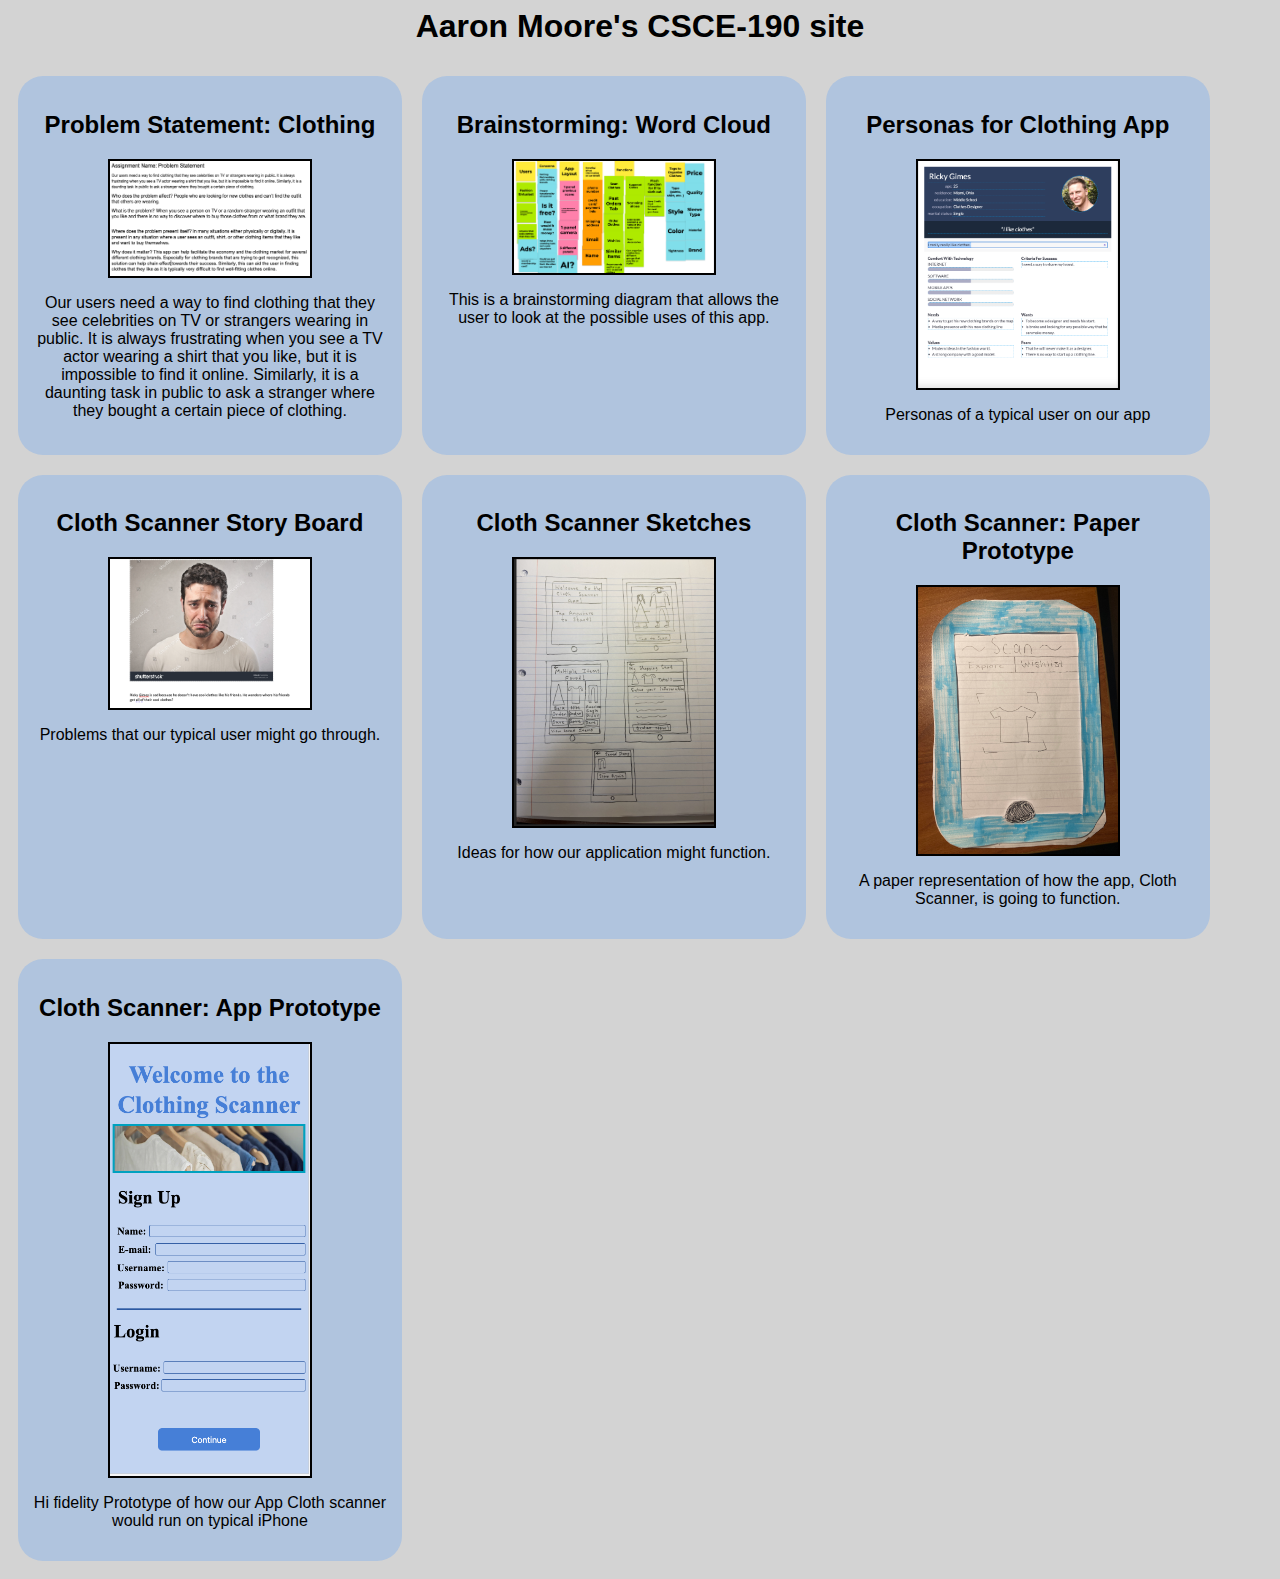
<file: index.html>
<DOCTYPE html>
    <html> 
        <head>
            <title>CSCE 190: Aaron Moore</title>
            <link rel="stylesheet" href="styles.css">
        </head>
        <body>
            <h1>Aaron Moore's CSCE-190 site</h1>


            <div class= "assignments">
                    <section class="assignment">
                        <a href="files/Feelin Cocky Problem Statement (3).pdf"><h2>Problem Statement: Clothing</h2></a>
                        <a href="files/Feelin Cocky Problem Statement (3).pdf"><img src="images/ProblemStatement2.png"></a>
                        <p>
                            Our users need a way to find clothing that they see celebrities on TV or strangers wearing in public. It is always frustrating when you see a TV actor wearing a shirt that you like, but it is impossible to find it online. Similarly, it is a daunting task in public to ask a stranger where they bought a certain piece of clothing.
                        </p>                        
                    </section>

                    <section class="assignment">
                        <a href="files/ClothScanner.pdf"><h2>Brainstorming: Word Cloud</h2></a>
                        <a href="files/ClothScanner.pdf"><img src="images/WordCloud.png"></a> 
                        <p>
                            This is a brainstorming diagram that allows the user to look at the possible uses of this app. 
                        </p>                      
                    </section>

                    <section class="assignment">
                        <a href="files/Personas - Feeling Cocky.pdf"><h2>Personas for Clothing App</h2></a>
                        <a href="files/Personas - Feeling Cocky.pdf"><img src="Personas.png"></a>
                        <p> Personas of a typical user on our app</p>
                    </section>

                    <section class="assignment">
                        <a href="files/StoryBoard.pdf"><h2>Cloth Scanner Story Board</h2></a>                     
                        <a href="files/StoryBoard.pdf"><img src="StoryBoard.png"></a>
                        <p> Problems that our typical user might go through.</p>
                            
                    </section>

                    <section class="assignment">
                        <a href="files/Feelin Cocky Sketches.pdf"><h2>Cloth Scanner Sketches</h2></a>
                        <a href="files/Feelin Cocky Sketches.pdf"><img src="images/Sketches.png"></a>
                        <p> Ideas for how our application might function.</p>   
                    </section>

                    <section class="assignment">
                        <a href="https://www.youtube.com/watch?v=AeS9v_diCWE"><h2>Cloth Scanner: Paper Prototype</h2></a>
                        <a href="https://www.youtube.com/watch?v=AeS9v_diCWE"><img src="images/Paper Prototype.JPG"></a>
                        <p> A paper representation of how the app, Cloth Scanner, is going to function.</p>
                    </section>

                    <section class="assignment">
                        <a href="files/Hi-Fi/fullscreen.html"><h2>Cloth Scanner: App Prototype</h2></a>

                        <a href="files/Hi-Fi/fullscreen.html"><img src="images/Hi-Fi.png"></a>

                        <p> Hi fidelity Prototype of how our App Cloth scanner would run on typical iPhone</p>
                    
                    </section>
            </div>


            
        </body>
    </html>
</file>
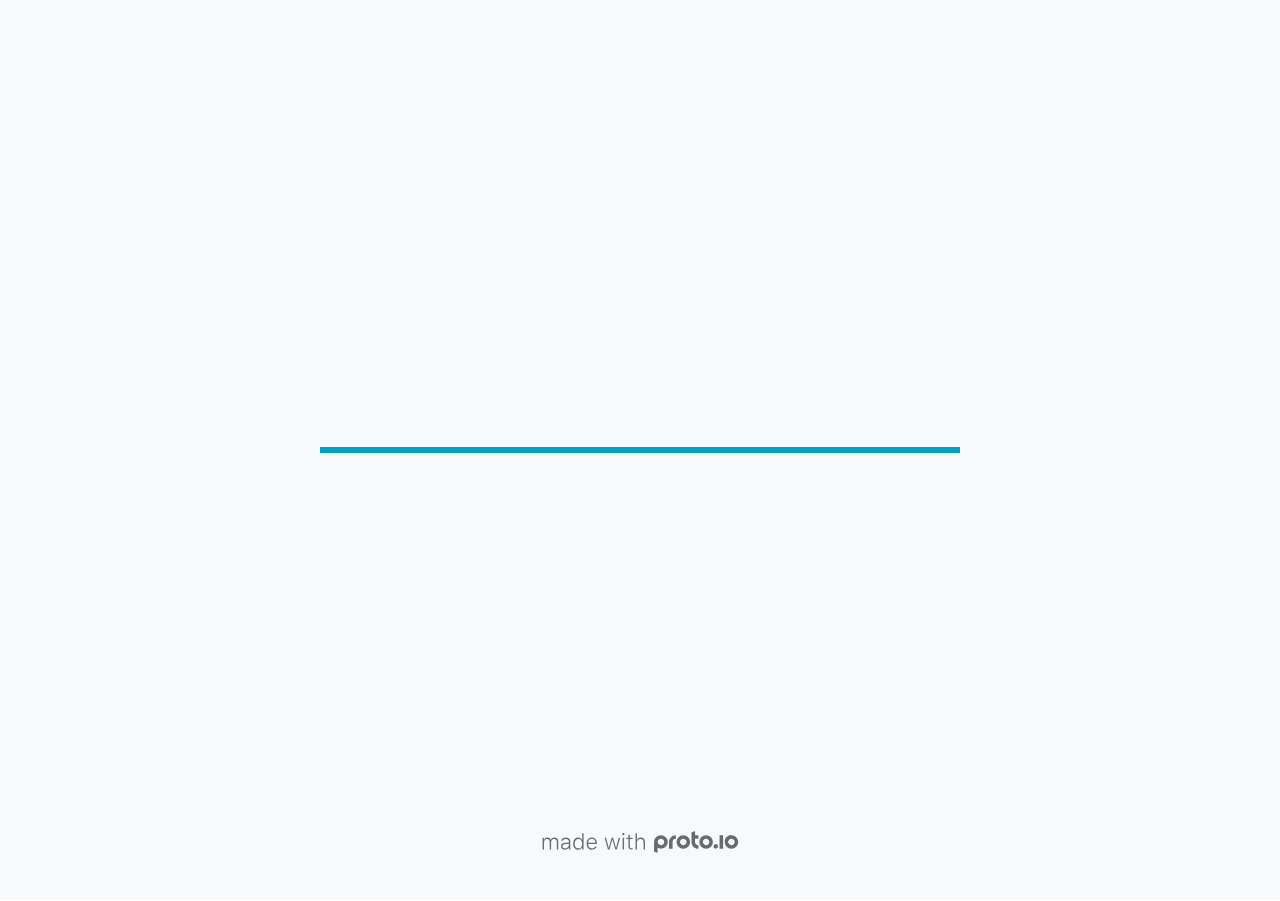
<file: files/Hi-Fi/src/index.html>
<!DOCTYPE HTML>
	<head>

		<meta charset="utf-8">

		<title>Clothing Scanner App - Proto.io</title>

		
			<meta name="HandheldFriendly" content="True">
			<meta name="MobileOptimized" content="390"> 

			
			
			
			<meta name="viewport" content="minimum-scale=1.00, maximum-scale=1.00, initial-scale=1.00, user-scalable=no, shrink-to-fit=no" />

			
				<meta name="apple-mobile-web-app-capable" content="yes" />
				<meta name="apple-mobile-web-app-status-bar-style" content="black-translucent" />
			

			<meta name="format-detection" content="telephone=no">


			

            
            <link rel="icon" sizes="192x192" href="./src/assets/branding/android-icon-hires.png">
            <link rel="icon" sizes="128x128" href="./src/assets/branding/android-icon.png">

            
            <link href="./src/assets/branding/apple-touch-icon-retina180.png" sizes="180x180" rel="apple-touch-icon">

            
            <link href="./src/assets/branding/apple-touch-icon-retina.png" sizes="114x114" rel="apple-touch-icon">

            
            <link href="./src/assets/branding/apple-touch-icon.png" sizes="57x57" rel="apple-touch-icon">

            
            <link href="./src/assets/branding/startup.png" media="(device-width: 320px)" rel="apple-touch-startup-image">

            
            <link href="./src/assets/branding/startup-retina.png" media="(device-width: 320px) and (device-height: 480px) and (-webkit-device-pixel-ratio: 2)" rel="apple-touch-startup-image">

            
            <link href="./src/assets/branding/startup-568.png" media="(device-width: 320px) and (device-height: 568px) and (-webkit-device-pixel-ratio: 2)" rel="apple-touch-startup-image">

            
            <link href="./src/assets/branding/startup-retina-6.png" media="(device-width: 375px) and (device-height: 667px) and (orientation: portrait) and (-webkit-device-pixel-ratio: 2)" rel="apple-touch-startup-image">

            
            <link href="./src/assets/branding/startup-retina-6plus.png" media="(device-width: 414px) and (device-height: 736px) and (orientation: portrait) and (-webkit-device-pixel-ratio: 3)" rel="apple-touch-startup-image">

            
            <link href="./src/assets/branding/startup-retina-6plus-landscape.png" media="(device-width: 414px) and (device-height: 736px) and (orientation: landscape) and (-webkit-device-pixel-ratio: 3)" rel="apple-touch-startup-image">

            
            <link href="./src/assets/branding/startup-ipad.png" media="(device-width: 768px) and (orientation: portrait)" rel="apple-touch-startup-image">

            
            <link href="./src/assets/branding/startup-ipad-landscape.png" media="(device-width: 768px) and (orientation: landscape)" rel="apple-touch-startup-image">

            
            <link href="./src/assets/branding/startup-ipad-retina.png" media="(device-width: 768px) and (orientation: portrait) and (-webkit-device-pixel-ratio: 2)" rel="apple-touch-startup-image">

            
            <link href="./src/assets/branding/startup-ipad-landscape-retina.png" media="(device-width: 768px) and (orientation: landscape) and (-webkit-device-pixel-ratio: 2)" rel="apple-touch-startup-image">

            
            <link href="./src/assets/branding/startup-ipad-pro.png" media="(device-width: 1024px) and (orientation: portrait) and (-webkit-device-pixel-ratio: 2)" rel="apple-touch-startup-image">

            
            <link href="./src/assets/branding/startup-ipad-pro-landscape.png" media="(device-width: 1024px) and (orientation: landscape) and (-webkit-device-pixel-ratio: 2)" rel="apple-touch-startup-image">

			<meta http-equiv="cleartype" content="on"> 


			 
		    <script type="text/javascript" src="./scripts/plugins/jquery/jquery.js"></script>

			
				<link rel="stylesheet" href="./stylesheets/player-export.css" />
				<script type="text/javascript" src="./scripts/player-export.js"></script>
			

			
			<script type="text/javascript" src="./libraries/common/components.js"></script> 
			<link type="text/css" rel="Stylesheet" href="./libraries/common/components.1.00.css" /> 

			
					<script type="text/javascript" src="./libraries/ios9/components.js"></script> 
					<link type="text/css" rel="Stylesheet" href="./libraries/ios9/components.1.00.css" /> 
				
				<script type="text/javascript" src="./data/data.js"></script> 
			

		<style>
			body { width: 390px; height: 844px; }
			.landscape, .landscape .prx-page { min-height: 390px; }
			.portrait, .portrait .prx-page { min-height: 844px; }
		</style>

		<script type="text/javascript">

			prx.ver = '6.8.11.0';
			prx.url.account = 'https://adamgerrard.proto.io';
			prx.url.staticassets = 'https://gal.proto.io';
			prx.url.devices = 'https://dteyv52hbg2at.cloudfront.net/devices';
			prx.url.static = 'https://dteyv52hbg2at.cloudfront.net';
			prx.url.siteurl = 'proto.io';
			prx.url.crossmsg = 'https://adamgerrard.proto.io';

			prx.nodejsassetsserver = {};
			prx.nodejsassetsserver.host = ".proto.io";
			prx.nodejsassetsserver.subdomainprefix = "https://a3";
			prx.nodejsassetsserver.maxsubdomains = "20";

			prx.device_library = 'ios9';
			prx.devices[prx.device] = {
				name: prx.device
				,defaultOrientation: 'portrait'
				,portrait_applies: 1 //new
				,portrait: [390,844]
				,landscape_applies: 1 //new
				,landscape: [844,390]
				,allow_orientation_change: 1 //new
				,statusbar_skin: 'default' // new
				,statusbarheightportrait: 0
				,statusbarheightlandscape: 0
				,navigationbar_skin: 'default' //new
				,navigationbarheightportrait: 0
				,navigationbarheightlandscape: 0
				,normalportrait: [390,844]
				,normallandscape: [844,390]
				,device_s3bucket: 'd745dfc1-3990-4cd7-b321-932497072f14'
				,dpr: '1.00'
				,deviceType: "iphone13"
                ,showiPhoneXNotch: false
                ,hasCustomSkinNotch: false
				,appleWatchRoundedCorners: false
				,scrollType: "default"
				,initialscale: 1.00
				,targetdensitydpi: "device-dpi"
			}
			// save a copy of the device in the player state
			prx.currentPlayerStatus.projectDevice = prx.toolbox.clone(prx.devices[prx.device]);
			prx.currentPlayerStatus.targetDevice = {"ISANDROIDTABLET":0,"ISIPOD":0,"ISCHROME":0,"ISIOS":1,"ISMSIE":0,"ISMOZILLA":0,"isAndroid-Pad":0,"ISOPERA":0,"ISWEBKIT":0,"SOSVERSION":{"CBUILDVER":"","CMAJORVER":"","CMINORVER":"","CTEXT":"","IMINORVER":0,"IMAJORVER":0,"IBUILDVER":0},"ISIPAD":0,"ISMOBILE":1,"ISSAFARI":0,"ISIPHONE":1,"ISWINDOWS":0,"ISWINDOWSTOUCH":0,"ISDEVICE":1,"ISANDROID":0,"ISCUSTOM":0};
			prx.releaseChannel = 'stable';

			prx.projectsettings.id = '16f3700d-17d7-4ec4-a712-58bfd1aead12';
			prx.projectsettings.s3b = 'adamgerrard-1385556-e000814b-a399-8db5-5eaf94a9559985a9';
			prx.projectsettings.account = 'adamgerrard';
			prx.projectsettings.statusbar = '0'; 
			prx.projectsettings.statusbarapplies = '0';
			prx.projectsettings.navigationbar = '0';
			prx.projectsettings.navigationbarapplies = '0';
			prx.projectsettings.initialpageid = -1;
			
			
			prx.projectsettings.flashactions = 1;
			prx.projectsettings.gatrackingcode = '';

			prx.export2html = '1' == true;
			prx.mobPlayer = 0;

			prx.user.country = 'US';

			prx.s3Links = []; 
			var sLinkedAssets = [];
			

			prx.csrf_token = '812791B041ECA66EB129AA9DF412B197A2D243AC776F9391C987044F51A90FE3';

            

            
                            prx.assetsAccessToken = "eyJ0eXAiOiJKV1QiLCJhbGciOiJIUzI1NiJ9.eyJkIjp7InVpZCI6Ii0xIiwicHJvamVjdF9pZCI6IjE2ZjM3MDBkLTE3ZDctNGVjNC1hNzEyLTU4YmZkMWFlYWQxMiJ9LCJ2IjowLCJleHAiOjE2Njg4OTQzNDYsImlhdCI6MTY2ODcxNDM0Nn0.OG8sRShE-pVSiA2NS338Qx0ewTpQeIeRTTt4bId2_No";

			prx.iniPlayer.iniPreLoad();

		</script>
	</head>

	

			<body class="player device-cursor-touch mobile-device-true " " id="mbd" >

				
				<div id="window-wrapper">
					<div id="dragarea"></div>
					<div id="statusbar"></div>
					<div id="underlay" style=""></div>

					<div class="prx-page" data-role="page" id="p-1" data-id="1"></div>
					
								<div class="prx-page" data-role="page" id="p-2" data-id="2"></div>
							
								<div class="prx-page" data-role="page" id="p-3" data-id="3"></div>
							
								<div class="prx-page" data-role="page" id="p-4" data-id="4"></div>
							
								<div class="prx-page" data-role="page" id="p-5" data-id="5"></div>
							
					<div id="navigationbar"></div>
					<div id="overlay"></div>
					<div id="trash"></div>
					<div id="quick-audios"></div>
				</div>

				 
			<div id="loader-wrapper">
				
				<div class="progress">
					<div class="progress-bar"></div>
				</div>
				<div id="poweredby"></div>
			</div>
			


			</body>
		

</html>
</file>
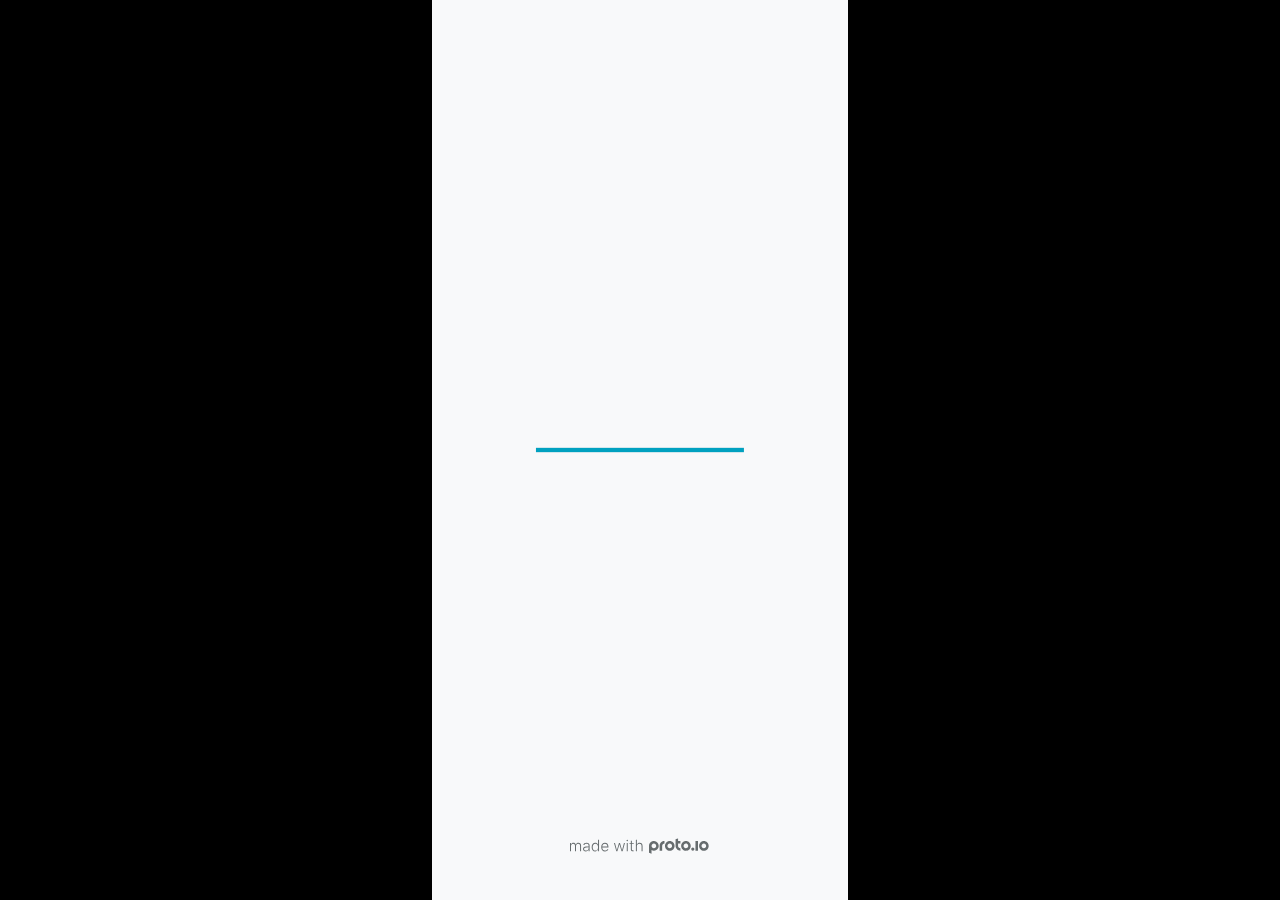
<file: files/Hi-Fi/fullscreen.html>
<!DOCTYPE HTML>
	<head>
		<meta charset="utf-8">

        
			<meta name="HandheldFriendly" content="True">
			<meta name="MobileOptimized" content="390"> 

			
			
			
			<meta name="viewport" content="minimum-scale=1, maximum-scale=1, initial-scale=1, user-scalable=no, shrink-to-fit=no" />

			
				<meta name="apple-mobile-web-app-capable" content="yes" />
				<meta name="apple-mobile-web-app-status-bar-style" content="black-translucent" />
			

			<meta name="format-detection" content="telephone=no">


			

            
            <link rel="icon" sizes="192x192" href="./src/assets/branding/android-icon-hires.png">
            <link rel="icon" sizes="128x128" href="./src/assets/branding/android-icon.png">

            
            <link href="./src/assets/branding/apple-touch-icon-retina180.png" sizes="180x180" rel="apple-touch-icon">

            
            <link href="./src/assets/branding/apple-touch-icon-retina.png" sizes="114x114" rel="apple-touch-icon">

            
            <link href="./src/assets/branding/apple-touch-icon.png" sizes="57x57" rel="apple-touch-icon">

            
            <link href="./src/assets/branding/startup.png" media="(device-width: 320px)" rel="apple-touch-startup-image">

            
            <link href="./src/assets/branding/startup-retina.png" media="(device-width: 320px) and (device-height: 480px) and (-webkit-device-pixel-ratio: 2)" rel="apple-touch-startup-image">

            
            <link href="./src/assets/branding/startup-568.png" media="(device-width: 320px) and (device-height: 568px) and (-webkit-device-pixel-ratio: 2)" rel="apple-touch-startup-image">

            
            <link href="./src/assets/branding/startup-retina-6.png" media="(device-width: 375px) and (device-height: 667px) and (orientation: portrait) and (-webkit-device-pixel-ratio: 2)" rel="apple-touch-startup-image">

            
            <link href="./src/assets/branding/startup-retina-6plus.png" media="(device-width: 414px) and (device-height: 736px) and (orientation: portrait) and (-webkit-device-pixel-ratio: 3)" rel="apple-touch-startup-image">

            
            <link href="./src/assets/branding/startup-retina-6plus-landscape.png" media="(device-width: 414px) and (device-height: 736px) and (orientation: landscape) and (-webkit-device-pixel-ratio: 3)" rel="apple-touch-startup-image">

            
            <link href="./src/assets/branding/startup-ipad.png" media="(device-width: 768px) and (orientation: portrait)" rel="apple-touch-startup-image">

            
            <link href="./src/assets/branding/startup-ipad-landscape.png" media="(device-width: 768px) and (orientation: landscape)" rel="apple-touch-startup-image">

            
            <link href="./src/assets/branding/startup-ipad-retina.png" media="(device-width: 768px) and (orientation: portrait) and (-webkit-device-pixel-ratio: 2)" rel="apple-touch-startup-image">

            
            <link href="./src/assets/branding/startup-ipad-landscape-retina.png" media="(device-width: 768px) and (orientation: landscape) and (-webkit-device-pixel-ratio: 2)" rel="apple-touch-startup-image">

            
            <link href="./src/assets/branding/startup-ipad-pro.png" media="(device-width: 1024px) and (orientation: portrait) and (-webkit-device-pixel-ratio: 2)" rel="apple-touch-startup-image">

            
            <link href="./src/assets/branding/startup-ipad-pro-landscape.png" media="(device-width: 1024px) and (orientation: landscape) and (-webkit-device-pixel-ratio: 2)" rel="apple-touch-startup-image">

			<meta http-equiv="cleartype" content="on"> 


			

		<title>Clothing Scanner App - Proto.io player</title>

		
				<link type="text/css" rel="stylesheet" href="./src/stylesheets/preview-letterbox-min.css">
				<script type="text/javascript" src="./src/scripts/preview-letterbox-min.js"></script>
			

		<script type="text/javascript">
			var prx = window.prx || {};
			prx.letterboxmode = true;
			prx.orientation = 'portrait';
			prx.orientations = {};
			prx.orientations.portrait = 1;
			prx.orientations.landscape = 1;
			prx.project = {};
			prx.project.id = '16f3700d-17d7-4ec4-a712-58bfd1aead12';
			prx.project.title = 'Clothing Scanner App';
			prx.project.version = 0;
			prx.project.livepreview = 0;
			prx.project.account = "adamgerrard";
			prx.activePage = {};
			
				prx.user = false;
			
			prx.flashactions = 1;

			prx.device_library = 'ios9';
			prx.device = {
					name: prx.device
					,caption: "iPhone 13"
					,defaultOrientation: 'portrait'
					,portrait_applies: 1 //new
					,portrait: [390,844]
					,landscape_applies: 1 //new
					,landscape: [844,390]
					,allow_orientation_change: 1 && 1 //new

			}

			prx.url.crossmsg = 'https://adamgerrard.proto.io';
			prx.ver = '6.8.11.0';
			prx.exitFullScreenUrl = 'https://adamgerrard.proto.io/player/index.cfm?id=16f3700d-17d7-4ec4-a712-58bfd1aead12';
			prx.openURL = '';
			prx.downloadURL = '';

			
		</script>

		

	</head>

	<body>

		
				<iframe id="pio-playerframe" src="./src/index.html" scrolling="NO" style="width: 390px; height: 844px;" webkitAllowFullScreen mozallowfullscreen allowFullScreen allowvr allow="autoplay"></iframe>
				
						<script type="text/javascript">
							// remove parameter from address bar immediately if no changes
							let url = new URL(window.location.href);
							url.searchParams.delete('hc');
							url.searchParams.delete('ap');
							window.history.replaceState({}, document.title, url.toString());
						</script>
					
	</body>

</html>
</file>
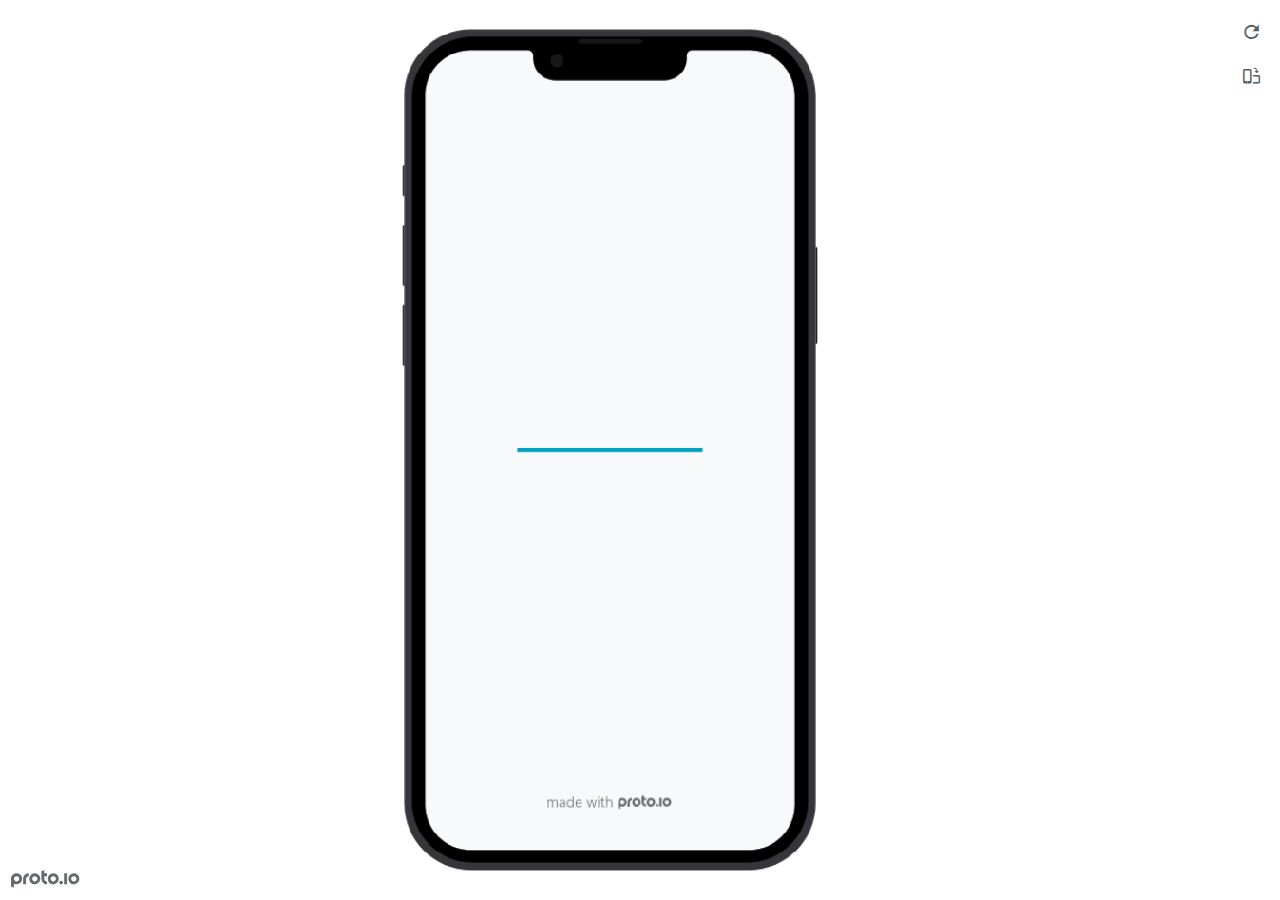
<file: files/Hi-Fi/preview.html>
<!DOCTYPE HTML>
    <head>
    <meta charset="utf-8">

    <title>Clothing Scanner App - Proto.io player</title>

    
				<link type="text/css" rel="stylesheet" href="./src/stylesheets/preview-export-min.css">
				<script type="text/javascript" src="./src/scripts/preview-export-min.js"></script>
			

    <script type="text/javascript">
        var prx = window.prx || {};
        prx.orientation = 'portrait';
        prx.orientations = {};
        prx.orientations.portrait = 1;
        prx.orientations.landscape = 1;
        prx.project = {};
        prx.project.id = '16f3700d-17d7-4ec4-a712-58bfd1aead12';
        prx.project.title = 'Clothing Scanner App';
        prx.project.version = 0;
        prx.project.livepreview = 0;
        prx.project.account = "adamgerrard";
        prx.activePage = {};
        prx.usercountry = "us";
        
            prx.user = false;
        
        prx.skin = 'apple-phone-iphone13_13pro-1';
        prx.ver = '6.8.11.0';
        //prx.flashactions = 1;
		prx.flashactions = 1; //we are not using the DB value anymore

        prx.nodejsassetsserver = {};
        prx.nodejsassetsserver.host = ".proto.io";
        prx.nodejsassetsserver.subdomainprefix = "https://a3";
        prx.nodejsassetsserver.maxsubdomains = "20";
        prx.account = "adamgerrard";
        prx.browserShowScreenshots = 'true';
        prx.url.crossmsg = 'https://adamgerrard.proto.io';
        prx.playerUrl = 'https://adamgerrard.proto.io/player/';
        prx.fullScreenUrl = 'https://adamgerrard.proto.io/player/fullscreen/index.cfm?id=16f3700d-17d7-4ec4-a712-58bfd1aead12';
        prx.spaces = false;
        prx.csrf_token = '47122C2ED86B3AAE101A6ABE46B467251346BC8DE901B7210F264D4131D0CE65';

        prx.bShowPlayerBetaPrompt = false;

        

    </script>

    

</head>


<body style="background-color:#FFFFFF">

    

    <div class="page-sidebar">
        
        <div class="sidebar-action-buttons">

            
                <span class="header-action-button player-icon-reload embed-icon-reload" id="refresh-preview">
                    <span class="tooltip">Refresh preview</span>
                </span>
                
                    <span  class="header-action-button player-icon-rotate embed-icon-rotate" id="change-orientation">
                        <span class="tooltip">Change orientation</span>
                    </span>
                

            <div class="header-action-button player-icon-enter-fullscreen-mode-icon" id="go-fullscreen">
                <span class="tooltip">Go full screen</span>
            </div>
        </div>

    </div>

    <div id="maincontent" class="portrait">

        <div id="shortcut-pressed-outer">
            <div id="shortcut-pressed"></div>
        </div>
        

			<div class="frame_generic">
				
				<div class="body_generic skin_apple-phone-iphone13_13pro-1 skin-wrapper skin-os-apple skin-device-phone skin-model-iphone13_13pro skin-size-1 skin-color-black skin-orientation-portrait skin-dimensions-390-844">

					<div class="buttons top"></div>
					<div class="detail-top"></div>
					<div class="web-search"></div>
					<div class="buttons left"></div>

					<div class="body_generic_inner">
						
						<iframe id="pio-playerframe" src="./src/index.html" scrolling="NO" style="width: 390px; height: 844px;" webkitAllowFullScreen mozallowfullscreen allowFullScreen allowvr allow="autoplay"></iframe>
						
                                <script type="text/javascript">
                                    // remove parameter from address bar immediately if no changes
                                    let url = new URL(window.location.href);
                                    url.searchParams.delete('hc');
									url.searchParams.delete('ap');
                                    window.history.replaceState({}, document.title, url.toString());
                                </script>
                            
					</div>

					<div class="buttons right"></div>
					<div class="detail-bottom"></div>
				</div>
				
			</div>
		
    </div>

    

    
            <div id="branding"></div>
        
</body>


<script type="text/javascript">
    
</script>
</html>
</file>
<file: styles.css>
h1{
    color: black;
    text-align: center;
}

h1:hover{
    color: salmon;
}

body {
    background:lightgray;
    font-family:Arial, Helvetica, sans-serif;
}

.assignments {
    display: flex;
    flex-wrap: wrap;

}

.assignment {
    width: 28%;  
    padding:15px;
    margin:10px;
    background: lightsteelblue;
    border-radius: 25px;
    
}

h2 {
    text-align: center;
}

p {
    text-align: center;
}


.assignment img {
    max-width:200px;
    margin: 20px;
    border: 2px solid black;
    display: block;
    margin: auto;
}

.assignment img:hover {
    border: 2px solid salmon;
}

a {
    text-decoration: none;
    color: black;
}

a:hover {
    color: salmon;
}
</file>
<file: files/Hi-Fi/src/stylesheets/player-export.css>
/*!
 * 
 *                                                                       
 *                              ::;;;;                                   
 *    ::,,,,::    ::,,  ,,,,::::::11ii::,,::,,,,::      ::::,,::,,,,::   
 *  ,,111111ii,,::1111::111111ii::111111::111111ii,,    ii11,,ii111111,, 
 *  11ii::;;11;;ii11::iiii::;;11;;11ii::ii11::::11ii    ii11;;11;;::ii11 
 *  11;;  ::11ii11;;::11ii  ::11ii11ii,,iiii..  iiii    ii11;;11::  ;;11 
 *  1111;;ii11;;11;;,,ii11::ii11;;ii11;;;;11;;;;11;;;;;;ii11::11ii;;11ii 
 *  11111111;;::11;;  ::ii1111;;  ::ii11::ii1111ii::11ii;;11,,;;1111ii:: 
 *  11;;,,::  ,,::,,      ::,,        ::::  ::::    ,,,,::::    ::,,     
 *  ;;;;                                                                 
 *                                                                       
 *  Build: 11/8/2022, 10:20:15 AM
 */

/*!
 * Waves v0.5.5
 * http://fian.my.id/Waves
 *
 * Copyright 2014 Alfiana E. Sibuea and other contributors
 * Released under the MIT license
 * https://github.com/fians/Waves/blob/master/LICENSE
 */.mask-inner{position:relative;background-size:100% 100%;background-repeat:no-repeat}.mask-inner .mask-inner{transform:none!important}.mask-border .mborder,.mask-filter{height:100%;width:100%}.mask-border .mborder{border:1px solid hsla(0,0%,100%,.8);position:absolute;pointer-events:none}.mask-border .area-border{border:1px solid #00a1c0;left:0;top:0;position:absolute;transform-origin:0 0;box-sizing:border-box}.mask-border .mask-radius{width:100%;height:100%;overflow:hidden;position:absolute}.mask-border .mask-radius .mask-radius-border{position:relative;width:100%;height:100%;border:1px solid hsla(0,0%,100%,.8)}.mask-border.hide-handles .prx-resizable-handle{opacity:0;pointer-events:none!important}.mask-border.hide-handles .area-border{border:1px dashed #b4bcbf}.mask-wrapper{overflow:hidden;height:100%;pointer-events:none}.mask-wrapper.borderPos-inside{box-sizing:border-box}.mask-wrapper.borderPos-outside{width:100%;height:100%}.mask-wrapper.borderPos-outside .mask-inner{box-sizing:content-box}.mask-edit-mode-handles{pointer-events:none}.mask-edit-mode-handles.hide-handles .prx-resizable-handle,.mask-edit-mode-handles.hide-handles .prx-rotate-handle{opacity:0;pointer-events:none!important}.mask-edit-mode-handles.hide-handles .xborder{border-color:#b4bcbf!important}abbr,address,article,aside,audio,b,blockquote,body,caption,cite,code,dd,del,dfn,div,dl,dt,em,fieldset,figure,footer,form,h1,h2,h3,h4,h5,h6,header,hgroup,html,i,iframe,img,ins,kbd,label,legend,li,mark,menu,nav,object,ol,p,pre,q,samp,section,small,span,strong,sub,sup,table,tbody,td,tfoot,th,thead,time,tr,ul,var,video{margin:0;padding:0;border:0;outline:0;font-size:100%;background:transparent}article,aside,details,figcaption,figure,footer,header,hgroup,nav,section{display:block}audio,canvas,video{display:inline-block;*display:inline;*zoom:1}[hidden],audio:not([controls]){display:none}html{font-size:100%;-webkit-text-size-adjust:100%;-ms-text-size-adjust:100%}body{margin:0;font-size:13px}body,button,input,select,textarea{font-family:sans-serif;color:#222}a{color:#00e}a:visited{color:#551a8b}a:hover{color:#06e}a:focus{outline:thin dotted}a:active,a:hover{outline:0}abbr[title]{border-bottom:1px dotted}b,strong{font-weight:700}blockquote{margin:1em 40px}dfn{font-style:italic}hr{display:block;height:1px;border:0;border-top:1px solid #ccc;margin:1em 0;padding:0}ins{background:#ff9;text-decoration:none}ins,mark{color:#000}mark{background:#ff0;font-style:italic;font-weight:700}code,kbd,pre,samp{font-family:monospace,serif;_font-family:courier new,monospace;font-size:1em}pre{white-space:pre;white-space:pre-wrap;word-wrap:break-word}q{quotes:none}q:after,q:before{content:"";content:none}small{font-size:85%}sub,sup{font-size:75%;line-height:0;position:relative;vertical-align:baseline}sup{top:-.5em}sub{bottom:-.25em}ol,ul{margin:1em 0;padding:0 0 0 40px}dd{margin:0 0 0 40px}nav ol,nav ul{list-style:none;list-style-image:none;margin:0;padding:0}img{border:0;-ms-interpolation-mode:bicubic}svg:not(:root){overflow:hidden}figure,form{margin:0}fieldset{margin:0}fieldset,legend{border:0;padding:0}legend{*margin-left:-7px}button,input,select,textarea{font-size:100%;margin:0;vertical-align:baseline;*vertical-align:middle}button,input{line-height:normal;*overflow:visible}table button,table input{*overflow:auto}[role=button],button,input[type=button],input[type=reset],input[type=submit]{-webkit-appearance:button}input[type=checkbox],input[type=radio]{box-sizing:border-box;padding:0}input[type=search]{-webkit-appearance:textfield;-moz-box-sizing:content-box;-webkit-box-sizing:content-box;box-sizing:content-box}input[type=search]::-webkit-search-decoration{-webkit-appearance:none}button::-moz-focus-inner{border:0;padding:0}textarea{overflow:auto;vertical-align:top;resize:vertical}input:invalid,textarea:invalid{background-color:#f0dddd}table{border-collapse:collapse;border-spacing:0}td{vertical-align:top}.nocallout{-webkit-touch-callout:none}textarea[contenteditable]{-webkit-appearance:none}.gifhidden{position:absolute;left:-100%}.ir{display:block;border:0;text-indent:-999em;overflow:hidden;background-color:transparent;background-repeat:no-repeat;text-align:left;direction:ltr}.ir br{display:none}.hidden{display:none!important;visibility:hidden}.visuallyhidden{border:0;clip:rect(0 0 0 0);height:1px;margin:-1px;overflow:hidden;padding:0;position:absolute;width:1px}.visuallyhidden.focusable:active,.visuallyhidden.focusable:focus{clip:auto;height:auto;margin:0;overflow:visible;position:static;width:auto}.invisible{visibility:hidden}.clearfix:after,.clearfix:before{content:"";display:table}.clearfix:after{clear:both}.clearfix{*zoom:1}@media print{*{background:transparent!important;color:#000!important;text-shadow:none!important;filter:none!important;-ms-filter:none!important}a,a:visited{text-decoration:underline}a[href]:after{content:" (" attr(href) ")"}abbr[title]:after{content:" (" attr(title) ")"}.ir a:after,a[href^="#"]:after,a[href^="javascript:"]:after{content:""}blockquote,pre{border:1px solid #999;page-break-inside:avoid}thead{display:table-header-group}img,tr{page-break-inside:avoid}img{max-width:100%!important}@page{margin:.5cm}h2,h3,p{orphans:3;widows:3}h2,h3{page-break-after:avoid}}#eval-iframe{display:none}body{-webkit-appearance:none;-webkit-box-flex:1;-webkit-touch-callout:none;-webkit-tap-highlight-color:rgba(0,0,0,0)}*{-webkit-user-select:none;-khtml-user-select:none;-moz-user-select:-moz-none;-o-user-select:none;user-select:none}input,textarea{-webkit-user-select:text;-khtml-user-select:text;-moz-user-select:text;-o-user-select:text;user-select:text}#dragarea{font-family:Helvetica,Arial,sans-serif;text-align:left}.text{height:95%;overflow:auto}.wrap{overflow:hidden}.pos,.spos{position:absolute}.action-highlight{position:absolute;top:0;left:0;height:100%;width:100%;background:rgba(255,255,0,.5);background:rgba(64,208,255,.3);opacity:0;pointer-events:none;-webkit-transition:opacity .2s ease-in;transition:opacity .2s ease-in;border:2px solid #40c8f4;padding:3px;box-sizing:border-box}.action-highlight-simple-visible,.action-highlight-visible{opacity:1}#appModeNote{background-color:#333;border-top:5px solid #000;bottom:0;color:#f0f0f0;display:none;font-family:helvetica;left:0;padding:10px 0;position:fixed;text-align:center;width:100%}#appModeNote em{display:block;font-size:20px;font-weight:700;line-height:26px}#appModeNote span{display:block;font-size:14px;line-height:20px}.hidden{display:none}.prx-page.loadedFrom{display:block}.prx-page.loadedTo{z-index:999999}.prx-page.loadedTo-1{z-index:10000000}.prx-page.loadedTo-2{z-index:10000001}.prx-page.loadedTo-3{z-index:10000002}.prx-page.loadedTo-4{z-index:10000003}.prx-page.loadedTo-5{z-index:10000004}.prx-page.loadedTo-6{z-index:10000005}.prx-page.loadedTo-7{z-index:10000006}.prx-page.loadedTo-8{z-index:10000007}.prx-page.loadedTo-9{z-index:10000008}.prx-page.loadedTo-10{z-index:10000009}.prx-page.loadedTo-11{z-index:10000010}.prx-page.loadedTo-12{z-index:10000011}.prx-page.loadedTo-13{z-index:10000012}.prx-page.loadedTo-14{z-index:10000013}.prx-page.loadedTo-15{z-index:10000014}.prx-page.loadedTo-16{z-index:10000015}.prx-page.loadedTo-17{z-index:10000016}.prx-page.loadedTo-18{z-index:10000017}.prx-page.loadedTo-19{z-index:10000018}.prx-page.loadedTo-20{z-index:10000019}.prx-page.loadedTo-21{z-index:10000020}.prx-page.loadedTo-22{z-index:10000021}.prx-page.loadedTo-23{z-index:10000022}.prx-page.loadedTo-24{z-index:10000023}.prx-page.loadedTo-25{z-index:10000024}.prx-page.loadedTo-26{z-index:10000025}.prx-page.loadedTo-27{z-index:10000026}.prx-page.loadedTo-28{z-index:10000027}.prx-page.loadedTo-29{z-index:10000028}.prx-page.loadedTo-30{z-index:10000029}#navigationbar,#statusbar{background:transparent 0 0;display:block;width:100%;border:0;top:0;position:fixed;z-index:1}#loader-wrapper{background:#f8f9fa;height:100%;left:0;position:fixed;top:0;width:100%;z-index:99999;font-size:11px}#loader-wrapper .progress{position:absolute;top:50%;left:50%;transform:translate(-50%,-50%);-ms-transform:translate(-50%,-50%);-webkit-transform:translate(-50%,-50%);width:50%;height:4px;background-color:#ddd}#loader-wrapper .progress-bar{position:relative;width:0;height:4px;-webkit-transition:.4s linear;-moz-transition:.4s linear;-o-transition:.4s linear;transition:.4s linear;-webkit-transition-property:width,background-color;-moz-transition-property:width,background-color;-o-transition-property:width,background-color;transition-property:width,background-color}#loader-wrapper .progress-bar:before,.progress-bar:after{content:"";position:absolute;top:0;left:0;right:0}#loader-wrapper .progress-bar:before{bottom:0;background-color:#ddd}#loader-wrapper .progress-bar:after{z-index:2;bottom:0;background:#00a1c0}#loader-wrapper #app-icon{position:absolute;top:50%;left:50%;transform:translate(-50%,-150%);-ms-transform:translate(-50%,-150%);-webkit-transform:translate(-50%,-150%);width:114px;height:114px}#loader-wrapper #poweredby{position:absolute;bottom:5%;left:50%;transform:translate(-50%);-ms-transform:translate(-50%);-webkit-transform:translate(-50%);width:100%;height:16px;background-image:url(/images/player/player-logo.svg);background-repeat:no-repeat;background-position:top;background-size:auto 200%;z-index:99999}body{-moz-transition:opacity .3s linear;-o-transition:opacity .3s linear;-webkit-transition:opacity .3s linear;transition:opacity .3s linear}.reloading{background:#fff!important;opacity:0}@media (min-width:481px) and (max-width:1079px){#loader-wrapper .progress,#loader-wrapper .progress-bar{height:4px}}@media (min-width:1080px){#loader-wrapper #poweredby{height:24px}#loader-wrapper .progress,#loader-wrapper .progress-bar{height:6px}}@media (width:1280px) and (height:768px){#loader-wrapper .progress,#loader-wrapper .progress-bar{height:2px}}.pointer-events-none{pointer-events:none!important}body .prx-page{-webkit-trans1form:translate3d(0,0,0)}.prx-page .type-symbol .box{-w1ebkit-transform:translateZ(0)}html{background:transparent}body{background:#fff;overflow:hidden}body.mobile-device-true *{-webkit-text-size-adjust:100%}body.mobile-device-false *{-webkit-text-size-adjust:initial}#window-wrapper{width:100%;height:100%;overflow:hidden;position:relative}#dragarea{background:transparent;display:none}#overlay,#quick-audios,#trash,#underlay{position:absolute;top:0;left:0}#quick-audios,#trash{display:none}.visible{display:block!important}.iScrollHorizontalScrollbar,.iScrollVerticalScrollbar{z-index:auto!important}.overlay{position:fixed;left:0;right:0;bottom:0;top:0}.ui-mobile-viewport-transitioning,.ui-mobile-viewport-transitioning .prx-page{o1verflow:visible!important}.box[style*="z-index:0;"],.box[style*="z-index: 0;"]{z-index:auto!important}.box[data-mpoverlay="1"]{pos1ition:fixed}#temp-for-external-link{display:none}#dragarea,html{background:transparent!important}.hide{display:none!important}*{outline:none}.ghost-component,.ghost-component *,.ghost-component .box *{pointer-events:none!important}#statusbar{position:fixed!important}.prx-page{position:absolute;display:none}.prx-page.prx-page-active,.prx-page[class*=prx-page-transitioning-]{display:block}.prx-page[class*=prx-page-transitioning-]{overflow:hidden}.prx-page.prx-page-transitioning-overlay-in-source,.prx-page.prx-page-transitioning-overlay-out-target{overflow:visible}.prx-page.prx-page-below{z-index:10}.prx-page.prx-page-above{z-index:20}#overlay{z-index:30}.prx-page.prx-page-transition-flip,.prx-page.prx-page-transition-turn{-webkit-backface-visibility:hidden;-moz-backface-visibility:hidden;backface-visibility:hidden}.prx-page.prx-page-transition-turn{-webkit-transform:translateZ(0);-moz-transform:translateZ(0);-webkit-transform-origin:0 center;-moz-transform-origin:0 center;transform-origin:0 center;transform:translateZ(0)}.prx-page.prx-page-transition-flow:not(.prx-page-transition-flow-overlay),.prx-page.prx-page-transition-overlay-top{box-shadow:0 0 20px rgba(0,0,0,.4)}.prx-page-above.prx-page-transition-notificationInWatchOS{transition:background-color .45s ease-out}.prx-page-above.prx-page-transition-notificationInWatchOS.prx-page-transition-notificationInWatchOS-notification-in{background-color:transparent!important;transition:background-color 0s ease-out}.device-cursor-touch,.device-cursor-touch *{cursor:url(/images/player/touch-cursor-64.png) 32 32,default!important;cursor:-webkit-image-set(url("/images/player/touch-cursor-64.png") 1x,url("/images/player/touch-cursor-64@2x.png") 2x) 32 32,default!important}.device-cursor-web,.device-cursor-web *{cursor:default}.device-cursor-web .delayedtap,.device-cursor-web .delayedtap *,.device-cursor-web .interaction-click,.device-cursor-web .interaction-click *,.device-cursor-web .interaction-tap,.device-cursor-web .interaction-tap *,.device-cursor-web .release,.device-cursor-web .release *,.device-cursor-web .touch,.device-cursor-web .touch *{cursor:pointer;cursor:hand}.device-cursor-web [data-component-type=text]{cursor:default}.device-cursor-web .move,.device-cursor-web .move *{cursor:move}.device-cursor-web input,.device-cursor-web textarea{cursor:text}.do-chrome-fix #window-wrapper{-webkit-perspective:1}.do-chrome-fix .pos{-webkit-backface-visibility:hidden;-webkit-transform:translateZ(0)}.do-chrome-fix *{-w1ebkit-transform:translateZ(0) scale(1) scaleX(1) skew(0deg,0deg) skewX(0deg) skewY(0deg) rotateX(0deg) rotateY(0deg) rotate(0deg)}.do-chrome-fix.dont-do-chrome-fix #window-wrapper{-webkit-perspective:none}.do-chrome-fix.dont-do-chrome-fix .pos{-webkit-backface-visibility:visible;-webkit-transform:none}.prx-page-transitioning:not(.prx-page-transitioning-overlay-in-source):not(.loadedFrom) [data-mpoverlay="1"]{display:none}#fps{position:fixed;z-index:9999;font-size:18px;top:20px;left:20px;background:rgba(0,0,0,.8);border-radius:6px;color:#fff;padding:3px 10px}#fps,.cbutton{pointer-events:none}.cbutton{position:absolute;display:inline-block;padding:0;border:none;background:none;color:#286aab;font-size:1.4em;overflow:visible;-webkit-transition:color .7s;transition:color .7s;-webkit-tap-highlight-color:rgba(0,0,0,0)}.cbutton.cbutton--click,.cbutton:focus{outline:none;color:#3c8ddc}.cbutton:after{position:absolute;width:100%;height:100%;border-radius:50%;content:"";opacity:0;pointer-events:none}.cbutton--effect-jelena:after{border:3px solid hsla(0,0%,82.7%,.7)}.cbutton--effect-jelena.cbutton--click:after{-webkit-animation:anim-effect-jelena .3s ease-out forwards;animation:anim-effect-jelena .3s ease-out forwards}@-webkit-keyframes anim-effect-jelena{0%{opacity:1;-webkit-transform:scale3d(.6,.6,1);transform:scale3d(.6,.6,1)}to{opacity:0;-webkit-transform:scale3d(1.2,1.2,1);transform:scale3d(1.2,1.2,1)}}@keyframes anim-effect-jelena{0%{opacity:1;-webkit-transform:scale3d(.5,.5,1);transform:scale3d(.5,.5,1)}to{opacity:0;-webkit-transform:scale3d(1.2,1.2,1);transform:scale3d(1.2,1.2,1)}}.cbutton--effect-sanja:after{background:hsla(0,0%,75.3%,.3)}.cbutton--effect-sanja.cbutton--click:after{-webkit-animation:anim-effect-sanja 1s ease-out forwards;animation:anim-effect-sanja 1s ease-out forwards}@-webkit-keyframes anim-effect-sanja{0%{opacity:1;-webkit-transform:scale3d(.5,.5,1);transform:scale3d(.5,.5,1)}25%{opacity:1;-webkit-transform:scaleX(1);transform:scaleX(1)}to{opacity:0;-webkit-transform:scaleX(1);transform:scaleX(1)}}@keyframes anim-effect-sanja{0%{opacity:1;-webkit-transform:scale3d(.5,.5,1);transform:scale3d(.5,.5,1)}25%{opacity:1;-webkit-transform:scaleX(1);transform:scaleX(1)}to{opacity:0;-webkit-transform:scaleX(1);transform:scaleX(1)}}#log{position:fixed;z-index:9999;font-size:24px;top:20px;right:20px;pointer-events:none}.watchOSscrollbars .iScrollVerticalScrollbar{position:fixed!important;width:12px!important;background-color:hsla(0,0%,100%,.3)!important;border-radius:8px!important;z-index:99999!important}.watchOSscrollbars .iScrollIndicator{background:#fff!important;border-radius:8px!important;left:2px!important;width:8px!important}.applewatch-rounded-corners{-webkit-clip-path:inset(0 0 0 0 round 63px);clip-path:inset(0 0 0 0 round 63px)}.group-action-prediv{position:absolute}.player .type-symbol.type-symbol-transparent .group-action-prediv{pointer-events:auto}.initialise-hidden-container{display:block!important;visibility:hidden!important}.a-enter-vr{height:0!important}.fullscreen-vr .prx-page{transform:none!important;position:fixed!important}

/*!
 * Waves v0.5.5
 * http://fian.my.id/Waves
 *
 * Copyright 2014 Alfiana E. Sibuea and other contributors
 * Released under the MIT license
 * https://github.com/fians/Waves/blob/master/LICENSE
 */.waves-effect{position:relative;overflow:hidden}.waves-effect.box{position:absolute}.waves-effect .waves-ripple{position:absolute;border-radius:50%;width:100px;height:100px;margin-top:-50px;margin-left:-50px;opacity:0;background-color:rgba(0,0,0,.2);pointer-events:none}.waves-effect.waves-light .waves-ripple{background-color:hsla(0,0%,100%,.4)}.waves-button,.waves-circle{-webkit-mask-image:-webkit-radial-gradient(circle,#fff 100%,#000 0);mask-image:radial-gradient(circle,#fff 100%,#000 0)}.waves-button,.waves-button-input,.waves-button:hover,.waves-button:link,.waves-button:visited{white-space:nowrap;vertical-align:middle;cursor:pointer;border:none;outline:none;color:inherit;background-color:transparent;font-size:14px;text-align:center;text-decoration:none;z-index:1}.waves-button{padding:10px 15px;border-radius:2px}.waves-button-input{margin:0;padding:10px 15px}.waves-input-wrapper{border-radius:2px;vertical-align:bottom}.waves-input-wrapper.waves-button{padding:0}.waves-input-wrapper .waves-button-input{position:relative;top:0;left:0;z-index:1}.waves-block{display:block}a.waves-effect .waves-ripple{z-index:-1}#loader-wrapper #poweredby{background-image:url(../images/player/player-logo.svg)!important}.device-cursor-touch,.device-cursor-touch *{cursor:url(../images/player/touch-cursor-64.png) 32 32,default!important;cursor:-webkit-image-set(url("../images/player/touch-cursor-64.png") 1x,url("../images/player/touch-cursor-64@2x.png") 2x) 32 32,default!important}
</file>
<file: files/Hi-Fi/src/libraries/common/components.1.00.css>
.type-shapes .shape-wrapper{width:100%;height:100%;-moz-box-sizing:border-box;-webkit-box-sizing:border-box;box-sizing:border-box;background-clip:content-box}.type-shapes .shapes-text-container{position:absolute;top:0;left:0;right:0;display:table;width:100%;height:100%;text-align:center}.type-shapes .shapes-text-container>span{display:table-cell;vertical-align:middle}.type-shapes svg{overflow:visible}.player .type-symbol{overflow:hidden}.player .type-symbol.symbol-scroll{-webkit-perspective:1000}.player .type-symbol.type-symbol-transparent{pointer-events:none !important}.player .type-symbol.type-symbol-transparent .box{pointer-events:auto}.type-symbol.fullscreen{transform:none !important;width:100vw !important;height:100vh !important}.type-symbol>.type-symbol-hover-message,.type-symbol.ui-draggable-dragging:hover>.type-symbol-hover-message,.type-symbol.prx-resizable-resizing:hover>.type-symbol-hover-message{display:none;position:absolute;color:#fff;font-family:Helvetica,Arial,sans-serif !important;background:rgba(0,0,0,.7);top:50%;left:50%;text-align:center;position:absolute;pointer-events:none;width:70px;height:30px;line-height:15px;font-size:10px !important;border-radius:3px;margin:-20px 0 0 -40px;padding:5px}.type-symbol:hover>.type-symbol-hover-message{display:block}.type-vrsymbol.fullscreen{transform:none !important;width:100vw !important;height:100vh !important}.type-vrsymbol.fullscreen canvas{width:100vw !important;height:100vh !important}.type-vrsymbol>.type-vrsymbol-hover-message,.type-vrsymbol.ui-draggable-dragging:hover>.type-vrsymbol-hover-message,.type-vrsymbol.prx-resizable-resizing:hover>.type-vrsymbol-hover-message{display:none;position:absolute;color:#fff;font-family:Helvetica,Arial,sans-serif !important;background:rgba(0,0,0,.7);top:50%;left:50%;text-align:center;position:absolute;pointer-events:none;width:70px;height:30px;line-height:15px;font-size:10px !important;border-radius:3px;margin:-20px 0 0 -40px;padding:5px}.type-vrsymbol:hover>.type-vrsymbol-hover-message{display:block}.type-text.v2-text .text-contents{o1verflow:hidden;width:100%;height:100%}.type-text.v2-text.box [data-editableProperty]{word-wrap:break-word !important}.type-text .autoresize{white-space:nowrap}.player .type-text .autoResize-true{white-space:nowrap}.type-richtext p{margin:0;line-height:normal}.type-rectangle .inner-rec{position:absolute;width:100%;height:100%;-moz-box-sizing:border-box;-webkit-box-sizing:border-box;box-sizing:border-box;background-clip:content-box}.type-rectangle .shapes-image-background{top:0;left:0;width:100%;height:100%;position:absolute;background-position:center;background-repeat:no-repeat}.type-rectangle[data-shape-type=oval] .shapes-image-background{border-radius:50%}.type-rectangle .shapes-text-container{display:table;width:100%;height:100%;text-align:center}.type-rectangle .shapes-text-container>span{display:table-cell;vertical-align:middle}.type-horizontalline .inner{width:100%;height:0}.type-verticalline .inner{width:0;height:100%}.type-actionarea .inner-rec{width:100%;height:100%}.type-actionarea .inner-rec div{width:100%;height:100%;background:#40c8f4;opacity:.4;-moz-box-sizing:border-box;-webkit-box-sizing:border-box;box-sizing:border-box}.type-actionarea .inner-rec div:before{content:" ";display:block;position:absolute;top:50%;left:50%;width:24px;height:24px;margin:-12px 0 0 -12px}.player .type-actionarea .inner-rec div{background:transparent}.player .type-actionarea .inner-rec div:before{background-image:none}.type-image,.type-image .type-image-wrapper{background:0 0 repeat;background-size:100% 100%;width:100%;height:100%;background-clip:content-box}.type-image .type-image-wrapper.type-image-svg{background:center center no-repeat;background-size:contain}.type-image .type-image-wrapper img{display:none}.player .type-image .type-image-wrapper.gif img{display:block !important;width:1px;height:1px;opacity:.1}.type-image.type-image-repeater,.type-image.type-image-repeater .type-image-wrapper{background-size:auto}.type-image .image-inner{width:100%;height:100%}.type-image .image-inner.borderPos-inside .type-image-wrapper{box-sizing:border-box;background-origin:border-box}.type-image .image-inner.borderPos-outside{display:-webkit-box;display:-moz-box;display:-ms-flexbox;display:-webkit-flex;display:flex;-moz-flex-flow:row;-ms-flex-flow:row;-webkit-flex-flow:row;flex-flow:row;-moz-box-orient:horizontal;-ms-box-orient:horizontal;-webkit-box-orient:horizontal;box-orient:horizontal;-ms-align-items:center;-webkit-align-items:center;align-items:center;-ms-box-align:center;-webkit-box-align:center;box-align:center;-ms-flex-align:center;-webkit-flex-align:center;flex-align:center;-ms-justify-content:center;-webkit-justify-content:center;justify-content:center;-ms-box-pack:center;-webkit-box-pack:center;box-pack:center;-ms-flex-pack:center;-webkit-flex-pack:center;flex-pack:center}.type-image .image-inner.borderPos-outside .type-image-wrapper{-ms-flex-shrink:0;-webkit-flex-shrink:0;flex-shrink:0;box-sizing:content-box}.type-image>.type-image-hover-message,.type-image.ui-draggable-dragging:hover>.type-image-hover-message,.type-image.prx-resizable-resizing:hover>.type-image-hover-message{display:none;position:absolute;color:#fff;font-family:Helvetica,Arial,sans-serif !important;background:rgba(0,0,0,.7);top:50%;left:50%;text-align:center;position:absolute;pointer-events:none;width:70px;height:30px;line-height:15px;font-size:10px !important;border-radius:3px;margin:-20px 0 0 -40px;padding:5px}.type-image:hover>.type-image-hover-message{display:block}.type-placeholder .bg{position:absolute;width:100%;height:100%;-moz-box-sizing:border-box;-webkit-box-sizing:border-box;box-sizing:border-box}.type-placeholder .diagonal{border:0px solid transparent;position:absolute;-moz-box-sizing:border-box;-webkit-box-sizing:border-box;box-sizing:border-box}.type-placeholder .diagonal1{-moz-transform-origin:0 0;-webkit-transform-origin:0 0;-o-transform-origin:0 0;transform-origin:0 0}.type-placeholder .diagonal2{-moz-transform-origin:right top;-webkit-transform-origin:right top;-o-transform-origin:right top;transform-origin:right top}.type-placeholder .contents{width:100%;height:100%;display:-webkit-box;display:-moz-box;display:-ms-flexbox;display:-webkit-flex;display:flex;-ms-justify-content:center;-webkit-justify-content:center;justify-content:center;-ms-box-pack:center;-webkit-box-pack:center;box-pack:center;-ms-flex-pack:center;-webkit-flex-pack:center;flex-pack:center;-ms-align-items:center;-webkit-align-items:center;align-items:center;-ms-box-align:center;-webkit-box-align:center;box-align:center;-ms-flex-align:center;-webkit-flex-align:center;flex-align:center}.type-placeholder .contents>span{display:inline-block}.type-placeholder .contents span[data-editableproperty]:empty{padding:0}.type-webview .webview-scroll-wrapper{width:100%;height:100%;-webkit-overflow-scrolling:touch;overflow:auto}.type-webview iframe{width:100%;height:100%;border:none}.type-html iframe{width:100%;height:100%;overflow:hidden;border:none}.type-animationtarget{position:relative}.type-animationtarget.type-animatiotarget-fixed-positioning{position:absolute}.type-animationtarget .animationtarget-circle{-moz-box-sizing:border-box;-webkit-box-sizing:border-box;box-sizing:border-box;width:0;height:0;position:absolute;top:0;left:0;border-radius:50%;display:none}.type-animationtarget .animationtarget-vertical{position:absolute;top:0}.type-animationtarget .animationtarget-horizontal{position:absolute;top:0%;left:0}.player .type-animationtarget{opacity:0 !important;pointer-events:none !important}.type-bannerad .bannerad-outer{display:table;height:100%;width:100%}.type-bannerad .bannerad-inner{display:table-cell;position:relative;text-align:center;vertical-align:middle;width:100%;background-size:100% 100%}.type-tooltip .tooltip-content-wrapper{width:100%;height:100%;position:relative}.type-tooltip .tooltip-content-wrapper .tooltip-outer{position:absolute;overflow:hidden}.type-tooltip .tooltip-content-wrapper .tooltip{position:absolute;-moz-transform:rotate(45deg);-webkit-transform:rotate(45deg);transform:rotate(45deg);filter:progid:DXImageTransform.Microsoft.Matrix(sizingMethod="auto expand", M11=0.7071067811865476, M12=-0.7071067811865475, M21=0.7071067811865475, M22=0.7071067811865476);-ms-filter:"progid:DXImageTransform.Microsoft.Matrix(SizingMethod='auto expand', M11=0.7071067811865476, M12=-0.7071067811865475, M21=0.7071067811865475, M22=0.7071067811865476)";-moz-box-sizing:border-box;-webkit-box-sizing:border-box;box-sizing:border-box}.type-tooltip .tooltip-content-wrapper .tooltip-content-outer{position:absolute;width:100%;height:100%;-moz-box-sizing:border-box;-webkit-box-sizing:border-box;box-sizing:border-box}.type-tooltip .tooltip-content-wrapper .tooltip-content{width:100%;height:100%;overflow:hidden;padding:10px;-moz-box-sizing:border-box;-webkit-box-sizing:border-box;box-sizing:border-box}.type-tooltip.verticalAlignCenter .tooltip-content{display:-webkit-box;display:-moz-box;display:-ms-flexbox;display:-webkit-flex;display:flex;-ms-box-align:center;-webkit-box-align:center;box-align:center;-ms-flex-align:center;-webkit-flex-align:center;flex-align:center;-ms-align-items:center;-webkit-align-items:center;align-items:center}.type-tooltip.verticalAlignCenter .tooltip-content .tooltip-text{width:100%}.type-vectoranimation .type-vectoranimation-wrapper{width:100%;height:100%}.type-vectoranimation .bodymovin,.type-vectoranimation .bodymovin-player{width:100%;height:100%}.type-vectoranimation .vector-inner{width:100%;height:100%}.type-vectoranimation .vector-inner.borderPos-inside .type-vectoranimation-wrapper{box-sizing:border-box;background-origin:border-box;overflow:hidden}.type-vectoranimation .vector-inner.borderPos-outside{display:-webkit-box;display:-moz-box;display:-ms-flexbox;display:-webkit-flex;display:flex;-moz-flex-flow:row;-ms-flex-flow:row;-webkit-flex-flow:row;flex-flow:row;-moz-box-orient:horizontal;-ms-box-orient:horizontal;-webkit-box-orient:horizontal;box-orient:horizontal;-ms-align-items:center;-webkit-align-items:center;align-items:center;-ms-box-align:center;-webkit-box-align:center;box-align:center;-ms-flex-align:center;-webkit-flex-align:center;flex-align:center;-ms-justify-content:center;-webkit-justify-content:center;justify-content:center;-ms-box-pack:center;-webkit-box-pack:center;box-pack:center;-ms-flex-pack:center;-webkit-flex-pack:center;flex-pack:center}.type-vectoranimation .vector-inner.borderPos-outside .type-vectoranimation-wrapper{-ms-flex-shrink:0;-webkit-flex-shrink:0;flex-shrink:0;box-sizing:content-box}.type-vectoranimation>.type-vectoranimation-hover-message,.type-vectoranimation.ui-draggable-dragging:hover>.type-vectoranimation-hover-message,.type-vectoranimation.prx-resizable-resizing:hover>.type-vectoranimation-hover-message{display:none;position:absolute;color:#fff;font-family:Helvetica,Arial,sans-serif !important;background:rgba(0,0,0,.7);top:50%;left:50%;text-align:center;position:absolute;pointer-events:none;width:70px;height:45px;line-height:15px;font-size:10px !important;border-radius:3px;margin:-27px 0 0 -40px;padding:5px}.type-vectoranimation:hover>.type-vectoranimation-hover-message{display:block}.type-basic-tabbar ul{margin:0;padding:0;list-style:none;height:100%}.type-basic-tabbar ul li{margin:0;padding:0;float:left;text-align:center;height:100%;position:relative}.type-basic-tabbar ul li:first-child{border-left:0 none !important}.type-basic-tabbar ul li input{display:none}.type-basic-tabbar ul li label{width:100%;height:100%;display:block}.type-basic-tabbar ul li label .icon-wrapper{width:100%;height:100%;display:block}.type-basic-tabbar ul li label .icon{height:100%;background-position:center center;background-repeat:no-repeat;background-size:auto 60%;-webkit-mask-size:auto 60%;mask-size:auto 60%;-webkit-mask-repeat:no-repeat;mask-repeat:no-repeat;-webkit-mask-position:center center;mask-position:center center}.type-basic-tabbar.type-basic-tabbar-icon-top ul li label .icon{height:75%}.type-basic-tabbar.type-basic-tabbar-icon-top ul li label .caption{display:inline-block;width:100%;height:25%;float:left}.type-generic-onoffswitch input[type=checkbox]{display:none}.type-generic-onoffswitch label{display:block;overflow:hidden}.type-generic-onoffswitch .onoffswitch-inner{width:200%;margin-left:-100%;-moz-transition:margin .3s ease-in 0s;-webkit-transition:margin .3s ease-in 0s;-ms-transition:margin .3s ease-in 0s;-o-transition:margin .3s ease-in 0s;transition:margin .3s ease-in 0s}.type-generic-onoffswitch input:checked+label .onoffswitch-inner{margin-left:0}.type-generic-onoffswitch .onoffswitch-inner div{float:left;width:50%;color:#fff;font-family:Trebuchet,Arial,sans-serif;font-weight:bold;-moz-box-sizing:border-box;-webkit-box-sizing:border-box;-ms-box-sizing:border-box;-o-box-sizing:border-box;box-sizing:border-box}.type-generic-onoffswitch .onoffswitch-inner .active{background-color:#2fccff;color:#fff}.type-generic-onoffswitch .onoffswitch-inner .inactive{background-color:#eee;color:#999;text-align:right}.type-generic-onoffswitch .onoffswitch-switch{background:#fff;position:absolute;top:0;bottom:0;-moz-transition:right .3s ease-in 0s;-webkit-transition:right .3s ease-in 0s;-ms-transition:right .3s ease-in 0s;-o-transition:right .3s ease-in 0s;transition:right .3s ease-in 0s}.type-generic-onoffswitch input:checked+label .onoffswitch-switch{right:0px !important}.type-datetime #background{box-sizing:border-box;margin:0;padding:0;height:100%;overflow:hidden;display:-webkit-box;display:-moz-box;display:-ms-flexbox;display:-webkit-flex;display:flex;-ms-justify-content:center;-webkit-justify-content:center;justify-content:center;-ms-box-pack:center;-webkit-box-pack:center;box-pack:center;-ms-flex-pack:center;-webkit-flex-pack:center;flex-pack:center;-ms-align-items:center;-webkit-align-items:center;align-items:center;-ms-box-align:center;-webkit-box-align:center;box-align:center;-ms-flex-align:center;-webkit-flex-align:center;flex-align:center}.type-datetime #datetime{width:100%}.type-basic-button .basic-button-inner{height:100%;width:100%;-moz-box-sizing:border-box;box-sizing:border-box;display:-webkit-box;display:-moz-box;display:-ms-flexbox;display:-webkit-flex;display:flex;-ms-box-pack:center;-webkit-box-pack:center;box-pack:center;-ms-flex-pack:center;-webkit-flex-pack:center;flex-pack:center;-ms-align-items:center;-webkit-align-items:center;align-items:center;-ms-box-align:center;-webkit-box-align:center;box-align:center;-ms-flex-align:center;-webkit-flex-align:center;flex-align:center;-moz-flex-flow:row;-ms-flex-flow:row;-webkit-flex-flow:row;flex-flow:row;-moz-box-orient:horizontal;-ms-box-orient:horizontal;-webkit-box-orient:horizontal;box-orient:horizontal;-ms-align-items:center;-webkit-align-items:center;align-items:center;-ms-box-align:center;-webkit-box-align:center;box-align:center;-ms-flex-align:center;-webkit-flex-align:center;flex-align:center}.type-basic-button .basic-button-icon{height:50%}.type-basic-button .basic-button-icon img{height:50%;vertical-align:middle}.type-basic-slider .slider-bar{position:absolute;top:50%;width:100%}.type-basic-slider .slider-bar-filled{height:100%}.type-basic-slider .slider-button{display:block;position:absolute;top:0;bottom:0}#iphoneX-notch-player{display:none}#iphoneX-notch-player{background:#000;position:absolute;z-index:9999999;pointer-events:none}#iphoneX-notch-player:before,#iphoneX-notch-player:after{content:"";display:block;background-color:#191919;position:absolute}#iphoneX-notch-player:after{border-radius:50%}#iphoneX-notch-player.portrait,#iphoneX-notch-player.portrait-p{left:50%;transform:translateX(-50%)}#iphoneX-notch-player.portrait:before,#iphoneX-notch-player.portrait-p:before{left:50%;transform:translateX(-50%)}#iphoneX-notch-player.portrait-p{display:block !important}#iphoneX-notch-player.landscape,#iphoneX-notch-player.landscape-p{top:50%;left:0;transform:translateY(-50%)}#iphoneX-notch-player.landscape:before,#iphoneX-notch-player.landscape-p:before{top:50%;transform:translateY(-50%)}#iphoneX-notch-player.landscape .iphoneX-notch-corners:before,#iphoneX-notch-player.landscape .iphoneX-notch-corners:after,#iphoneX-notch-player.landscape-p .iphoneX-notch-corners:before,#iphoneX-notch-player.landscape-p .iphoneX-notch-corners:after{left:auto;top:auto;right:auto}#iphoneX-notch-player.landscape-p-minus90{display:block !important;top:50%;right:0 !important;transform:translateY(-50%) rotate(180deg) !important}#iphoneX-notch-player.landscape-p-minus90:before{top:50%;transform:translateY(-50%)}#iphoneX-notch-player.landscape-p-minus90 .iphoneX-notch-corners:before,#iphoneX-notch-player.landscape-p-minus90 .iphoneX-notch-corners:after{left:auto;top:auto;right:auto}#iphoneX-notch-player.landscape-p{display:block !important}#iphoneX-notch-player .iphoneX-notch-corners{width:100%;height:100%;display:block}#iphoneX-notch-player .iphoneX-notch-corners:before,#iphoneX-notch-player .iphoneX-notch-corners:after{content:" ";display:block;position:absolute;top:0;background-position:0 0;background-repeat:no-repeat}#dragarea,.timeline-dragarea{font-size:16px}.type-richtext{font-size:12px !important}.type-richtext .fr-element{font-size:12px !important;f1ont-family:"Arial,sans-serif"}.type-basic-button.generic .basic-button-inner{padding:0px 10px}.type-basic-button.generic .basic-button-icon,.type-basic-button.generic .basic-button-text{margin:0px 6px}.type-placeholder .bg{border:5px solid #999}.type-placeholder .diagonal1{left:2px}.type-placeholder .diagonal2{right:2px}.type-placeholder .contents>span{margin:0 1px}.type-placeholder .contents span[data-editableproperty]{padding:5px}.type-placeholder .contents span[data-editableproperty] textarea{margin-left:-5px}.type-animationtarget .animationtarget-circle{border:2px solid #09c}.type-animationtarget .animationtarget-vertical{border-left:2px solid #09c;height:24px;margin-top:-4px}.type-animationtarget .animationtarget-horizontal{border-top:2px solid #09c;width:24px;margin-left:-4px}.type-tooltip .tooltip-content-wrapper .tooltip{width:40px;height:40px}.type-tooltip .tooltip-content-wrapper .tooltip-content{padding:10px}.type-basic-tabbar.type-basic-tabbar-icon-top ul li label .caption{margin-top:-5px}.type-generic-onoffswitch label{border:2px solid #999;border-radius:20px}.type-generic-onoffswitch .onoffswitch-inner div{padding:0px 10px;line-height:30px}.type-generic-onoffswitch .onoffswitch-switch{width:32px;border:2px solid #999;border-radius:20px;right:56px;margin:-1px}#iphoneX-notch-player:before{border-radius:6px}#iphoneX-notch-player:after{width:11px;height:11px}#iphoneX-notch-player.portrait,#iphoneX-notch-player.portrait-p{width:210px;height:30px;border-radius:0 0 22px 22px}#iphoneX-notch-player.portrait:before,#iphoneX-notch-player.portrait-p:before{width:50px;height:6px;top:6px}#iphoneX-notch-player.portrait:after,#iphoneX-notch-player.portrait-p:after{top:4px;right:54px}#iphoneX-notch-player.landscape,#iphoneX-notch-player.landscape-p,#iphoneX-notch-player.landscape-p-minus90{width:30px;height:210px;border-radius:0 22px 22px 0}#iphoneX-notch-player.landscape:before,#iphoneX-notch-player.landscape-p:before,#iphoneX-notch-player.landscape-p-minus90:before{width:6px;height:50px;left:6px}#iphoneX-notch-player.landscape:after,#iphoneX-notch-player.landscape-p:after,#iphoneX-notch-player.landscape-p-minus90:after{left:4px;top:54px}#iphoneX-notch-player .iphoneX-notch-corners{width:100%;height:100%}#iphoneX-notch-player .iphoneX-notch-corners:before,#iphoneX-notch-player .iphoneX-notch-corners:after{width:6px;height:6px}#iphoneX-notch-player .iphoneX-notch-corners:before{left:-6px;background-image:radial-gradient(circle at 0 100%, rgba(0, 0, 0, 0) 6px, #000 7px)}#iphoneX-notch-player .iphoneX-notch-corners:after{right:-6px;background-image:radial-gradient(circle at 100% 100%, rgba(0, 0, 0, 0) 6px, #000 7px)}#iphoneX-notch-player.landscape .iphoneX-notch-corners:before,#iphoneX-notch-player.landscape-p .iphoneX-notch-corners:before{top:-6px;background-image:radial-gradient(circle at 100% 0, rgba(0, 0, 0, 0) 6px, #000 7px)}#iphoneX-notch-player.landscape .iphoneX-notch-corners:after,#iphoneX-notch-player.landscape-p .iphoneX-notch-corners:after{bottom:-6px;background-image:radial-gradient(circle at 100% 100%, rgba(0, 0, 0, 0) 6px, #000 7px)}a-scene.round-corners-device .a-enter-vr{margin-right:10px}.type-basic-segmentedcontrol .icon{margin:5px}
</file>
<file: files/Hi-Fi/src/libraries/ios9/components.1.00.css>
.type-ios7-navbar .ios7-navbar-inner{width:100%;height:100%;-moz-box-sizing:border-box;box-sizing:border-box;background-clip:padding-box}.type-ios7-navbar .ios7-navbar-title{display:-webkit-box;display:-moz-box;display:-ms-flexbox;display:-webkit-flex;display:flex;-ms-justify-content:center;-webkit-justify-content:center;justify-content:center;-ms-box-pack:center;-webkit-box-pack:center;box-pack:center;-ms-flex-pack:center;-webkit-flex-pack:center;flex-pack:center;-ms-align-items:center;-webkit-align-items:center;align-items:center;-ms-box-align:center;-webkit-box-align:center;box-align:center;-ms-flex-align:center;-webkit-flex-align:center;flex-align:center;text-align:center;height:100%}.type-ios7-navbar .ios7-navbar-button{display:-webkit-box;display:-moz-box;display:-ms-flexbox;display:-webkit-flex;display:flex;-ms-align-items:center;-webkit-align-items:center;align-items:center;-ms-box-align:center;-webkit-box-align:center;box-align:center;-ms-flex-align:center;-webkit-flex-align:center;flex-align:center;height:100%}.type-ios7-navbar .ios7-navbar-button-left{position:absolute;top:0;-ms-justify-content:flex-start;-webkit-justify-content:flex-start;justify-content:flex-start;-ms-box-pack:start;-webkit-box-pack:start;box-pack:start;-ms-flex-pack:start;-webkit-flex-pack:start;flex-pack:start}.type-ios7-navbar .ios7-navbar-button-right{position:absolute;top:0;-ms-justify-content:flex-end;-webkit-justify-content:flex-end;justify-content:flex-end;-ms-box-pack:end;-webkit-box-pack:end;box-pack:end;-ms-flex-pack:end;-webkit-flex-pack:end;flex-pack:end}.type-ios7-navbar .ios7-navbar-button-icon{height:50%}.type-ios7-toolbar .ios7-toolbar-inner{height:100%;-moz-box-sizing:border-box;box-sizing:border-box;display:-webkit-box;-webkit-box-orient:horizontal;display:-webkit-flexbox;display:-ms-flexbox;display:-webkit-flex;display:flex}.type-ios7-toolbar .ios7-toolbar-button{position:relative;height:100%;float:left;background:no-repeat center center;background-size:auto 50%;-webkit-box-flex:1;-webkit-flex-grow:1;-ms-flex-grow:1;flex-grow:1;-webkit-flex-basis:1px;-ms-flex-basis:1px;flex-basis:1px}.type-ios7-statusbar .ios7-statusbar-inner{width:100%;height:100%;display:-webkit-box;-webkit-box-orient:horizontal;-webkit-box-pack:center;-webkit-box-align:center;display:-webkit-flexbox;display:-ms-flexbox;display:-webkit-flex;display:flex;-ms-justify-content:center;-webkit-justify-content:center;justify-content:center;-webkit-flex-align:center;-ms-flex-align:center;-webkit-align-items:center;align-items:center;position:relative}.type-ios7-statusbar .ios7-statusbar-signal{-webkit-box-flex:1;-webkit-flex-grow:1;-ms-flex-grow:1;flex-grow:1;-webkit-flex-basis:1px;-ms-flex-basis:1px;flex-basis:1px}.type-ios7-statusbar .ios7-statusbar-signal-dot{border-radius:50%;float:left}.type-ios7-statusbar .ios7-statusbar-signal-dot-empty{background-color:transparent !important}.type-ios7-statusbar .ios7-statusbar-provider{float:left;height:100%}.type-ios7-statusbar .ios7-statusbar-time{font-family:HelveticaNeue-Medium,Helvetica,Verdana,Arial,sans-serif;-webkit-box-flex:0;-webkit-flex-grow:0;-ms-flex-grow:0;flex-grow:0;text-align:center}.type-ios7-statusbar .ios7-statusbar-battery-life{-webkit-box-flex:1;-webkit-flex-grow:1;-ms-flex-grow:1;flex-grow:1;-webkit-flex-basis:1px;-ms-flex-basis:1px;flex-basis:1px;text-align:right}.type-ios7-statusbar .ios7-statusbar-battery-life-text{float:right;height:100%}.type-ios7-statusbar .ios7-statusbar-battery-life-icon{float:right;background:#000;background-clip:content-box;-moz-box-sizing:border-box;box-sizing:border-box;position:relative}.type-ios7-statusbar .ios7-statusbar-battery-life-icon-battery-pole{position:absolute;top:0;bottom:0;overflow:hidden}.type-ios7-statusbar .ios7-statusbar-battery-life-icon-battery-pole-inner{content:" ";display:block;position:absolute}.type-ios11-statusbar .ios11-statusbar-inner{display:-webkit-box;display:-moz-box;display:-ms-flexbox;display:-webkit-flex;display:flex;-ms-align-items:center;-webkit-align-items:center;align-items:center;-ms-box-align:center;-webkit-box-align:center;box-align:center;-ms-flex-align:center;-webkit-flex-align:center;flex-align:center;width:100%;height:100%;box-sizing:border-box}.type-ios11-statusbar .ios11-statusbar-inner .ios11-statusbar-time{-ms-flex-grow:1;-webkit-flex-grow:1;flex-grow:1;display:-webkit-box;display:-moz-box;display:-ms-flexbox;display:-webkit-flex;display:flex;-ms-align-items:center;-webkit-align-items:center;align-items:center;-ms-box-align:center;-webkit-box-align:center;box-align:center;-ms-flex-align:center;-webkit-flex-align:center;flex-align:center}.type-ios11-statusbar .ios11-statusbar-inner .ios11-statusbar-icons{-ms-flex-grow:0;-webkit-flex-grow:0;flex-grow:0;-ms-flex-shrink:0;-webkit-flex-shrink:0;flex-shrink:0;display:-webkit-box;display:-moz-box;display:-ms-flexbox;display:-webkit-flex;display:flex;-ms-align-items:center;-webkit-align-items:center;align-items:center;-ms-box-align:center;-webkit-box-align:center;box-align:center;-ms-flex-align:center;-webkit-flex-align:center;flex-align:center}.type-ios7-button .ios7-button-inner{height:100%;width:100%;-moz-box-sizing:border-box;box-sizing:border-box;display:-webkit-box;-webkit-box-orient:horizontal;-webkit-box-pack:center;-webkit-box-align:center;display:-webkit-flexbox;display:-ms-flexbox;display:-webkit-flex;display:flex;-webkit-flex-align:center;-ms-flex-align:center;-webkit-align-items:center;align-items:center}.type-ios7-button .ios7-button-icon{height:50%}.type-ios7-button .ios7-button-icon img{height:50%;v1ertical-align:middle}.type-ios7-segmentedcontrol .ios7-segmentedcontrol-inner{width:100%;height:100%;-moz-box-sizing:border-box;box-sizing:border-box;display:-webkit-box;display:-webkit-flexbox;display:-ms-flexbox;display:-webkit-flex;display:flex}.type-ios7-segmentedcontrol .ios7-segmentedcontrol-button{height:100%;-webkit-box-flex:1;-webkit-flex-grow:1;-ms-flex-grow:1;flex-grow:1;-webkit-flex-basis:1px;-ms-flex-basis:1px;flex-basis:1px;position:relative}.type-ios7-segmentedcontrol .ios7-segmentedcontrol-button:first-child{border-left:0 none !important}.type-ios7-segmentedcontrol .ios7-segmentedcontrol-button input{display:none}.type-ios7-segmentedcontrol .ios7-segmentedcontrol-button label{width:100%;height:100%;text-align:center;display:-webkit-box;-webkit-box-orient:horizontal;-webkit-box-pack:center;-webkit-box-align:center;display:-webkit-flexbox;display:-ms-flexbox;display:-webkit-flex;display:flex;-webkit-flex-align:center;-ms-flex-align:center;-webkit-align-items:center;align-items:center;-ms-justify-content:center;-webkit-justify-content:center;justify-content:center}.type-ios7-segmentedcontrol.type-ios13-segmentedcontrol .ios7-segmentedcontrol-inner{overflow:hidden}.type-ios7-segmentedcontrol.type-ios13-segmentedcontrol .ios7-segmentedcontrol-button input:not(:checked)+label .label-separator{content:"";height:40%;width:0;position:absolute}.type-ios7-pagecontroller .ios7-pagecontroller-inner{width:100%;height:100%;-moz-box-sizing:border-box;box-sizing:border-box;display:-webkit-box;display:-webkit-flexbox;display:-ms-flexbox;display:-webkit-flex;display:flex}.type-ios7-pagecontroller .ios7-pagecontroller-button{height:100%;-webkit-box-flex:1;-webkit-flex-grow:1;-ms-flex-grow:1;flex-grow:1;display:-webkit-box;-webkit-box-orient:horizontal;-webkit-box-pack:center;-webkit-box-align:center;display:-webkit-flexbox;display:-ms-flexbox;display:-webkit-flex;display:flex;-ms-justify-content:center;-webkit-justify-content:center;justify-content:center}.type-ios7-pagecontroller .ios7-pagecontroller-button input{display:none}.type-ios7-pagecontroller .ios7-pagecontroller-button label{height:100%;display:block}.type-ios7-label .ios7-label-inner{height:100%;width:100%;display:-webkit-box;-webkit-box-orient:horizontal;-webkit-box-pack:center;-webkit-box-align:center;display:-webkit-flexbox;display:-ms-flexbox;display:-webkit-flex;display:flex;-webkit-flex-align:center;-ms-flex-align:center;-webkit-align-items:center;align-items:center}.type-ios7-textfield input,.type-ios7-textfield .faux-input{-moz-box-sizing:border-box;-webkit-box-sizing:border-box;box-sizing:border-box;height:100%;width:100%;border:medium none;-webkit-appearance:none;-moz-appearance:none;appearance:none;overflow:hidden}.type-ios7-textfield .faux-input{display:-webkit-box;-webkit-box-orient:horizontal;-webkit-box-pack:center;-webkit-box-align:center;display:-webkit-flexbox;display:-ms-flexbox;display:-webkit-flex;display:flex;-webkit-flex-align:center;-ms-flex-align:center;-webkit-align-items:center;align-items:center;white-space:nowrap;overflow:hidden}.type-ios7-textfield .faux-input:empty,.type-ios7-textfield .faux-input.placeholder-input{display:none}.type-ios7-textfield .faux-input:empty+.faux-input.placeholder-input{display:-webkit-box;display:-webkit-flexbox;display:-ms-flexbox;display:-webkit-flex;display:flex}.type-ios7-textfield.box.current-component [data-editableProperty] textarea{height:100% !important}.type-ios7-textfield.type-ios7-textfield-password .faux-input:not(.placeholder-input),.type-ios7-textfield.type-ios7-textfield-password.box.current-component [data-editableProperty] textarea{-webkit-text-security:disc}.type-ios7-textfield input[type=number]::-webkit-inner-spin-button,.type-ios7-textfield input[type=number]::-webkit-outer-spin-button{-webkit-appearance:none;margin:0}.type-ios7-textarea>textarea,.type-ios7-textarea .faux-input{-moz-box-sizing:border-box;-webkit-box-sizing:border-box;box-sizing:border-box;height:100%;width:100%;resize:none;border:medium none;-webkit-appearance:none;-moz-appearance:none;appearance:none}.type-ios7-textarea .faux-input:empty,.type-ios7-textarea .faux-input.placeholder-input{display:none}.type-ios7-textarea .faux-input:empty+.faux-input.placeholder-input{display:block}.type-ios7-checkbox .ios7-checkbox-inner{height:100%;width:100%;-moz-box-sizing:border-box;box-sizing:border-box;display:-webkit-box;-webkit-box-orient:horizontal;-webkit-box-pack:center;-webkit-box-align:center;display:-webkit-flexbox;display:-ms-flexbox;display:-webkit-flex;display:flex;-webkit-flex-align:center;-ms-flex-align:center;-webkit-align-items:center;align-items:center;-ms-justify-content:center;-webkit-justify-content:center;justify-content:center}.type-ios7-checkbox input{display:none}.type-ios7-checkbox input:checked+.ios7-checkbox-inner{border-width:0 !important}.type-ios7-checkbox .ios7-checkbox-icon{display:none;height:50%}.type-ios7-checkbox input:checked+.ios7-checkbox-inner .ios7-checkbox-icon{display:block}.type-ios7-switch input{display:none}.type-ios7-switch label{display:block;width:100%;height:100%;-moz-box-sizing:border-box;-webkit-box-sizing:border-box;box-sizing:border-box;-moz-transition:all .3s ease-in;-webkit-transition:all .3s ease-in;transition:all .3s ease-in}.type-ios7-switch .switch{position:absolute;border-radius:50%;-moz-box-sizing:border-box;-webkit-box-sizing:border-box;box-sizing:border-box;-moz-transition:all .3s ease-in;-webkit-transition:all .3s ease-in;transition:all .3s ease-in}.type-ios7-slider .slider-bar{position:absolute;top:50%;width:100%}.type-ios7-slider .slider-bar-filled{height:100%}.type-ios7-slider .slider-button{display:block;position:absolute;top:0;bottom:0}.player .type-ios7-picker ul{-webkit-perspective:1000;margin:0;right:0}.type-ios7-picker .outer{height:100%}.type-ios7-picker .inner{height:100%;overflow:hidden;position:relative;background:#fff}.type-ios7-picker .inner ul{list-style:none}.type-ios7-picker .inner ul input{display:none}.type-ios7-picker .inner ul label{display:inline;white-space:nowrap;overflow:hidden;text-overflow:ellipsis}.type-ios7-picker .inner ul input:checked+label{color:#2a3666;font-size:120%}.type-ios7-picker .inner ul input+label span{visibility:hidden;float:left;display:inline-block}.type-ios7-picker .inner ul input:checked+label span{visibility:visible}.type-ios7-picker .bar{width:100%;position:absolute;top:50%;pointer-events:none}.type-ios8-searchbar input,.type-ios8-searchbar .ios8-searchbar-faux-input{-moz-box-sizing:border-box;-webkit-box-sizing:border-box;box-sizing:border-box;height:100%;width:100%;border:medium none;-webkit-appearance:none;-moz-appearance:none;appearance:none}.type-ios8-searchbar .ios8-searchbar-faux-input{overflow:hidden}.type-ios8-searchbar.box.current-component [data-editableProperty] textarea{height:100% !important}.type-ios8-searchbar .ios8-searchbar-icon{background:center center no-repeat;background-size:contain;display:block;height:100%}.type-ios8-searchbar .ios8-searchbar-icon-faux{height:100%}.type-ios8-searchbar .ios8-searchbar-icon-erase{height:40%;background:center center no-repeat;background-size:contain;display:none}.type-ios8-searchbar input,.type-ios8-searchbar .ios8-searchbar-faux-input{background-color:transparent;text-align:left !important}.type-ios8-searchbar input:valid+.ios8-searchbar-input-overlay,.type-ios8-searchbar input:focus+.ios8-searchbar-input-overlay,.type-ios8-searchbar .ios8-searchbar-faux-input:not(:empty)+.ios8-searchbar-faux-input-overlay{-webkit-box-pack:start;-webkit-box-align:start;-ms-justify-content:flex-start;-webkit-justify-content:flex-start;justify-content:flex-start}.type-ios8-searchbar input:valid~.ios8-searchbar-icon-erase,.type-ios8-searchbar .ios8-searchbar-faux-input:not(:empty)~.ios8-searchbar-icon-erase{display:block}.type-ios8-searchbar .ios8-searchbar-faux-input:not(:empty)+.ios8-searchbar-faux-input-overlay .placeholder-input{display:none}.type-ios8-searchbar input:invalid{box-shadow:none}.type-ios8-searchbar .ios8-searchbar-input-overlay,.type-ios8-searchbar .ios8-searchbar-faux-input-overlay{width:100%;height:100%;position:absolute;left:0;top:0;pointer-events:none;display:-webkit-box;display:-moz-box;display:-ms-flexbox;display:-webkit-flex;display:flex;-ms-justify-content:center;-webkit-justify-content:center;justify-content:center;-ms-box-pack:center;-webkit-box-pack:center;box-pack:center;-ms-flex-pack:center;-webkit-flex-pack:center;flex-pack:center;-ms-align-items:center;-webkit-align-items:center;align-items:center;-ms-box-align:center;-webkit-box-align:center;box-align:center;-ms-flex-align:center;-webkit-flex-align:center;flex-align:center}.type-ios8-searchbar .ios8-searchbar-input-overlay.ios13,.type-ios8-searchbar .ios8-searchbar-faux-input-overlay.ios13{-ms-justify-content:flex-start;-webkit-justify-content:flex-start;justify-content:flex-start;-ms-box-pack:start;-webkit-box-pack:start;box-pack:start;-ms-flex-pack:start;-webkit-flex-pack:start;flex-pack:start}.type-ios8-searchbar .ios8-searchbar-input-flex{width:100%;height:100%;position:absolute;-moz-box-sizing:border-box;-webkit-box-sizing:border-box;box-sizing:border-box;display:-webkit-box;-webkit-box-orient:horizontal;-webkit-box-pack:center;-webkit-box-align:center;display:-webkit-flexbox;display:-ms-flexbox;display:-webkit-flex;display:flex;-webkit-flex-align:center;-ms-flex-align:center;-webkit-align-items:center;align-items:center;-ms-justify-content:flex-start;-webkit-justify-content:flex-start;justify-content:flex-start}.type-ios8-searchbar .ios8-searchbar-input-flex .ios8-searchbar-icon,.type-ios8-searchbar .ios8-searchbar-input-flex .ios8-searchbar-icon-faux{-webkit-flex-grow:0;-ms-flex-grow:0;flex-grow:0;-webkit-flex-shrink:0;-ms-flex-shrink:0;flex-shrink:0}.type-ios7-list .ios7-list-inner{display:-webkit-box;-webkit-box-orient:vertical;-webkit-box-pack:center;-webkit-box-align:center;display:-webkit-flexbox;display:-ms-flexbox;display:-webkit-flex;display:flex;-webkit-flex-align:center;-ms-flex-align:center;-webkit-align-items:center;align-items:center;-ms-justify-content:center;-webkit-justify-content:center;justify-content:center;-webkit-flex-direction:column;-ms-flex-direction:column;flex-direction:column;height:100%;-moz-box-sizing:border-box;box-sizing:border-box;border-left:0 none !important;border-right:0 none !important}.type-ios7-list .ios7-list-listitem{width:100%;-webkit-box-flex:1;-webkit-flex-grow:1;-ms-flex-grow:1;flex-grow:1;-webkit-flex-basis:1px;-ms-flex-basis:1px;flex-basis:1px;position:relative}.type-ios7-list .ios7-list-listitem label{-moz-box-sizing:border-box;box-sizing:border-box;display:-webkit-box;-webkit-box-orient:horizontal;-webkit-box-pack:center;-webkit-box-align:center;display:-webkit-flexbox;display:-ms-flexbox;display:-webkit-flex;display:flex;-ms-justify-content:center;-webkit-justify-content:center;justify-content:center;-webkit-flex-align:center;-ms-flex-align:center;-webkit-align-items:center;align-items:center;position:absolute;top:0;left:0;right:0;bottom:0}.type-ios7-list .ios7-list-listitem input{display:none}.type-ios7-list .ios7-list-thumb,.type-ios7-list .ios7-list-icon{background:center center no-repeat;background-clip:content-box;background-size:contain;-ms-flex-shrink:0;-webkit-flex-shrink:0;flex-shrink:0}.type-ios7-list .ios7-list-thumb{height:60%}.type-ios7-list .ios7-list-listitem .bordered-container{-webkit-box-flex:1;-webkit-flex-grow:1;-ms-flex-grow:1;flex-grow:1;display:-webkit-box;-webkit-box-orient:horizontal;-webkit-box-pack:center;-webkit-box-align:center;display:-webkit-flexbox;display:-ms-flexbox;display:-webkit-flex;display:flex;-ms-justify-content:center;-webkit-justify-content:center;justify-content:center;-webkit-flex-align:center;-ms-flex-align:center;-webkit-align-items:center;align-items:center;height:100%}.type-ios7-list .ios7-list-listitem:first-child .bordered-container{border-top:0 none !important}.type-ios7-list .ios7-list-listitem .bordered-container .text-and-subtitle{-webkit-box-flex:1;-webkit-flex-grow:1;-ms-flex-grow:1;flex-grow:1}.type-ios7-list .ios7-list-listitem-type-checkbox .ios7-list-icon,.type-ios7-list .ios7-list-listitem-type-radio .ios7-list-icon{visibility:hidden}.type-ios7-list .ios7-list-listitem-type-checkbox input:checked+label .ios7-list-icon,.type-ios7-list .ios7-list-listitem-type-radio input:checked+label .ios7-list-icon{visibility:visible}.type-ios7-list label,.type-ios7-list label .ios7-list-subtitle,.type-ios7-list label .ios7-list-value{-webkit-transition:all .2s ease-in;-moz-transition:all .2s ease-in;-o-transition:all .2s ease-in;transition:all .2s ease-in}.type-ios7-list label:active,.type-ios7-list label:active .ios7-list-subtitle,.type-ios7-list label:active .ios7-list-value{-webkit-transition:all 0s ease-in;-moz-transition:all 0s ease-in;-o-transition:all 0s ease-in;transition:all 0s ease-in}.type-ios7-list-header .ios7-list-header-inner{text-align:center;display:-webkit-box;-webkit-box-orient:horizontal;-webkit-box-pack:center;-webkit-box-align:center;display:-webkit-flexbox;display:-ms-flexbox;display:-webkit-flex;display:flex;-webkit-flex-align:center;-ms-flex-align:center;-webkit-align-items:center;align-items:center;-ms-justify-content:center;-webkit-justify-content:center;justify-content:center;height:100%;width:100%;-moz-box-sizing:border-box;box-sizing:border-box}.type-ios7-alert .ios7-alert-inner{height:100%;overflow:hidden}.type-ios7-alert .ios7-alert-text,.type-ios7-alert .ios7-alert-title{text-align:center}.type-ios7-alert .ios7-alert-buttons{position:absolute;bottom:0;left:0;right:0;display:-webkit-box;display:-webkit-box;display:-moz-box;display:-ms-flexbox;display:-webkit-flex;display:flex}.type-ios7-alert .ios7-alert-button{-webkit-box-flex:1;-ms-flex-grow:1;-webkit-flex-grow:1;flex-grow:1;-ms-flex-basis:1px;-webkit-flex-basis:1px;flex-basis:1px;display:-webkit-box;display:-moz-box;display:-ms-flexbox;display:-webkit-flex;display:flex;-ms-justify-content:center;-webkit-justify-content:center;justify-content:center;-ms-box-pack:center;-webkit-box-pack:center;box-pack:center;-ms-flex-pack:center;-webkit-flex-pack:center;flex-pack:center;-ms-align-items:center;-webkit-align-items:center;align-items:center;-ms-box-align:center;-webkit-box-align:center;box-align:center;-ms-flex-align:center;-webkit-flex-align:center;flex-align:center;position:relative}.type-ios7-alert .ios7-alert-button:first-child{border-left:0 none}.type-ios10-vertical-alert .ios7-alert-buttons{-moz-flex-flow:column;-ms-flex-flow:column;-webkit-flex-flow:column;flex-flow:column;-moz-box-orient:vertical;-ms-box-orient:vertical;-webkit-box-orient:vertical;box-orient:vertical}.type-ios10-vertical-alert .ios7-alert-button{-ms-flex-basis:auto;-webkit-flex-basis:auto;flex-basis:auto;box-sizing:border-box}.type-ios10-vertical-alert .ios7-alert-button:first-child{border-top:0 none}.type-ios7-actionsheet .ios7-actionsheet-inner{display:-webkit-box;-webkit-box-orient:vertical;-webkit-box-pack:center;-webkit-box-align:center;display:-webkit-flexbox;display:-ms-flexbox;display:-webkit-flex;display:flex;-webkit-flex-align:center;-ms-flex-align:center;-webkit-align-items:center;align-items:center;-ms-justify-content:center;-webkit-justify-content:center;justify-content:center;-webkit-flex-direction:column;-ms-flex-direction:column;flex-direction:column;height:100%}.type-ios7-actionsheet .ios7-actionsheet-buttons{width:100%;text-align:center;display:-webkit-box;-webkit-box-orient:vertical;-webkit-box-pack:center;-webkit-box-align:center;display:-webkit-flexbox;display:-ms-flexbox;display:-webkit-flex;display:flex;-webkit-flex-align:center;-ms-flex-align:center;-webkit-align-items:center;align-items:center;-ms-justify-content:center;-webkit-justify-content:center;justify-content:center;-webkit-flex-direction:column;-ms-flex-direction:column;flex-direction:column;-webkit-box-flex:1;-webkit-flex-grow:1;-ms-flex-grow:1;flex-grow:1}.type-ios7-actionsheet .ios7-actionsheet-button{-webkit-box-flex:1;-webkit-flex-grow:1;-ms-flex-grow:1;flex-grow:1;display:-webkit-box;-webkit-box-orient:vertical;-webkit-box-pack:center;-webkit-box-align:center;display:-webkit-flexbox;display:-ms-flexbox;display:-webkit-flex;display:flex;-webkit-flex-align:center;-ms-flex-align:center;-webkit-align-items:center;align-items:center;-ms-justify-content:center;-webkit-justify-content:center;justify-content:center;-webkit-flex-direction:column;-ms-flex-direction:column;flex-direction:column;width:100%;position:relative}.type-ios7-actionsheet .ios7-actionsheet-button:first-child{border-top:0 none}.type-ios7-actionsheet .ios7-actionsheet-button-title{-webkit-box-flex:1;-webkit-flex-grow:1;-ms-flex-grow:1;flex-grow:1;-moz-box-sizing:border-box;box-sizing:border-box}.type-ios7-control-popover .ios7-control-popover-inner{width:100%;height:100%;-moz-box-sizing:border-box;box-sizing:border-box;display:-webkit-box;display:-webkit-flexbox;display:-ms-flexbox;display:-webkit-flex;display:flex;border:0px solid transparent}.type-ios7-control-popover .ios7-control-popover-buttons{width:100%;height:100%;display:-webkit-box;display:-webkit-flexbox;display:-ms-flexbox;display:-webkit-flex;display:flex}.type-ios7-control-popover .ios7-control-popover-button{height:100%;-webkit-box-flex:1;-webkit-flex-grow:1;-ms-flex-grow:1;flex-grow:1;text-align:center;display:-webkit-box;-webkit-box-orient:horizontal;-webkit-box-pack:center;-webkit-box-align:center;display:-webkit-flexbox;display:-ms-flexbox;display:-webkit-flex;display:flex;-webkit-flex-align:center;-ms-flex-align:center;-webkit-align-items:center;align-items:center;-ms-justify-content:center;-webkit-justify-content:center;justify-content:center}.type-ios7-control-popover .ios7-control-popover-button:first-child{border-left:0 none !important}.type-ios7-control-popover .ios7-control-popover-tooltip{position:absolute;bottom:0;overflow:hidden}.type-ios7-control-popover .ios7-control-popover-tooltip-inner{width:100%;height:200%;-moz-transform:rotate(45deg);-webkit-transform:rotate(45deg);-o-transform:rotate(45deg);-ms-transform:rotate(45deg);transform:rotate(45deg)}.type-ios7-popover .ios7-popover-inner{width:100%;height:100%;-moz-box-sizing:border-box;box-sizing:border-box;border:0px solid transparent;position:absolute}.type-ios7-popover .ios7-popover-body{width:100%;height:100%}.type-ios7-popover .ios7-popover-tooltip{position:absolute;overflow:hidden}.type-ios7-popover .ios7-popover-tooltip-inner{width:100%;height:100%;-moz-transform:rotate(45deg);-webkit-transform:rotate(45deg);-o-transform:rotate(45deg);-ms-transform:rotate(45deg);transform:rotate(45deg)}.type-ios7-progressbar .progressbar-bar{width:100%;height:100%}.type-ios7-progressbar .progressbar-bar-filled{height:100%}.type-ios7-badge .ios7-badge-inner{width:100%;height:100%;display:-webkit-box;-webkit-box-orient:horizontal;-webkit-box-pack:center;-webkit-box-align:center;display:-webkit-flexbox;display:-ms-flexbox;display:-webkit-flex;display:flex;-webkit-flex-align:center;-ms-flex-align:center;-webkit-align-items:center;align-items:center;-ms-justify-content:center;-webkit-justify-content:center;justify-content:center}.type-ios8-map-tag .ios8-map-tag-wrapper{display:-webkit-box;-webkit-box-orient:horizontal;-webkit-box-pack:center;-webkit-box-align:center;display:-webkit-flexbox;display:-ms-flexbox;display:-webkit-flex;display:flex;-webkit-flex-align:center;-ms-flex-align:center;-webkit-align-items:center;align-items:center;-ms-justify-content:center;-webkit-justify-content:center;justify-content:center;height:100%;position:relative}.type-ios8-map-tag .ios8-map-tag-point{display:block;width:0;height:0;border-style:solid;border-right-color:transparent !important;border-bottom-color:transparent !important;border-left-color:transparent !important;position:absolute;left:50%}.type-ios8-map-tag .ios8-map-tag-icon-right{background:center center no-repeat;background-size:contain}.type-ios8-map-tag .ios8-map-tag-text{-webkit-box-flex:1;-webkit-flex-grow:1;-ms-flex-grow:1;flex-grow:1}.type-ios8-map-tag .ios8-map-tag-left-info{height:100%;position:relative;-webkit-flex-shrink:0;-ms-flex-shrink:0;flex-shrink:0;display:-webkit-box;-webkit-box-orient:vertical;-webkit-box-pack:center;-webkit-box-align:center;display:-webkit-flexbox;display:-ms-flexbox;display:-webkit-flex;display:flex;-webkit-flex-align:center;-ms-flex-align:center;-webkit-align-items:center;align-items:center;-ms-justify-content:center;-webkit-justify-content:center;justify-content:center;-webkit-flex-direction:column;-ms-flex-direction:column;flex-direction:column}.type-ios8-map-tag .ios8-map-tag-icon-left{width:100%;background:center center no-repeat;background-size:contain;background-clip:content-box;background-origin:content-box;margin:0 auto;-webkit-box-flex:1;-webkit-flex-grow:1;-ms-flex-grow:1;flex-grow:1;-webkit-box-sizing:border-box;-moz-box-sizing:border-box;box-sizing:border-box}.type-ios8-map-tag .ios8-map-tag-duration{text-align:center}.type-ios8-map-tag .ios8-map-tag-duration:empty{padding:0}.type-ios8-message-bubble .ios8-message-bubble-wrapper{position:relative;border-style:solid;border-width:0px;width:100%;height:100%;-moz-box-sizing:border-box;-webkit-box-sizing:border-box;box-sizing:border-box;overflow:hidden;text-align:left}.type-ios8-message-bubble .ios8-message-bubble-wrapper:before,.type-ios8-message-bubble .ios8-message-bubble-wrapper:after{content:"";display:table}.type-ios8-message-bubble .ios8-message-bubble-wrapper:after{clear:both}.type-ios8-message-bubble .ios8-message-bubble-thumb{background-size:cover;background-position:center center;display:inline-block}.type-ios8-message-bubble .ios8-message-bubble-tip{position:absolute;border:0 solid transparent;-webkit-transform:rotate(-81deg);-moz-transform:rotate(-81deg);-ms-transform:rotate(-81deg);-o-transform:rotate(-81deg)}.type-ios8-message-bubble .ios8-message-bubble-tip.right{left:auto;-webkit-transform:rotate(81deg);-moz-transform:rotate(81deg);-ms-transform:rotate(81deg);-o-transform:rotate(81deg)}.type-ios10-widget .ios10-widget-wrapper{width:100%;height:100%}.type-ios10-widget .ios10-widget-wrapper .ios10-widget-title-bar{display:-webkit-box;display:-moz-box;display:-ms-flexbox;display:-webkit-flex;display:flex;-ms-align-items:center;-webkit-align-items:center;align-items:center;-ms-box-align:center;-webkit-box-align:center;box-align:center;-ms-flex-align:center;-webkit-flex-align:center;flex-align:center;box-sizing:border-box}.type-ios10-widget .ios10-widget-wrapper .ios10-widget-title-bar .ios10-widget-title-bar-icon{-ms-flex-grow:0;-webkit-flex-grow:0;flex-grow:0;-ms-flex-shrink:0;-webkit-flex-shrink:0;flex-shrink:0;background:rgba(255,255,255,.5);background-size:contain !important;background-position:center center !important}.type-ios10-widget .ios10-widget-wrapper .ios10-widget-title-bar .ios10-widget-title-bar-title{-ms-flex-grow:1;-webkit-flex-grow:1;flex-grow:1}.type-ios10-widget .ios10-widget-wrapper .ios10-widget-title-bar .ios10-widget-title-bar-more{-ms-flex-grow:0;-webkit-flex-grow:0;flex-grow:0;-ms-flex-shrink:0;-webkit-flex-shrink:0;flex-shrink:0}.type-ios10-widget .ios10-widget-wrapper .ios10-widget-content{box-sizing:border-box}.type-ios11-home-indicator .ios11-home-indicator-wrapper{width:100%;height:100%;box-sizing:border-box}.type-ios11-home-indicator .ios11-home-indicator-wrapper .ios11-home-indicator-inner{margin:0 auto}.on-iphone-app .type-ios11-home-indicator{display:none}.type-ios13-contextmenu .ios7-list-listitem label{padding-left:0 !important;padding-right:0 !important}.player .type-ios11-home-indicator{pointer-events:none}.player .type-ios11-home-indicator .ios11-home-indicator-inner{pointer-events:auto}.type-ios7-navbar .ios7-navbar-inner{padding:0 8px}.type-ios7-navbar .ios7-navbar-button-left{left:8px}.type-ios7-navbar .ios7-navbar-button-right{right:8px}.type-ios7-navbar .ios7-navbar-button-left .ios7-navbar-button-icon{margin-right:3px}.type-ios7-navbar .ios7-navbar-button-right .ios7-navbar-button-icon{margin-left:3px}.ios7-statusbar-signal{padding-left:8px}.type-ios7-statusbar .ios7-statusbar-inner{font-size:12px}.type-ios7-statusbar .ios7-statusbar-signal-dot{height:5px;width:5px;margin:auto 2px auto 0;border:1px solid #000}.type-ios7-statusbar .ios7-statusbar-signal-dot-empty{margin-right:5px}.type-ios7-statusbar .ios7-statusbar-battery-life{padding-right:8px}.type-ios7-statusbar .ios7-statusbar-battery-life-icon{border:1px solid #000;border-radius:2px;padding:1px 2px 1px 1px;margin:auto 2px 0 5px}.type-ios7-statusbar .ios7-statusbar-battery-life-icon-battery-pole{right:-3px;width:2px}.type-ios7-statusbar .ios7-statusbar-battery-life-icon-battery-pole-inner{width:3px;height:3px;border-radius:25px;left:-2px;top:3px}.type-ios11-statusbar .ios11-statusbar-inner{padding:12px 14px 9px 29px}.type-ios11-statusbar .ios11-statusbar-inner .ios11-statusbar-time{font-size:15px}.type-ios11-statusbar .ios11-statusbar-inner .ios11-statusbar-icons{padding-top:2px}.type-ios11-statusbar .ios11-statusbar-inner .ios11-statusbar-icons>div{display:-webkit-box;display:-moz-box;display:-ms-flexbox;display:-webkit-flex;display:flex}.type-ios11-statusbar .ios11-statusbar-inner .ios11-statusbar-icons .ios11-statusbar-signal{margin-right:4px}.type-ios11-statusbar .ios11-statusbar-inner .ios11-statusbar-icons .ios11-statusbar-wifi{margin-right:5px}.type-ios7-textfield input,.type-ios7-textfield .faux-input{padding:0 8px}.type-ios7-textarea>textarea,.type-ios7-textarea .faux-input{padding:4px}.type-ios7-slider .slider-bar,.type-ios7-slider .slider-bar-filled{border-radius:2px}.type-ios7-slider .slider-button{box-shadow:0 0 1px 1px rgba(0,0,0,.3)}.type-ios7-picker .inner{font-size:16px}.type-ios7-picker .inner ul li{height:32px;line-height:32px;padding:0 20px}.type-ios7-picker .inner ul input+label span{padding:0 10px 0 0}.type-ios7-picker .bar{height:32px;margin:-16px 0 auto;border:1px solid #000;border-width:1px 0}.type-ios8-searchbar input,.type-ios8-searchbar .ios8-searchbar-faux-input{margin:0 5px}.type-ios8-searchbar .ios8-searchbar-icon{margin-left:5px}.type-ios8-searchbar .ios8-searchbar-icon-faux{margin-left:5px}.type-ios8-searchbar .ios8-searchbar-icon-erase{margin-right:2px}.type-ios8-searchbar .ios8-searchbar-input-overlay .placeholder-input,.type-ios8-searchbar .ios8-searchbar-faux-input-overlay .placeholder-input{margin-left:5px}.type-ios7-list .ios7-list-listitem label{padding-left:15px}.type-ios7-list .ios7-list-listitem label .bordered-container{padding-right:15px}.type-ios7-list .ios7-list-thumb{margin-right:15px}.type-ios7-list .ios7-list-icon-left{margin-right:15px}.type-ios7-list .ios7-list-icon-right{margin-left:15px}.type-ios7-list .ios7-list-value{margin-left:15px}.type-ios7-list .ios7-list-badge{border-radius:10px;padding:1px 4px;margin-left:15px}.type-ios7-list-header .ios7-list-header-inner{padding:0 15px}.type-ios7-alert .ios7-alert-text,.type-ios7-alert .ios7-alert-title{margin:15px 15px 0}.type-ios7-alert .ios7-alert-text{margin-top:8px}.type-ios7-alert .ios7-alert-buttons{border-top:1px solid #ccc}.type-ios7-alert .ios7-alert-button{border-left:1px solid #ccc;padding:10px 3px}.type-ios10-vertical-alert .ios7-alert-button{height:40px}.type-ios10-vertical-alert .ios7-alert-button{border-left:0 none;border-top:1px solid #ccc;padding:10px 3px}.type-ios7-actionsheet .ios7-actionsheet-buttons+.ios7-actionsheet-buttons{margin-top:5px}.type-ios7-actionsheet .ios7-actionsheet-button{border-top:1px solid transparent}.type-ios7-actionsheet .ios7-actionsheet-button-title{padding:5px 10px}.type-ios7-progressbar .progressbar-bar,.type-ios7-progressbar .progressbar-bar-filled{border-radius:2px}.type-ios8-map-tag .ios8-map-tag-icon-right{width:8px;height:8px;margin-right:5px}.type-ios8-map-tag .ios8-map-tag-text{padding:0 5px}.type-ios8-map-tag .ios8-map-tag-icon-left{padding:5px}.type-ios8-map-tag .ios8-map-tag-duration{padding:0 3px 3px 3px}.type-ios8-map-tag .ios8-map-tag-duration:first-child{padding-top:3px}.type-ios8-message-bubble .ios8-message-bubble-wrapper{padding:8px;border-radius:10px 10px 10px 5px}.type-ios8-message-bubble .ios8-message-bubble-wrapper.right{border-radius:10px 10px 5px 10px}.type-ios8-message-bubble .ios8-message-bubble-thumb-wrapper{margin-top:5px}.type-ios8-message-bubble .ios8-message-bubble-thumb{width:50px;height:50px}.type-ios8-message-bubble .ios8-message-bubble-tip{border-bottom:4px solid;border-radius:0 0 0 10px;bottom:-3px;left:-5px;width:8px;height:5px}.type-ios8-message-bubble .ios8-message-bubble-tip.right{border-radius:0 0 10px 0;right:-5px}.type-ios10-widget .ios10-widget-title-bar{padding:6px 8px}.type-ios10-widget .ios10-widget-title-bar .ios10-widget-title-bar-icon{width:20px;height:20px;margin-right:10px;border-radius:5px}.type-ios10-widget .ios10-widget-title-bar .ios10-widget-title-bar-more{margin-left:10px}.type-ios10-widget .ios10-widget-content{padding:12px 14px}.type-ios11-home-indicator .ios11-home-indicator-wrapper{padding:9px 0 0}.type-ios11-home-indicator .ios11-home-indicator-wrapper .ios11-home-indicator-inner{width:134px;height:5px;padding:10px 5px}.type-ios11-home-indicator .ios11-home-indicator-wrapper .ios11-home-indicator-inner .ios11-home-indicator-icon{width:134px;height:5px;border-radius:100px}.type-ios13-contextmenu .ios7-list-inner{border-radius:15px;border:none !important}.type-ios13-contextmenu .ios7-list-inner .ios7-list-listitem label .bordered-container{padding-left:15px !important;padding-right:15px !important}.type-ios13-contextmenu .ios7-list-inner .ios7-list-listitem:first-child label{border-radius:15px 15px 0 0}.type-ios13-contextmenu .ios7-list-inner .ios7-list-listitem:last-child label{border-radius:0 0 15px 15px}.type-ios13-segmentedcontrol .ios7-segmentedcontrol-button label{border-radius:7px;border:1px solid transparent}.type-ios13-segmentedcontrol .ios7-segmentedcontrol-button input:checked+label{box-shadow:0px 3px 3px rgba(0,0,0,.12)}.type-ios13-segmentedcontrol .ios7-segmentedcontrol-inner{padding:1px}.type-ios13-segmentedcontrol .ios7-segmentedcontrol-button:not(:last-child) input:not(:checked)+label .label-separator{border-right:1px solid rgba(142,142,147,.3);right:-3px}
</file>
<file: files/Hi-Fi/src/stylesheets/preview-letterbox-min.css>
.toaster{position:absolute;right:25px;width:230px;padding:15px;z-index:200;border-radius:2px;background:#00a1c0;transition:top 100ms ease-in, right 150ms ease-in-out}.toaster .icon{display:none;float:left}.toaster .icon.offline{width:22px;height:22px;background-image:url("/images/editor/inextgen-sprite.png?v=6.8.11.0");background-position:-1500px -200px;display:block;background-position:-1500px -200px !important;display:inline-block !important}@media all and (-webkit-min-device-pixel-ratio: 1.5), all and (-o-min-device-pixel-ratio: 3 / 2), all and (min--moz-device-pixel-ratio: 1.5), all and (min-device-pixel-ratio: 1.5){.toaster .icon.offline{background-image:url("/images/editor/inextgen-sprite@2x.png?v=6.8.11.0");background-size:auto 1000px}}.toaster .icon.generic-error,.toaster .icon.timeout-error{width:22px;height:22px;background-image:url("/images/editor/inextgen-sprite.png?v=6.8.11.0");background-position:-1475px -200px;display:block;background-position:-1475px -200px !important;display:inline-block !important}@media all and (-webkit-min-device-pixel-ratio: 1.5), all and (-o-min-device-pixel-ratio: 3 / 2), all and (min--moz-device-pixel-ratio: 1.5), all and (min-device-pixel-ratio: 1.5){.toaster .icon.generic-error,.toaster .icon.timeout-error{background-image:url("/images/editor/inextgen-sprite@2x.png?v=6.8.11.0");background-size:auto 1000px}}.toaster .title-message-container{float:left;width:auto}.toaster .title{color:#fff;margin-bottom:5px;font-size:14px;font-family:-apple-system,BlinkMacSystemFont,"Helvetica Neue","Open Sans",open-sans,sans-serif;font-weight:500;line-height:16px}.toaster .message{font-family:-apple-system,BlinkMacSystemFont,"Helvetica Neue","Open Sans",open-sans,sans-serif;font-weight:400;font-size:12px;line-height:16px;color:#fff}.toaster .message a{color:#00A1C0;text-decoration:none;text-decoration-line:none;text-decoration-style:initial;text-decoration-color:initial;outline:none;outline-color:initial;outline-style:none;outline-width:initial}.toaster .message a:hover{text-decoration:underline}.toaster.no-title .title{display:none}.toaster.no-close .close{display:none}.toaster.include-icon .icon{display:inline-block;width:20px}.toaster.include-icon .title-message-container{float:right;width:257px}.toaster.error{background:#E34F5F}.toaster.warning{background:#FBFAE8}.toaster.warning .close,.toaster.warning .title,.toaster.warning .message{color:#545E65}.toaster.warning .close{background-position:-1900px -400px}.toaster.saving-error{background:#fff;max-width:280px;padding:10px;border-radius:4px;box-shadow:0 0 10px 0 rgba(0,0,0,0.15)}.toaster.saving-error.shake{animation:shake 0.5s;transform:translate3d(0, 0, 0);animation-iteration-count:infinite}.toaster.saving-error .toaster-content-wrapper{display:grid;grid-template-columns:24px auto}.toaster.saving-error .title{color:#363c3e;font-size:12px;line-height:12px}.toaster.saving-error .message{color:#85919a;font-size:12px;line-height:12px}.toaster.notification .message a{color:#fff;text-decoration:underline}.toaster.notification .message a:hover{text-decoration:none}.toaster .close{display:block;position:absolute;top:5px;right:5px;width:15px;height:15px;background-image:url("/images/editor/inextgen-sprite.png?v=6.8.11.0");background-position:-75px -550px;cursor:pointer}@keyframes shake{10%,90%{transform:translate3d(-1px, 0, 0)}20%,80%{transform:translate3d(2px, 0, 0)}30%,50%,70%{transform:translate3d(-4px, 0, 0)}40%,60%{transform:translate3d(4px, 0, 0)}}html,body{background:#000;margin:0;padding:0;width:100%;height:100%;overflow:hidden}iframe{-webkit-transform-origin:0 0;transform-origin:0 0;border:0 none}#go-fullscreen{position:absolute;bottom:0px;right:16px;cursor:pointer;visibility:hidden;background:#fff;width:22px;height:20px;text-align:center;border-radius:4px 4px 0 0;box-shadow:0 -6px 12px 0 rgba(0,0,0,0.06);border:solid 1px #CACDCF;border-width:1px 1px 0px;padding:3px 0px 0px;font-size:12px;color:#545e65}@font-face{font-family:'protoio-player';src:url("../../fonts/protoio-player.eot?v=6.8.11.0")}@font-face{font-family:'protoio-player';src:url("[data-uri]") format("truetype");font-weight:normal;font-style:normal}[class^="player-icon-"],[class*=" player-icon-"]{font-family:'protoio-player' !important;speak:none;font-style:normal;font-weight:normal;font-variant:normal;text-transform:none;line-height:19px;font-size:2.3em;vertical-align:-40%;-webkit-font-smoothing:antialiased;-moz-osx-font-smoothing:grayscale}.player-icon-enter-fullscreen-mode-icon:before{content:"\e916"}.player-icon-exit-fullscreen-mode-icon:before{content:"\e917"}.player-icon-flag:before{content:"\e900"}.player-icon-rotate:before{content:"\e910"}.player-icon-send-to-mobile:before{content:"\e90e"}.player-icon-sign-out:before{content:"\e915"}.player-icon-people:before{content:"\e906"}.player-icon-arrow-down:before{content:"\e901"}.player-icon-arrow-up:before{content:"\e902"}.player-icon-click-effect:before{content:"\e903"}.player-icon-close-light:before{content:"\e913"}.player-icon-dark-skin:before{content:"\e911"}.player-icon-export-to:before{content:"\e905"}.player-icon-light-skin:before{content:"\e912"}.player-icon-link:before{content:"\22"}.player-icon-menu:before{content:"\e907"}.player-icon-mobile-device:before{content:"\e904"}.player-icon-no-skin:before{content:"\e914"}.player-icon-reload:before{content:"\e908"}.player-icon-scan-qr:before{content:"\e90f"}.player-icon-skin-change:before{content:"\e90a"}.player-icon-tap-highlight:before{content:"\e909"}.player-icon-world:before{content:"\57"}.player-icon-zoom-fullscreen:before{content:"\e90b"}.player-icon-zoom-in:before{content:"\e90c"}.player-icon-zoom-out:before{content:"\e90d"}
</file>
<file: files/Hi-Fi/src/stylesheets/preview-export-min.css>
@font-face{font-family:'protoio-embed';src:url("../../fonts/protoio-embed.eot?v=6.8.11.0")}@font-face{font-family:'protoio-embed';src:url("[data-uri]") format("truetype");font-weight:normal;font-style:normal}[class^="embed-icon-"],[class*=" embed-icon-"]{font-family:'protoio-embed' !important;speak:none;font-style:normal;font-weight:normal;font-variant:normal;text-transform:none;line-height:1;-webkit-font-smoothing:antialiased;-moz-osx-font-smoothing:grayscale}.embed-icon-bold:before{content:"\f032"}.embed-icon-italic:before{content:"\f033"}.embed-icon-open-new:before{content:"\e902"}.embed-icon-reload:before{content:"\e900"}.embed-icon-rotate:before{content:"\e901"}.embed-icon-close-x:before{content:"\e903"}.btn{display:inline-block;padding:6px 14px;font-size:11px;font-weight:600;border-radius:2px}.btn-sm{padding:5px 10px;font-size:11px;border-radius:2px}.inline-checkbox,.inline-radio{padding-left:20px;display:inline-block;cursor:pointer}.input-control.checkbox .check{width:12px;height:12px}html{height:100%;width:100%;font-family:'Open Sans','Helvetica Neue', HelveticaNeue, Helvetica, Arial, 'Lucida Grande', sans-serif;font-size:11px}a{outline:0 none}body{display:-webkit-box;-webkit-box-orient:vertical;-webkit-box-pack:center;-webkit-box-align:center;display:-webkit-flexbox;display:-ms-flexbox;display:-webkit-flex;display:flex;-webkit-flex-align:center;-ms-flex-align:center;-webkit-align-items:center;align-items:center;-ms-justify-content:center;-webkit-justify-content:center;justify-content:center;-webkit-flex-direction:column;-ms-flex-direction:column;flex-direction:column;min-width:100%;min-height:100%;-moz-box-sizing:border-box;-webkit-box-sizing:border-box;-o-box-sizing:border-box;box-sizing:border-box}body:not(.no-transitions){-moz-transition:background-color 0.3s ease-in 0s;-webkit-transition:background-color 0.3s ease-in 0s;-o-transition:background-color 0.3s ease-in 0s;transition:background-color 0.3s ease-in 0s}body,ul,li{padding:0;margin:0;border:0}.hidden{display:none !important;visibility:hidden !important}.text-danger{color:#E34F5F}.text-success{color:#61c297}#maincontent{min-width:100%;min-height:100%;clear:both;padding:20px 60px 20px 20px;-moz-box-sizing:border-box;-webkit-box-sizing:border-box;-o-box-sizing:border-box;box-sizing:border-box;position:relative;border:0 solid transparent;display:-webkit-box;-webkit-box-orient:horizontal;-webkit-box-pack:center;-webkit-box-align:center;display:-webkit-flexbox;display:-ms-flexbox;display:-webkit-flex;display:flex;-webkit-flex-align:center;-ms-flex-align:center;-webkit-align-items:center;align-items:center;-ms-justify-content:center;-webkit-justify-content:center;-webkit-box-flex:1;-webkit-flex-grow:1;-ms-flex-grow:1;flex-grow:1;-webkit-transition:border-right 0.3s cubic-bezier(0.33, 1.02, 0.18, 1.4);-moz-transition:border-right 0.3s cubic-bezier(0.33, 1.02, 0.18, 1.4);-o-transition:border-right 0.3s cubic-bezier(0.33, 1.02, 0.18, 1.4);transition:border-right 0.3s cubic-bezier(0.33, 1.02, 0.18, 1.4)}.page-sidebar+#maincontent{border-right:250px solid transparent}.page-sidebar.hide+#maincontent{border-right:0px solid transparent}.frame_generic{margin:auto !important;display:inline-block;margin:0 auto;-ms-transform-origin:center center;-webkit-transform-origin:center center;-o-transform-origin:center center;transform-origin:center center;position:relative}.body_generic.skin-wrapper{position:absolute;-ms-transform-origin:0 0;-webkit-transform-origin:0 0;-o-transform-origin:0 0;transform-origin:0 0}.skin_custom .body_generic,.skin_shared .body_generic{text-align:center}.body_generic iframe{background:#ccc;border:2px solid #000000;-webkit-border-radius:3px;-moz-border-radius:3px;border-radius:3px}.top-header-alert{background-color:#FBFAE8;border:1px solid #F1F1DE;border-width:1px 0 1px 0;padding:15px 0;box-sizing:border-box;font-family:-apple-system,BlinkMacSystemFont,"Helvetica Neue","Open Sans",open-sans,sans-serif;font-weight:400;font-size:12px;line-height:14px;color:#363C3E;color:#545E65;padding:10px 34px 10px 10px;border-top-width:0px;position:relative;font-size:11px;line-height:13px;text-align:center;position:fixed;top:0;left:0;right:0;z-index:2}.top-header-alert.extend-width{margin:0 -25px;padding:15px 25px}.top-header-alert.extend-width.last{margin-bottom:-18px;margin-top:20px}.top-header-alert.add-space-below{margin-bottom:17px}.top-header-alert.toolbox-info{padding:0 25px 5px 25px;background-color:transparent;margin:0 12px;border:0px solid rgba(180,188,191,0.5)}.top-header-alert .caution-icon{background:url(/images/editor/templates-modals/warning-icon.png) no-repeat center center;width:22px;height:22px;background-image:url("/images/editor/inextgen-sprite.png?v=6.8.11.0");background-position:-425px 0px;display:block;margin-right:9px;-ms-flex-shrink:0;-webkit-flex-shrink:0;flex-shrink:0;float:left}@media all and (-webkit-min-device-pixel-ratio: 1.5), all and (-o-min-device-pixel-ratio: 3 / 2), all and (min--moz-device-pixel-ratio: 1.5), all and (min-device-pixel-ratio: 1.5){.top-header-alert .caution-icon{background-image:url("/images/editor/inextgen-sprite@2x.png?v=6.8.11.0");background-size:auto 1000px}}.top-header-alert .caution-text{height:22px;font-weight:700;display:-webkit-box;display:-moz-box;display:-ms-flexbox;display:-webkit-flex;display:flex;-ms-align-items:center;-webkit-align-items:center;align-items:center;-ms-box-align:center;-webkit-box-align:center;box-align:center;-ms-flex-align:center;-webkit-flex-align:center;flex-align:center;margin-bottom:6px}.top-header-alert .caution-text:before,.top-header-alert .caution-text:after{content:'';display:table}.top-header-alert .caution-text:after{clear:both}.top-header-alert .close-btn{position:absolute;right:10px;top:10px;width:14px;height:14px;background-image:url("/images/editor/inextgen-sprite.png?v=6.8.11.0");background-position:-1450px -400px;display:block;cursor:pointer}.top-header-alert .close-btn:hover,.top-header-alert .close-btn:focus{background-position:-1450px -425px}.top-header-alert .close-btn.active,.top-header-alert .close-btn.selected{background-position:-1450px -450px}.top-header-alert .close-btn.disabled{background-position:-1450px -475px;cursor:default;pointer-events:none}@media all and (-webkit-min-device-pixel-ratio: 1.5), all and (-o-min-device-pixel-ratio: 3 / 2), all and (min--moz-device-pixel-ratio: 1.5), all and (min-device-pixel-ratio: 1.5){.top-header-alert .close-btn{background-image:url("/images/editor/inextgen-sprite@2x.png?v=6.8.11.0");background-size:auto 1000px}}.top-header-alert .link{color:#00a1c0;cursor:pointer}.top-header-alert .link:hover{color:#00758C}.top-header-alert.link{cursor:pointer}.top-header-alert.error{background-color:#FEF5F6}.top-header-alert.info{background-color:#E5F5F8}.top-header-alert a,.top-header-alert a:active,.top-header-alert a:visited{color:#00A1C0}.top-header-alert ~ .page-sidebar{top:34px}.top-header-alert ~ #maincontent{border-top:34px solid transparent}#eventCaller{display:none}#branding{position:fixed;bottom:10px;left:10px;right:auto;width:107px;height:42px;background:no-repeat bottom left;background-size:contain;-webkit-transition:right 0.3s cubic-bezier(0.33, 1.02, 0.18, 1.4),width 0.2s cubic-bezier(0.33, 1.02, 0.18, 1.4) 1s,height 0.2s cubic-bezier(0.33, 1.02, 0.18, 1.4) 1s;-moz-transition:right 0.3s cubic-bezier(0.33, 1.02, 0.18, 1.4),width 0.2s cubic-bezier(0.33, 1.02, 0.18, 1.4) 1s,height 0.2s cubic-bezier(0.33, 1.02, 0.18, 1.4) 1s;-o-transition:right 0.3s cubic-bezier(0.33, 1.02, 0.18, 1.4),width 0.2s cubic-bezier(0.33, 1.02, 0.18, 1.4) 1s,height 0.2s cubic-bezier(0.33, 1.02, 0.18, 1.4) 1s;transition:right 0.3s cubic-bezier(0.33, 1.02, 0.18, 1.4),width 0.2s cubic-bezier(0.33, 1.02, 0.18, 1.4) 1s,height 0.2s cubic-bezier(0.33, 1.02, 0.18, 1.4) 1s}#branding[style=""],#branding:not([style]){width:70px;height:20px;background-image:url("/images/player/player-logo.svg?v=6.8.11.0");background-size:160px auto;background-position:-90px 0}@media all and (-webkit-min-device-pixel-ratio: 1.5), all and (-o-min-device-pixel-ratio: 3 / 2), all and (min--moz-device-pixel-ratio: 1.5), all and (min-device-pixel-ratio: 1.5){#branding[style=""],#branding:not([style]){background-image:url("/images/player/player-logo@2x.svg?v=6.8.11.0")}}#branding[style=""].dark-bg,#branding:not([style]).dark-bg{background-position:-90px -21px}body.annotationmode #branding[style=""],body.annotationmode #branding:not([style]){background-position:-90px -21px}.sidebar-action-buttons{position:absolute;right:260px;top:15px;height:100%;-webkit-user-select:none;-moz-user-select:none;-ms-user-select:none}.sidebar-action-buttons a{text-decoration:none}.header-action-button{display:inline-block;border-radius:4px;margin:15px 0 0;cursor:pointer;position:relative;text-align:center;color:#545E65;font-size:3em;line-height:normal}.header-action-button.dark-bg{color:#ffffff}.header-action-button:hover,#color-choice .selected{color:#4d5254}.header-action-button.active,body.annotationmode .header-action-button.active{color:#00a1c0}#change-orientation .tooltip{width:100px}#refresh-preview{margin-top:12px}#open-prto-link+#refresh-preview{margin-top:14px}#refresh-preview .tooltip{width:85px}.skin-wrapper{display:inline-block;position:relative}.skin-wrapper #pio-playerframe{display:block;background:#FFFFFF;background-repeat:no-repeat;background-size:contain;background-position:50% 50%}.skin-wrapper div::after,.skin-wrapper div::before{content:"";display:block;position:relative}.skin-wrapper .detail-top,.skin-wrapper .detail-bottom{position:absolute;margin:0 auto}.skin-wrapper .buttons{position:absolute;z-index:-1}.skin-wrapper .web-search{display:none}.skin-wrapper .body_generic_inner{overflow:hidden}.skin-wrapper.skin_none #pio-playerframe,.skin-wrapper.skin-color-none #pio-playerframe,.skin-wrapper.skin_custom #pio-playerframe,.skin-wrapper.skin_theme #pio-playerframe{border-width:0 !important;border-radius:0 !important}.skin-wrapper.skin_none,.skin-wrapper.skin-color-none,.skin-wrapper.skin_custom,.skin-wrapper.skin_theme{box-shadow:none !important}.skin-wrapper.skin_theme .body_generic_inner{background-size:100%;background-position:center center;background-repeat:no-repeat}.skin-wrapper.skin-color-white.skin_custom,.skin-wrapper.skin-color-white.skin_shared{box-shadow:none}.skin-wrapper.skin_custom #pio-playerframe{background:transparent}.skin-wrapper.skin_custom .detail-top{pointer-events:none}.skin-wrapper.skin-os-apple.skin-device-tablet{box-shadow:none}.skin-wrapper.skin-os-android.skin-device-wear.skin-color-white #pio-playerframe{border-color:#aaa !important}.skin-wrapper.skin-os-web #pio-playerframe{border:none !important}.skin-wrapper.zoomed  #pio-playerframe{border-radius:0 !important}.skin-os-apple{background-color:#444}.skin-os-apple .detail-bottom{border-radius:50%;left:50%}.skin-os-apple .buttons,.skin-os-apple .buttons::before,.skin-os-apple .buttons::after{background-color:#333}.skin-os-apple.skin-orientation-landscape .detail-bottom{top:50%;bottom:auto}.skin-os-apple.skin-color-white:not(.skin-device-watch){background-color:#fafafa !important}.skin-os-apple.skin-color-white:not(.skin-device-watch) .detail-top,.skin-os-apple.skin-color-white:not(.skin-device-watch).skin-device-phone .detail-top::before,.skin-os-apple.skin-color-white:not(.skin-device-watch).skin-device-phone .detail-top::after,.skin-os-apple.skin-color-white:not(.skin-device-watch) .detail-bottom{border-color:#aaa !important}.skin-os-apple.skin-color-white:not(.skin-device-watch) .buttons,.skin-os-apple.skin-color-white:not(.skin-device-watch) .buttons::before,.skin-os-apple.skin-color-white:not(.skin-device-watch) .buttons::after{background-color:#aaa !important}.skin-os-apple.skin-device-watch .buttons,.skin-os-apple.skin-device-watch .detail-top,.skin-os-apple.skin-device-watch .detail-bottom{display:none}.skin-os-apple.skin-device-watch #pio-playerframe{margin:74px 95px !important}.skin-os-apple.skin-device-watch.skin-model-38mm{background:url("/images/player/skins/apple_watch_skin_38mm.png") no-repeat center center}.skin-os-apple.skin-device-watch.skin-model-42mm{background:url("/images/player/skins/apple_watch_skin_42mm.png") no-repeat center center}.skin-os-apple.skin-device-watch.skin-model-40mm{background:url("/images/player/skins/apple_watch_skin_40mm.png") no-repeat center center}.skin-os-apple.skin-device-watch.skin-model-40mm #pio-playerframe{-webkit-clip-path:inset(6px 6px 6px 6px round 63px);clip-path:inset(6px 6px 6px 6px round 63px)}.skin-os-apple.skin-device-watch.skin-model-44mm{background:url("/images/player/skins/apple_watch_skin_44mm.png") no-repeat center center}.skin-os-apple.skin-device-watch.skin-model-44mm #pio-playerframe{-webkit-clip-path:inset(6px 6px 6px 6px round 63px);clip-path:inset(6px 6px 6px 6px round 63px)}.skin-os-apple.skin-device-phone .detail-top{border-radius:50%;left:50%}.skin-os-apple.skin-device-phone .detail-top::before{border-radius:50%;float:left;display:none}.skin-os-apple.skin-device-phone .buttons.top{width:16%;right:17%}.skin-os-apple.skin-device-phone .buttons.left{height:4%;top:14%}.skin-os-apple.skin-device-phone .buttons.left:before{top:236%}.skin-os-apple.skin-device-phone .buttons.left:after{top:446%}.skin-os-apple.skin-device-phone .buttons.left:before,.skin-os-apple.skin-device-phone .buttons.left:after{height:78%}.skin-os-apple.skin-device-phone .buttons.left,.skin-os-apple.skin-device-phone .buttons.left:before,.skin-os-apple.skin-device-phone .buttons.left:after{position:absolute}.skin-os-apple.skin-device-phone.skin-orientation-landscape .detail-top{top:50% !important;left:auto}.skin-os-apple.skin-device-phone.skin-orientation-landscape .buttons.top{height:16% !important;top:auto !important}.skin-os-apple.skin-device-phone.skin-orientation-landscape .buttons.left{width:4% !important;right:14%;left:auto !important}.skin-os-apple.skin-device-phone.skin-orientation-landscape .buttons.left::before{right:236%;top:auto}.skin-os-apple.skin-device-phone.skin-orientation-landscape .buttons.left::after{right:446%;top:auto}.skin-os-apple.skin-device-phone.skin-orientation-landscape .buttons.left::before,.skin-os-apple.skin-device-phone.skin-orientation-landscape .buttons.left::after{width:78% !important}.skin-os-apple.skin-device-phone.skin-model-iphone3 .detail-top::before,.skin-os-apple.skin-device-phone.skin-model-iphone3 .detail-top::after{content:none}.skin-os-apple.skin-device-phone.skin-model-iphone3 .buttons.left{height:5%;top:9%}.skin-os-apple.skin-device-phone.skin-model-iphone3 .buttons.left::before{top:162%;height:133%}.skin-os-apple.skin-device-phone.skin-model-iphone3 .buttons.left::after{top:392%;height:133%}.skin-os-apple.skin-device-phone.skin-model-iphone3.skin-orientation-landscape .detail-top::before,.skin-os-apple.skin-device-phone.skin-model-iphone3.skin-orientation-landscape .detail-top::after{content:none}.skin-os-apple.skin-device-phone.skin-model-iphone3.skin-orientation-landscape .buttons.top{top:auto}.skin-os-apple.skin-device-phone.skin-model-iphone3.skin-orientation-landscape .buttons.left{width:5% !important;right:9%}.skin-os-apple.skin-device-phone.skin-model-iphone3.skin-orientation-landscape .buttons.left::before{right:162%}.skin-os-apple.skin-device-phone.skin-model-iphone3.skin-orientation-landscape .buttons.left::after{right:392%}.skin-os-apple.skin-device-phone.skin-model-iphone3.skin-orientation-landscape .buttons.left::before,.skin-os-apple.skin-device-phone.skin-model-iphone3.skin-orientation-landscape .buttons.left::after{top:auto;width:133% !important}.skin-os-apple.skin-device-phone.skin-model-iphone4 .detail-top::before{content:none}.skin-os-apple.skin-device-phone.skin-model-iphone4 .detail-top::after{border-radius:50% !important}.skin-os-apple.skin-device-phone.skin-model-iphone4 .buttons.left{top:9%}.skin-os-apple.skin-device-phone.skin-model-iphone4 .buttons.left::before{top:273%}.skin-os-apple.skin-device-phone.skin-model-iphone4 .buttons.left::after{top:493%}.skin-os-apple.skin-device-phone.skin-model-iphone4.skin-orientation-landscape .detail-top::before{content:none}.skin-os-apple.skin-device-phone.skin-model-iphone4.skin-orientation-landscape .detail-top::after{top:auto}.skin-os-apple.skin-device-phone.skin-model-iphone4.skin-orientation-landscape .detail-bottom{margin-left:0}.skin-os-apple.skin-device-phone.skin-model-iphone4.skin-orientation-landscape .buttons.left{right:9%}.skin-os-apple.skin-device-phone.skin-model-iphone4.skin-orientation-landscape .buttons.left::before{right:273%;top:auto}.skin-os-apple.skin-device-phone.skin-model-iphone4.skin-orientation-landscape .buttons.left::after{right:493%;top:auto}.skin-os-apple.skin-device-phone.skin-model-iphone6 .buttons.top,.skin-os-apple.skin-device-phone.skin-size-1.skin-model-iphone6plus .buttons.top,.skin-os-apple.skin-device-phone.skin-size-2.skin-model-iphone6plus .buttons.top,.skin-os-apple.skin-device-phone.skin-size-3.skin-model-iphone6plus .buttons.top,.skin-os-apple.skin-device-phone.skin-size-4.skin-model-iphone6plus .buttons.top{display:none}.skin-os-apple.skin-device-phone.skin-model-iphone6 .detail-top::before,.skin-os-apple.skin-device-phone.skin-size-1.skin-model-iphone6plus .detail-top::before,.skin-os-apple.skin-device-phone.skin-size-2.skin-model-iphone6plus .detail-top::before,.skin-os-apple.skin-device-phone.skin-size-3.skin-model-iphone6plus .detail-top::before,.skin-os-apple.skin-device-phone.skin-size-4.skin-model-iphone6plus .detail-top::before{display:block}.skin-os-apple.skin-device-phone.skin-model-iphone6 .buttons.left::before,.skin-os-apple.skin-device-phone.skin-size-1.skin-model-iphone6plus .buttons.left::before,.skin-os-apple.skin-device-phone.skin-size-2.skin-model-iphone6plus .buttons.left::before,.skin-os-apple.skin-device-phone.skin-size-3.skin-model-iphone6plus .buttons.left::before,.skin-os-apple.skin-device-phone.skin-size-4.skin-model-iphone6plus .buttons.left::before{top:202%}.skin-os-apple.skin-device-phone.skin-model-iphone6 .buttons.left::after,.skin-os-apple.skin-device-phone.skin-size-1.skin-model-iphone6plus .buttons.left::after,.skin-os-apple.skin-device-phone.skin-size-2.skin-model-iphone6plus .buttons.left::after,.skin-os-apple.skin-device-phone.skin-size-3.skin-model-iphone6plus .buttons.left::after,.skin-os-apple.skin-device-phone.skin-size-4.skin-model-iphone6plus .buttons.left::after{top:407%}.skin-os-apple.skin-device-phone.skin-model-iphone6 .buttons.left::before,.skin-os-apple.skin-device-phone.skin-size-1.skin-model-iphone6plus .buttons.left::before,.skin-os-apple.skin-device-phone.skin-size-2.skin-model-iphone6plus .buttons.left::before,.skin-os-apple.skin-device-phone.skin-size-3.skin-model-iphone6plus .buttons.left::before,.skin-os-apple.skin-device-phone.skin-size-4.skin-model-iphone6plus .buttons.left::before,.skin-os-apple.skin-device-phone.skin-model-iphone6 .buttons.left::after,.skin-os-apple.skin-device-phone.skin-size-1.skin-model-iphone6plus .buttons.left::after,.skin-os-apple.skin-device-phone.skin-size-2.skin-model-iphone6plus .buttons.left::after,.skin-os-apple.skin-device-phone.skin-size-3.skin-model-iphone6plus .buttons.left::after,.skin-os-apple.skin-device-phone.skin-size-4.skin-model-iphone6plus .buttons.left::after{height:170%}.skin-os-apple.skin-device-phone.skin-model-iphone6.skin-orientation-landscape .detail-top::before,.skin-os-apple.skin-device-phone.skin-orientation-landscape.skin-size-1.skin-model-iphone6plus .detail-top::before,.skin-os-apple.skin-device-phone.skin-orientation-landscape.skin-size-2.skin-model-iphone6plus .detail-top::before,.skin-os-apple.skin-device-phone.skin-orientation-landscape.skin-size-3.skin-model-iphone6plus .detail-top::before,.skin-os-apple.skin-device-phone.skin-orientation-landscape.skin-size-4.skin-model-iphone6plus .detail-top::before{top:auto}.skin-os-apple.skin-device-phone.skin-model-iphone6.skin-orientation-landscape .detail-top::after,.skin-os-apple.skin-device-phone.skin-orientation-landscape.skin-size-1.skin-model-iphone6plus .detail-top::after,.skin-os-apple.skin-device-phone.skin-orientation-landscape.skin-size-2.skin-model-iphone6plus .detail-top::after,.skin-os-apple.skin-device-phone.skin-orientation-landscape.skin-size-3.skin-model-iphone6plus .detail-top::after,.skin-os-apple.skin-device-phone.skin-orientation-landscape.skin-size-4.skin-model-iphone6plus .detail-top::after{top:auto !important}.skin-os-apple.skin-device-phone.skin-model-iphone6.skin-orientation-landscape .detail-bottom,.skin-os-apple.skin-device-phone.skin-orientation-landscape.skin-size-1.skin-model-iphone6plus .detail-bottom,.skin-os-apple.skin-device-phone.skin-orientation-landscape.skin-size-2.skin-model-iphone6plus .detail-bottom,.skin-os-apple.skin-device-phone.skin-orientation-landscape.skin-size-3.skin-model-iphone6plus .detail-bottom,.skin-os-apple.skin-device-phone.skin-orientation-landscape.skin-size-4.skin-model-iphone6plus .detail-bottom{margin-left:0 !important}.skin-os-apple.skin-device-phone.skin-model-iphone6.skin-orientation-landscape .buttons.left::before,.skin-os-apple.skin-device-phone.skin-orientation-landscape.skin-size-1.skin-model-iphone6plus .buttons.left::before,.skin-os-apple.skin-device-phone.skin-orientation-landscape.skin-size-2.skin-model-iphone6plus .buttons.left::before,.skin-os-apple.skin-device-phone.skin-orientation-landscape.skin-size-3.skin-model-iphone6plus .buttons.left::before,.skin-os-apple.skin-device-phone.skin-orientation-landscape.skin-size-4.skin-model-iphone6plus .buttons.left::before{right:227%;top:auto !important}.skin-os-apple.skin-device-phone.skin-model-iphone6.skin-orientation-landscape .buttons.left::after,.skin-os-apple.skin-device-phone.skin-orientation-landscape.skin-size-1.skin-model-iphone6plus .buttons.left::after,.skin-os-apple.skin-device-phone.skin-orientation-landscape.skin-size-2.skin-model-iphone6plus .buttons.left::after,.skin-os-apple.skin-device-phone.skin-orientation-landscape.skin-size-3.skin-model-iphone6plus .buttons.left::after,.skin-os-apple.skin-device-phone.skin-orientation-landscape.skin-size-4.skin-model-iphone6plus .buttons.left::after{right:459%;top:auto !important}.skin-os-apple.skin-device-phone.skin-model-iphone6.skin-orientation-landscape .buttons.left::before,.skin-os-apple.skin-device-phone.skin-orientation-landscape.skin-size-1.skin-model-iphone6plus .buttons.left::before,.skin-os-apple.skin-device-phone.skin-orientation-landscape.skin-size-2.skin-model-iphone6plus .buttons.left::before,.skin-os-apple.skin-device-phone.skin-orientation-landscape.skin-size-3.skin-model-iphone6plus .buttons.left::before,.skin-os-apple.skin-device-phone.skin-orientation-landscape.skin-size-4.skin-model-iphone6plus .buttons.left::before,.skin-os-apple.skin-device-phone.skin-model-iphone6.skin-orientation-landscape .buttons.left::after,.skin-os-apple.skin-device-phone.skin-orientation-landscape.skin-size-1.skin-model-iphone6plus .buttons.left::after,.skin-os-apple.skin-device-phone.skin-orientation-landscape.skin-size-2.skin-model-iphone6plus .buttons.left::after,.skin-os-apple.skin-device-phone.skin-orientation-landscape.skin-size-3.skin-model-iphone6plus .buttons.left::after,.skin-os-apple.skin-device-phone.skin-orientation-landscape.skin-size-4.skin-model-iphone6plus .buttons.left::after{width:180% !important}.skin-os-apple.skin-device-phone.skin-model-iphone6.skin-orientation-landscape .buttons.right,.skin-os-apple.skin-device-phone.skin-orientation-landscape.skin-size-1.skin-model-iphone6plus .buttons.right,.skin-os-apple.skin-device-phone.skin-orientation-landscape.skin-size-2.skin-model-iphone6plus .buttons.right,.skin-os-apple.skin-device-phone.skin-orientation-landscape.skin-size-3.skin-model-iphone6plus .buttons.right,.skin-os-apple.skin-device-phone.skin-orientation-landscape.skin-size-4.skin-model-iphone6plus .buttons.right{top:auto !important}.skin-os-apple.skin-device-phone.skin-model-iphone6plus .buttons.left::before{top:215% !important}.skin-os-apple.skin-device-phone.skin-model-iphone6plus .buttons.left::after{top:444% !important}.skin-os-apple.skin-device-phone.skin-model-iphone6plus .buttons.left::before,.skin-os-apple.skin-device-phone.skin-model-iphone6plus .buttons.left::after{height:184% !important}.skin-os-apple.skin-device-phone.skin-model-iphone6plus.skin-orientation-landscape .detail-top::before{top:auto !important}.skin-os-apple.skin-device-phone.skin-model-iphone8 .buttons.top,.skin-os-apple.skin-device-phone.skin-model-iphone8plus .buttons.top{display:none}.skin-os-apple.skin-device-phone.skin-model-iphone8 .buttons.left,.skin-os-apple.skin-device-phone.skin-model-iphone8plus .buttons.left{top:12.8%}.skin-os-apple.skin-device-phone.skin-model-iphone8 .buttons.left:before,.skin-os-apple.skin-device-phone.skin-model-iphone8plus .buttons.left:before,.skin-os-apple.skin-device-phone.skin-model-iphone8 .buttons.left:after,.skin-os-apple.skin-device-phone.skin-model-iphone8plus .buttons.left:after{height:182%}.skin-os-apple.skin-device-phone.skin-model-iphone8 .buttons.left:before,.skin-os-apple.skin-device-phone.skin-model-iphone8plus .buttons.left:before{top:219%}.skin-os-apple.skin-device-phone.skin-model-iphone8 .buttons.left:after,.skin-os-apple.skin-device-phone.skin-model-iphone8plus .buttons.left:after{top:446%}.skin-os-apple.skin-device-phone.skin-model-iphone8 .buttons.right,.skin-os-apple.skin-device-phone.skin-model-iphone8plus .buttons.right{height:7.7%;top:21.3%}.skin-os-apple.skin-device-phone.skin-model-iphone8 .buttons.right:before,.skin-os-apple.skin-device-phone.skin-model-iphone8plus .buttons.right:before,.skin-os-apple.skin-device-phone.skin-model-iphone8 .buttons.right:after,.skin-os-apple.skin-device-phone.skin-model-iphone8plus .buttons.right:after{display:none}.skin-os-apple.skin-device-phone.skin-model-iphone8.skin-orientation-landscape .buttons.left,.skin-os-apple.skin-device-phone.skin-orientation-landscape.skin-model-iphone8plus .buttons.left{right:12.9%}.skin-os-apple.skin-device-phone.skin-model-iphone8.skin-orientation-landscape .buttons.left:before,.skin-os-apple.skin-device-phone.skin-orientation-landscape.skin-model-iphone8plus .buttons.left:before,.skin-os-apple.skin-device-phone.skin-model-iphone8.skin-orientation-landscape .buttons.left:after,.skin-os-apple.skin-device-phone.skin-orientation-landscape.skin-model-iphone8plus .buttons.left:after{width:182% !important;top:auto}.skin-os-apple.skin-device-phone.skin-model-iphone8.skin-orientation-landscape .buttons.left:before,.skin-os-apple.skin-device-phone.skin-orientation-landscape.skin-model-iphone8plus .buttons.left:before{right:214%}.skin-os-apple.skin-device-phone.skin-model-iphone8.skin-orientation-landscape .buttons.left:after,.skin-os-apple.skin-device-phone.skin-orientation-landscape.skin-model-iphone8plus .buttons.left:after{right:446%}.skin-os-apple.skin-device-phone.skin-model-iphone8.skin-orientation-landscape .buttons.right,.skin-os-apple.skin-device-phone.skin-orientation-landscape.skin-model-iphone8plus .buttons.right{width:7.5% !important;top:auto;right:21.4% !important}.skin-os-apple.skin-device-phone.skin-model-iphone8plus .buttons.left{height:3.5%;top:11.9%}.skin-os-apple.skin-device-phone.skin-model-iphone8plus .buttons.left:before,.skin-os-apple.skin-device-phone.skin-model-iphone8plus .buttons.left:after{height:187%}.skin-os-apple.skin-device-phone.skin-model-iphone8plus .buttons.left:before{top:209%}.skin-os-apple.skin-device-phone.skin-model-iphone8plus .buttons.left:after{top:440%}.skin-os-apple.skin-device-phone.skin-model-iphone8plus .buttons.right{height:6.5%;top:19.3%}.skin-os-apple.skin-device-phone.skin-model-iphone8plus.skin-orientation-landscape .buttons.left{right:11.5%}.skin-os-apple.skin-device-phone.skin-model-iphone8plus.skin-orientation-landscape .buttons.left:before,.skin-os-apple.skin-device-phone.skin-model-iphone8plus.skin-orientation-landscape .buttons.left:after{width:164% !important}.skin-os-apple.skin-device-phone.skin-model-iphone8plus.skin-orientation-landscape .buttons.left:before{right:190%}.skin-os-apple.skin-device-phone.skin-model-iphone8plus.skin-orientation-landscape .buttons.left:after{right:390%}.skin-os-apple.skin-device-phone.skin-model-iphone8plus.skin-orientation-landscape .buttons.right{width:6.5% !important;right:19.1% !important}.skin-os-apple.skin-device-phone.skin-model-iphoneX{background:none}.skin-os-apple.skin-device-phone.skin-model-iphoneX .detail-top{position:absolute;top:50% !important;left:50% !important;pointer-events:none;border-radius:0px;border:none !important;z-index:99;transform:translateX(-50%) translateY(-50%) !important}.skin-os-apple.skin-device-phone.skin-model-iphoneX .detail-top:before,.skin-os-apple.skin-device-phone.skin-model-iphoneX .detail-top:after{content:'';display:none}.skin-os-apple.skin-device-phone.skin-model-iphoneX #pio-playerframe{background:black}.skin-os-apple.skin-device-phone.skin-model-iphoneX.skin-dimensions-896-414 .detail-top,.skin-os-apple.skin-device-phone.skin-model-iphoneX.skin-dimensions-1792-828 .detail-top,.skin-os-apple.skin-device-phone.skin-model-iphoneX.skin-dimensions-2688-1242 .detail-top,.skin-os-apple.skin-device-phone.skin-model-iphoneX.skin-dimensions-414-896 .detail-top,.skin-os-apple.skin-device-phone.skin-model-iphoneX.skin-dimensions-828-1792 .detail-top,.skin-os-apple.skin-device-phone.skin-model-iphoneX.skin-dimensions-1242-2688 .detail-top{background:url("/images/player/skins/iPhoneXR-XSmax.svg") no-repeat center center}.skin-os-apple.skin-device-phone.skin-model-iphoneX.skin-dimensions-896-414 .detail-top,.skin-os-apple.skin-device-phone.skin-model-iphoneX.skin-dimensions-414-896 .detail-top{background-size:470px 946px !important;width:470px !important;height:946px !important}.skin-os-apple.skin-device-phone.skin-model-iphoneX.skin-dimensions-828-1792 .detail-top,.skin-os-apple.skin-device-phone.skin-model-iphoneX.skin-dimensions-1792-828 .detail-top{background-size:940px 1892px !important;width:940px !important;height:1892px !important}.skin-os-apple.skin-device-phone.skin-model-iphoneX.skin-dimensions-1242-2688 .detail-top,.skin-os-apple.skin-device-phone.skin-model-iphoneX.skin-dimensions-2688-1242 .detail-top{background-size:1410px 2838px !important;width:1410px !important;height:2838px !important}.skin-os-apple.skin-device-phone.skin-model-iphoneX.skin-dimensions-812-375 .detail-top,.skin-os-apple.skin-device-phone.skin-model-iphoneX.skin-dimensions-1624-750 .detail-top,.skin-os-apple.skin-device-phone.skin-model-iphoneX.skin-dimensions-2436-1125 .detail-top,.skin-os-apple.skin-device-phone.skin-model-iphoneX.skin-dimensions-375-812 .detail-top,.skin-os-apple.skin-device-phone.skin-model-iphoneX.skin-dimensions-750-1624 .detail-top,.skin-os-apple.skin-device-phone.skin-model-iphoneX.skin-dimensions-1125-2436 .detail-top{background:url("/images/player/skins/iPhoneX-XS.svg") no-repeat center center}.skin-os-apple.skin-device-phone.skin-model-iphoneX.skin-dimensions-812-375 .detail-top,.skin-os-apple.skin-device-phone.skin-model-iphoneX.skin-dimensions-375-812 .detail-top{background-size:431px 862px !important;width:431px !important;height:862px !important}.skin-os-apple.skin-device-phone.skin-model-iphoneX.skin-dimensions-1624-750 .detail-top,.skin-os-apple.skin-device-phone.skin-model-iphoneX.skin-dimensions-750-1624 .detail-top{background-size:862px 1724px !important;width:862px !important;height:1724px !important}.skin-os-apple.skin-device-phone.skin-model-iphoneX.skin-dimensions-2436-1125 .detail-top,.skin-os-apple.skin-device-phone.skin-model-iphoneX.skin-dimensions-1125-2436 .detail-top{background-size:1293px 2586px !important;width:1293px !important;height:2586px !important}.skin-os-apple.skin-device-phone.skin-model-iphoneX .detail-bottom{display:none}.skin-os-apple.skin-device-phone.skin-model-iphoneX .buttons.top{display:none}.skin-os-apple.skin-device-phone.skin-model-iphoneX .buttons.left{display:none}.skin-os-apple.skin-device-phone.skin-model-iphoneX .buttons.right{display:none}.skin-os-apple.skin-device-phone.skin-model-iphoneX.skin-orientation-landscape .detail-top{right:auto !important;transform-origin:top left;transform:rotate(270deg) translateX(-50%) translateY(-50%) !important}.skin-os-apple.skin-device-phone.skin-model-iphone12promax,.skin-os-apple.skin-device-phone.skin-model-iphone12_12pro,.skin-os-apple.skin-device-phone.skin-model-iphone12mini{background:none}.skin-os-apple.skin-device-phone.skin-model-iphone12promax .detail-top,.skin-os-apple.skin-device-phone.skin-model-iphone12_12pro .detail-top,.skin-os-apple.skin-device-phone.skin-model-iphone12mini .detail-top{position:absolute;top:50% !important;left:50% !important;pointer-events:none;border-radius:0px;border:none !important;z-index:99;transform:translateX(-50%) translateY(-50%) !important}.skin-os-apple.skin-device-phone.skin-model-iphone12promax .detail-top:before,.skin-os-apple.skin-device-phone.skin-model-iphone12promax .detail-top:after,.skin-os-apple.skin-device-phone.skin-model-iphone12_12pro .detail-top:before,.skin-os-apple.skin-device-phone.skin-model-iphone12_12pro .detail-top:after,.skin-os-apple.skin-device-phone.skin-model-iphone12mini .detail-top:before,.skin-os-apple.skin-device-phone.skin-model-iphone12mini .detail-top:after{content:'';display:none}.skin-os-apple.skin-device-phone.skin-model-iphone12promax #pio-playerframe,.skin-os-apple.skin-device-phone.skin-model-iphone12_12pro #pio-playerframe,.skin-os-apple.skin-device-phone.skin-model-iphone12mini #pio-playerframe{background:black}.skin-os-apple.skin-device-phone.skin-model-iphone12promax .detail-bottom,.skin-os-apple.skin-device-phone.skin-model-iphone12_12pro .detail-bottom,.skin-os-apple.skin-device-phone.skin-model-iphone12mini .detail-bottom{display:none}.skin-os-apple.skin-device-phone.skin-model-iphone12promax .buttons.top,.skin-os-apple.skin-device-phone.skin-model-iphone12_12pro .buttons.top,.skin-os-apple.skin-device-phone.skin-model-iphone12mini .buttons.top{display:none}.skin-os-apple.skin-device-phone.skin-model-iphone12promax .buttons.left,.skin-os-apple.skin-device-phone.skin-model-iphone12_12pro .buttons.left,.skin-os-apple.skin-device-phone.skin-model-iphone12mini .buttons.left{display:none}.skin-os-apple.skin-device-phone.skin-model-iphone12promax .buttons.right,.skin-os-apple.skin-device-phone.skin-model-iphone12_12pro .buttons.right,.skin-os-apple.skin-device-phone.skin-model-iphone12mini .buttons.right{display:none}.skin-os-apple.skin-device-phone.skin-model-iphone12promax.skin-dimensions-926-428 .detail-top,.skin-os-apple.skin-device-phone.skin-model-iphone12promax.skin-dimensions-428-926 .detail-top{background:url("/images/player/skins/iPhone_12_Pro_Max.svg") no-repeat center center;background-size:478px 970px !important;width:478px !important;height:970px !important}.skin-os-apple.skin-device-phone.skin-model-iphone12promax.skin-orientation-landscape .detail-top{right:auto !important;transform-origin:top left;transform:rotate(270deg) translateX(-50%) translateY(-50%) !important}.skin-os-apple.skin-device-phone.skin-model-iphone12mini.skin-dimensions-812-375 .detail-top,.skin-os-apple.skin-device-phone.skin-model-iphone12mini.skin-dimensions-375-812 .detail-top{background:url("/images/player/skins/iPhone_12_mini.svg") no-repeat center center;background-size:422px 854px !important;width:422px !important;height:854px !important}.skin-os-apple.skin-device-phone.skin-model-iphone12mini.skin-orientation-landscape .detail-top{right:auto !important;transform-origin:top left;transform:rotate(270deg) translateX(-50%) translateY(-50%) !important}.skin-os-apple.skin-device-phone.skin-model-iphone12_12pro.skin-dimensions-844-390 .detail-top,.skin-os-apple.skin-device-phone.skin-model-iphone12_12pro.skin-dimensions-390-844 .detail-top{background:url("/images/player/skins/iPhone_12-12_Pro.svg") no-repeat center center;background-size:437px 886px !important;width:437px !important;height:886px !important}.skin-os-apple.skin-device-phone.skin-model-iphone12_12pro.skin-orientation-landscape .detail-top{right:auto !important;transform-origin:top left;transform:rotate(270deg) translateX(-50%) translateY(-50%) !important}.skin-os-apple.skin-device-phone.skin-model-iphone13promax,.skin-os-apple.skin-device-phone.skin-model-iphone13_13pro,.skin-os-apple.skin-device-phone.skin-model-iphone13mini{background:none}.skin-os-apple.skin-device-phone.skin-model-iphone13promax .detail-top,.skin-os-apple.skin-device-phone.skin-model-iphone13_13pro .detail-top,.skin-os-apple.skin-device-phone.skin-model-iphone13mini .detail-top{position:absolute;top:50% !important;left:50% !important;pointer-events:none;border-radius:0px;border:none !important;z-index:99;transform:translateX(-50%) translateY(-50%) !important}.skin-os-apple.skin-device-phone.skin-model-iphone13promax .detail-top:before,.skin-os-apple.skin-device-phone.skin-model-iphone13promax .detail-top:after,.skin-os-apple.skin-device-phone.skin-model-iphone13_13pro .detail-top:before,.skin-os-apple.skin-device-phone.skin-model-iphone13_13pro .detail-top:after,.skin-os-apple.skin-device-phone.skin-model-iphone13mini .detail-top:before,.skin-os-apple.skin-device-phone.skin-model-iphone13mini .detail-top:after{content:'';display:none}.skin-os-apple.skin-device-phone.skin-model-iphone13promax #pio-playerframe,.skin-os-apple.skin-device-phone.skin-model-iphone13_13pro #pio-playerframe,.skin-os-apple.skin-device-phone.skin-model-iphone13mini #pio-playerframe{background:black}.skin-os-apple.skin-device-phone.skin-model-iphone13promax .detail-bottom,.skin-os-apple.skin-device-phone.skin-model-iphone13_13pro .detail-bottom,.skin-os-apple.skin-device-phone.skin-model-iphone13mini .detail-bottom{display:none}.skin-os-apple.skin-device-phone.skin-model-iphone13promax .buttons.top,.skin-os-apple.skin-device-phone.skin-model-iphone13_13pro .buttons.top,.skin-os-apple.skin-device-phone.skin-model-iphone13mini .buttons.top{display:none}.skin-os-apple.skin-device-phone.skin-model-iphone13promax .buttons.left,.skin-os-apple.skin-device-phone.skin-model-iphone13_13pro .buttons.left,.skin-os-apple.skin-device-phone.skin-model-iphone13mini .buttons.left{display:none}.skin-os-apple.skin-device-phone.skin-model-iphone13promax .buttons.right,.skin-os-apple.skin-device-phone.skin-model-iphone13_13pro .buttons.right,.skin-os-apple.skin-device-phone.skin-model-iphone13mini .buttons.right{display:none}.skin-os-apple.skin-device-phone.skin-model-iphone13promax.skin-dimensions-926-428 .detail-top,.skin-os-apple.skin-device-phone.skin-model-iphone13promax.skin-dimensions-428-926 .detail-top{background:url("/images/player/skins/iPhone_13_Pro_Max.svg") no-repeat center center;background-size:478px 970px !important;width:478px !important;height:970px !important}.skin-os-apple.skin-device-phone.skin-model-iphone13promax.skin-orientation-landscape .detail-top{right:auto !important;transform-origin:top left;transform:rotate(270deg) translateX(-50%) translateY(-50%) !important}.skin-os-apple.skin-device-phone.skin-model-iphone13mini.skin-dimensions-812-375 .detail-top,.skin-os-apple.skin-device-phone.skin-model-iphone13mini.skin-dimensions-375-812 .detail-top{background:url("/images/player/skins/iPhone_13_mini.svg") no-repeat center center;background-size:422px 854px !important;width:422px !important;height:854px !important}.skin-os-apple.skin-device-phone.skin-model-iphone13mini.skin-orientation-landscape .detail-top{right:auto !important;transform-origin:top left;transform:rotate(270deg) translateX(-50%) translateY(-50%) !important}.skin-os-apple.skin-device-phone.skin-model-iphone13_13pro.skin-dimensions-844-390 .detail-top,.skin-os-apple.skin-device-phone.skin-model-iphone13_13pro.skin-dimensions-390-844 .detail-top{background:url("/images/player/skins/iPhone_13-13_Pro.svg") no-repeat center center;background-size:437px 886px !important;width:437px !important;height:886px !important}.skin-os-apple.skin-device-phone.skin-model-iphone13_13pro.skin-orientation-landscape .detail-top{right:auto !important;transform-origin:top left;transform:rotate(270deg) translateX(-50%) translateY(-50%) !important}.skin-os-apple.skin-device-tablet{box-sizing:border-box}.skin-os-apple.skin-device-tablet .detail-top{border-radius:50%;left:50%}.skin-os-apple.skin-device-tablet .detail-top,.skin-os-apple.skin-device-tablet .detail-bottom{-webkit-transform:translate(-50%, 0);-moz-transform:translate(-50%, 0);-o-transform:translate(-50%, 0);transform:translate(-50%, 0)}.skin-os-apple.skin-device-tablet.skin-orientation-landscape .detail-top{top:50% !important;left:auto}.skin-os-apple.skin-device-tablet.skin-orientation-landscape .detail-top,.skin-os-apple.skin-device-tablet.skin-orientation-landscape .detail-bottom{-webkit-transform:translate(0, -50%);-moz-transform:translate(0, -50%);-o-transform:translate(0, -50%);transform:translate(0, -50%)}.skin-os-apple.skin-device-tablet.skin-color-white{border-color:#aaa !important}.skin-os-android{background-color:#444}.skin-os-android .detail-top,.skin-os-android .detail-bottom,.skin-os-android:not(.skin-device-wear) .detail-top::before,.skin-os-android:not(.skin-device-wear) .detail-top::after{border-radius:50%}.skin-os-android .buttons{background-color:#333}.skin-os-android.skin-color-white{background-color:#fafafa !important}.skin-os-android.skin-color-white .buttons{background-color:#aaa !important}.skin-os-android.skin-color-white:not(.skin-device-wear) .detail-top,.skin-os-android.skin-color-white:not(.skin-device-wear) .detail-bottom,.skin-os-android.skin-color-white:not(.skin-device-wear) .detail-top::before,.skin-os-android.skin-color-white:not(.skin-device-wear) .detail-top::after{border-color:#aaa !important}.skin-os-android.skin-device-wear{background-color:#333;-moz-box-sizing:border-box;box-sizing:border-box}.skin-os-android.skin-device-wear .detail-top,.skin-os-android.skin-device-wear .detail-bottom{position:absolute;background-color:#333;border-radius:0;width:68%;left:16%}.skin-os-android.skin-device-wear .detail-top{border-bottom:0 none}.skin-os-android.skin-device-wear .detail-bottom{border-top:0 none}.skin-os-android.skin-device-wear .buttons.right{height:100%;top:0;bottom:0;background-color:transparent;border:0 none}.skin-os-android.skin-device-wear .buttons.right::before,.skin-os-android.skin-device-wear .buttons.right::after{height:14%;background-color:#333;position:absolute}.skin-os-android.skin-device-wear .buttons.right::before{top:25%}.skin-os-android.skin-device-wear .buttons.right::after{bottom:25%}.skin-os-android.skin-device-wear.skin-color-white{background-color:#fafafa !important;box-shadow:none !important}.skin-os-android.skin-device-wear.skin-color-white .detail-top,.skin-os-android.skin-device-wear.skin-color-white .detail-bottom{background-color:#fafafa !important;border-color:#aaa !important;border-top:0 none !important;border-bottom:0 none !important}.skin-os-android.skin-device-wear.skin-color-white .buttons.right::before,.skin-os-android.skin-device-wear.skin-color-white .buttons.right::after{background-color:#aaa !important}.skin-os-android.skin-device-phone.skin-color-black{background-color:#0a0a0a !important;box-shadow:none !important}.skin-os-android.skin-device-phone.skin-color-black .detail-top,.skin-os-android.skin-device-phone.skin-color-black .detail-top::after{background:#282828;border:none !important}.skin-os-android.skin-device-phone .detail-top{position:absolute;right:0;left:0;margin:auto}.skin-os-android.skin-device-phone .detail-top::before{display:none}.skin-os-android.skin-device-phone .detail-bottom{display:none}.skin-os-android.skin-device-phone .buttons.left{display:none}.skin-os-android.skin-device-phone .buttons.right{height:4.5%;top:48%;border-top-right-radius:35% 5%;border-bottom-right-radius:35% 5%}.skin-os-android.skin-device-phone .buttons.right:before{height:231%;bottom:624%;background:inherit;border-top-right-radius:35% 5%;border-bottom-right-radius:35% 5%}.skin-os-android.skin-device-phone .buttons.right:after{height:100%;top:513%;background:inherit;border-top-right-radius:35% 5%;border-bottom-right-radius:35% 5%}.skin-os-android.skin-device-phone.skin-orientation-landscape .detail-top{top:0 !important;bottom:0 !important;margin:auto;right:-93% !important}.skin-os-android.skin-device-phone.skin-orientation-landscape .buttons.right{height:1%;width:4.5%;top:auto;right:48% !important;border-top-right-radius:0;border-bottom-right-radius:5% 35%;border-bottom-left-radius:5% 35%}.skin-os-android.skin-device-phone.skin-orientation-landscape .buttons.right:before{height:100%;width:231%;left:493%;bottom:0;border-top-right-radius:0;border-bottom-right-radius:5% 35%;border-bottom-left-radius:5% 35%}.skin-os-android.skin-device-phone.skin-orientation-landscape .buttons.right:after{right:740%;top:-100%;border-top-right-radius:0;border-bottom-right-radius:5% 35%;border-bottom-left-radius:5% 35%}.skin-os-android.skin-device-phone.skin-model-pixel{box-sizing:border-box}.skin-os-android.skin-device-phone.skin-model-pixel .detail-top{left:50%}.skin-os-android.skin-device-phone.skin-model-pixel .detail-top::before{left:-130%}.skin-os-android.skin-device-phone.skin-model-pixel .buttons.left{display:none}.skin-os-android.skin-device-phone.skin-model-pixel .buttons.right{top:25%;background-color:transparent !important}.skin-os-android.skin-device-phone.skin-model-pixel .buttons.right:before{background-color:#aaa !important}.skin-os-android.skin-device-phone.skin-model-pixel .buttons.right:after{background-color:#aaa !important;top:139%}.skin-os-android.skin-device-phone.skin-model-pixel.skin-orientation-landscape .detail-top{top:40% !important;left:101% !important}.skin-os-android.skin-device-phone.skin-model-pixel.skin-orientation-landscape .buttons.right{top:101%;background-color:transparent !important}.skin-os-android.skin-device-phone.skin-model-pixel.skin-orientation-landscape .buttons.right:before{background-color:#aaa !important}.skin-os-android.skin-device-phone.skin-model-pixel.skin-orientation-landscape .buttons.right:after{background-color:#aaa !important}.skin-os-android.skin-device-phone.skin-model-pixel2{box-sizing:border-box}.skin-os-android.skin-device-phone.skin-model-pixel2 .detail-top{left:50%}.skin-os-android.skin-device-phone.skin-model-pixel2 .detail-top::before{left:-42%}.skin-os-android.skin-device-phone.skin-model-pixel2 .buttons.left{display:none}.skin-os-android.skin-device-phone.skin-model-pixel2 .buttons.right{top:27%;background-color:transparent !important}.skin-os-android.skin-device-phone.skin-model-pixel2 .buttons.right:before{background-color:#aaa !important}.skin-os-android.skin-device-phone.skin-model-pixel2 .buttons.right:after{background-color:#aaa !important;top:154%}.skin-os-android.skin-device-phone.skin-model-pixel2.skin-orientation-landscape .detail-top{top:40% !important;left:101% !important}.skin-os-android.skin-device-phone.skin-model-pixel2.skin-orientation-landscape .buttons.right{top:101%;background-color:transparent !important}.skin-os-android.skin-device-phone.skin-model-pixel2.skin-orientation-landscape .buttons.right:before{background-color:#aaa !important}.skin-os-android.skin-device-phone.skin-model-pixel2.skin-orientation-landscape .buttons.right:after{background-color:#aaa !important}.skin-os-android.skin-device-phone.skin-model-pixel2xl{box-sizing:border-box}.skin-os-android.skin-device-phone.skin-model-pixel2xl .detail-top{left:50%}.skin-os-android.skin-device-phone.skin-model-pixel2xl .detail-top::before{left:-51%}.skin-os-android.skin-device-phone.skin-model-pixel2xl .buttons.left{display:none}.skin-os-android.skin-device-phone.skin-model-pixel2xl .buttons.right{top:24%;background-color:transparent !important}.skin-os-android.skin-device-phone.skin-model-pixel2xl .buttons.right:before{background-color:#aaa !important}.skin-os-android.skin-device-phone.skin-model-pixel2xl .buttons.right:after{background-color:#aaa !important;top:139%}.skin-os-android.skin-device-phone.skin-model-pixel2xl.skin-orientation-landscape .detail-top{top:40% !important;left:101% !important}.skin-os-android.skin-device-phone.skin-model-pixel2xl.skin-orientation-landscape .buttons.right{top:101%;background-color:transparent !important}.skin-os-android.skin-device-phone.skin-model-pixel2xl.skin-orientation-landscape .buttons.right:before{background-color:#aaa !important}.skin-os-android.skin-device-phone.skin-model-pixel2xl.skin-orientation-landscape .buttons.right:after{background-color:#aaa !important}.skin-os-android.skin-device-phone.skin-model-oneplus7t{box-shadow:none !important;background:none !important;box-shadow:none !important;background:none !important}.skin-os-android.skin-device-phone.skin-model-oneplus7t .detail-top{position:absolute;top:50% !important;left:50% !important;pointer-events:none;border-radius:0px;border:none !important;z-index:99;transform:translateX(-50%) translateY(-50%) !important;bottom:auto !important}.skin-os-android.skin-device-phone.skin-model-oneplus7t .detail-top:before,.skin-os-android.skin-device-phone.skin-model-oneplus7t .detail-top:after{content:'';display:none}.skin-os-android.skin-device-phone.skin-model-oneplus7t #pio-playerframe{background:black}.skin-os-android.skin-device-phone.skin-model-oneplus7t.skin-dimensions-914-412 .detail-top{background:url("/images/player/skins/onePlus-7t.svg") no-repeat center center;background-size:454px 967px !important;width:454px !important;height:967px !important}.skin-os-android.skin-device-phone.skin-model-oneplus7t .detail-bottom{display:none}.skin-os-android.skin-device-phone.skin-model-oneplus7t .buttons.top{display:none}.skin-os-android.skin-device-phone.skin-model-oneplus7t .buttons.left{display:none}.skin-os-android.skin-device-phone.skin-model-oneplus7t .buttons.right{display:none}.skin-os-android.skin-device-phone.skin-model-oneplus7t.skin-orientation-landscape .detail-top{right:auto !important;transform-origin:top left;transform:rotate(270deg) translateX(-50%) translateY(-50%) !important}.skin-os-android.skin-device-phone.skin-model-oneplus7t .detail-top{position:absolute;top:50% !important;left:50% !important;pointer-events:none;border-radius:0px;border:none !important;z-index:99;transform:translateX(-50%) translateY(-50%) !important;bottom:auto !important}.skin-os-android.skin-device-phone.skin-model-oneplus7t .detail-top:before,.skin-os-android.skin-device-phone.skin-model-oneplus7t .detail-top:after{content:'';display:none}.skin-os-android.skin-device-phone.skin-model-oneplus7t #pio-playerframe{background:black}.skin-os-android.skin-device-phone.skin-model-oneplus7t.skin-dimensions-412-914 .detail-top{background:url("/images/player/skins/onePlus-7t.svg") no-repeat center center;background-size:454px 967px !important;width:454px !important;height:967px !important}.skin-os-android.skin-device-phone.skin-model-oneplus7t .detail-bottom{display:none}.skin-os-android.skin-device-phone.skin-model-oneplus7t .buttons.top{display:none}.skin-os-android.skin-device-phone.skin-model-oneplus7t .buttons.left{display:none}.skin-os-android.skin-device-phone.skin-model-oneplus7t .buttons.right{display:none}.skin-os-android.skin-device-phone.skin-model-oneplus7t.skin-orientation-landscape .detail-top{right:auto !important;transform-origin:top left;transform:rotate(270deg) translateX(-50%) translateY(-50%) !important}.skin-os-android.skin-device-phone.skin-model-oneplus7tpro{box-shadow:none !important;background:none !important;box-shadow:none !important;background:none !important}.skin-os-android.skin-device-phone.skin-model-oneplus7tpro .detail-top{position:absolute;top:50% !important;left:50% !important;pointer-events:none;border-radius:0px;border:none !important;z-index:99;transform:translateX(-50%) translateY(-50%) !important;bottom:auto !important}.skin-os-android.skin-device-phone.skin-model-oneplus7tpro .detail-top:before,.skin-os-android.skin-device-phone.skin-model-oneplus7tpro .detail-top:after{content:'';display:none}.skin-os-android.skin-device-phone.skin-model-oneplus7tpro #pio-playerframe{background:black}.skin-os-android.skin-device-phone.skin-model-oneplus7tpro.skin-dimensions-892-412 .detail-top{background:url("/images/player/skins/onePlus-7t-Pro.svg") no-repeat center center;background-size:446px 941px !important;width:446px !important;height:941px !important}.skin-os-android.skin-device-phone.skin-model-oneplus7tpro .detail-bottom{display:none}.skin-os-android.skin-device-phone.skin-model-oneplus7tpro .buttons.top{display:none}.skin-os-android.skin-device-phone.skin-model-oneplus7tpro .buttons.left{display:none}.skin-os-android.skin-device-phone.skin-model-oneplus7tpro .buttons.right{display:none}.skin-os-android.skin-device-phone.skin-model-oneplus7tpro.skin-orientation-landscape .detail-top{right:auto !important;transform-origin:top left;transform:rotate(270deg) translateX(-50%) translateY(-50%) !important}.skin-os-android.skin-device-phone.skin-model-oneplus7tpro .detail-top{position:absolute;top:50% !important;left:50% !important;pointer-events:none;border-radius:0px;border:none !important;z-index:99;transform:translateX(-50%) translateY(-50%) !important;bottom:auto !important}.skin-os-android.skin-device-phone.skin-model-oneplus7tpro .detail-top:before,.skin-os-android.skin-device-phone.skin-model-oneplus7tpro .detail-top:after{content:'';display:none}.skin-os-android.skin-device-phone.skin-model-oneplus7tpro #pio-playerframe{background:black}.skin-os-android.skin-device-phone.skin-model-oneplus7tpro.skin-dimensions-412-892 .detail-top{background:url("/images/player/skins/onePlus-7t-Pro.svg") no-repeat center center;background-size:446px 941px !important;width:446px !important;height:941px !important}.skin-os-android.skin-device-phone.skin-model-oneplus7tpro .detail-bottom{display:none}.skin-os-android.skin-device-phone.skin-model-oneplus7tpro .buttons.top{display:none}.skin-os-android.skin-device-phone.skin-model-oneplus7tpro .buttons.left{display:none}.skin-os-android.skin-device-phone.skin-model-oneplus7tpro .buttons.right{display:none}.skin-os-android.skin-device-phone.skin-model-oneplus7tpro.skin-orientation-landscape .detail-top{right:auto !important;transform-origin:top left;transform:rotate(270deg) translateX(-50%) translateY(-50%) !important}.skin-os-android.skin-device-phone.skin-model-samsungs10{box-shadow:none !important;background:none !important;box-shadow:none !important;background:none !important}.skin-os-android.skin-device-phone.skin-model-samsungs10 .detail-top{position:absolute;top:50% !important;left:50% !important;pointer-events:none;border-radius:0px;border:none !important;z-index:99;transform:translateX(-50%) translateY(-50%) !important;bottom:auto !important}.skin-os-android.skin-device-phone.skin-model-samsungs10 .detail-top:before,.skin-os-android.skin-device-phone.skin-model-samsungs10 .detail-top:after{content:'';display:none}.skin-os-android.skin-device-phone.skin-model-samsungs10 #pio-playerframe{background:black}.skin-os-android.skin-device-phone.skin-model-samsungs10.skin-dimensions-760-360 .detail-top{background:url("/images/player/skins/samsungS10.svg") no-repeat center center;background-size:380px 802px !important;width:380px !important;height:802px !important}.skin-os-android.skin-device-phone.skin-model-samsungs10 .detail-bottom{display:none}.skin-os-android.skin-device-phone.skin-model-samsungs10 .buttons.top{display:none}.skin-os-android.skin-device-phone.skin-model-samsungs10 .buttons.left{display:none}.skin-os-android.skin-device-phone.skin-model-samsungs10 .buttons.right{display:none}.skin-os-android.skin-device-phone.skin-model-samsungs10.skin-orientation-landscape .detail-top{right:auto !important;transform-origin:top left;transform:rotate(270deg) translateX(-50%) translateY(-50%) !important}.skin-os-android.skin-device-phone.skin-model-samsungs10 .detail-top{position:absolute;top:50% !important;left:50% !important;pointer-events:none;border-radius:0px;border:none !important;z-index:99;transform:translateX(-50%) translateY(-50%) !important;bottom:auto !important}.skin-os-android.skin-device-phone.skin-model-samsungs10 .detail-top:before,.skin-os-android.skin-device-phone.skin-model-samsungs10 .detail-top:after{content:'';display:none}.skin-os-android.skin-device-phone.skin-model-samsungs10 #pio-playerframe{background:black}.skin-os-android.skin-device-phone.skin-model-samsungs10.skin-dimensions-360-760 .detail-top{background:url("/images/player/skins/samsungS10.svg") no-repeat center center;background-size:380px 802px !important;width:380px !important;height:802px !important}.skin-os-android.skin-device-phone.skin-model-samsungs10 .detail-bottom{display:none}.skin-os-android.skin-device-phone.skin-model-samsungs10 .buttons.top{display:none}.skin-os-android.skin-device-phone.skin-model-samsungs10 .buttons.left{display:none}.skin-os-android.skin-device-phone.skin-model-samsungs10 .buttons.right{display:none}.skin-os-android.skin-device-phone.skin-model-samsungs10.skin-orientation-landscape .detail-top{right:auto !important;transform-origin:top left;transform:rotate(270deg) translateX(-50%) translateY(-50%) !important}.skin-os-android.skin-device-phone.skin-model-samsungs10plus{box-shadow:none !important;background:none !important;box-shadow:none !important;background:none !important}.skin-os-android.skin-device-phone.skin-model-samsungs10plus .detail-top{position:absolute;top:50% !important;left:50% !important;pointer-events:none;border-radius:0px;border:none !important;z-index:99;transform:translateX(-50%) translateY(-50%) !important;bottom:auto !important}.skin-os-android.skin-device-phone.skin-model-samsungs10plus .detail-top:before,.skin-os-android.skin-device-phone.skin-model-samsungs10plus .detail-top:after{content:'';display:none}.skin-os-android.skin-device-phone.skin-model-samsungs10plus #pio-playerframe{background:black}.skin-os-android.skin-device-phone.skin-model-samsungs10plus.skin-dimensions-869-412 .detail-top{background:url("/images/player/skins/samsungS10plus.svg") no-repeat center center;background-size:436px 917px !important;width:436px !important;height:917px !important}.skin-os-android.skin-device-phone.skin-model-samsungs10plus .detail-bottom{display:none}.skin-os-android.skin-device-phone.skin-model-samsungs10plus .buttons.top{display:none}.skin-os-android.skin-device-phone.skin-model-samsungs10plus .buttons.left{display:none}.skin-os-android.skin-device-phone.skin-model-samsungs10plus .buttons.right{display:none}.skin-os-android.skin-device-phone.skin-model-samsungs10plus.skin-orientation-landscape .detail-top{right:auto !important;transform-origin:top left;transform:rotate(270deg) translateX(-50%) translateY(-50%) !important}.skin-os-android.skin-device-phone.skin-model-samsungs10plus .detail-top{position:absolute;top:50% !important;left:50% !important;pointer-events:none;border-radius:0px;border:none !important;z-index:99;transform:translateX(-50%) translateY(-50%) !important;bottom:auto !important}.skin-os-android.skin-device-phone.skin-model-samsungs10plus .detail-top:before,.skin-os-android.skin-device-phone.skin-model-samsungs10plus .detail-top:after{content:'';display:none}.skin-os-android.skin-device-phone.skin-model-samsungs10plus #pio-playerframe{background:black}.skin-os-android.skin-device-phone.skin-model-samsungs10plus.skin-dimensions-412-869 .detail-top{background:url("/images/player/skins/samsungS10plus.svg") no-repeat center center;background-size:436px 917px !important;width:436px !important;height:917px !important}.skin-os-android.skin-device-phone.skin-model-samsungs10plus .detail-bottom{display:none}.skin-os-android.skin-device-phone.skin-model-samsungs10plus .buttons.top{display:none}.skin-os-android.skin-device-phone.skin-model-samsungs10plus .buttons.left{display:none}.skin-os-android.skin-device-phone.skin-model-samsungs10plus .buttons.right{display:none}.skin-os-android.skin-device-phone.skin-model-samsungs10plus.skin-orientation-landscape .detail-top{right:auto !important;transform-origin:top left;transform:rotate(270deg) translateX(-50%) translateY(-50%) !important}.skin-os-android.skin-device-phone.skin-model-pixel4,.skin-os-android.skin-device-phone.skin-model-pixel4xl{box-shadow:none !important;background:none !important;box-shadow:none !important;background:none !important}.skin-os-android.skin-device-phone.skin-model-pixel4 .detail-top,.skin-os-android.skin-device-phone.skin-model-pixel4xl .detail-top{position:absolute;top:50% !important;left:50% !important;pointer-events:none;border-radius:0px;border:none !important;z-index:99;transform:translateX(-50%) translateY(-50%) !important;bottom:auto !important}.skin-os-android.skin-device-phone.skin-model-pixel4 .detail-top:before,.skin-os-android.skin-device-phone.skin-model-pixel4 .detail-top:after,.skin-os-android.skin-device-phone.skin-model-pixel4xl .detail-top:before,.skin-os-android.skin-device-phone.skin-model-pixel4xl .detail-top:after{content:'';display:none}.skin-os-android.skin-device-phone.skin-model-pixel4 #pio-playerframe,.skin-os-android.skin-device-phone.skin-model-pixel4xl #pio-playerframe{background:black}.skin-os-android.skin-device-phone.skin-model-pixel4.skin-dimensions-869-411 .detail-top,.skin-os-android.skin-device-phone.skin-model-pixel4xl.skin-dimensions-869-411 .detail-top{background:url("/images/player/skins/pixel4.svg") no-repeat center center;background-size:455px 968px !important;width:455px !important;height:968px !important}.skin-os-android.skin-device-phone.skin-model-pixel4 .detail-bottom,.skin-os-android.skin-device-phone.skin-model-pixel4xl .detail-bottom{display:none}.skin-os-android.skin-device-phone.skin-model-pixel4 .buttons.top,.skin-os-android.skin-device-phone.skin-model-pixel4xl .buttons.top{display:none}.skin-os-android.skin-device-phone.skin-model-pixel4 .buttons.left,.skin-os-android.skin-device-phone.skin-model-pixel4xl .buttons.left{display:none}.skin-os-android.skin-device-phone.skin-model-pixel4 .buttons.right,.skin-os-android.skin-device-phone.skin-model-pixel4xl .buttons.right{display:none}.skin-os-android.skin-device-phone.skin-model-pixel4.skin-orientation-landscape .detail-top,.skin-os-android.skin-device-phone.skin-model-pixel4xl.skin-orientation-landscape .detail-top{right:auto !important;transform-origin:top left;transform:rotate(270deg) translateX(-50%) translateY(-50%) !important}.skin-os-android.skin-device-phone.skin-model-pixel4 .detail-top,.skin-os-android.skin-device-phone.skin-model-pixel4xl .detail-top{position:absolute;top:50% !important;left:50% !important;pointer-events:none;border-radius:0px;border:none !important;z-index:99;transform:translateX(-50%) translateY(-50%) !important;bottom:auto !important}.skin-os-android.skin-device-phone.skin-model-pixel4 .detail-top:before,.skin-os-android.skin-device-phone.skin-model-pixel4 .detail-top:after,.skin-os-android.skin-device-phone.skin-model-pixel4xl .detail-top:before,.skin-os-android.skin-device-phone.skin-model-pixel4xl .detail-top:after{content:'';display:none}.skin-os-android.skin-device-phone.skin-model-pixel4 #pio-playerframe,.skin-os-android.skin-device-phone.skin-model-pixel4xl #pio-playerframe{background:black}.skin-os-android.skin-device-phone.skin-model-pixel4.skin-dimensions-411-869 .detail-top,.skin-os-android.skin-device-phone.skin-model-pixel4xl.skin-dimensions-411-869 .detail-top{background:url("/images/player/skins/pixel4.svg") no-repeat center center;background-size:455px 968px !important;width:455px !important;height:968px !important}.skin-os-android.skin-device-phone.skin-model-pixel4 .detail-bottom,.skin-os-android.skin-device-phone.skin-model-pixel4xl .detail-bottom{display:none}.skin-os-android.skin-device-phone.skin-model-pixel4 .buttons.top,.skin-os-android.skin-device-phone.skin-model-pixel4xl .buttons.top{display:none}.skin-os-android.skin-device-phone.skin-model-pixel4 .buttons.left,.skin-os-android.skin-device-phone.skin-model-pixel4xl .buttons.left{display:none}.skin-os-android.skin-device-phone.skin-model-pixel4 .buttons.right,.skin-os-android.skin-device-phone.skin-model-pixel4xl .buttons.right{display:none}.skin-os-android.skin-device-phone.skin-model-pixel4.skin-orientation-landscape .detail-top,.skin-os-android.skin-device-phone.skin-model-pixel4xl.skin-orientation-landscape .detail-top{right:auto !important;transform-origin:top left;transform:rotate(270deg) translateX(-50%) translateY(-50%) !important}.skin-os-android.skin-device-tablet .detail-top{left:50%}.skin-os-android.skin-device-tablet .detail-top::before,.skin-os-android.skin-device-tablet .detail-top::after{display:none}.skin-os-android.skin-device-tablet .detail-bottom{display:none}.skin-os-android.skin-device-tablet.skin-orientation-landscape .detail-top{top:50% !important;left:auto !important}.skin-os-android.skin-device-tablet.skin-orientation-landscape .detail-top::before{left:auto !important}.skin-os-android.skin-device-tablet.skin-model-android2 .detail-top{display:none}.skin-os-android.skin-device-tablet.skin-model-android2.skin-orientation-landscape .buttons.right{top:auto !important}.skin-os-windows{background-color:#444}.skin-os-windows .detail-bottom{background:url("/images/player/skins/windows_logo.svg") no-repeat center center}.skin-os-windows .buttons,.skin-os-windows .buttons::before,.skin-os-windows .buttons::after{background-color:#333}.skin-os-windows.skin-orientation-landscape .detail-bottom{background-image:url("/images/player/skins/windows_logo_rotated.svg")}.skin-os-windows.skin-color-white{background-color:#fafafa !important}.skin-os-windows.skin-color-white .detail-top,.skin-os-windows.skin-color-white.skin-device-phone .detail-top::after{border-color:#aaa !important}.skin-os-windows.skin-color-white .buttons,.skin-os-windows.skin-color-white .buttons::before,.skin-os-windows.skin-color-white .buttons::after{background-color:#aaa !important}.skin-os-windows.skin-device-phone .detail-top{width:20%;left:50%;margin-left:-10%}.skin-os-windows.skin-device-phone .detail-top::after{border-radius:50%;left:192%}.skin-os-windows.skin-device-phone .detail-bottom::before{width:25%;height:100%;background:url("/images/player/skins/windows_arrow.svg") no-repeat center center}.skin-os-windows.skin-device-phone .detail-bottom::after{width:25%;height:100%;right:0;background:url("/images/player/skins/windows_search.svg") no-repeat center center}.skin-os-windows.skin-device-phone .detail-bottom::before,.skin-os-windows.skin-device-phone .detail-bottom::after{position:absolute}.skin-os-windows.skin-device-phone .buttons.right{height:14%;top:15%}.skin-os-windows.skin-device-phone .buttons.right::before{top:175%}.skin-os-windows.skin-device-phone .buttons.right::after{top:366%}.skin-os-windows.skin-device-phone .buttons.right::before,.skin-os-windows.skin-device-phone .buttons.right::after{height:50% !important}.skin-os-windows.skin-device-phone.skin-orientation-landscape .detail-top{height:20% !important;top:50% !important;left:auto;margin-top:-10%}.skin-os-windows.skin-device-phone.skin-orientation-landscape .detail-top::after{top:188% !important;left:auto}.skin-os-windows.skin-device-phone.skin-orientation-landscape .detail-bottom{height:auto !important;right:auto !important}.skin-os-windows.skin-device-phone.skin-orientation-landscape .detail-bottom::before{width:100%;height:25%;background-image:url("/images/player/skins/windows_arrow_rotated.svg")}.skin-os-windows.skin-device-phone.skin-orientation-landscape .detail-bottom::after{width:100%;height:25%;right:auto;bottom:0;background-image:url("/images/player/skins/windows_search_rotated.svg")}.skin-os-windows.skin-device-phone.skin-orientation-landscape .buttons.right{width:14% !important;right:15% !important;top:auto}.skin-os-windows.skin-device-phone.skin-orientation-landscape .buttons.right::before{right:175%;top:auto;float:right}.skin-os-windows.skin-device-phone.skin-orientation-landscape .buttons.right::after{right:366%;top:auto}.skin-os-windows.skin-device-phone.skin-orientation-landscape .buttons.right::before,.skin-os-windows.skin-device-phone.skin-orientation-landscape .buttons.right::after{width:65% !important}.skin-os-windows.skin-device-phone.skin-model-htc .detail-top{width:10%;left:50%;margin-left:-5%}.skin-os-windows.skin-device-phone.skin-model-htc .detail-top::after{left:384%}.skin-os-windows.skin-device-phone.skin-model-htc.skin-orientation-landscape .detail-top{height:10%;top:50%;left:auto;margin-top:-3%}.skin-os-windows.skin-device-phone.skin-model-htc.skin-orientation-landscape .detail-top::after{top:383%;left:auto}.skin-os-windows.skin-device-phone.skin-model-htc.skin-orientation-landscape .detail-bottom{height:auto !important;right:auto !important}.skin-os-windows.skin-device-tablet .detail-top{border-radius:50%;top:50%}.skin-os-windows.skin-device-tablet .detail-bottom{-webkit-transform:rotate(-90deg);-moz-transform:rotate(-90deg);-o-transform:rotate(-90deg);transform:rotate(-90deg);background-size:contain}.skin-os-windows.skin-device-tablet.skin-orientation-landscape .detail-top{left:50% !important;margin-top:auto}.skin-os-windows.skin-device-tablet.skin-orientation-landscape .detail-bottom{top:auto !important}.skin-os-default{background-color:#444}.skin-os-default.skin-color-white{background-color:#fafafa !important}.skin-os-web{background-color:#444;box-sizing:border-box}.skin-os-web .detail-top{position:absolute}.skin-os-web .detail-top::before{position:absolute;width:0;height:0;border-right-color:#666}.skin-os-web .detail-top::after{position:absolute;width:0;height:0;border-left-color:#333}.skin-os-web .web-search{display:block;position:absolute}.skin-os-web .buttons.top{border-radius:50%;z-index:0}.skin-os-web .buttons.top::before{border-radius:50%;float:left}.skin-os-web .buttons.top::after{border-radius:50%}.skin-os-web .buttons.top,.skin-os-web .buttons.top::after,.skin-os-web .buttons.top::before{background-color:#666}.skin-os-web.skin-color-white{background-color:#fafafa !important;border-color:#fafafa !important}.skin-os-web.skin-color-white .detail-top,.skin-os-web.skin-color-white .web-search{border-color:#aaa !important}.skin-os-web.skin-color-white .detail-top::before{border-right-color:#aaa !important}.skin-os-web.skin-color-white .detail-top::after{border-left-color:#aaa !important}.skin-os-web.skin-color-white .buttons.top,.skin-os-web.skin-color-white .buttons.top::after,.skin-os-web.skin-color-white .buttons.top::before{background-color:#aaa !important}.skin-color-none{background:none !important;border:none !important;box-shadow:none !important;margin:0 !important;padding:0 !important}.skin-color-none>div,.skin-color-none>div:before,.skin-color-none>div:after{background:none !important;border:none !important;box-shadow:none !important;color:transparent !important;margin:0 !important;padding:0 !important}.player-engine-fullscreen .body_generic_inner{-webkit-clip-path:none !important;clip-path:none !important}.skin-size-1.skin-wrapper #pio-playerframe{border:3px solid #000;border-radius:3px}.skin-size-1.skin-wrapper.skin-color-white:not(.skin-device-watch):not(.skin-model-ipadpro):not(.skin_theme):not(.skin_custom){box-shadow:inset 0 0 0 2px #aaa}.skin-size-1.skin-wrapper.skin-os-apple.skin-device-phone #pio-playerframe{width:320px;height:568px;margin:111px 24px 112px !important}.skin-size-1.skin-wrapper.skin-os-apple.skin-device-phone.skin-orientation-landscape #pio-playerframe{width:568px;height:320px;margin:24px 111px 24px 112px !important}.skin-size-1.skin-wrapper.skin-os-apple.skin-device-phone.skin-model-iphone3 #pio-playerframe{width:320px;height:480px;margin:103px 20px 107px !important}.skin-size-1.skin-wrapper.skin-os-apple.skin-device-phone.skin-model-iphone3.skin-orientation-landscape #pio-playerframe{width:480px;height:320px;margin:20px 103px 20px 107px !important}.skin-size-1.skin-wrapper.skin-os-apple.skin-device-phone.skin-model-iphone4 #pio-playerframe{margin:124px 24px 128px}.skin-size-1.skin-wrapper.skin-os-apple.skin-device-phone.skin-model-iphone4.skin-orientation-landscape #pio-playerframe{margin:24px 124px 24px 128px}.skin-size-1.skin-wrapper.skin-os-apple.skin-device-phone.skin-model-iphone6 #pio-playerframe,.skin-size-1.skin-wrapper.skin-os-apple.skin-device-phone.skin-model-iphone6plus #pio-playerframe{width:250px;height:445px;margin:98px 17px 100px !important;border:2px solid #000;border-radius:2px}.skin-size-1.skin-wrapper.skin-os-apple.skin-device-phone.skin-model-iphone6.skin-orientation-landscape #pio-playerframe,.skin-size-1.skin-wrapper.skin-os-apple.skin-device-phone.skin-orientation-landscape.skin-model-iphone6plus #pio-playerframe{width:445px;height:250px;margin:17px 98px 17px 100px !important}.skin-size-1.skin-wrapper.skin-os-apple.skin-device-phone.skin-model-iphone6plus #pio-playerframe{margin:106px 17px 109px !important}.skin-size-1.skin-wrapper.skin-os-apple.skin-device-phone.skin-model-iphone6plus.skin-orientation-landscape #pio-playerframe{margin:17px 106px 17px 109px !important}.skin-size-1.skin-wrapper.skin-os-apple.skin-device-phone.skin-model-iphone8 #pio-playerframe,.skin-size-1.skin-wrapper.skin-os-apple.skin-device-phone.skin-model-iphone8plus #pio-playerframe{margin:106px 24px 102px !important}.skin-size-1.skin-wrapper.skin-os-apple.skin-device-phone.skin-model-iphone8.skin-orientation-landscape #pio-playerframe,.skin-size-1.skin-wrapper.skin-os-apple.skin-device-phone.skin-orientation-landscape.skin-model-iphone8plus #pio-playerframe{margin:24px 106px 24px 102px !important}.skin-size-1.skin-wrapper.skin-os-apple.skin-device-phone.skin-model-iphoneX #pio-playerframe{margin:22px 24px 22px !important}.skin-size-1.skin-wrapper.skin-os-apple.skin-device-phone.skin-model-iphoneX.skin-orientation-landscape #pio-playerframe{margin:24px 22px 24px 22px !important}.skin-size-1.skin-wrapper.skin-os-apple.skin-device-phone.skin-model-iphone12_12pro #pio-playerframe{border-color:transparent;background-clip:content-box;margin:22px 23px 22px 23px !important}.skin-size-1.skin-wrapper.skin-os-apple.skin-device-phone.skin-model-iphone12_12pro.skin-orientation-landscape #pio-playerframe{border-color:transparent;background-clip:content-box;margin:23px 22px 23px 22px !important}.skin-size-1.skin-wrapper.skin-os-apple.skin-device-phone.skin-model-iphone12promax #pio-playerframe{border-color:transparent;background-clip:content-box;margin:24px 24px 22px 24px !important}.skin-size-1.skin-wrapper.skin-os-apple.skin-device-phone.skin-model-iphone12promax.skin-orientation-landscape #pio-playerframe{border-color:transparent;background-clip:content-box;margin:24px 22px 24px 24px !important}.skin-size-1.skin-wrapper.skin-os-apple.skin-device-phone.skin-model-iphone12mini #pio-playerframe{border-color:transparent;background-clip:content-box;margin:22px 26px 22px 27px !important}.skin-size-1.skin-wrapper.skin-os-apple.skin-device-phone.skin-model-iphone12mini.skin-orientation-landscape #pio-playerframe{border-color:transparent;background-clip:content-box;margin:24px 22px 24px 22px !important}.skin-size-1.skin-wrapper.skin-os-apple.skin-device-phone.skin-model-iphone13_13pro #pio-playerframe{border-color:transparent;background-clip:content-box;margin:22px 23px 22px 23px !important}.skin-size-1.skin-wrapper.skin-os-apple.skin-device-phone.skin-model-iphone13_13pro.skin-orientation-landscape #pio-playerframe{border-color:transparent;background-clip:content-box;margin:23px 22px 23px 22px !important}.skin-size-1.skin-wrapper.skin-os-apple.skin-device-phone.skin-model-iphone13promax #pio-playerframe{border-color:transparent;background-clip:content-box;margin:24px 24px 22px 24px !important}.skin-size-1.skin-wrapper.skin-os-apple.skin-device-phone.skin-model-iphone13promax.skin-orientation-landscape #pio-playerframe{border-color:transparent;background-clip:content-box;margin:24px 22px 24px 24px !important}.skin-size-1.skin-wrapper.skin-os-apple.skin-device-phone.skin-model-iphone13mini #pio-playerframe{border-color:transparent;background-clip:content-box;margin:22px 26px 22px 27px !important}.skin-size-1.skin-wrapper.skin-os-apple.skin-device-phone.skin-model-iphone13mini.skin-orientation-landscape #pio-playerframe{border-color:transparent;background-clip:content-box;margin:24px 22px 24px 22px !important}.skin-size-1.skin-wrapper.skin-os-apple.skin-device-tablet{box-shadow:none}.skin-size-1.skin-wrapper.skin-os-apple.skin-device-tablet #pio-playerframe{width:768px;height:1024px;margin:101px 82px 98px !important}.skin-size-1.skin-wrapper.skin-os-apple.skin-device-tablet.skin-orientation-landscape #pio-playerframe{width:1024px;height:768px;margin:82px 101px 82px 98px !important}.skin-size-1.skin-wrapper.skin-os-apple.skin-device-tablet.skin-model-ipadmini #pio-playerframe{margin:101px 44px 104px !important}.skin-size-1.skin-wrapper.skin-os-apple.skin-device-tablet.skin-model-ipadmini.skin-orientation-landscape #pio-playerframe{margin:44px 101px 44px 104px !important}.skin-size-1.skin-wrapper.skin-os-apple.skin-device-tablet.skin-model-ipadpro #pio-playerframe{margin:99px 50px !important}.skin-size-1.skin-wrapper.skin-os-apple.skin-device-tablet.skin-model-ipadpro.skin-orientation-landscape #pio-playerframe{margin:50px 99px !important}.skin-size-1.skin-wrapper.skin-os-android.skin-device-wear #pio-playerframe{width:280px;height:280px;border-width:6px;margin:28px !important}.skin-size-1.skin-wrapper.skin-os-android.skin-device-wear.skin-color-white #pio-playerframe{margin:36px !important}.skin-size-1.skin-wrapper.skin-os-android.skin-device-phone #pio-playerframe{margin:56px 10px !important}.skin-size-1.skin-wrapper.skin-os-android.skin-device-phone.skin-orientation-landscape #pio-playerframe{margin:10px 56px !important}.skin-size-1.skin-wrapper.skin-os-android.skin-device-phone.skin-model-pixel #pio-playerframe{width:540px;height:960px;margin:75px 14px 87px !important}.skin-size-1.skin-wrapper.skin-os-android.skin-device-phone.skin-model-pixel.skin-orientation-landscape #pio-playerframe{width:598px;height:360px;margin:14px 75px 14px 87px !important}.skin-size-1.skin-wrapper.skin-os-android.skin-device-phone.skin-model-pixel2 #pio-playerframe{width:360px;height:598px;margin:96px 14px 96px 14px !important}.skin-size-1.skin-wrapper.skin-os-android.skin-device-phone.skin-model-pixel2.skin-orientation-landscape #pio-playerframe{width:598px;height:360px;margin:14px 96px 14px 96px !important}.skin-size-1.skin-wrapper.skin-os-android.skin-device-phone.skin-model-pixelxl #pio-playerframe{width:480px;height:853px;margin:75px 14px 87px !important}.skin-size-1.skin-wrapper.skin-os-android.skin-device-phone.skin-model-pixelxl.skin-orientation-landscape #pio-playerframe{width:853px;height:480px;margin:14px 75px 14px 71px !important}.skin-size-1.skin-wrapper.skin-os-android.skin-device-phone.skin-model-pixel2xl .body_generic_inner{-webkit-clip-path:inset(55px 15px 75px 16px round 20px);clip-path:inset(55px 15px 75px 16px round 20px);padding:0px}.skin-size-1.skin-wrapper.skin-os-android.skin-device-phone.skin-model-pixel2xl #pio-playerframe{width:360px;height:678px;border-radius:20px;margin:52px 12px 72px 12px !important}.skin-size-1.skin-wrapper.skin-os-android.skin-device-phone.skin-model-pixel2xl.skin-size-4 .body_generic_inner{-webkit-clip-path:inset(55px 15px 75px 15px round 20px);clip-path:inset(55px 15px 75px 15px round 20px)}.skin-size-1.skin-wrapper.skin-os-android.skin-device-phone.skin-model-pixel2xl.skin-orientation-landscape .body_generic_inner{-webkit-clip-path:inset(15px 55px 16px 75px round 20px);clip-path:inset(15px 55px 16px 75px round 20px);padding:0px}.skin-size-1.skin-wrapper.skin-os-android.skin-device-phone.skin-model-pixel2xl.skin-orientation-landscape #pio-playerframe{width:678px;height:360px;border-radius:20px;margin:12px 52px 12px 72px !important}.skin-size-1.skin-wrapper.skin-os-android.skin-device-phone.skin-model-pixel2xl.skin-orientation-landscape.skin-size-4 .body_generic_inner{-webkit-clip-path:inset(15px 55px 15px 75px round 20px);clip-path:inset(15px 55px 15px 75px round 20px);padding:0px}.skin-size-1.skin-wrapper.skin-os-android.skin-device-phone.skin-model-pixel2xl.skin-color-none .body_generic_inner{-webkit-clip-path:none !important;clip-path:none !important}.skin-size-1.skin-wrapper.skin-os-android.skin-device-phone.skin-model-oneplus7t #pio-playerframe{margin:16px 25px 24px !important}.skin-size-1.skin-wrapper.skin-os-android.skin-device-phone.skin-model-oneplus7t.skin-orientation-landscape #pio-playerframe{margin:24px 24px 24px 18px !important}.skin-size-1.skin-wrapper.skin-os-android.skin-device-phone.skin-model-oneplus7tpro #pio-playerframe{margin:16px 25px 24px !important}.skin-size-1.skin-wrapper.skin-os-android.skin-device-phone.skin-model-oneplus7tpro.skin-orientation-landscape #pio-playerframe{margin:24px 19px 24px 13px !important}.skin-size-1.skin-wrapper.skin-os-android.skin-device-phone.skin-model-samsungs10 #pio-playerframe{margin:20px 25px 28px !important}.skin-size-1.skin-wrapper.skin-os-android.skin-device-phone.skin-model-samsungs10.skin-orientation-landscape #pio-playerframe{margin:23px 24px 23px 16px !important}.skin-size-1.skin-wrapper.skin-os-android.skin-device-phone.skin-model-samsungs10plus #pio-playerframe{margin:16px 25px 25px !important}.skin-size-1.skin-wrapper.skin-os-android.skin-device-phone.skin-model-samsungs10plus.skin-orientation-landscape #pio-playerframe{margin:23px 24px 23px 16px !important}.skin-size-1.skin-wrapper.skin-os-android.skin-device-phone.skin-model-pixel4 #pio-playerframe,.skin-size-1.skin-wrapper.skin-os-android.skin-device-phone.skin-model-pixel4xl #pio-playerframe{margin:55px 22px 22px 21px !important}.skin-size-1.skin-wrapper.skin-os-android.skin-device-phone.skin-model-pixel4.skin-orientation-landscape #pio-playerframe,.skin-size-1.skin-wrapper.skin-os-android.skin-device-phone.skin-model-pixel4xl.skin-orientation-landscape #pio-playerframe{margin:23px 24px 23px 57px !important}.skin-size-1.skin-wrapper.skin-os-android.skin-device-tablet #pio-playerframe{width:800px;height:1280px;margin:181px 95px 174px !important}.skin-size-1.skin-wrapper.skin-os-android.skin-device-tablet.skin-orientation-landscape #pio-playerframe{width:1280px;height:800px;margin:95px 181px 95px 174px !important}.skin-size-1.skin-wrapper.skin-os-android.skin-device-tablet.skin-model-android2 #pio-playerframe{margin:28px !important}.skin-size-1.skin-wrapper.skin-os-android.skin-device-tablet.skin-model-android2.skin-orientation-landscape #pio-playerframe{margin:28px !important}.skin-size-1.skin-wrapper.skin-os-windows.skin-device-phone #pio-playerframe{width:480px;height:800px;margin:70px 31px 106px}.skin-size-1.skin-wrapper.skin-os-windows.skin-device-phone.skin-orientation-landscape #pio-playerframe{width:800px;height:480px;margin:31px 70px 31px 106px}.skin-size-1.skin-wrapper.skin-os-windows.skin-device-tablet #pio-playerframe{width:540px;height:960px;margin:73px 70px 73px 65px !important}.skin-size-1.skin-wrapper.skin-os-windows.skin-device-tablet.skin-orientation-landscape #pio-playerframe{width:960px;height:540px;margin:65px 73px 70px !important}.skin-size-1.skin-wrapper.skin-os-default #pio-playerframe{width:845px;height:1385px;margin:20px !important}.skin-size-1.skin-wrapper.skin-os-default.skin-orientation-landscape #pio-playerframe{width:1385px;height:845px}.skin-size-1.skin-wrapper.skin-os-web #pio-playerframe{width:1280px;height:768px;margin:36px 6px 6px !important}.skin-size-1.skin-os-apple{border-radius:51px}.skin-size-1.skin-os-apple .detail-bottom{bottom:22px}.skin-size-1.skin-os-apple .detail-top,.skin-size-1.skin-os-apple.skin-device-phone .detail-top::before,.skin-size-1.skin-os-apple.skin-device-phone .detail-top::after,.skin-size-1.skin-os-apple .detail-bottom{border:2px solid #333}.skin-size-1.skin-os-apple.skin-device-phone .detail-top{width:13px;height:13px;-webkit-transform:translateX(-50%);-moz-transform:translateX(-50%);-o-transform:translateX(-50%);transform:translateX(-50%);top:28px}.skin-size-1.skin-os-apple.skin-device-phone .detail-top::before{width:5px;height:5px;top:26px;right:52px}.skin-size-1.skin-os-apple.skin-device-phone .detail-top::after{border-radius:5px;width:62px;height:5px;top:28px;right:28px}.skin-size-1.skin-os-apple.skin-device-phone .detail-bottom{width:63px;height:63px;-webkit-transform:translateX(-50%);-moz-transform:translateX(-50%);-o-transform:translateX(-50%);transform:translateX(-50%)}.skin-size-1.skin-os-apple.skin-device-phone .buttons.top{border-radius:2px 2px 0 0;height:5px;top:-4px}.skin-size-1.skin-os-apple.skin-device-phone .buttons.left{left:-4px}.skin-size-1.skin-os-apple.skin-device-phone .buttons.left,.skin-size-1.skin-os-apple.skin-device-phone .buttons.left:before,.skin-size-1.skin-os-apple.skin-device-phone .buttons.left:after{width:5px;border-radius:3px 0 0 3px}.skin-size-1.skin-os-apple.skin-device-phone.skin-orientation-landscape .detail-top{right:28px;-webkit-transform:translateY(-50%);-moz-transform:translateY(-50%);-o-transform:translateY(-50%);transform:translateY(-50%)}.skin-size-1.skin-os-apple.skin-device-phone.skin-orientation-landscape .detail-top::before{right:26px;top:-52px}.skin-size-1.skin-os-apple.skin-device-phone.skin-orientation-landscape .detail-top::after{width:5px;height:62px;right:28px;top:-28px !important}.skin-size-1.skin-os-apple.skin-device-phone.skin-orientation-landscape .detail-bottom{left:55px;-webkit-transform:translateY(-50%);-moz-transform:translateY(-50%);-o-transform:translateY(-50%);transform:translateY(-50%)}.skin-size-1.skin-os-apple.skin-device-phone.skin-orientation-landscape .buttons.top{width:5px;right:-4px;bottom:67px;border-radius:0 2px 2px 0}.skin-size-1.skin-os-apple.skin-device-phone.skin-orientation-landscape .buttons.left{top:-4px}.skin-size-1.skin-os-apple.skin-device-phone.skin-orientation-landscape .buttons.left,.skin-size-1.skin-os-apple.skin-device-phone.skin-orientation-landscape .buttons.left:before,.skin-size-1.skin-os-apple.skin-device-phone.skin-orientation-landscape .buttons.left:after{height:5px;border-radius:3px 3px 0 0}.skin-size-1.skin-os-apple.skin-device-phone.skin-model-iphone3 .detail-top{border-radius:10px;width:62px;height:5px;top:54px;margin-left:-33px}.skin-size-1.skin-os-apple.skin-device-phone.skin-model-iphone3 .detail-bottom{width:63px;height:63px;bottom:22px}.skin-size-1.skin-os-apple.skin-device-phone.skin-model-iphone3 .buttons.top{height:4px;top:-4px;border-radius:5px 5px 0 0}.skin-size-1.skin-os-apple.skin-device-phone.skin-model-iphone3 .buttons.left{left:-4px}.skin-size-1.skin-os-apple.skin-device-phone.skin-model-iphone3 .buttons.left,.skin-size-1.skin-os-apple.skin-device-phone.skin-model-iphone3 .buttons.left::before,.skin-size-1.skin-os-apple.skin-device-phone.skin-model-iphone3 .buttons.left::after{width:4px;border-radius:5px 0 0 5px}.skin-size-1.skin-os-apple.skin-device-phone.skin-model-iphone3.skin-orientation-landscape .detail-top{width:5px;height:62px;right:54px;margin-top:-33px}.skin-size-1.skin-os-apple.skin-device-phone.skin-model-iphone3.skin-orientation-landscape .detail-bottom{left:58px}.skin-size-1.skin-os-apple.skin-device-phone.skin-model-iphone3.skin-orientation-landscape .buttons.top{width:4px;right:-4px;bottom:60px;border-radius:0 5px 5px 0}.skin-size-1.skin-os-apple.skin-device-phone.skin-model-iphone3.skin-orientation-landscape .buttons.left{top:-4px}.skin-size-1.skin-os-apple.skin-device-phone.skin-model-iphone3.skin-orientation-landscape .buttons.left,.skin-size-1.skin-os-apple.skin-device-phone.skin-model-iphone3.skin-orientation-landscape .buttons.left::before,.skin-size-1.skin-os-apple.skin-device-phone.skin-model-iphone3.skin-orientation-landscape .buttons.left::after{height:4px;border-radius:5px 5px 0 0}.skin-size-1.skin-os-apple.skin-device-phone.skin-model-iphone4 .detail-top{border-radius:5px;width:62px;height:5px;top:60px;margin-left:-32px}.skin-size-1.skin-os-apple.skin-device-phone.skin-model-iphone4 .detail-top::after{width:13px;height:13px;top:-6px;right:41px}.skin-size-1.skin-os-apple.skin-device-phone.skin-model-iphone4 .detail-bottom{width:67px;height:67px;bottom:30px}.skin-size-1.skin-os-apple.skin-device-phone.skin-model-iphone4.skin-orientation-landscape .detail-top{width:5px;height:62px;right:58px;margin-top:-32px}.skin-size-1.skin-os-apple.skin-device-phone.skin-model-iphone4.skin-orientation-landscape .detail-top::after{width:13px;height:13px;bottom:41px;right:6px}.skin-size-1.skin-os-apple.skin-device-phone.skin-model-iphone6,.skin-size-1.skin-os-apple.skin-device-phone.skin-wrapper.skin-model-iphone6plus,.skin-size-1.skin-os-apple.skin-device-phone.skin-model-iphone6plus{border-radius:65px;box-sizing:border-box}.skin-size-1.skin-os-apple.skin-device-phone.skin-model-iphone6.skin-color-white,.skin-size-1.skin-os-apple.skin-device-phone.skin-color-white.skin-model-iphone6plus{box-shadow:none;border:10px solid #ccc}.skin-size-1.skin-os-apple.skin-device-phone.skin-model-iphone6.skin-color-black,.skin-size-1.skin-os-apple.skin-device-phone.skin-color-black.skin-model-iphone6plus{border:10px solid #666}.skin-size-1.skin-os-apple.skin-device-phone.skin-model-iphone6 .detail-top,.skin-size-1.skin-os-apple.skin-device-phone.skin-model-iphone6plus .detail-top{top:12px;width:8px;height:8px;margin-left:-4px}.skin-size-1.skin-os-apple.skin-device-phone.skin-model-iphone6 .detail-top::before,.skin-size-1.skin-os-apple.skin-device-phone.skin-model-iphone6plus .detail-top::before{top:25px;right:73px;width:13px;height:13px}.skin-size-1.skin-os-apple.skin-device-phone.skin-model-iphone6 .detail-top::after,.skin-size-1.skin-os-apple.skin-device-phone.skin-model-iphone6plus .detail-top::after{top:29px;right:33px;width:70px;height:6px}.skin-size-1.skin-os-apple.skin-device-phone.skin-model-iphone6 .detail-bottom,.skin-size-1.skin-os-apple.skin-device-phone.skin-model-iphone6plus .detail-bottom{width:65px;height:65px;bottom:15px}.skin-size-1.skin-os-apple.skin-device-phone.skin-model-iphone6 .buttons.left,.skin-size-1.skin-os-apple.skin-device-phone.skin-model-iphone6plus .buttons.left,.skin-size-1.skin-os-apple.skin-device-phone.skin-model-iphone6 .buttons.left::before,.skin-size-1.skin-os-apple.skin-device-phone.skin-model-iphone6plus .buttons.left::before,.skin-size-1.skin-os-apple.skin-device-phone.skin-model-iphone6 .buttons.left::after,.skin-size-1.skin-os-apple.skin-device-phone.skin-model-iphone6plus .buttons.left::after{width:3px}.skin-size-1.skin-os-apple.skin-device-phone.skin-model-iphone6 .buttons.left,.skin-size-1.skin-os-apple.skin-device-phone.skin-model-iphone6plus .buttons.left{height:39px;left:-13px;top:102px}.skin-size-1.skin-os-apple.skin-device-phone.skin-model-iphone6 .buttons.right,.skin-size-1.skin-os-apple.skin-device-phone.skin-model-iphone6plus .buttons.right{border-radius:0 2px 2px 0;height:65px;width:3px;right:-13px;top:180px}.skin-size-1.skin-os-apple.skin-device-phone.skin-model-iphone6 .detail-top,.skin-size-1.skin-os-apple.skin-device-phone.skin-model-iphone6plus .detail-top,.skin-size-1.skin-os-apple.skin-device-phone.skin-model-iphone6 .detail-top::before,.skin-size-1.skin-os-apple.skin-device-phone.skin-model-iphone6plus .detail-top::before,.skin-size-1.skin-os-apple.skin-device-phone.skin-model-iphone6 .detail-top::after,.skin-size-1.skin-os-apple.skin-device-phone.skin-model-iphone6plus .detail-top::after,.skin-size-1.skin-os-apple.skin-device-phone.skin-model-iphone6 .detail-bottom,.skin-size-1.skin-os-apple.skin-device-phone.skin-model-iphone6plus .detail-bottom{border:1px solid #333}.skin-size-1.skin-os-apple.skin-device-phone.skin-model-iphone6.skin-orientation-landscape .detail-top,.skin-size-1.skin-os-apple.skin-device-phone.skin-orientation-landscape.skin-model-iphone6plus .detail-top{right:12px;margin-top:-4px}.skin-size-1.skin-os-apple.skin-device-phone.skin-model-iphone6.skin-orientation-landscape .detail-top::before,.skin-size-1.skin-os-apple.skin-device-phone.skin-orientation-landscape.skin-model-iphone6plus .detail-top::before{right:32px;top:-72px}.skin-size-1.skin-os-apple.skin-device-phone.skin-model-iphone6.skin-orientation-landscape .detail-top::after,.skin-size-1.skin-os-apple.skin-device-phone.skin-orientation-landscape.skin-model-iphone6plus .detail-top::after{right:29px;height:67px;width:6px !important;margin-top:-5px !important}.skin-size-1.skin-os-apple.skin-device-phone.skin-model-iphone6.skin-orientation-landscape .detail-bottom,.skin-size-1.skin-os-apple.skin-device-phone.skin-orientation-landscape.skin-model-iphone6plus .detail-bottom{left:15px}.skin-size-1.skin-os-apple.skin-device-phone.skin-model-iphone6.skin-orientation-landscape .buttons.left::before,.skin-size-1.skin-os-apple.skin-device-phone.skin-orientation-landscape.skin-model-iphone6plus .buttons.left::before,.skin-size-1.skin-os-apple.skin-device-phone.skin-model-iphone6.skin-orientation-landscape .buttons.left::after,.skin-size-1.skin-os-apple.skin-device-phone.skin-orientation-landscape.skin-model-iphone6plus .buttons.left::after{height:3px !important}.skin-size-1.skin-os-apple.skin-device-phone.skin-model-iphone6.skin-orientation-landscape .buttons.left,.skin-size-1.skin-os-apple.skin-device-phone.skin-orientation-landscape.skin-model-iphone6plus .buttons.left{width:39px !important;height:3px !important;top:-13px !important;right:102px !important}.skin-size-1.skin-os-apple.skin-device-phone.skin-model-iphone6.skin-orientation-landscape .buttons.right,.skin-size-1.skin-os-apple.skin-device-phone.skin-orientation-landscape.skin-model-iphone6plus .buttons.right{border-radius:0 0 2px 2px;height:3px;width:65px;bottom:-13px !important;right:180px}.skin-size-1.skin-os-apple.skin-device-phone.skin-model-iphone6plus{border-radius:70px !important}.skin-size-1.skin-os-apple.skin-device-phone.skin-model-iphone6plus .detail-top{width:10px !important;height:10px !important;margin-left:-5px !important}.skin-size-1.skin-os-apple.skin-device-phone.skin-model-iphone6plus .detail-top::after{top:33px !important;width:73px !important}.skin-size-1.skin-os-apple.skin-device-phone.skin-model-iphone6plus .detail-top::before{top:29px !important;right:80px !important;width:14px !important;height:14px !important}.skin-size-1.skin-os-apple.skin-device-phone.skin-model-iphone6plus .detail-bottom{width:69px !important;height:69px !important;bottom:18px !important}.skin-size-1.skin-os-apple.skin-device-phone.skin-model-iphone6plus .buttons.left{top:112px !important}.skin-size-1.skin-os-apple.skin-device-phone.skin-model-iphone6plus .buttons.right{top:197px !important;height:70px}.skin-size-1.skin-os-apple.skin-device-phone.skin-model-iphone6plus.skin-orientation-landscape .detail-top{margin-top:-7px !important}.skin-size-1.skin-os-apple.skin-device-phone.skin-model-iphone6plus.skin-orientation-landscape .detail-top::after{right:30px !important;height:73px !important}.skin-size-1.skin-os-apple.skin-device-phone.skin-model-iphone6plus.skin-orientation-landscape .detail-top::before{right:33px !important;bottom:79px !important}.skin-size-1.skin-os-apple.skin-device-phone.skin-model-iphone6plus.skin-orientation-landscape .detail-bottom{left:19px !important}.skin-size-1.skin-os-apple.skin-device-phone.skin-model-iphone6plus.skin-orientation-landscape .buttons.left{top:-12px !important;right:112px !important}.skin-size-1.skin-os-apple.skin-device-phone.skin-model-iphone6plus.skin-orientation-landscape .buttons.right{right:197px !important;width:70px}.skin-size-1.skin-os-apple.skin-device-phone.skin-model-iphone8,.skin-size-1.skin-os-apple.skin-device-phone.skin-model-iphone8plus,.skin-size-1.skin-os-apple.skin-device-phone.skin-wrapper.skin-model-iphone8plus{border-radius:63px;box-sizing:border-box}.skin-size-1.skin-os-apple.skin-device-phone.skin-model-iphone8.skin-color-white,.skin-size-1.skin-os-apple.skin-device-phone.skin-color-white.skin-model-iphone8plus{box-shadow:inset 0 0 0 10px #ccc !important}.skin-size-1.skin-os-apple.skin-device-phone.skin-model-iphone8.skin-color-black,.skin-size-1.skin-os-apple.skin-device-phone.skin-color-black.skin-model-iphone8plus{box-shadow:inset 0 0 0 10px #666}.skin-size-1.skin-os-apple.skin-device-phone.skin-model-iphone8 .detail-top,.skin-size-1.skin-os-apple.skin-device-phone.skin-model-iphone8plus .detail-top{width:7px;height:7px;top:25px}.skin-size-1.skin-os-apple.skin-device-phone.skin-model-iphone8 .detail-top:before,.skin-size-1.skin-os-apple.skin-device-phone.skin-model-iphone8plus .detail-top:before{display:block;width:10px;height:10px;top:24px;right:72px}.skin-size-1.skin-os-apple.skin-device-phone.skin-model-iphone8 .detail-top:after,.skin-size-1.skin-os-apple.skin-device-phone.skin-model-iphone8plus .detail-top:after{width:70px;height:3px;right:34px}.skin-size-1.skin-os-apple.skin-device-phone.skin-model-iphone8 .buttons.left,.skin-size-1.skin-os-apple.skin-device-phone.skin-model-iphone8plus .buttons.left,.skin-size-1.skin-os-apple.skin-device-phone.skin-model-iphone8 .buttons.right,.skin-size-1.skin-os-apple.skin-device-phone.skin-model-iphone8plus .buttons.right{width:4px}.skin-size-1.skin-os-apple.skin-device-phone.skin-model-iphone8 .buttons.left:before,.skin-size-1.skin-os-apple.skin-device-phone.skin-model-iphone8plus .buttons.left:before,.skin-size-1.skin-os-apple.skin-device-phone.skin-model-iphone8 .buttons.left:after,.skin-size-1.skin-os-apple.skin-device-phone.skin-model-iphone8plus .buttons.left:after,.skin-size-1.skin-os-apple.skin-device-phone.skin-model-iphone8 .buttons.right:before,.skin-size-1.skin-os-apple.skin-device-phone.skin-model-iphone8plus .buttons.right:before,.skin-size-1.skin-os-apple.skin-device-phone.skin-model-iphone8 .buttons.right:after,.skin-size-1.skin-os-apple.skin-device-phone.skin-model-iphone8plus .buttons.right:after{width:4px}.skin-size-1.skin-os-apple.skin-device-phone.skin-model-iphone8 .buttons.left,.skin-size-1.skin-os-apple.skin-device-phone.skin-model-iphone8plus .buttons.left{left:-3px}.skin-size-1.skin-os-apple.skin-device-phone.skin-model-iphone8 .buttons.left,.skin-size-1.skin-os-apple.skin-device-phone.skin-model-iphone8plus .buttons.left,.skin-size-1.skin-os-apple.skin-device-phone.skin-model-iphone8 .buttons.left:before,.skin-size-1.skin-os-apple.skin-device-phone.skin-model-iphone8plus .buttons.left:before,.skin-size-1.skin-os-apple.skin-device-phone.skin-model-iphone8 .buttons.left:after,.skin-size-1.skin-os-apple.skin-device-phone.skin-model-iphone8plus .buttons.left:after{border-radius:5px 0 0 5px}.skin-size-1.skin-os-apple.skin-device-phone.skin-model-iphone8 .buttons.right,.skin-size-1.skin-os-apple.skin-device-phone.skin-model-iphone8plus .buttons.right{right:-3px}.skin-size-1.skin-os-apple.skin-device-phone.skin-model-iphone8 .buttons.right,.skin-size-1.skin-os-apple.skin-device-phone.skin-model-iphone8plus .buttons.right,.skin-size-1.skin-os-apple.skin-device-phone.skin-model-iphone8 .buttons.right:before,.skin-size-1.skin-os-apple.skin-device-phone.skin-model-iphone8plus .buttons.right:before,.skin-size-1.skin-os-apple.skin-device-phone.skin-model-iphone8 .buttons.right:after,.skin-size-1.skin-os-apple.skin-device-phone.skin-model-iphone8plus .buttons.right:after{border-radius:0 5px 5px 0}.skin-size-1.skin-os-apple.skin-device-phone.skin-model-iphone8 .detail-bottom,.skin-size-1.skin-os-apple.skin-device-phone.skin-model-iphone8plus .detail-bottom{width:60px;height:60px;bottom:25px}.skin-size-1.skin-os-apple.skin-device-phone.skin-model-iphone8.skin-orientation-landscape .detail-top,.skin-size-1.skin-os-apple.skin-device-phone.skin-orientation-landscape.skin-model-iphone8plus .detail-top{right:25px}.skin-size-1.skin-os-apple.skin-device-phone.skin-model-iphone8.skin-orientation-landscape .detail-top:before,.skin-size-1.skin-os-apple.skin-device-phone.skin-orientation-landscape.skin-model-iphone8plus .detail-top:before{right:31px;top:-72px}.skin-size-1.skin-os-apple.skin-device-phone.skin-model-iphone8.skin-orientation-landscape .detail-top:after,.skin-size-1.skin-os-apple.skin-device-phone.skin-orientation-landscape.skin-model-iphone8plus .detail-top:after{width:3px;height:70px;top:-34px !important;right:28px}.skin-size-1.skin-os-apple.skin-device-phone.skin-model-iphone8.skin-orientation-landscape .buttons.left,.skin-size-1.skin-os-apple.skin-device-phone.skin-orientation-landscape.skin-model-iphone8plus .buttons.left,.skin-size-1.skin-os-apple.skin-device-phone.skin-model-iphone8.skin-orientation-landscape .buttons.right,.skin-size-1.skin-os-apple.skin-device-phone.skin-orientation-landscape.skin-model-iphone8plus .buttons.right{height:4px}.skin-size-1.skin-os-apple.skin-device-phone.skin-model-iphone8.skin-orientation-landscape .buttons.left:before,.skin-size-1.skin-os-apple.skin-device-phone.skin-orientation-landscape.skin-model-iphone8plus .buttons.left:before,.skin-size-1.skin-os-apple.skin-device-phone.skin-model-iphone8.skin-orientation-landscape .buttons.left:after,.skin-size-1.skin-os-apple.skin-device-phone.skin-orientation-landscape.skin-model-iphone8plus .buttons.left:after,.skin-size-1.skin-os-apple.skin-device-phone.skin-model-iphone8.skin-orientation-landscape .buttons.right:before,.skin-size-1.skin-os-apple.skin-device-phone.skin-orientation-landscape.skin-model-iphone8plus .buttons.right:before,.skin-size-1.skin-os-apple.skin-device-phone.skin-model-iphone8.skin-orientation-landscape .buttons.right:after,.skin-size-1.skin-os-apple.skin-device-phone.skin-orientation-landscape.skin-model-iphone8plus .buttons.right:after{height:4px}.skin-size-1.skin-os-apple.skin-device-phone.skin-model-iphone8.skin-orientation-landscape .buttons.left,.skin-size-1.skin-os-apple.skin-device-phone.skin-orientation-landscape.skin-model-iphone8plus .buttons.left{top:-3px}.skin-size-1.skin-os-apple.skin-device-phone.skin-model-iphone8.skin-orientation-landscape .buttons.left,.skin-size-1.skin-os-apple.skin-device-phone.skin-orientation-landscape.skin-model-iphone8plus .buttons.left,.skin-size-1.skin-os-apple.skin-device-phone.skin-model-iphone8.skin-orientation-landscape .buttons.left:before,.skin-size-1.skin-os-apple.skin-device-phone.skin-orientation-landscape.skin-model-iphone8plus .buttons.left:before,.skin-size-1.skin-os-apple.skin-device-phone.skin-model-iphone8.skin-orientation-landscape .buttons.left:after,.skin-size-1.skin-os-apple.skin-device-phone.skin-orientation-landscape.skin-model-iphone8plus .buttons.left:after{border-radius:5px 5px 0 0}.skin-size-1.skin-os-apple.skin-device-phone.skin-model-iphone8.skin-orientation-landscape .buttons.right,.skin-size-1.skin-os-apple.skin-device-phone.skin-orientation-landscape.skin-model-iphone8plus .buttons.right{bottom:-3px}.skin-size-1.skin-os-apple.skin-device-phone.skin-model-iphone8.skin-orientation-landscape .buttons.right,.skin-size-1.skin-os-apple.skin-device-phone.skin-orientation-landscape.skin-model-iphone8plus .buttons.right,.skin-size-1.skin-os-apple.skin-device-phone.skin-model-iphone8.skin-orientation-landscape .buttons.right:before,.skin-size-1.skin-os-apple.skin-device-phone.skin-orientation-landscape.skin-model-iphone8plus .buttons.right:before,.skin-size-1.skin-os-apple.skin-device-phone.skin-model-iphone8.skin-orientation-landscape .buttons.right:after,.skin-size-1.skin-os-apple.skin-device-phone.skin-orientation-landscape.skin-model-iphone8plus .buttons.right:after{border-radius:0 0 5px 5px}.skin-size-1.skin-os-apple.skin-device-phone.skin-model-iphone8.skin-orientation-landscape .detail-bottom,.skin-size-1.skin-os-apple.skin-device-phone.skin-orientation-landscape.skin-model-iphone8plus .detail-bottom{bottom:auto !important;left:23px}.skin-size-1.skin-os-apple.skin-device-phone.skin-model-iphone8plus .detail-top:before{right:85px}.skin-size-1.skin-os-apple.skin-device-phone.skin-model-iphone8plus .detail-top:after{width:81px;right:39px}.skin-size-1.skin-os-apple.skin-device-phone.skin-model-iphone8plus.skin-orientation-landscape .detail-top:before{top:-85px}.skin-size-1.skin-os-apple.skin-device-phone.skin-model-iphone8plus.skin-orientation-landscape .detail-top:after{height:81px;top:-39px !important;right:28px}.skin-size-1.skin-os-apple.skin-device-tablet{border-radius:40px;border:6px solid #333}.skin-size-1.skin-os-apple.skin-device-tablet .detail-top{width:13px;height:13px;top:40px}.skin-size-1.skin-os-apple.skin-device-tablet .detail-bottom{width:59px;height:59px;bottom:14px}.skin-size-1.skin-os-apple.skin-device-tablet.skin-orientation-landscape .detail-top{right:40px}.skin-size-1.skin-os-apple.skin-device-tablet.skin-orientation-landscape .detail-bottom{left:14px}.skin-size-1.skin-os-apple.skin-device-tablet.skin-model-ipadmini{border-radius:55px;border:12px solid #333}.skin-size-1.skin-os-apple.skin-device-tablet.skin-model-ipadpro{border-radius:38px;border:6px solid #333}.skin-size-1.skin-os-apple.skin-device-tablet.skin-model-ipadpro .detail-top{width:17px;height:17px;top:39px}.skin-size-1.skin-os-apple.skin-device-tablet.skin-model-ipadpro .detail-bottom{width:53px;height:53px;bottom:23px}.skin-size-1.skin-os-apple.skin-device-tablet.skin-model-ipadpro.skin-orientation-landscape .detail-top{right:39px}.skin-size-1.skin-os-apple.skin-device-tablet.skin-model-ipadpro.skin-orientation-landscape .detail-bottom{left:23px}.skin-size-1.skin-os-android .detail-top,.skin-size-1.skin-os-android .detail-bottom,.skin-size-1.skin-os-android:not(.skin-device-wear) .detail-top::before,.skin-size-1.skin-os-android:not(.skin-device-wear) .detail-top::after{border:2px solid #333}.skin-size-1.skin-os-android.skin-device-wear{border:12px solid #444;border-radius:40px}.skin-size-1.skin-os-android.skin-device-wear .detail-top,.skin-size-1.skin-os-android.skin-device-wear .detail-bottom{height:115px}.skin-size-1.skin-os-android.skin-device-wear .detail-top{top:-131px}.skin-size-1.skin-os-android.skin-device-wear .detail-bottom{bottom:-131px}.skin-size-1.skin-os-android.skin-device-wear .buttons.right{right:-10px}.skin-size-1.skin-os-android.skin-device-wear .buttons.right::before,.skin-size-1.skin-os-android.skin-device-wear .buttons.right::after{border-radius:0 6px 6px 0;width:13px}.skin-size-1.skin-os-android.skin-device-wear .detail-top,.skin-size-1.skin-os-android.skin-device-wear .detail-bottom,.skin-size-1.skin-os-android.skin-device-wear:not(.skin-device-wear) .detail-top::before,.skin-size-1.skin-os-android.skin-device-wear:not(.skin-device-wear) .detail-top::after{border:4px solid #333}.skin-size-1.skin-os-android.skin-device-wear.skin-color-white{border:4px solid #aaa}.skin-size-1.skin-os-android.skin-device-wear.skin-color-white .detail-top,.skin-size-1.skin-os-android.skin-device-wear.skin-color-white .detail-bottom{height:127px}.skin-size-1.skin-os-android.skin-device-wear.skin-color-white .buttons.right{right:-4px}.skin-size-1.skin-os-android.skin-device-phone{border-radius:32px}.skin-size-1.skin-os-android.skin-device-phone .detail-top{width:49px;height:4px;top:22px;border-radius:10px}.skin-size-1.skin-os-android.skin-device-phone .detail-top:after{width:10px;height:10px;top:1px;left:145px}.skin-size-1.skin-os-android.skin-device-phone .buttons.right{width:5px;right:-4px}.skin-size-1.skin-os-android.skin-device-phone.skin-orientation-landscape .detail-top{width:4px;height:49px;right:22px}.skin-size-1.skin-os-android.skin-device-phone.skin-orientation-landscape .detail-top:after{left:-9px;top:145px}.skin-size-1.skin-os-android.skin-device-phone.skin-orientation-landscape .buttons.right{height:5px !important;bottom:-4px;width:4.5% !important}.skin-size-1.skin-os-android.skin-device-phone.skin-color-black .detail-top{width:51px;height:6px}.skin-size-1.skin-os-android.skin-device-phone.skin-color-black .detail-top::after{width:12px;height:12px}.skin-size-1.skin-os-android.skin-device-phone.skin-color-black.skin-orientation-landscape .detail-top{width:6px;height:51px}.skin-size-1.skin-os-android.skin-device-phone.skin-model-nexus1 .buttons.left{border-radius:4px 0 0 4px}.skin-size-1.skin-os-android.skin-device-phone.skin-model-nexus1.skin-orientation-landscape .buttons.left{border-radius:4px 4px 0 0}.skin-size-1.skin-os-android.skin-device-phone.skin-model-pixel{border-radius:60px 60px 66px 66px !important}.skin-size-1.skin-os-android.skin-device-phone.skin-model-pixel.skin-color-white{box-shadow:none;border:5px solid #ccc}.skin-size-1.skin-os-android.skin-device-phone.skin-model-pixel.skin-color-black{border:5px solid #666}.skin-size-1.skin-os-android.skin-device-phone.skin-model-pixel.skin-color-black .buttons::before,.skin-size-1.skin-os-android.skin-device-phone.skin-model-pixel.skin-color-black .buttons::after{background-color:#333 !important}.skin-size-1.skin-os-android.skin-device-phone.skin-model-pixel.skin-color-black .detail-top,.skin-size-1.skin-os-android.skin-device-phone.skin-model-pixel.skin-color-black .detail-top::before,.skin-size-1.skin-os-android.skin-device-phone.skin-model-pixel.skin-color-black .detail-top::after{border:1px solid #333 !important}.skin-size-1.skin-os-android.skin-device-phone.skin-model-pixel.skin-color-none .detail-top,.skin-size-1.skin-os-android.skin-device-phone.skin-model-pixel.skin-color-none .buttons{display:none}.skin-size-1.skin-os-android.skin-device-phone.skin-model-pixel .detail-top{width:76px !important;height:6px !important;border-radius:6px;border:1px solid #aaa !important;top:26px;margin-left:-39px}.skin-size-1.skin-os-android.skin-device-phone.skin-model-pixel .detail-top::after{top:28px !important;width:25px !important;border-radius:11px;height:10px !important;border:1px solid #aaa !important;margin-left:-13px !important}.skin-size-1.skin-os-android.skin-device-phone.skin-model-pixel .detail-top::before{top:-5px !important;width:13px !important;height:13px !important;border:1px solid #aaa !important}.skin-size-1.skin-os-android.skin-device-phone.skin-model-pixel .detail-bottom{width:69px !important;height:69px !important;margin-left:-35px !important;bottom:18px !important}.skin-size-1.skin-os-android.skin-device-phone.skin-model-pixel .buttons.right{right:-8px;width:3px}.skin-size-1.skin-os-android.skin-device-phone.skin-model-pixel .buttons.right:before{width:3px;height:48px}.skin-size-1.skin-os-android.skin-device-phone.skin-model-pixel .buttons.right:after{width:3px;height:99px}.skin-size-1.skin-os-android.skin-device-phone.skin-model-pixel.skin-orientation-landscape .detail-top{l1eft:733px;right:25px;height:76px !important;width:6px !important}.skin-size-1.skin-os-android.skin-device-phone.skin-model-pixel.skin-orientation-landscape .detail-top::after{left:-23px !important;top:34px !important;width:10px !important;height:25px !important}.skin-size-1.skin-os-android.skin-device-phone.skin-model-pixel.skin-orientation-landscape .detail-top::before{left:-6px !important;top:-101px !important}.skin-size-1.skin-os-android.skin-device-phone.skin-model-pixel.skin-orientation-landscape .detail-bottom{margin-top:-36px !important;left:19px !important}.skin-size-1.skin-os-android.skin-device-phone.skin-model-pixel.skin-orientation-landscape .buttons.left{top:-12px !important;right:112px !important}.skin-size-1.skin-os-android.skin-device-phone.skin-model-pixel.skin-orientation-landscape .buttons.right:before{right:89px !important;width:50px;height:3px}.skin-size-1.skin-os-android.skin-device-phone.skin-model-pixel.skin-orientation-landscape .buttons.right:after{right:254px !important;width:99px;top:-3px;height:4px}.skin-size-1.skin-os-android.skin-device-phone.skin-model-pixel2{border-radius:40px 40px 40px 40px !important}.skin-size-1.skin-os-android.skin-device-phone.skin-model-pixel2.skin-color-white{box-shadow:none;border:5px solid #ccc;background-color:#444 !important}.skin-size-1.skin-os-android.skin-device-phone.skin-model-pixel2.skin-color-black{border:5px solid #666}.skin-size-1.skin-os-android.skin-device-phone.skin-model-pixel2.skin-color-black .buttons::before,.skin-size-1.skin-os-android.skin-device-phone.skin-model-pixel2.skin-color-black .buttons::after{background-color:#333 !important}.skin-size-1.skin-os-android.skin-device-phone.skin-model-pixel2.skin-color-black .detail-top,.skin-size-1.skin-os-android.skin-device-phone.skin-model-pixel2.skin-color-black .detail-top::before,.skin-size-1.skin-os-android.skin-device-phone.skin-model-pixel2.skin-color-black .detail-top::after{border:1px solid #333 !important}.skin-size-1.skin-os-android.skin-device-phone.skin-model-pixel2.skin-color-none .detail-top,.skin-size-1.skin-os-android.skin-device-phone.skin-model-pixel2.skin-color-none .detail-bottom,.skin-size-1.skin-os-android.skin-device-phone.skin-model-pixel2.skin-color-none .buttons{display:none !important}.skin-size-1.skin-os-android.skin-device-phone.skin-model-pixel2 .detail-top{width:152px !important;height:8px !important;border-radius:7px;border:1px solid #333 !important;top:45px;margin-left:-75px}.skin-size-1.skin-os-android.skin-device-phone.skin-model-pixel2 .detail-top::after{top:0px !important;width:5px !important;border-radius:5px;height:5px !important;border:1px solid #333 !important;margin-left:125px !important}.skin-size-1.skin-os-android.skin-device-phone.skin-model-pixel2 .detail-top::before{top:-6px !important;width:18px !important;height:18px !important;border:1px solid #333 !important}.skin-size-1.skin-os-android.skin-device-phone.skin-model-pixel2 .detail-bottom{width:152px !important;height:8px !important;margin-left:120px !important;bottom:42px !important;border:1px solid #333 !important;border-radius:6px;display:block !important}.skin-size-1.skin-os-android.skin-device-phone.skin-model-pixel2 .buttons.right{right:-8px;width:3px}.skin-size-1.skin-os-android.skin-device-phone.skin-model-pixel2 .buttons.right:before{width:3px;height:52px}.skin-size-1.skin-os-android.skin-device-phone.skin-model-pixel2 .buttons.right:after{width:3px;height:111px}.skin-size-1.skin-os-android.skin-device-phone.skin-model-pixel2.skin-orientation-landscape .detail-top{l1eft:733px;right:25px;height:152px !important;width:8px !important;margin-left:-62px !important;top:31% !important}.skin-size-1.skin-os-android.skin-device-phone.skin-model-pixel2.skin-orientation-landscape .detail-top::after{left:0px !important;top:215px !important;width:6px !important;height:6px !important;margin-left:0px !important;border-radius:6px}.skin-size-1.skin-os-android.skin-device-phone.skin-model-pixel2.skin-orientation-landscape .detail-top::before{left:-6px !important;top:-65px !important}.skin-size-1.skin-os-android.skin-device-phone.skin-model-pixel2.skin-orientation-landscape .detail-bottom{margin-top:-36px !important;left:19px !important;width:8px !important;height:152px !important;margin-top:-36px !important;margin-left:24px !important;bottom:118px !important}.skin-size-1.skin-os-android.skin-device-phone.skin-model-pixel2.skin-orientation-landscape .buttons.left{top:-12px !important;right:112px !important}.skin-size-1.skin-os-android.skin-device-phone.skin-model-pixel2.skin-orientation-landscape .buttons.right:before{right:89px !important;width:50px;height:3px}.skin-size-1.skin-os-android.skin-device-phone.skin-model-pixel2.skin-orientation-landscape .buttons.right:after{right:254px !important;width:99px;top:-3px;height:4px}.skin-size-1.skin-os-android.skin-device-phone.skin-model-pixel2xl{border-radius:40px 40px 40px 40px !important}.skin-size-1.skin-os-android.skin-device-phone.skin-model-pixel2xl.skin-color-white{box-shadow:none;border:5px solid #ccc;background-color:#444 !important}.skin-size-1.skin-os-android.skin-device-phone.skin-model-pixel2xl.skin-color-black{border:5px solid #666}.skin-size-1.skin-os-android.skin-device-phone.skin-model-pixel2xl.skin-color-black .buttons::before,.skin-size-1.skin-os-android.skin-device-phone.skin-model-pixel2xl.skin-color-black .buttons::after{background-color:#333 !important}.skin-size-1.skin-os-android.skin-device-phone.skin-model-pixel2xl.skin-color-black .detail-top,.skin-size-1.skin-os-android.skin-device-phone.skin-model-pixel2xl.skin-color-black .detail-top::before,.skin-size-1.skin-os-android.skin-device-phone.skin-model-pixel2xl.skin-color-black .detail-top::after{border:1px solid #333 !important}.skin-size-1.skin-os-android.skin-device-phone.skin-model-pixel2xl.skin-color-none .detail-top,.skin-size-1.skin-os-android.skin-device-phone.skin-model-pixel2xl.skin-color-none .detail-bottom,.skin-size-1.skin-os-android.skin-device-phone.skin-model-pixel2xl.skin-color-none .buttons{display:none !important}.skin-size-1.skin-os-android.skin-device-phone.skin-model-pixel2xl .detail-top{width:145px !important;height:7px !important;border-radius:7px;border:1px solid #333 !important;top:16px;margin-left:-75px}.skin-size-1.skin-os-android.skin-device-phone.skin-model-pixel2xl .detail-top::after{display:none}.skin-size-1.skin-os-android.skin-device-phone.skin-model-pixel2xl .detail-top::before{top:8px !important;width:14px !important;height:14px !important;border:1px solid #333 !important}.skin-size-1.skin-os-android.skin-device-phone.skin-model-pixel2xl .detail-bottom{width:145px !important;height:8px !important;margin-left:121px !important;bottom:42px !important;border:1px solid #333 !important;border-radius:6px;display:block !important}.skin-size-1.skin-os-android.skin-device-phone.skin-model-pixel2xl .buttons.right{right:-8px;width:3px}.skin-size-1.skin-os-android.skin-device-phone.skin-model-pixel2xl .buttons.right:before{width:3px;height:48px}.skin-size-1.skin-os-android.skin-device-phone.skin-model-pixel2xl .buttons.right:after{width:3px;height:99px}.skin-size-1.skin-os-android.skin-device-phone.skin-model-pixel2xl.skin-orientation-landscape .detail-top{left:733px;right:25px;height:148px !important;width:7px !important;margin-left:-33px !important;top:31% !important}.skin-size-1.skin-os-android.skin-device-phone.skin-model-pixel2xl.skin-orientation-landscape .detail-top::after{display:none}.skin-size-1.skin-os-android.skin-device-phone.skin-model-pixel2xl.skin-orientation-landscape .detail-top::before{left:-17px !important;top:-74px !important}.skin-size-1.skin-os-android.skin-device-phone.skin-model-pixel2xl.skin-orientation-landscape .detail-bottom{margin-top:-36px !important;left:51px !important;width:7px !important;height:145px !important;margin-top:0 !important;margin-left:0px !important;bottom:123px !important}.skin-size-1.skin-os-android.skin-device-phone.skin-model-pixel2xl.skin-orientation-landscape .buttons.left{top:-12px !important;right:112px !important}.skin-size-1.skin-os-android.skin-device-phone.skin-model-pixel2xl.skin-orientation-landscape .buttons.right:before{right:89px !important;width:50px;height:3px}.skin-size-1.skin-os-android.skin-device-phone.skin-model-pixel2xl.skin-orientation-landscape .buttons.right:after{right:254px !important;width:99px;top:-3px;height:4px}.skin-size-1.skin-os-android.skin-device-tablet{border-radius:76px}.skin-size-1.skin-os-android.skin-device-tablet .detail-top{width:27px;height:27px;top:64px;left:50%;margin-left:-16px}.skin-size-1.skin-os-android.skin-device-tablet .detail-top::before{width:13px;height:13px;top:8px;left:55px}.skin-size-1.skin-os-android.skin-device-tablet.skin-orientation-landscape .detail-top{right:64px !important;margin-top:-16px !important}.skin-size-1.skin-os-android.skin-device-tablet.skin-orientation-landscape .detail-top::before{right:-3px;top:55px}.skin-size-1.skin-os-android.skin-device-tablet.skin-model-android2{border-radius:22px}.skin-size-1.skin-os-android.skin-device-tablet.skin-model-android2 .buttons.right{height:65px;right:-4px;width:5px;top:95px;border-radius:0 5px 5px 0}.skin-size-1.skin-os-android.skin-device-tablet.skin-model-android2.skin-orientation-landscape .buttons.right{height:5px;right:95px;width:65px;border-radius:0 0 5px 5px;bottom:-4px !important}.skin-size-1.skin-os-windows{border-radius:5px}.skin-size-1.skin-os-windows .detail-top,.skin-size-1.skin-os-windows.skin-device-phone .detail-top::after{border:2px solid #333}.skin-size-1.skin-os-windows.skin-device-phone .detail-top{border-radius:5px;height:5px;top:14px}.skin-size-1.skin-os-windows.skin-device-phone .detail-top::after{width:14px;height:14px;top:17px}.skin-size-1.skin-os-windows.skin-device-phone .detail-bottom{height:20px;bottom:63px;left:31px;right:31px}.skin-size-1.skin-os-windows.skin-device-phone .buttons.right{right:-4px}.skin-size-1.skin-os-windows.skin-device-phone .buttons.right,.skin-size-1.skin-os-windows.skin-device-phone .buttons.right::before,.skin-size-1.skin-os-windows.skin-device-phone .buttons.right::after{width:5px;border-radius:0 4px 4px 0}.skin-size-1.skin-os-windows.skin-device-phone.skin-orientation-landscape .detail-top{width:5px;right:14px}.skin-size-1.skin-os-windows.skin-device-phone.skin-orientation-landscape .detail-top::after{right:31px}.skin-size-1.skin-os-windows.skin-device-phone.skin-orientation-landscape .detail-bottom{width:20px;left:63px;top:31px;bottom:31px}.skin-size-1.skin-os-windows.skin-device-phone.skin-orientation-landscape .buttons.right{bottom:-4px}.skin-size-1.skin-os-windows.skin-device-phone.skin-orientation-landscape .buttons.right,.skin-size-1.skin-os-windows.skin-device-phone.skin-orientation-landscape .buttons.right::before,.skin-size-1.skin-os-windows.skin-device-phone.skin-orientation-landscape .buttons.right::after{height:5px !important;border-radius:0 0 4px 4px}.skin-size-1.skin-os-windows.skin-device-phone.skin-model-htc .detail-bottom{height:35px;bottom:63px;left:31px;right:31px}.skin-size-1.skin-os-windows.skin-device-phone.skin-model-htc.skin-orientation-landscape .detail-bottom{width:35px;left:63px;top:31px;bottom:31px}.skin-size-1.skin-os-windows.skin-device-tablet{border-radius:34px}.skin-size-1.skin-os-windows.skin-device-tablet .detail-top{width:13px;height:13px;left:30px;margin-top:-8px}.skin-size-1.skin-os-windows.skin-device-tablet .detail-bottom{width:28px;right:28px;top:73px;bottom:73px}.skin-size-1.skin-os-windows.skin-device-tablet.skin-orientation-landscape .detail-top{top:30px;margin-left:-9px}.skin-size-1.skin-os-windows.skin-device-tablet.skin-orientation-landscape .detail-bottom{height:28px;bottom:28px;left:73px;right:73px}.skin-size-1.skin-os-default{border-radius:5px}.skin-size-1.skin-os-web{border-radius:10px}.skin-size-1.skin-os-web .detail-top{top:5px;left:70px;width:44px;height:17px;border:2px solid #333;border-radius:4px}.skin-size-1.skin-os-web .detail-top::before{left:2px}.skin-size-1.skin-os-web .detail-top::after{right:2px}.skin-size-1.skin-os-web .detail-top::before,.skin-size-1.skin-os-web .detail-top::after{top:2px;width:0;height:0;border:7px solid transparent}.skin-size-1.skin-os-web .web-search{top:5px;left:130px;right:10px;height:17px;border:2px solid #333;border-radius:4px}.skin-size-1.skin-os-web .buttons.top{width:10px;height:10px;top:10px;left:10px}.skin-size-1.skin-os-web .buttons.top::before{width:10px;height:10px;left:18px}.skin-size-1.skin-os-web .buttons.top::after{width:10px;height:10px;left:37px}.skin-size-2.skin-wrapper #pio-playerframe{border:6px solid #000;border-radius:6px}.skin-size-2.skin-wrapper.skin-color-white:not(.skin-device-watch):not(.skin-model-ipadpro):not(.skin_theme):not(.skin_custom){box-shadow:inset 0 0 0 4px #aaa}.skin-size-2.skin-wrapper.skin-os-apple.skin-device-phone #pio-playerframe{width:640px;height:1136px;margin:222px 48px 224px !important}.skin-size-2.skin-wrapper.skin-os-apple.skin-device-phone.skin-orientation-landscape #pio-playerframe{width:1136px;height:640px;margin:48px 222px 48px 224px !important}.skin-size-2.skin-wrapper.skin-os-apple.skin-device-phone.skin-model-iphone3 #pio-playerframe{width:640px;height:960px;margin:206px 40px 214px !important}.skin-size-2.skin-wrapper.skin-os-apple.skin-device-phone.skin-model-iphone3.skin-orientation-landscape #pio-playerframe{width:960px;height:640px;margin:40px 206px 40px 214px !important}.skin-size-2.skin-wrapper.skin-os-apple.skin-device-phone.skin-model-iphone4 #pio-playerframe{margin:248px 48px 256px}.skin-size-2.skin-wrapper.skin-os-apple.skin-device-phone.skin-model-iphone4.skin-orientation-landscape #pio-playerframe{margin:48px 248px 48px 256px}.skin-size-2.skin-wrapper.skin-os-apple.skin-device-phone.skin-model-iphone6 #pio-playerframe,.skin-size-2.skin-wrapper.skin-os-apple.skin-device-phone.skin-model-iphone6plus #pio-playerframe{width:500px;height:890px;margin:196px 34px 200px !important;border:4px solid #000;border-radius:4px}.skin-size-2.skin-wrapper.skin-os-apple.skin-device-phone.skin-model-iphone6.skin-orientation-landscape #pio-playerframe,.skin-size-2.skin-wrapper.skin-os-apple.skin-device-phone.skin-orientation-landscape.skin-model-iphone6plus #pio-playerframe{width:890px;height:500px;margin:34px 196px 34px 200px !important}.skin-size-2.skin-wrapper.skin-os-apple.skin-device-phone.skin-model-iphone6plus #pio-playerframe{margin:212px 34px 218px !important}.skin-size-2.skin-wrapper.skin-os-apple.skin-device-phone.skin-model-iphone6plus.skin-orientation-landscape #pio-playerframe{margin:34px 212px 34px 218px !important}.skin-size-2.skin-wrapper.skin-os-apple.skin-device-phone.skin-model-iphone8 #pio-playerframe,.skin-size-2.skin-wrapper.skin-os-apple.skin-device-phone.skin-model-iphone8plus #pio-playerframe{margin:212px 48px 204px !important}.skin-size-2.skin-wrapper.skin-os-apple.skin-device-phone.skin-model-iphone8.skin-orientation-landscape #pio-playerframe,.skin-size-2.skin-wrapper.skin-os-apple.skin-device-phone.skin-orientation-landscape.skin-model-iphone8plus #pio-playerframe{margin:48px 212px 48px 204px !important}.skin-size-2.skin-wrapper.skin-os-apple.skin-device-phone.skin-model-iphoneX #pio-playerframe{margin:44px 48px 44px !important}.skin-size-2.skin-wrapper.skin-os-apple.skin-device-phone.skin-model-iphoneX.skin-orientation-landscape #pio-playerframe{margin:48px 44px 48px 44px !important}.skin-size-2.skin-wrapper.skin-os-apple.skin-device-phone.skin-model-iphone12_12pro #pio-playerframe{border-color:transparent;background-clip:content-box;margin:44px 46px 44px 46px !important}.skin-size-2.skin-wrapper.skin-os-apple.skin-device-phone.skin-model-iphone12_12pro.skin-orientation-landscape #pio-playerframe{border-color:transparent;background-clip:content-box;margin:46px 44px 46px 44px !important}.skin-size-2.skin-wrapper.skin-os-apple.skin-device-phone.skin-model-iphone12promax #pio-playerframe{border-color:transparent;background-clip:content-box;margin:48px 48px 44px 48px !important}.skin-size-2.skin-wrapper.skin-os-apple.skin-device-phone.skin-model-iphone12promax.skin-orientation-landscape #pio-playerframe{border-color:transparent;background-clip:content-box;margin:48px 44px 48px 48px !important}.skin-size-2.skin-wrapper.skin-os-apple.skin-device-phone.skin-model-iphone12mini #pio-playerframe{border-color:transparent;background-clip:content-box;margin:44px 52px 44px 54px !important}.skin-size-2.skin-wrapper.skin-os-apple.skin-device-phone.skin-model-iphone12mini.skin-orientation-landscape #pio-playerframe{border-color:transparent;background-clip:content-box;margin:48px 44px 48px 44px !important}.skin-size-2.skin-wrapper.skin-os-apple.skin-device-phone.skin-model-iphone13_13pro #pio-playerframe{border-color:transparent;background-clip:content-box;margin:44px 46px 44px 46px !important}.skin-size-2.skin-wrapper.skin-os-apple.skin-device-phone.skin-model-iphone13_13pro.skin-orientation-landscape #pio-playerframe{border-color:transparent;background-clip:content-box;margin:46px 44px 46px 44px !important}.skin-size-2.skin-wrapper.skin-os-apple.skin-device-phone.skin-model-iphone13promax #pio-playerframe{border-color:transparent;background-clip:content-box;margin:48px 48px 44px 48px !important}.skin-size-2.skin-wrapper.skin-os-apple.skin-device-phone.skin-model-iphone13promax.skin-orientation-landscape #pio-playerframe{border-color:transparent;background-clip:content-box;margin:48px 44px 48px 48px !important}.skin-size-2.skin-wrapper.skin-os-apple.skin-device-phone.skin-model-iphone13mini #pio-playerframe{border-color:transparent;background-clip:content-box;margin:44px 52px 44px 54px !important}.skin-size-2.skin-wrapper.skin-os-apple.skin-device-phone.skin-model-iphone13mini.skin-orientation-landscape #pio-playerframe{border-color:transparent;background-clip:content-box;margin:48px 44px 48px 44px !important}.skin-size-2.skin-wrapper.skin-os-apple.skin-device-tablet{box-shadow:none}.skin-size-2.skin-wrapper.skin-os-apple.skin-device-tablet #pio-playerframe{width:1536px;height:2048px;margin:202px 164px 196px !important}.skin-size-2.skin-wrapper.skin-os-apple.skin-device-tablet.skin-orientation-landscape #pio-playerframe{width:2048px;height:1536px;margin:164px 202px 164px 196px !important}.skin-size-2.skin-wrapper.skin-os-apple.skin-device-tablet.skin-model-ipadmini #pio-playerframe{margin:202px 88px 208px !important}.skin-size-2.skin-wrapper.skin-os-apple.skin-device-tablet.skin-model-ipadmini.skin-orientation-landscape #pio-playerframe{margin:88px 202px 88px 208px !important}.skin-size-2.skin-wrapper.skin-os-apple.skin-device-tablet.skin-model-ipadpro #pio-playerframe{margin:198px 100px !important}.skin-size-2.skin-wrapper.skin-os-apple.skin-device-tablet.skin-model-ipadpro.skin-orientation-landscape #pio-playerframe{margin:100px 198px !important}.skin-size-2.skin-wrapper.skin-os-android.skin-device-wear #pio-playerframe{width:560px;height:560px;border-width:12px;margin:56px !important}.skin-size-2.skin-wrapper.skin-os-android.skin-device-wear.skin-color-white #pio-playerframe{margin:72px !important}.skin-size-2.skin-wrapper.skin-os-android.skin-device-phone #pio-playerframe{margin:112px 20px !important}.skin-size-2.skin-wrapper.skin-os-android.skin-device-phone.skin-orientation-landscape #pio-playerframe{margin:20px 112px !important}.skin-size-2.skin-wrapper.skin-os-android.skin-device-phone.skin-model-pixel #pio-playerframe{width:1080px;height:1920px;margin:150px 28px 174px !important}.skin-size-2.skin-wrapper.skin-os-android.skin-device-phone.skin-model-pixel.skin-orientation-landscape #pio-playerframe{width:1196px;height:720px;margin:28px 150px 28px 174px !important}.skin-size-2.skin-wrapper.skin-os-android.skin-device-phone.skin-model-pixel2 #pio-playerframe{width:720px;height:1196px;margin:192px 28px 192px 28px !important}.skin-size-2.skin-wrapper.skin-os-android.skin-device-phone.skin-model-pixel2.skin-orientation-landscape #pio-playerframe{width:1196px;height:720px;margin:28px 192px 28px 192px !important}.skin-size-2.skin-wrapper.skin-os-android.skin-device-phone.skin-model-pixelxl #pio-playerframe{width:960px;height:1706px;margin:150px 28px 174px !important}.skin-size-2.skin-wrapper.skin-os-android.skin-device-phone.skin-model-pixelxl.skin-orientation-landscape #pio-playerframe{width:1706px;height:960px;margin:28px 150px 28px 142px !important}.skin-size-2.skin-wrapper.skin-os-android.skin-device-phone.skin-model-pixel2xl .body_generic_inner{-webkit-clip-path:inset(110px 30px 150px 32px round 40px);clip-path:inset(110px 30px 150px 32px round 40px);padding:0px}.skin-size-2.skin-wrapper.skin-os-android.skin-device-phone.skin-model-pixel2xl #pio-playerframe{width:720px;height:1356px;border-radius:40px;margin:104px 24px 144px 24px !important}.skin-size-2.skin-wrapper.skin-os-android.skin-device-phone.skin-model-pixel2xl.skin-size-4 .body_generic_inner{-webkit-clip-path:inset(110px 30px 150px 30px round 40px);clip-path:inset(110px 30px 150px 30px round 40px)}.skin-size-2.skin-wrapper.skin-os-android.skin-device-phone.skin-model-pixel2xl.skin-orientation-landscape .body_generic_inner{-webkit-clip-path:inset(30px 110px 32px 150px round 40px);clip-path:inset(30px 110px 32px 150px round 40px);padding:0px}.skin-size-2.skin-wrapper.skin-os-android.skin-device-phone.skin-model-pixel2xl.skin-orientation-landscape #pio-playerframe{width:1356px;height:720px;border-radius:40px;margin:24px 104px 24px 144px !important}.skin-size-2.skin-wrapper.skin-os-android.skin-device-phone.skin-model-pixel2xl.skin-orientation-landscape.skin-size-4 .body_generic_inner{-webkit-clip-path:inset(30px 110px 30px 150px round 40px);clip-path:inset(30px 110px 30px 150px round 40px);padding:0px}.skin-size-2.skin-wrapper.skin-os-android.skin-device-phone.skin-model-pixel2xl.skin-color-none .body_generic_inner{-webkit-clip-path:none !important;clip-path:none !important}.skin-size-2.skin-wrapper.skin-os-android.skin-device-phone.skin-model-oneplus7t #pio-playerframe{margin:32px 50px 48px !important}.skin-size-2.skin-wrapper.skin-os-android.skin-device-phone.skin-model-oneplus7t.skin-orientation-landscape #pio-playerframe{margin:48px 48px 48px 36px !important}.skin-size-2.skin-wrapper.skin-os-android.skin-device-phone.skin-model-oneplus7tpro #pio-playerframe{margin:32px 50px 48px !important}.skin-size-2.skin-wrapper.skin-os-android.skin-device-phone.skin-model-oneplus7tpro.skin-orientation-landscape #pio-playerframe{margin:48px 38px 48px 26px !important}.skin-size-2.skin-wrapper.skin-os-android.skin-device-phone.skin-model-samsungs10 #pio-playerframe{margin:40px 50px 56px !important}.skin-size-2.skin-wrapper.skin-os-android.skin-device-phone.skin-model-samsungs10.skin-orientation-landscape #pio-playerframe{margin:46px 48px 46px 32px !important}.skin-size-2.skin-wrapper.skin-os-android.skin-device-phone.skin-model-samsungs10plus #pio-playerframe{margin:32px 50px 50px !important}.skin-size-2.skin-wrapper.skin-os-android.skin-device-phone.skin-model-samsungs10plus.skin-orientation-landscape #pio-playerframe{margin:46px 48px 46px 32px !important}.skin-size-2.skin-wrapper.skin-os-android.skin-device-phone.skin-model-pixel4 #pio-playerframe,.skin-size-2.skin-wrapper.skin-os-android.skin-device-phone.skin-model-pixel4xl #pio-playerframe{margin:110px 44px 44px 42px !important}.skin-size-2.skin-wrapper.skin-os-android.skin-device-phone.skin-model-pixel4.skin-orientation-landscape #pio-playerframe,.skin-size-2.skin-wrapper.skin-os-android.skin-device-phone.skin-model-pixel4xl.skin-orientation-landscape #pio-playerframe{margin:46px 48px 46px 114px !important}.skin-size-2.skin-wrapper.skin-os-android.skin-device-tablet #pio-playerframe{width:1600px;height:2560px;margin:362px 190px 348px !important}.skin-size-2.skin-wrapper.skin-os-android.skin-device-tablet.skin-orientation-landscape #pio-playerframe{width:2560px;height:1600px;margin:190px 362px 190px 348px !important}.skin-size-2.skin-wrapper.skin-os-android.skin-device-tablet.skin-model-android2 #pio-playerframe{margin:56px !important}.skin-size-2.skin-wrapper.skin-os-android.skin-device-tablet.skin-model-android2.skin-orientation-landscape #pio-playerframe{margin:56px !important}.skin-size-2.skin-wrapper.skin-os-windows.skin-device-phone #pio-playerframe{width:960px;height:1600px;margin:140px 62px 212px}.skin-size-2.skin-wrapper.skin-os-windows.skin-device-phone.skin-orientation-landscape #pio-playerframe{width:1600px;height:960px;margin:62px 140px 62px 212px}.skin-size-2.skin-wrapper.skin-os-windows.skin-device-tablet #pio-playerframe{width:1080px;height:1920px;margin:146px 140px 146px 130px !important}.skin-size-2.skin-wrapper.skin-os-windows.skin-device-tablet.skin-orientation-landscape #pio-playerframe{width:1920px;height:1080px;margin:130px 146px 140px !important}.skin-size-2.skin-wrapper.skin-os-default #pio-playerframe{width:1690px;height:2770px;margin:40px !important}.skin-size-2.skin-wrapper.skin-os-default.skin-orientation-landscape #pio-playerframe{width:2770px;height:1690px}.skin-size-2.skin-wrapper.skin-os-web #pio-playerframe{width:2560px;height:1536px;margin:72px 12px 12px !important}.skin-size-2.skin-os-apple{border-radius:102px}.skin-size-2.skin-os-apple .detail-bottom{bottom:44px}.skin-size-2.skin-os-apple .detail-top,.skin-size-2.skin-os-apple.skin-device-phone .detail-top::before,.skin-size-2.skin-os-apple.skin-device-phone .detail-top::after,.skin-size-2.skin-os-apple .detail-bottom{border:4px solid #333}.skin-size-2.skin-os-apple.skin-device-phone .detail-top{width:26px;height:26px;-webkit-transform:translateX(-50%);-moz-transform:translateX(-50%);-o-transform:translateX(-50%);transform:translateX(-50%);top:56px}.skin-size-2.skin-os-apple.skin-device-phone .detail-top::before{width:10px;height:10px;top:52px;right:104px}.skin-size-2.skin-os-apple.skin-device-phone .detail-top::after{border-radius:10px;width:124px;height:10px;top:56px;right:56px}.skin-size-2.skin-os-apple.skin-device-phone .detail-bottom{width:126px;height:126px;-webkit-transform:translateX(-50%);-moz-transform:translateX(-50%);-o-transform:translateX(-50%);transform:translateX(-50%)}.skin-size-2.skin-os-apple.skin-device-phone .buttons.top{border-radius:4px 4px 0 0;height:10px;top:-8px}.skin-size-2.skin-os-apple.skin-device-phone .buttons.left{left:-8px}.skin-size-2.skin-os-apple.skin-device-phone .buttons.left,.skin-size-2.skin-os-apple.skin-device-phone .buttons.left:before,.skin-size-2.skin-os-apple.skin-device-phone .buttons.left:after{width:10px;border-radius:6px 0 0 6px}.skin-size-2.skin-os-apple.skin-device-phone.skin-orientation-landscape .detail-top{right:56px;-webkit-transform:translateY(-50%);-moz-transform:translateY(-50%);-o-transform:translateY(-50%);transform:translateY(-50%)}.skin-size-2.skin-os-apple.skin-device-phone.skin-orientation-landscape .detail-top::before{right:52px;top:-104px}.skin-size-2.skin-os-apple.skin-device-phone.skin-orientation-landscape .detail-top::after{width:10px;height:124px;right:56px;top:-56px !important}.skin-size-2.skin-os-apple.skin-device-phone.skin-orientation-landscape .detail-bottom{left:110px;-webkit-transform:translateY(-50%);-moz-transform:translateY(-50%);-o-transform:translateY(-50%);transform:translateY(-50%)}.skin-size-2.skin-os-apple.skin-device-phone.skin-orientation-landscape .buttons.top{width:10px;right:-8px;bottom:134px;border-radius:0 4px 4px 0}.skin-size-2.skin-os-apple.skin-device-phone.skin-orientation-landscape .buttons.left{top:-8px}.skin-size-2.skin-os-apple.skin-device-phone.skin-orientation-landscape .buttons.left,.skin-size-2.skin-os-apple.skin-device-phone.skin-orientation-landscape .buttons.left:before,.skin-size-2.skin-os-apple.skin-device-phone.skin-orientation-landscape .buttons.left:after{height:10px;border-radius:6px 6px 0 0}.skin-size-2.skin-os-apple.skin-device-phone.skin-model-iphone3 .detail-top{border-radius:20px;width:124px;height:10px;top:108px;margin-left:-66px}.skin-size-2.skin-os-apple.skin-device-phone.skin-model-iphone3 .detail-bottom{width:126px;height:126px;bottom:44px}.skin-size-2.skin-os-apple.skin-device-phone.skin-model-iphone3 .buttons.top{height:8px;top:-8px;border-radius:10px 10px 0 0}.skin-size-2.skin-os-apple.skin-device-phone.skin-model-iphone3 .buttons.left{left:-8px}.skin-size-2.skin-os-apple.skin-device-phone.skin-model-iphone3 .buttons.left,.skin-size-2.skin-os-apple.skin-device-phone.skin-model-iphone3 .buttons.left::before,.skin-size-2.skin-os-apple.skin-device-phone.skin-model-iphone3 .buttons.left::after{width:8px;border-radius:10px 0 0 10px}.skin-size-2.skin-os-apple.skin-device-phone.skin-model-iphone3.skin-orientation-landscape .detail-top{width:10px;height:124px;right:108px;margin-top:-66px}.skin-size-2.skin-os-apple.skin-device-phone.skin-model-iphone3.skin-orientation-landscape .detail-bottom{left:116px}.skin-size-2.skin-os-apple.skin-device-phone.skin-model-iphone3.skin-orientation-landscape .buttons.top{width:8px;right:-8px;bottom:120px;border-radius:0 10px 10px 0}.skin-size-2.skin-os-apple.skin-device-phone.skin-model-iphone3.skin-orientation-landscape .buttons.left{top:-8px}.skin-size-2.skin-os-apple.skin-device-phone.skin-model-iphone3.skin-orientation-landscape .buttons.left,.skin-size-2.skin-os-apple.skin-device-phone.skin-model-iphone3.skin-orientation-landscape .buttons.left::before,.skin-size-2.skin-os-apple.skin-device-phone.skin-model-iphone3.skin-orientation-landscape .buttons.left::after{height:8px;border-radius:10px 10px 0 0}.skin-size-2.skin-os-apple.skin-device-phone.skin-model-iphone4 .detail-top{border-radius:10px;width:124px;height:10px;top:120px;margin-left:-64px}.skin-size-2.skin-os-apple.skin-device-phone.skin-model-iphone4 .detail-top::after{width:26px;height:26px;top:-12px;right:82px}.skin-size-2.skin-os-apple.skin-device-phone.skin-model-iphone4 .detail-bottom{width:134px;height:134px;bottom:60px}.skin-size-2.skin-os-apple.skin-device-phone.skin-model-iphone4.skin-orientation-landscape .detail-top{width:10px;height:124px;right:116px;margin-top:-64px}.skin-size-2.skin-os-apple.skin-device-phone.skin-model-iphone4.skin-orientation-landscape .detail-top::after{width:26px;height:26px;bottom:82px;right:12px}.skin-size-2.skin-os-apple.skin-device-phone.skin-model-iphone6,.skin-size-2.skin-os-apple.skin-device-phone.skin-wrapper.skin-model-iphone6plus,.skin-size-2.skin-os-apple.skin-device-phone.skin-model-iphone6plus{border-radius:130px;box-sizing:border-box}.skin-size-2.skin-os-apple.skin-device-phone.skin-model-iphone6.skin-color-white,.skin-size-2.skin-os-apple.skin-device-phone.skin-color-white.skin-model-iphone6plus{box-shadow:none;border:20px solid #ccc}.skin-size-2.skin-os-apple.skin-device-phone.skin-model-iphone6.skin-color-black,.skin-size-2.skin-os-apple.skin-device-phone.skin-color-black.skin-model-iphone6plus{border:20px solid #666}.skin-size-2.skin-os-apple.skin-device-phone.skin-model-iphone6 .detail-top,.skin-size-2.skin-os-apple.skin-device-phone.skin-model-iphone6plus .detail-top{top:24px;width:16px;height:16px;margin-left:-8px}.skin-size-2.skin-os-apple.skin-device-phone.skin-model-iphone6 .detail-top::before,.skin-size-2.skin-os-apple.skin-device-phone.skin-model-iphone6plus .detail-top::before{top:50px;right:146px;width:26px;height:26px}.skin-size-2.skin-os-apple.skin-device-phone.skin-model-iphone6 .detail-top::after,.skin-size-2.skin-os-apple.skin-device-phone.skin-model-iphone6plus .detail-top::after{top:58px;right:66px;width:140px;height:12px}.skin-size-2.skin-os-apple.skin-device-phone.skin-model-iphone6 .detail-bottom,.skin-size-2.skin-os-apple.skin-device-phone.skin-model-iphone6plus .detail-bottom{width:130px;height:130px;bottom:30px}.skin-size-2.skin-os-apple.skin-device-phone.skin-model-iphone6 .buttons.left,.skin-size-2.skin-os-apple.skin-device-phone.skin-model-iphone6plus .buttons.left,.skin-size-2.skin-os-apple.skin-device-phone.skin-model-iphone6 .buttons.left::before,.skin-size-2.skin-os-apple.skin-device-phone.skin-model-iphone6plus .buttons.left::before,.skin-size-2.skin-os-apple.skin-device-phone.skin-model-iphone6 .buttons.left::after,.skin-size-2.skin-os-apple.skin-device-phone.skin-model-iphone6plus .buttons.left::after{width:6px}.skin-size-2.skin-os-apple.skin-device-phone.skin-model-iphone6 .buttons.left,.skin-size-2.skin-os-apple.skin-device-phone.skin-model-iphone6plus .buttons.left{height:78px;left:-26px;top:204px}.skin-size-2.skin-os-apple.skin-device-phone.skin-model-iphone6 .buttons.right,.skin-size-2.skin-os-apple.skin-device-phone.skin-model-iphone6plus .buttons.right{border-radius:0 4px 4px 0;height:130px;width:6px;right:-26px;top:360px}.skin-size-2.skin-os-apple.skin-device-phone.skin-model-iphone6 .detail-top,.skin-size-2.skin-os-apple.skin-device-phone.skin-model-iphone6plus .detail-top,.skin-size-2.skin-os-apple.skin-device-phone.skin-model-iphone6 .detail-top::before,.skin-size-2.skin-os-apple.skin-device-phone.skin-model-iphone6plus .detail-top::before,.skin-size-2.skin-os-apple.skin-device-phone.skin-model-iphone6 .detail-top::after,.skin-size-2.skin-os-apple.skin-device-phone.skin-model-iphone6plus .detail-top::after,.skin-size-2.skin-os-apple.skin-device-phone.skin-model-iphone6 .detail-bottom,.skin-size-2.skin-os-apple.skin-device-phone.skin-model-iphone6plus .detail-bottom{border:2px solid #333}.skin-size-2.skin-os-apple.skin-device-phone.skin-model-iphone6.skin-orientation-landscape .detail-top,.skin-size-2.skin-os-apple.skin-device-phone.skin-orientation-landscape.skin-model-iphone6plus .detail-top{right:24px;margin-top:-8px}.skin-size-2.skin-os-apple.skin-device-phone.skin-model-iphone6.skin-orientation-landscape .detail-top::before,.skin-size-2.skin-os-apple.skin-device-phone.skin-orientation-landscape.skin-model-iphone6plus .detail-top::before{right:64px;top:-144px}.skin-size-2.skin-os-apple.skin-device-phone.skin-model-iphone6.skin-orientation-landscape .detail-top::after,.skin-size-2.skin-os-apple.skin-device-phone.skin-orientation-landscape.skin-model-iphone6plus .detail-top::after{right:58px;height:134px;width:12px !important;margin-top:-10px !important}.skin-size-2.skin-os-apple.skin-device-phone.skin-model-iphone6.skin-orientation-landscape .detail-bottom,.skin-size-2.skin-os-apple.skin-device-phone.skin-orientation-landscape.skin-model-iphone6plus .detail-bottom{left:30px}.skin-size-2.skin-os-apple.skin-device-phone.skin-model-iphone6.skin-orientation-landscape .buttons.left::before,.skin-size-2.skin-os-apple.skin-device-phone.skin-orientation-landscape.skin-model-iphone6plus .buttons.left::before,.skin-size-2.skin-os-apple.skin-device-phone.skin-model-iphone6.skin-orientation-landscape .buttons.left::after,.skin-size-2.skin-os-apple.skin-device-phone.skin-orientation-landscape.skin-model-iphone6plus .buttons.left::after{height:6px !important}.skin-size-2.skin-os-apple.skin-device-phone.skin-model-iphone6.skin-orientation-landscape .buttons.left,.skin-size-2.skin-os-apple.skin-device-phone.skin-orientation-landscape.skin-model-iphone6plus .buttons.left{width:78px !important;height:6px !important;top:-26px !important;right:204px !important}.skin-size-2.skin-os-apple.skin-device-phone.skin-model-iphone6.skin-orientation-landscape .buttons.right,.skin-size-2.skin-os-apple.skin-device-phone.skin-orientation-landscape.skin-model-iphone6plus .buttons.right{border-radius:0 0 4px 4px;height:6px;width:130px;bottom:-26px !important;right:360px}.skin-size-2.skin-os-apple.skin-device-phone.skin-model-iphone6plus{border-radius:140px !important}.skin-size-2.skin-os-apple.skin-device-phone.skin-model-iphone6plus .detail-top{width:20px !important;height:20px !important;margin-left:-10px !important}.skin-size-2.skin-os-apple.skin-device-phone.skin-model-iphone6plus .detail-top::after{top:66px !important;width:146px !important}.skin-size-2.skin-os-apple.skin-device-phone.skin-model-iphone6plus .detail-top::before{top:58px !important;right:160px !important;width:28px !important;height:28px !important}.skin-size-2.skin-os-apple.skin-device-phone.skin-model-iphone6plus .detail-bottom{width:138px !important;height:138px !important;bottom:36px !important}.skin-size-2.skin-os-apple.skin-device-phone.skin-model-iphone6plus .buttons.left{top:224px !important}.skin-size-2.skin-os-apple.skin-device-phone.skin-model-iphone6plus .buttons.right{top:394px !important;height:140px}.skin-size-2.skin-os-apple.skin-device-phone.skin-model-iphone6plus.skin-orientation-landscape .detail-top{margin-top:-14px !important}.skin-size-2.skin-os-apple.skin-device-phone.skin-model-iphone6plus.skin-orientation-landscape .detail-top::after{right:60px !important;height:146px !important}.skin-size-2.skin-os-apple.skin-device-phone.skin-model-iphone6plus.skin-orientation-landscape .detail-top::before{right:66px !important;bottom:158px !important}.skin-size-2.skin-os-apple.skin-device-phone.skin-model-iphone6plus.skin-orientation-landscape .detail-bottom{left:38px !important}.skin-size-2.skin-os-apple.skin-device-phone.skin-model-iphone6plus.skin-orientation-landscape .buttons.left{top:-24px !important;right:224px !important}.skin-size-2.skin-os-apple.skin-device-phone.skin-model-iphone6plus.skin-orientation-landscape .buttons.right{right:394px !important;width:140px}.skin-size-2.skin-os-apple.skin-device-phone.skin-model-iphone8,.skin-size-2.skin-os-apple.skin-device-phone.skin-model-iphone8plus,.skin-size-2.skin-os-apple.skin-device-phone.skin-wrapper.skin-model-iphone8plus{border-radius:126px;box-sizing:border-box}.skin-size-2.skin-os-apple.skin-device-phone.skin-model-iphone8.skin-color-white,.skin-size-2.skin-os-apple.skin-device-phone.skin-color-white.skin-model-iphone8plus{box-shadow:inset 0 0 0 20px #ccc !important}.skin-size-2.skin-os-apple.skin-device-phone.skin-model-iphone8.skin-color-black,.skin-size-2.skin-os-apple.skin-device-phone.skin-color-black.skin-model-iphone8plus{box-shadow:inset 0 0 0 20px #666}.skin-size-2.skin-os-apple.skin-device-phone.skin-model-iphone8 .detail-top,.skin-size-2.skin-os-apple.skin-device-phone.skin-model-iphone8plus .detail-top{width:14px;height:14px;top:50px}.skin-size-2.skin-os-apple.skin-device-phone.skin-model-iphone8 .detail-top:before,.skin-size-2.skin-os-apple.skin-device-phone.skin-model-iphone8plus .detail-top:before{display:block;width:20px;height:20px;top:48px;right:144px}.skin-size-2.skin-os-apple.skin-device-phone.skin-model-iphone8 .detail-top:after,.skin-size-2.skin-os-apple.skin-device-phone.skin-model-iphone8plus .detail-top:after{width:140px;height:6px;right:68px}.skin-size-2.skin-os-apple.skin-device-phone.skin-model-iphone8 .buttons.left,.skin-size-2.skin-os-apple.skin-device-phone.skin-model-iphone8plus .buttons.left,.skin-size-2.skin-os-apple.skin-device-phone.skin-model-iphone8 .buttons.right,.skin-size-2.skin-os-apple.skin-device-phone.skin-model-iphone8plus .buttons.right{width:8px}.skin-size-2.skin-os-apple.skin-device-phone.skin-model-iphone8 .buttons.left:before,.skin-size-2.skin-os-apple.skin-device-phone.skin-model-iphone8plus .buttons.left:before,.skin-size-2.skin-os-apple.skin-device-phone.skin-model-iphone8 .buttons.left:after,.skin-size-2.skin-os-apple.skin-device-phone.skin-model-iphone8plus .buttons.left:after,.skin-size-2.skin-os-apple.skin-device-phone.skin-model-iphone8 .buttons.right:before,.skin-size-2.skin-os-apple.skin-device-phone.skin-model-iphone8plus .buttons.right:before,.skin-size-2.skin-os-apple.skin-device-phone.skin-model-iphone8 .buttons.right:after,.skin-size-2.skin-os-apple.skin-device-phone.skin-model-iphone8plus .buttons.right:after{width:8px}.skin-size-2.skin-os-apple.skin-device-phone.skin-model-iphone8 .buttons.left,.skin-size-2.skin-os-apple.skin-device-phone.skin-model-iphone8plus .buttons.left{left:-6px}.skin-size-2.skin-os-apple.skin-device-phone.skin-model-iphone8 .buttons.left,.skin-size-2.skin-os-apple.skin-device-phone.skin-model-iphone8plus .buttons.left,.skin-size-2.skin-os-apple.skin-device-phone.skin-model-iphone8 .buttons.left:before,.skin-size-2.skin-os-apple.skin-device-phone.skin-model-iphone8plus .buttons.left:before,.skin-size-2.skin-os-apple.skin-device-phone.skin-model-iphone8 .buttons.left:after,.skin-size-2.skin-os-apple.skin-device-phone.skin-model-iphone8plus .buttons.left:after{border-radius:10px 0 0 10px}.skin-size-2.skin-os-apple.skin-device-phone.skin-model-iphone8 .buttons.right,.skin-size-2.skin-os-apple.skin-device-phone.skin-model-iphone8plus .buttons.right{right:-6px}.skin-size-2.skin-os-apple.skin-device-phone.skin-model-iphone8 .buttons.right,.skin-size-2.skin-os-apple.skin-device-phone.skin-model-iphone8plus .buttons.right,.skin-size-2.skin-os-apple.skin-device-phone.skin-model-iphone8 .buttons.right:before,.skin-size-2.skin-os-apple.skin-device-phone.skin-model-iphone8plus .buttons.right:before,.skin-size-2.skin-os-apple.skin-device-phone.skin-model-iphone8 .buttons.right:after,.skin-size-2.skin-os-apple.skin-device-phone.skin-model-iphone8plus .buttons.right:after{border-radius:0 10px 10px 0}.skin-size-2.skin-os-apple.skin-device-phone.skin-model-iphone8 .detail-bottom,.skin-size-2.skin-os-apple.skin-device-phone.skin-model-iphone8plus .detail-bottom{width:120px;height:120px;bottom:50px}.skin-size-2.skin-os-apple.skin-device-phone.skin-model-iphone8.skin-orientation-landscape .detail-top,.skin-size-2.skin-os-apple.skin-device-phone.skin-orientation-landscape.skin-model-iphone8plus .detail-top{right:50px}.skin-size-2.skin-os-apple.skin-device-phone.skin-model-iphone8.skin-orientation-landscape .detail-top:before,.skin-size-2.skin-os-apple.skin-device-phone.skin-orientation-landscape.skin-model-iphone8plus .detail-top:before{right:62px;top:-144px}.skin-size-2.skin-os-apple.skin-device-phone.skin-model-iphone8.skin-orientation-landscape .detail-top:after,.skin-size-2.skin-os-apple.skin-device-phone.skin-orientation-landscape.skin-model-iphone8plus .detail-top:after{width:6px;height:140px;top:-68px !important;right:56px}.skin-size-2.skin-os-apple.skin-device-phone.skin-model-iphone8.skin-orientation-landscape .buttons.left,.skin-size-2.skin-os-apple.skin-device-phone.skin-orientation-landscape.skin-model-iphone8plus .buttons.left,.skin-size-2.skin-os-apple.skin-device-phone.skin-model-iphone8.skin-orientation-landscape .buttons.right,.skin-size-2.skin-os-apple.skin-device-phone.skin-orientation-landscape.skin-model-iphone8plus .buttons.right{height:8px}.skin-size-2.skin-os-apple.skin-device-phone.skin-model-iphone8.skin-orientation-landscape .buttons.left:before,.skin-size-2.skin-os-apple.skin-device-phone.skin-orientation-landscape.skin-model-iphone8plus .buttons.left:before,.skin-size-2.skin-os-apple.skin-device-phone.skin-model-iphone8.skin-orientation-landscape .buttons.left:after,.skin-size-2.skin-os-apple.skin-device-phone.skin-orientation-landscape.skin-model-iphone8plus .buttons.left:after,.skin-size-2.skin-os-apple.skin-device-phone.skin-model-iphone8.skin-orientation-landscape .buttons.right:before,.skin-size-2.skin-os-apple.skin-device-phone.skin-orientation-landscape.skin-model-iphone8plus .buttons.right:before,.skin-size-2.skin-os-apple.skin-device-phone.skin-model-iphone8.skin-orientation-landscape .buttons.right:after,.skin-size-2.skin-os-apple.skin-device-phone.skin-orientation-landscape.skin-model-iphone8plus .buttons.right:after{height:8px}.skin-size-2.skin-os-apple.skin-device-phone.skin-model-iphone8.skin-orientation-landscape .buttons.left,.skin-size-2.skin-os-apple.skin-device-phone.skin-orientation-landscape.skin-model-iphone8plus .buttons.left{top:-6px}.skin-size-2.skin-os-apple.skin-device-phone.skin-model-iphone8.skin-orientation-landscape .buttons.left,.skin-size-2.skin-os-apple.skin-device-phone.skin-orientation-landscape.skin-model-iphone8plus .buttons.left,.skin-size-2.skin-os-apple.skin-device-phone.skin-model-iphone8.skin-orientation-landscape .buttons.left:before,.skin-size-2.skin-os-apple.skin-device-phone.skin-orientation-landscape.skin-model-iphone8plus .buttons.left:before,.skin-size-2.skin-os-apple.skin-device-phone.skin-model-iphone8.skin-orientation-landscape .buttons.left:after,.skin-size-2.skin-os-apple.skin-device-phone.skin-orientation-landscape.skin-model-iphone8plus .buttons.left:after{border-radius:10px 10px 0 0}.skin-size-2.skin-os-apple.skin-device-phone.skin-model-iphone8.skin-orientation-landscape .buttons.right,.skin-size-2.skin-os-apple.skin-device-phone.skin-orientation-landscape.skin-model-iphone8plus .buttons.right{bottom:-6px}.skin-size-2.skin-os-apple.skin-device-phone.skin-model-iphone8.skin-orientation-landscape .buttons.right,.skin-size-2.skin-os-apple.skin-device-phone.skin-orientation-landscape.skin-model-iphone8plus .buttons.right,.skin-size-2.skin-os-apple.skin-device-phone.skin-model-iphone8.skin-orientation-landscape .buttons.right:before,.skin-size-2.skin-os-apple.skin-device-phone.skin-orientation-landscape.skin-model-iphone8plus .buttons.right:before,.skin-size-2.skin-os-apple.skin-device-phone.skin-model-iphone8.skin-orientation-landscape .buttons.right:after,.skin-size-2.skin-os-apple.skin-device-phone.skin-orientation-landscape.skin-model-iphone8plus .buttons.right:after{border-radius:0 0 10px 10px}.skin-size-2.skin-os-apple.skin-device-phone.skin-model-iphone8.skin-orientation-landscape .detail-bottom,.skin-size-2.skin-os-apple.skin-device-phone.skin-orientation-landscape.skin-model-iphone8plus .detail-bottom{bottom:auto !important;left:46px}.skin-size-2.skin-os-apple.skin-device-phone.skin-model-iphone8plus .detail-top:before{right:170px}.skin-size-2.skin-os-apple.skin-device-phone.skin-model-iphone8plus .detail-top:after{width:162px;right:78px}.skin-size-2.skin-os-apple.skin-device-phone.skin-model-iphone8plus.skin-orientation-landscape .detail-top:before{top:-170px}.skin-size-2.skin-os-apple.skin-device-phone.skin-model-iphone8plus.skin-orientation-landscape .detail-top:after{height:162px;top:-78px !important;right:56px}.skin-size-2.skin-os-apple.skin-device-tablet{border-radius:80px;border:12px solid #333}.skin-size-2.skin-os-apple.skin-device-tablet .detail-top{width:26px;height:26px;top:80px}.skin-size-2.skin-os-apple.skin-device-tablet .detail-bottom{width:118px;height:118px;bottom:28px}.skin-size-2.skin-os-apple.skin-device-tablet.skin-orientation-landscape .detail-top{right:80px}.skin-size-2.skin-os-apple.skin-device-tablet.skin-orientation-landscape .detail-bottom{left:28px}.skin-size-2.skin-os-apple.skin-device-tablet.skin-model-ipadmini{border-radius:110px;border:24px solid #333}.skin-size-2.skin-os-apple.skin-device-tablet.skin-model-ipadpro{border-radius:76px;border:12px solid #333}.skin-size-2.skin-os-apple.skin-device-tablet.skin-model-ipadpro .detail-top{width:34px;height:34px;top:78px}.skin-size-2.skin-os-apple.skin-device-tablet.skin-model-ipadpro .detail-bottom{width:106px;height:106px;bottom:46px}.skin-size-2.skin-os-apple.skin-device-tablet.skin-model-ipadpro.skin-orientation-landscape .detail-top{right:78px}.skin-size-2.skin-os-apple.skin-device-tablet.skin-model-ipadpro.skin-orientation-landscape .detail-bottom{left:46px}.skin-size-2.skin-os-android .detail-top,.skin-size-2.skin-os-android .detail-bottom,.skin-size-2.skin-os-android:not(.skin-device-wear) .detail-top::before,.skin-size-2.skin-os-android:not(.skin-device-wear) .detail-top::after{border:4px solid #333}.skin-size-2.skin-os-android.skin-device-wear{border:24px solid #444;border-radius:80px}.skin-size-2.skin-os-android.skin-device-wear .detail-top,.skin-size-2.skin-os-android.skin-device-wear .detail-bottom{height:230px}.skin-size-2.skin-os-android.skin-device-wear .detail-top{top:-262px}.skin-size-2.skin-os-android.skin-device-wear .detail-bottom{bottom:-262px}.skin-size-2.skin-os-android.skin-device-wear .buttons.right{right:-20px}.skin-size-2.skin-os-android.skin-device-wear .buttons.right::before,.skin-size-2.skin-os-android.skin-device-wear .buttons.right::after{border-radius:0 12px 12px 0;width:26px}.skin-size-2.skin-os-android.skin-device-wear .detail-top,.skin-size-2.skin-os-android.skin-device-wear .detail-bottom,.skin-size-2.skin-os-android.skin-device-wear:not(.skin-device-wear) .detail-top::before,.skin-size-2.skin-os-android.skin-device-wear:not(.skin-device-wear) .detail-top::after{border:8px solid #333}.skin-size-2.skin-os-android.skin-device-wear.skin-color-white{border:8px solid #aaa}.skin-size-2.skin-os-android.skin-device-wear.skin-color-white .detail-top,.skin-size-2.skin-os-android.skin-device-wear.skin-color-white .detail-bottom{height:254px}.skin-size-2.skin-os-android.skin-device-wear.skin-color-white .buttons.right{right:-8px}.skin-size-2.skin-os-android.skin-device-phone{border-radius:64px}.skin-size-2.skin-os-android.skin-device-phone .detail-top{width:98px;height:8px;top:44px;border-radius:20px}.skin-size-2.skin-os-android.skin-device-phone .detail-top:after{width:20px;height:20px;top:2px;left:290px}.skin-size-2.skin-os-android.skin-device-phone .buttons.right{width:10px;right:-8px}.skin-size-2.skin-os-android.skin-device-phone.skin-orientation-landscape .detail-top{width:8px;height:98px;right:44px}.skin-size-2.skin-os-android.skin-device-phone.skin-orientation-landscape .detail-top:after{left:-18px;top:290px}.skin-size-2.skin-os-android.skin-device-phone.skin-orientation-landscape .buttons.right{height:10px !important;bottom:-8px;width:4.5% !important}.skin-size-2.skin-os-android.skin-device-phone.skin-color-black .detail-top{width:102px;height:12px}.skin-size-2.skin-os-android.skin-device-phone.skin-color-black .detail-top::after{width:24px;height:24px}.skin-size-2.skin-os-android.skin-device-phone.skin-color-black.skin-orientation-landscape .detail-top{width:12px;height:102px}.skin-size-2.skin-os-android.skin-device-phone.skin-model-nexus1 .buttons.left{border-radius:8px 0 0 8px}.skin-size-2.skin-os-android.skin-device-phone.skin-model-nexus1.skin-orientation-landscape .buttons.left{border-radius:8px 8px 0 0}.skin-size-2.skin-os-android.skin-device-phone.skin-model-pixel{border-radius:120px 120px 132px 132px !important}.skin-size-2.skin-os-android.skin-device-phone.skin-model-pixel.skin-color-white{box-shadow:none;border:10px solid #ccc}.skin-size-2.skin-os-android.skin-device-phone.skin-model-pixel.skin-color-black{border:10px solid #666}.skin-size-2.skin-os-android.skin-device-phone.skin-model-pixel.skin-color-black .buttons::before,.skin-size-2.skin-os-android.skin-device-phone.skin-model-pixel.skin-color-black .buttons::after{background-color:#333 !important}.skin-size-2.skin-os-android.skin-device-phone.skin-model-pixel.skin-color-black .detail-top,.skin-size-2.skin-os-android.skin-device-phone.skin-model-pixel.skin-color-black .detail-top::before,.skin-size-2.skin-os-android.skin-device-phone.skin-model-pixel.skin-color-black .detail-top::after{border:1px solid #333 !important}.skin-size-2.skin-os-android.skin-device-phone.skin-model-pixel.skin-color-none .detail-top,.skin-size-2.skin-os-android.skin-device-phone.skin-model-pixel.skin-color-none .buttons{display:none}.skin-size-2.skin-os-android.skin-device-phone.skin-model-pixel .detail-top{width:152px !important;height:12px !important;border-radius:12px;border:2px solid #aaa !important;top:52px;margin-left:-78px}.skin-size-2.skin-os-android.skin-device-phone.skin-model-pixel .detail-top::after{top:56px !important;width:50px !important;border-radius:22px;height:20px !important;border:2px solid #aaa !important;margin-left:-26px !important}.skin-size-2.skin-os-android.skin-device-phone.skin-model-pixel .detail-top::before{top:-10px !important;width:26px !important;height:26px !important;border:2px solid #aaa !important}.skin-size-2.skin-os-android.skin-device-phone.skin-model-pixel .detail-bottom{width:138px !important;height:138px !important;margin-left:-70px !important;bottom:36px !important}.skin-size-2.skin-os-android.skin-device-phone.skin-model-pixel .buttons.right{right:-16px;width:6px}.skin-size-2.skin-os-android.skin-device-phone.skin-model-pixel .buttons.right:before{width:6px;height:96px}.skin-size-2.skin-os-android.skin-device-phone.skin-model-pixel .buttons.right:after{width:6px;height:198px}.skin-size-2.skin-os-android.skin-device-phone.skin-model-pixel.skin-orientation-landscape .detail-top{l1eft:1466px;right:50px;height:152px !important;width:12px !important}.skin-size-2.skin-os-android.skin-device-phone.skin-model-pixel.skin-orientation-landscape .detail-top::after{left:-46px !important;top:68px !important;width:20px !important;height:50px !important}.skin-size-2.skin-os-android.skin-device-phone.skin-model-pixel.skin-orientation-landscape .detail-top::before{left:-12px !important;top:-202px !important}.skin-size-2.skin-os-android.skin-device-phone.skin-model-pixel.skin-orientation-landscape .detail-bottom{margin-top:-72px !important;left:38px !important}.skin-size-2.skin-os-android.skin-device-phone.skin-model-pixel.skin-orientation-landscape .buttons.left{top:-24px !important;right:224px !important}.skin-size-2.skin-os-android.skin-device-phone.skin-model-pixel.skin-orientation-landscape .buttons.right:before{right:178px !important;width:100px;height:6px}.skin-size-2.skin-os-android.skin-device-phone.skin-model-pixel.skin-orientation-landscape .buttons.right:after{right:508px !important;width:198px;top:-6px;height:8px}.skin-size-2.skin-os-android.skin-device-phone.skin-model-pixel2{border-radius:80px 80px 80px 80px !important}.skin-size-2.skin-os-android.skin-device-phone.skin-model-pixel2.skin-color-white{box-shadow:none;border:10px solid #ccc;background-color:#444 !important}.skin-size-2.skin-os-android.skin-device-phone.skin-model-pixel2.skin-color-black{border:10px solid #666}.skin-size-2.skin-os-android.skin-device-phone.skin-model-pixel2.skin-color-black .buttons::before,.skin-size-2.skin-os-android.skin-device-phone.skin-model-pixel2.skin-color-black .buttons::after{background-color:#333 !important}.skin-size-2.skin-os-android.skin-device-phone.skin-model-pixel2.skin-color-black .detail-top,.skin-size-2.skin-os-android.skin-device-phone.skin-model-pixel2.skin-color-black .detail-top::before,.skin-size-2.skin-os-android.skin-device-phone.skin-model-pixel2.skin-color-black .detail-top::after{border:1px solid #333 !important}.skin-size-2.skin-os-android.skin-device-phone.skin-model-pixel2.skin-color-none .detail-top,.skin-size-2.skin-os-android.skin-device-phone.skin-model-pixel2.skin-color-none .detail-bottom,.skin-size-2.skin-os-android.skin-device-phone.skin-model-pixel2.skin-color-none .buttons{display:none !important}.skin-size-2.skin-os-android.skin-device-phone.skin-model-pixel2 .detail-top{width:304px !important;height:16px !important;border-radius:14px;border:2px solid #333 !important;top:90px;margin-left:-150px}.skin-size-2.skin-os-android.skin-device-phone.skin-model-pixel2 .detail-top::after{top:0px !important;width:10px !important;border-radius:10px;height:10px !important;border:2px solid #333 !important;margin-left:250px !important}.skin-size-2.skin-os-android.skin-device-phone.skin-model-pixel2 .detail-top::before{top:-12px !important;width:36px !important;height:36px !important;border:2px solid #333 !important}.skin-size-2.skin-os-android.skin-device-phone.skin-model-pixel2 .detail-bottom{width:304px !important;height:16px !important;margin-left:240px !important;bottom:84px !important;border:2px solid #333 !important;border-radius:12px;display:block !important}.skin-size-2.skin-os-android.skin-device-phone.skin-model-pixel2 .buttons.right{right:-16px;width:6px}.skin-size-2.skin-os-android.skin-device-phone.skin-model-pixel2 .buttons.right:before{width:6px;height:104px}.skin-size-2.skin-os-android.skin-device-phone.skin-model-pixel2 .buttons.right:after{width:6px;height:222px}.skin-size-2.skin-os-android.skin-device-phone.skin-model-pixel2.skin-orientation-landscape .detail-top{l1eft:1466px;right:50px;height:304px !important;width:16px !important;margin-left:-124px !important;top:31% !important}.skin-size-2.skin-os-android.skin-device-phone.skin-model-pixel2.skin-orientation-landscape .detail-top::after{left:0px !important;top:430px !important;width:12px !important;height:12px !important;margin-left:0px !important;border-radius:12px}.skin-size-2.skin-os-android.skin-device-phone.skin-model-pixel2.skin-orientation-landscape .detail-top::before{left:-12px !important;top:-130px !important}.skin-size-2.skin-os-android.skin-device-phone.skin-model-pixel2.skin-orientation-landscape .detail-bottom{margin-top:-72px !important;left:38px !important;width:16px !important;height:304px !important;margin-top:-72px !important;margin-left:48px !important;bottom:236px !important}.skin-size-2.skin-os-android.skin-device-phone.skin-model-pixel2.skin-orientation-landscape .buttons.left{top:-24px !important;right:224px !important}.skin-size-2.skin-os-android.skin-device-phone.skin-model-pixel2.skin-orientation-landscape .buttons.right:before{right:178px !important;width:100px;height:6px}.skin-size-2.skin-os-android.skin-device-phone.skin-model-pixel2.skin-orientation-landscape .buttons.right:after{right:508px !important;width:198px;top:-6px;height:8px}.skin-size-2.skin-os-android.skin-device-phone.skin-model-pixel2xl{border-radius:80px 80px 80px 80px !important}.skin-size-2.skin-os-android.skin-device-phone.skin-model-pixel2xl.skin-color-white{box-shadow:none;border:10px solid #ccc;background-color:#444 !important}.skin-size-2.skin-os-android.skin-device-phone.skin-model-pixel2xl.skin-color-black{border:10px solid #666}.skin-size-2.skin-os-android.skin-device-phone.skin-model-pixel2xl.skin-color-black .buttons::before,.skin-size-2.skin-os-android.skin-device-phone.skin-model-pixel2xl.skin-color-black .buttons::after{background-color:#333 !important}.skin-size-2.skin-os-android.skin-device-phone.skin-model-pixel2xl.skin-color-black .detail-top,.skin-size-2.skin-os-android.skin-device-phone.skin-model-pixel2xl.skin-color-black .detail-top::before,.skin-size-2.skin-os-android.skin-device-phone.skin-model-pixel2xl.skin-color-black .detail-top::after{border:1px solid #333 !important}.skin-size-2.skin-os-android.skin-device-phone.skin-model-pixel2xl.skin-color-none .detail-top,.skin-size-2.skin-os-android.skin-device-phone.skin-model-pixel2xl.skin-color-none .detail-bottom,.skin-size-2.skin-os-android.skin-device-phone.skin-model-pixel2xl.skin-color-none .buttons{display:none !important}.skin-size-2.skin-os-android.skin-device-phone.skin-model-pixel2xl .detail-top{width:290px !important;height:14px !important;border-radius:14px;border:2px solid #333 !important;top:32px;margin-left:-150px}.skin-size-2.skin-os-android.skin-device-phone.skin-model-pixel2xl .detail-top::after{display:none}.skin-size-2.skin-os-android.skin-device-phone.skin-model-pixel2xl .detail-top::before{top:16px !important;width:28px !important;height:28px !important;border:2px solid #333 !important}.skin-size-2.skin-os-android.skin-device-phone.skin-model-pixel2xl .detail-bottom{width:290px !important;height:16px !important;margin-left:242px !important;bottom:84px !important;border:2px solid #333 !important;border-radius:12px;display:block !important}.skin-size-2.skin-os-android.skin-device-phone.skin-model-pixel2xl .buttons.right{right:-16px;width:6px}.skin-size-2.skin-os-android.skin-device-phone.skin-model-pixel2xl .buttons.right:before{width:6px;height:96px}.skin-size-2.skin-os-android.skin-device-phone.skin-model-pixel2xl .buttons.right:after{width:6px;height:198px}.skin-size-2.skin-os-android.skin-device-phone.skin-model-pixel2xl.skin-orientation-landscape .detail-top{left:1466px;right:50px;height:296px !important;width:14px !important;margin-left:-66px !important;top:31% !important}.skin-size-2.skin-os-android.skin-device-phone.skin-model-pixel2xl.skin-orientation-landscape .detail-top::after{display:none}.skin-size-2.skin-os-android.skin-device-phone.skin-model-pixel2xl.skin-orientation-landscape .detail-top::before{left:-34px !important;top:-148px !important}.skin-size-2.skin-os-android.skin-device-phone.skin-model-pixel2xl.skin-orientation-landscape .detail-bottom{margin-top:-72px !important;left:102px !important;width:14px !important;height:290px !important;margin-top:0 !important;margin-left:0px !important;bottom:246px !important}.skin-size-2.skin-os-android.skin-device-phone.skin-model-pixel2xl.skin-orientation-landscape .buttons.left{top:-24px !important;right:224px !important}.skin-size-2.skin-os-android.skin-device-phone.skin-model-pixel2xl.skin-orientation-landscape .buttons.right:before{right:178px !important;width:100px;height:6px}.skin-size-2.skin-os-android.skin-device-phone.skin-model-pixel2xl.skin-orientation-landscape .buttons.right:after{right:508px !important;width:198px;top:-6px;height:8px}.skin-size-2.skin-os-android.skin-device-tablet{border-radius:152px}.skin-size-2.skin-os-android.skin-device-tablet .detail-top{width:54px;height:54px;top:128px;left:50%;margin-left:-32px}.skin-size-2.skin-os-android.skin-device-tablet .detail-top::before{width:26px;height:26px;top:16px;left:110px}.skin-size-2.skin-os-android.skin-device-tablet.skin-orientation-landscape .detail-top{right:128px !important;margin-top:-32px !important}.skin-size-2.skin-os-android.skin-device-tablet.skin-orientation-landscape .detail-top::before{right:-6px;top:110px}.skin-size-2.skin-os-android.skin-device-tablet.skin-model-android2{border-radius:44px}.skin-size-2.skin-os-android.skin-device-tablet.skin-model-android2 .buttons.right{height:130px;right:-8px;width:10px;top:190px;border-radius:0 10px 10px 0}.skin-size-2.skin-os-android.skin-device-tablet.skin-model-android2.skin-orientation-landscape .buttons.right{height:10px;right:190px;width:130px;border-radius:0 0 10px 10px;bottom:-8px !important}.skin-size-2.skin-os-windows{border-radius:10px}.skin-size-2.skin-os-windows .detail-top,.skin-size-2.skin-os-windows.skin-device-phone .detail-top::after{border:4px solid #333}.skin-size-2.skin-os-windows.skin-device-phone .detail-top{border-radius:10px;height:10px;top:28px}.skin-size-2.skin-os-windows.skin-device-phone .detail-top::after{width:28px;height:28px;top:34px}.skin-size-2.skin-os-windows.skin-device-phone .detail-bottom{height:40px;bottom:126px;left:62px;right:62px}.skin-size-2.skin-os-windows.skin-device-phone .buttons.right{right:-8px}.skin-size-2.skin-os-windows.skin-device-phone .buttons.right,.skin-size-2.skin-os-windows.skin-device-phone .buttons.right::before,.skin-size-2.skin-os-windows.skin-device-phone .buttons.right::after{width:10px;border-radius:0 8px 8px 0}.skin-size-2.skin-os-windows.skin-device-phone.skin-orientation-landscape .detail-top{width:10px;right:28px}.skin-size-2.skin-os-windows.skin-device-phone.skin-orientation-landscape .detail-top::after{right:62px}.skin-size-2.skin-os-windows.skin-device-phone.skin-orientation-landscape .detail-bottom{width:40px;left:126px;top:62px;bottom:62px}.skin-size-2.skin-os-windows.skin-device-phone.skin-orientation-landscape .buttons.right{bottom:-8px}.skin-size-2.skin-os-windows.skin-device-phone.skin-orientation-landscape .buttons.right,.skin-size-2.skin-os-windows.skin-device-phone.skin-orientation-landscape .buttons.right::before,.skin-size-2.skin-os-windows.skin-device-phone.skin-orientation-landscape .buttons.right::after{height:10px !important;border-radius:0 0 8px 8px}.skin-size-2.skin-os-windows.skin-device-phone.skin-model-htc .detail-bottom{height:70px;bottom:126px;left:62px;right:62px}.skin-size-2.skin-os-windows.skin-device-phone.skin-model-htc.skin-orientation-landscape .detail-bottom{width:70px;left:126px;top:62px;bottom:62px}.skin-size-2.skin-os-windows.skin-device-tablet{border-radius:68px}.skin-size-2.skin-os-windows.skin-device-tablet .detail-top{width:26px;height:26px;left:60px;margin-top:-16px}.skin-size-2.skin-os-windows.skin-device-tablet .detail-bottom{width:56px;right:56px;top:146px;bottom:146px}.skin-size-2.skin-os-windows.skin-device-tablet.skin-orientation-landscape .detail-top{top:60px;margin-left:-18px}.skin-size-2.skin-os-windows.skin-device-tablet.skin-orientation-landscape .detail-bottom{height:56px;bottom:56px;left:146px;right:146px}.skin-size-2.skin-os-default{border-radius:10px}.skin-size-2.skin-os-web{border-radius:20px}.skin-size-2.skin-os-web .detail-top{top:10px;left:140px;width:88px;height:34px;border:4px solid #333;border-radius:8px}.skin-size-2.skin-os-web .detail-top::before{left:4px}.skin-size-2.skin-os-web .detail-top::after{right:4px}.skin-size-2.skin-os-web .detail-top::before,.skin-size-2.skin-os-web .detail-top::after{top:4px;width:0;height:0;border:14px solid transparent}.skin-size-2.skin-os-web .web-search{top:10px;left:260px;right:20px;height:34px;border:4px solid #333;border-radius:8px}.skin-size-2.skin-os-web .buttons.top{width:20px;height:20px;top:20px;left:20px}.skin-size-2.skin-os-web .buttons.top::before{width:20px;height:20px;left:36px}.skin-size-2.skin-os-web .buttons.top::after{width:20px;height:20px;left:74px}.skin-size-3.skin-wrapper #pio-playerframe{border:9px solid #000;border-radius:9px}.skin-size-3.skin-wrapper.skin-color-white:not(.skin-device-watch):not(.skin-model-ipadpro):not(.skin_theme):not(.skin_custom){box-shadow:inset 0 0 0 6px #aaa}.skin-size-3.skin-wrapper.skin-os-apple.skin-device-phone #pio-playerframe{width:960px;height:1704px;margin:333px 72px 336px !important}.skin-size-3.skin-wrapper.skin-os-apple.skin-device-phone.skin-orientation-landscape #pio-playerframe{width:1704px;height:960px;margin:72px 333px 72px 336px !important}.skin-size-3.skin-wrapper.skin-os-apple.skin-device-phone.skin-model-iphone3 #pio-playerframe{width:960px;height:1440px;margin:309px 60px 321px !important}.skin-size-3.skin-wrapper.skin-os-apple.skin-device-phone.skin-model-iphone3.skin-orientation-landscape #pio-playerframe{width:1440px;height:960px;margin:60px 309px 60px 321px !important}.skin-size-3.skin-wrapper.skin-os-apple.skin-device-phone.skin-model-iphone4 #pio-playerframe{margin:372px 72px 384px}.skin-size-3.skin-wrapper.skin-os-apple.skin-device-phone.skin-model-iphone4.skin-orientation-landscape #pio-playerframe{margin:72px 372px 72px 384px}.skin-size-3.skin-wrapper.skin-os-apple.skin-device-phone.skin-model-iphone6 #pio-playerframe,.skin-size-3.skin-wrapper.skin-os-apple.skin-device-phone.skin-model-iphone6plus #pio-playerframe{width:750px;height:1335px;margin:294px 51px 300px !important;border:6px solid #000;border-radius:6px}.skin-size-3.skin-wrapper.skin-os-apple.skin-device-phone.skin-model-iphone6.skin-orientation-landscape #pio-playerframe,.skin-size-3.skin-wrapper.skin-os-apple.skin-device-phone.skin-orientation-landscape.skin-model-iphone6plus #pio-playerframe{width:1335px;height:750px;margin:51px 294px 51px 300px !important}.skin-size-3.skin-wrapper.skin-os-apple.skin-device-phone.skin-model-iphone6plus #pio-playerframe{margin:318px 51px 327px !important}.skin-size-3.skin-wrapper.skin-os-apple.skin-device-phone.skin-model-iphone6plus.skin-orientation-landscape #pio-playerframe{margin:51px 318px 51px 327px !important}.skin-size-3.skin-wrapper.skin-os-apple.skin-device-phone.skin-model-iphone8 #pio-playerframe,.skin-size-3.skin-wrapper.skin-os-apple.skin-device-phone.skin-model-iphone8plus #pio-playerframe{margin:318px 72px 306px !important}.skin-size-3.skin-wrapper.skin-os-apple.skin-device-phone.skin-model-iphone8.skin-orientation-landscape #pio-playerframe,.skin-size-3.skin-wrapper.skin-os-apple.skin-device-phone.skin-orientation-landscape.skin-model-iphone8plus #pio-playerframe{margin:72px 318px 72px 306px !important}.skin-size-3.skin-wrapper.skin-os-apple.skin-device-phone.skin-model-iphoneX #pio-playerframe{margin:66px 72px 66px !important}.skin-size-3.skin-wrapper.skin-os-apple.skin-device-phone.skin-model-iphoneX.skin-orientation-landscape #pio-playerframe{margin:72px 66px 72px 66px !important}.skin-size-3.skin-wrapper.skin-os-apple.skin-device-phone.skin-model-iphone12_12pro #pio-playerframe{border-color:transparent;background-clip:content-box;margin:66px 69px 66px 69px !important}.skin-size-3.skin-wrapper.skin-os-apple.skin-device-phone.skin-model-iphone12_12pro.skin-orientation-landscape #pio-playerframe{border-color:transparent;background-clip:content-box;margin:69px 66px 69px 66px !important}.skin-size-3.skin-wrapper.skin-os-apple.skin-device-phone.skin-model-iphone12promax #pio-playerframe{border-color:transparent;background-clip:content-box;margin:72px 72px 66px 72px !important}.skin-size-3.skin-wrapper.skin-os-apple.skin-device-phone.skin-model-iphone12promax.skin-orientation-landscape #pio-playerframe{border-color:transparent;background-clip:content-box;margin:72px 66px 72px 72px !important}.skin-size-3.skin-wrapper.skin-os-apple.skin-device-phone.skin-model-iphone12mini #pio-playerframe{border-color:transparent;background-clip:content-box;margin:66px 78px 66px 81px !important}.skin-size-3.skin-wrapper.skin-os-apple.skin-device-phone.skin-model-iphone12mini.skin-orientation-landscape #pio-playerframe{border-color:transparent;background-clip:content-box;margin:72px 66px 72px 66px !important}.skin-size-3.skin-wrapper.skin-os-apple.skin-device-phone.skin-model-iphone13_13pro #pio-playerframe{border-color:transparent;background-clip:content-box;margin:66px 69px 66px 69px !important}.skin-size-3.skin-wrapper.skin-os-apple.skin-device-phone.skin-model-iphone13_13pro.skin-orientation-landscape #pio-playerframe{border-color:transparent;background-clip:content-box;margin:69px 66px 69px 66px !important}.skin-size-3.skin-wrapper.skin-os-apple.skin-device-phone.skin-model-iphone13promax #pio-playerframe{border-color:transparent;background-clip:content-box;margin:72px 72px 66px 72px !important}.skin-size-3.skin-wrapper.skin-os-apple.skin-device-phone.skin-model-iphone13promax.skin-orientation-landscape #pio-playerframe{border-color:transparent;background-clip:content-box;margin:72px 66px 72px 72px !important}.skin-size-3.skin-wrapper.skin-os-apple.skin-device-phone.skin-model-iphone13mini #pio-playerframe{border-color:transparent;background-clip:content-box;margin:66px 78px 66px 81px !important}.skin-size-3.skin-wrapper.skin-os-apple.skin-device-phone.skin-model-iphone13mini.skin-orientation-landscape #pio-playerframe{border-color:transparent;background-clip:content-box;margin:72px 66px 72px 66px !important}.skin-size-3.skin-wrapper.skin-os-apple.skin-device-tablet{box-shadow:none}.skin-size-3.skin-wrapper.skin-os-apple.skin-device-tablet #pio-playerframe{width:2304px;height:3072px;margin:303px 246px 294px !important}.skin-size-3.skin-wrapper.skin-os-apple.skin-device-tablet.skin-orientation-landscape #pio-playerframe{width:3072px;height:2304px;margin:246px 303px 246px 294px !important}.skin-size-3.skin-wrapper.skin-os-apple.skin-device-tablet.skin-model-ipadmini #pio-playerframe{margin:303px 132px 312px !important}.skin-size-3.skin-wrapper.skin-os-apple.skin-device-tablet.skin-model-ipadmini.skin-orientation-landscape #pio-playerframe{margin:132px 303px 132px 312px !important}.skin-size-3.skin-wrapper.skin-os-apple.skin-device-tablet.skin-model-ipadpro #pio-playerframe{margin:297px 150px !important}.skin-size-3.skin-wrapper.skin-os-apple.skin-device-tablet.skin-model-ipadpro.skin-orientation-landscape #pio-playerframe{margin:150px 297px !important}.skin-size-3.skin-wrapper.skin-os-android.skin-device-wear #pio-playerframe{width:840px;height:840px;border-width:18px;margin:84px !important}.skin-size-3.skin-wrapper.skin-os-android.skin-device-wear.skin-color-white #pio-playerframe{margin:108px !important}.skin-size-3.skin-wrapper.skin-os-android.skin-device-phone #pio-playerframe{margin:168px 30px !important}.skin-size-3.skin-wrapper.skin-os-android.skin-device-phone.skin-orientation-landscape #pio-playerframe{margin:30px 168px !important}.skin-size-3.skin-wrapper.skin-os-android.skin-device-phone.skin-model-pixel #pio-playerframe{width:1620px;height:2880px;margin:225px 42px 261px !important}.skin-size-3.skin-wrapper.skin-os-android.skin-device-phone.skin-model-pixel.skin-orientation-landscape #pio-playerframe{width:1794px;height:1080px;margin:42px 225px 42px 261px !important}.skin-size-3.skin-wrapper.skin-os-android.skin-device-phone.skin-model-pixel2 #pio-playerframe{width:1080px;height:1794px;margin:288px 42px 288px 42px !important}.skin-size-3.skin-wrapper.skin-os-android.skin-device-phone.skin-model-pixel2.skin-orientation-landscape #pio-playerframe{width:1794px;height:1080px;margin:42px 288px 42px 288px !important}.skin-size-3.skin-wrapper.skin-os-android.skin-device-phone.skin-model-pixelxl #pio-playerframe{width:1440px;height:2559px;margin:225px 42px 261px !important}.skin-size-3.skin-wrapper.skin-os-android.skin-device-phone.skin-model-pixelxl.skin-orientation-landscape #pio-playerframe{width:2559px;height:1440px;margin:42px 225px 42px 213px !important}.skin-size-3.skin-wrapper.skin-os-android.skin-device-phone.skin-model-pixel2xl .body_generic_inner{-webkit-clip-path:inset(165px 45px 225px 48px round 60px);clip-path:inset(165px 45px 225px 48px round 60px);padding:0px}.skin-size-3.skin-wrapper.skin-os-android.skin-device-phone.skin-model-pixel2xl #pio-playerframe{width:1080px;height:2034px;border-radius:60px;margin:156px 36px 216px 36px !important}.skin-size-3.skin-wrapper.skin-os-android.skin-device-phone.skin-model-pixel2xl.skin-size-4 .body_generic_inner{-webkit-clip-path:inset(165px 45px 225px 45px round 60px);clip-path:inset(165px 45px 225px 45px round 60px)}.skin-size-3.skin-wrapper.skin-os-android.skin-device-phone.skin-model-pixel2xl.skin-orientation-landscape .body_generic_inner{-webkit-clip-path:inset(45px 165px 48px 225px round 60px);clip-path:inset(45px 165px 48px 225px round 60px);padding:0px}.skin-size-3.skin-wrapper.skin-os-android.skin-device-phone.skin-model-pixel2xl.skin-orientation-landscape #pio-playerframe{width:2034px;height:1080px;border-radius:60px;margin:36px 156px 36px 216px !important}.skin-size-3.skin-wrapper.skin-os-android.skin-device-phone.skin-model-pixel2xl.skin-orientation-landscape.skin-size-4 .body_generic_inner{-webkit-clip-path:inset(45px 165px 45px 225px round 60px);clip-path:inset(45px 165px 45px 225px round 60px);padding:0px}.skin-size-3.skin-wrapper.skin-os-android.skin-device-phone.skin-model-pixel2xl.skin-color-none .body_generic_inner{-webkit-clip-path:none !important;clip-path:none !important}.skin-size-3.skin-wrapper.skin-os-android.skin-device-phone.skin-model-oneplus7t #pio-playerframe{margin:48px 75px 72px !important}.skin-size-3.skin-wrapper.skin-os-android.skin-device-phone.skin-model-oneplus7t.skin-orientation-landscape #pio-playerframe{margin:72px 72px 72px 54px !important}.skin-size-3.skin-wrapper.skin-os-android.skin-device-phone.skin-model-oneplus7tpro #pio-playerframe{margin:48px 75px 72px !important}.skin-size-3.skin-wrapper.skin-os-android.skin-device-phone.skin-model-oneplus7tpro.skin-orientation-landscape #pio-playerframe{margin:72px 57px 72px 39px !important}.skin-size-3.skin-wrapper.skin-os-android.skin-device-phone.skin-model-samsungs10 #pio-playerframe{margin:60px 75px 84px !important}.skin-size-3.skin-wrapper.skin-os-android.skin-device-phone.skin-model-samsungs10.skin-orientation-landscape #pio-playerframe{margin:69px 72px 69px 48px !important}.skin-size-3.skin-wrapper.skin-os-android.skin-device-phone.skin-model-samsungs10plus #pio-playerframe{margin:48px 75px 75px !important}.skin-size-3.skin-wrapper.skin-os-android.skin-device-phone.skin-model-samsungs10plus.skin-orientation-landscape #pio-playerframe{margin:69px 72px 69px 48px !important}.skin-size-3.skin-wrapper.skin-os-android.skin-device-phone.skin-model-pixel4 #pio-playerframe,.skin-size-3.skin-wrapper.skin-os-android.skin-device-phone.skin-model-pixel4xl #pio-playerframe{margin:165px 66px 66px 63px !important}.skin-size-3.skin-wrapper.skin-os-android.skin-device-phone.skin-model-pixel4.skin-orientation-landscape #pio-playerframe,.skin-size-3.skin-wrapper.skin-os-android.skin-device-phone.skin-model-pixel4xl.skin-orientation-landscape #pio-playerframe{margin:69px 72px 69px 171px !important}.skin-size-3.skin-wrapper.skin-os-android.skin-device-tablet #pio-playerframe{width:2400px;height:3840px;margin:543px 285px 522px !important}.skin-size-3.skin-wrapper.skin-os-android.skin-device-tablet.skin-orientation-landscape #pio-playerframe{width:3840px;height:2400px;margin:285px 543px 285px 522px !important}.skin-size-3.skin-wrapper.skin-os-android.skin-device-tablet.skin-model-android2 #pio-playerframe{margin:84px !important}.skin-size-3.skin-wrapper.skin-os-android.skin-device-tablet.skin-model-android2.skin-orientation-landscape #pio-playerframe{margin:84px !important}.skin-size-3.skin-wrapper.skin-os-windows.skin-device-phone #pio-playerframe{width:1440px;height:2400px;margin:210px 93px 318px}.skin-size-3.skin-wrapper.skin-os-windows.skin-device-phone.skin-orientation-landscape #pio-playerframe{width:2400px;height:1440px;margin:93px 210px 93px 318px}.skin-size-3.skin-wrapper.skin-os-windows.skin-device-tablet #pio-playerframe{width:1620px;height:2880px;margin:219px 210px 219px 195px !important}.skin-size-3.skin-wrapper.skin-os-windows.skin-device-tablet.skin-orientation-landscape #pio-playerframe{width:2880px;height:1620px;margin:195px 219px 210px !important}.skin-size-3.skin-wrapper.skin-os-default #pio-playerframe{width:2535px;height:4155px;margin:60px !important}.skin-size-3.skin-wrapper.skin-os-default.skin-orientation-landscape #pio-playerframe{width:4155px;height:2535px}.skin-size-3.skin-wrapper.skin-os-web #pio-playerframe{width:3840px;height:2304px;margin:108px 18px 18px !important}.skin-size-3.skin-os-apple{border-radius:153px}.skin-size-3.skin-os-apple .detail-bottom{bottom:66px}.skin-size-3.skin-os-apple .detail-top,.skin-size-3.skin-os-apple.skin-device-phone .detail-top::before,.skin-size-3.skin-os-apple.skin-device-phone .detail-top::after,.skin-size-3.skin-os-apple .detail-bottom{border:6px solid #333}.skin-size-3.skin-os-apple.skin-device-phone .detail-top{width:39px;height:39px;-webkit-transform:translateX(-50%);-moz-transform:translateX(-50%);-o-transform:translateX(-50%);transform:translateX(-50%);top:84px}.skin-size-3.skin-os-apple.skin-device-phone .detail-top::before{width:15px;height:15px;top:78px;right:156px}.skin-size-3.skin-os-apple.skin-device-phone .detail-top::after{border-radius:15px;width:186px;height:15px;top:84px;right:84px}.skin-size-3.skin-os-apple.skin-device-phone .detail-bottom{width:189px;height:189px;-webkit-transform:translateX(-50%);-moz-transform:translateX(-50%);-o-transform:translateX(-50%);transform:translateX(-50%)}.skin-size-3.skin-os-apple.skin-device-phone .buttons.top{border-radius:6px 6px 0 0;height:15px;top:-12px}.skin-size-3.skin-os-apple.skin-device-phone .buttons.left{left:-12px}.skin-size-3.skin-os-apple.skin-device-phone .buttons.left,.skin-size-3.skin-os-apple.skin-device-phone .buttons.left:before,.skin-size-3.skin-os-apple.skin-device-phone .buttons.left:after{width:15px;border-radius:9px 0 0 9px}.skin-size-3.skin-os-apple.skin-device-phone.skin-orientation-landscape .detail-top{right:84px;-webkit-transform:translateY(-50%);-moz-transform:translateY(-50%);-o-transform:translateY(-50%);transform:translateY(-50%)}.skin-size-3.skin-os-apple.skin-device-phone.skin-orientation-landscape .detail-top::before{right:78px;top:-156px}.skin-size-3.skin-os-apple.skin-device-phone.skin-orientation-landscape .detail-top::after{width:15px;height:186px;right:84px;top:-84px !important}.skin-size-3.skin-os-apple.skin-device-phone.skin-orientation-landscape .detail-bottom{left:165px;-webkit-transform:translateY(-50%);-moz-transform:translateY(-50%);-o-transform:translateY(-50%);transform:translateY(-50%)}.skin-size-3.skin-os-apple.skin-device-phone.skin-orientation-landscape .buttons.top{width:15px;right:-12px;bottom:201px;border-radius:0 6px 6px 0}.skin-size-3.skin-os-apple.skin-device-phone.skin-orientation-landscape .buttons.left{top:-12px}.skin-size-3.skin-os-apple.skin-device-phone.skin-orientation-landscape .buttons.left,.skin-size-3.skin-os-apple.skin-device-phone.skin-orientation-landscape .buttons.left:before,.skin-size-3.skin-os-apple.skin-device-phone.skin-orientation-landscape .buttons.left:after{height:15px;border-radius:9px 9px 0 0}.skin-size-3.skin-os-apple.skin-device-phone.skin-model-iphone3 .detail-top{border-radius:30px;width:186px;height:15px;top:162px;margin-left:-99px}.skin-size-3.skin-os-apple.skin-device-phone.skin-model-iphone3 .detail-bottom{width:189px;height:189px;bottom:66px}.skin-size-3.skin-os-apple.skin-device-phone.skin-model-iphone3 .buttons.top{height:12px;top:-12px;border-radius:15px 15px 0 0}.skin-size-3.skin-os-apple.skin-device-phone.skin-model-iphone3 .buttons.left{left:-12px}.skin-size-3.skin-os-apple.skin-device-phone.skin-model-iphone3 .buttons.left,.skin-size-3.skin-os-apple.skin-device-phone.skin-model-iphone3 .buttons.left::before,.skin-size-3.skin-os-apple.skin-device-phone.skin-model-iphone3 .buttons.left::after{width:12px;border-radius:15px 0 0 15px}.skin-size-3.skin-os-apple.skin-device-phone.skin-model-iphone3.skin-orientation-landscape .detail-top{width:15px;height:186px;right:162px;margin-top:-99px}.skin-size-3.skin-os-apple.skin-device-phone.skin-model-iphone3.skin-orientation-landscape .detail-bottom{left:174px}.skin-size-3.skin-os-apple.skin-device-phone.skin-model-iphone3.skin-orientation-landscape .buttons.top{width:12px;right:-12px;bottom:180px;border-radius:0 15px 15px 0}.skin-size-3.skin-os-apple.skin-device-phone.skin-model-iphone3.skin-orientation-landscape .buttons.left{top:-12px}.skin-size-3.skin-os-apple.skin-device-phone.skin-model-iphone3.skin-orientation-landscape .buttons.left,.skin-size-3.skin-os-apple.skin-device-phone.skin-model-iphone3.skin-orientation-landscape .buttons.left::before,.skin-size-3.skin-os-apple.skin-device-phone.skin-model-iphone3.skin-orientation-landscape .buttons.left::after{height:12px;border-radius:15px 15px 0 0}.skin-size-3.skin-os-apple.skin-device-phone.skin-model-iphone4 .detail-top{border-radius:15px;width:186px;height:15px;top:180px;margin-left:-96px}.skin-size-3.skin-os-apple.skin-device-phone.skin-model-iphone4 .detail-top::after{width:39px;height:39px;top:-18px;right:123px}.skin-size-3.skin-os-apple.skin-device-phone.skin-model-iphone4 .detail-bottom{width:201px;height:201px;bottom:90px}.skin-size-3.skin-os-apple.skin-device-phone.skin-model-iphone4.skin-orientation-landscape .detail-top{width:15px;height:186px;right:174px;margin-top:-96px}.skin-size-3.skin-os-apple.skin-device-phone.skin-model-iphone4.skin-orientation-landscape .detail-top::after{width:39px;height:39px;bottom:123px;right:18px}.skin-size-3.skin-os-apple.skin-device-phone.skin-model-iphone6,.skin-size-3.skin-os-apple.skin-device-phone.skin-wrapper.skin-model-iphone6plus,.skin-size-3.skin-os-apple.skin-device-phone.skin-model-iphone6plus{border-radius:195px;box-sizing:border-box}.skin-size-3.skin-os-apple.skin-device-phone.skin-model-iphone6.skin-color-white,.skin-size-3.skin-os-apple.skin-device-phone.skin-color-white.skin-model-iphone6plus{box-shadow:none;border:30px solid #ccc}.skin-size-3.skin-os-apple.skin-device-phone.skin-model-iphone6.skin-color-black,.skin-size-3.skin-os-apple.skin-device-phone.skin-color-black.skin-model-iphone6plus{border:30px solid #666}.skin-size-3.skin-os-apple.skin-device-phone.skin-model-iphone6 .detail-top,.skin-size-3.skin-os-apple.skin-device-phone.skin-model-iphone6plus .detail-top{top:36px;width:24px;height:24px;margin-left:-12px}.skin-size-3.skin-os-apple.skin-device-phone.skin-model-iphone6 .detail-top::before,.skin-size-3.skin-os-apple.skin-device-phone.skin-model-iphone6plus .detail-top::before{top:75px;right:219px;width:39px;height:39px}.skin-size-3.skin-os-apple.skin-device-phone.skin-model-iphone6 .detail-top::after,.skin-size-3.skin-os-apple.skin-device-phone.skin-model-iphone6plus .detail-top::after{top:87px;right:99px;width:210px;height:18px}.skin-size-3.skin-os-apple.skin-device-phone.skin-model-iphone6 .detail-bottom,.skin-size-3.skin-os-apple.skin-device-phone.skin-model-iphone6plus .detail-bottom{width:195px;height:195px;bottom:45px}.skin-size-3.skin-os-apple.skin-device-phone.skin-model-iphone6 .buttons.left,.skin-size-3.skin-os-apple.skin-device-phone.skin-model-iphone6plus .buttons.left,.skin-size-3.skin-os-apple.skin-device-phone.skin-model-iphone6 .buttons.left::before,.skin-size-3.skin-os-apple.skin-device-phone.skin-model-iphone6plus .buttons.left::before,.skin-size-3.skin-os-apple.skin-device-phone.skin-model-iphone6 .buttons.left::after,.skin-size-3.skin-os-apple.skin-device-phone.skin-model-iphone6plus .buttons.left::after{width:9px}.skin-size-3.skin-os-apple.skin-device-phone.skin-model-iphone6 .buttons.left,.skin-size-3.skin-os-apple.skin-device-phone.skin-model-iphone6plus .buttons.left{height:117px;left:-39px;top:306px}.skin-size-3.skin-os-apple.skin-device-phone.skin-model-iphone6 .buttons.right,.skin-size-3.skin-os-apple.skin-device-phone.skin-model-iphone6plus .buttons.right{border-radius:0 6px 6px 0;height:195px;width:9px;right:-39px;top:540px}.skin-size-3.skin-os-apple.skin-device-phone.skin-model-iphone6 .detail-top,.skin-size-3.skin-os-apple.skin-device-phone.skin-model-iphone6plus .detail-top,.skin-size-3.skin-os-apple.skin-device-phone.skin-model-iphone6 .detail-top::before,.skin-size-3.skin-os-apple.skin-device-phone.skin-model-iphone6plus .detail-top::before,.skin-size-3.skin-os-apple.skin-device-phone.skin-model-iphone6 .detail-top::after,.skin-size-3.skin-os-apple.skin-device-phone.skin-model-iphone6plus .detail-top::after,.skin-size-3.skin-os-apple.skin-device-phone.skin-model-iphone6 .detail-bottom,.skin-size-3.skin-os-apple.skin-device-phone.skin-model-iphone6plus .detail-bottom{border:3px solid #333}.skin-size-3.skin-os-apple.skin-device-phone.skin-model-iphone6.skin-orientation-landscape .detail-top,.skin-size-3.skin-os-apple.skin-device-phone.skin-orientation-landscape.skin-model-iphone6plus .detail-top{right:36px;margin-top:-12px}.skin-size-3.skin-os-apple.skin-device-phone.skin-model-iphone6.skin-orientation-landscape .detail-top::before,.skin-size-3.skin-os-apple.skin-device-phone.skin-orientation-landscape.skin-model-iphone6plus .detail-top::before{right:96px;top:-216px}.skin-size-3.skin-os-apple.skin-device-phone.skin-model-iphone6.skin-orientation-landscape .detail-top::after,.skin-size-3.skin-os-apple.skin-device-phone.skin-orientation-landscape.skin-model-iphone6plus .detail-top::after{right:87px;height:201px;width:18px !important;margin-top:-15px !important}.skin-size-3.skin-os-apple.skin-device-phone.skin-model-iphone6.skin-orientation-landscape .detail-bottom,.skin-size-3.skin-os-apple.skin-device-phone.skin-orientation-landscape.skin-model-iphone6plus .detail-bottom{left:45px}.skin-size-3.skin-os-apple.skin-device-phone.skin-model-iphone6.skin-orientation-landscape .buttons.left::before,.skin-size-3.skin-os-apple.skin-device-phone.skin-orientation-landscape.skin-model-iphone6plus .buttons.left::before,.skin-size-3.skin-os-apple.skin-device-phone.skin-model-iphone6.skin-orientation-landscape .buttons.left::after,.skin-size-3.skin-os-apple.skin-device-phone.skin-orientation-landscape.skin-model-iphone6plus .buttons.left::after{height:9px !important}.skin-size-3.skin-os-apple.skin-device-phone.skin-model-iphone6.skin-orientation-landscape .buttons.left,.skin-size-3.skin-os-apple.skin-device-phone.skin-orientation-landscape.skin-model-iphone6plus .buttons.left{width:117px !important;height:9px !important;top:-39px !important;right:306px !important}.skin-size-3.skin-os-apple.skin-device-phone.skin-model-iphone6.skin-orientation-landscape .buttons.right,.skin-size-3.skin-os-apple.skin-device-phone.skin-orientation-landscape.skin-model-iphone6plus .buttons.right{border-radius:0 0 6px 6px;height:9px;width:195px;bottom:-39px !important;right:540px}.skin-size-3.skin-os-apple.skin-device-phone.skin-model-iphone6plus{border-radius:210px !important}.skin-size-3.skin-os-apple.skin-device-phone.skin-model-iphone6plus .detail-top{width:30px !important;height:30px !important;margin-left:-15px !important}.skin-size-3.skin-os-apple.skin-device-phone.skin-model-iphone6plus .detail-top::after{top:99px !important;width:219px !important}.skin-size-3.skin-os-apple.skin-device-phone.skin-model-iphone6plus .detail-top::before{top:87px !important;right:240px !important;width:42px !important;height:42px !important}.skin-size-3.skin-os-apple.skin-device-phone.skin-model-iphone6plus .detail-bottom{width:207px !important;height:207px !important;bottom:54px !important}.skin-size-3.skin-os-apple.skin-device-phone.skin-model-iphone6plus .buttons.left{top:336px !important}.skin-size-3.skin-os-apple.skin-device-phone.skin-model-iphone6plus .buttons.right{top:591px !important;height:210px}.skin-size-3.skin-os-apple.skin-device-phone.skin-model-iphone6plus.skin-orientation-landscape .detail-top{margin-top:-21px !important}.skin-size-3.skin-os-apple.skin-device-phone.skin-model-iphone6plus.skin-orientation-landscape .detail-top::after{right:90px !important;height:219px !important}.skin-size-3.skin-os-apple.skin-device-phone.skin-model-iphone6plus.skin-orientation-landscape .detail-top::before{right:99px !important;bottom:237px !important}.skin-size-3.skin-os-apple.skin-device-phone.skin-model-iphone6plus.skin-orientation-landscape .detail-bottom{left:57px !important}.skin-size-3.skin-os-apple.skin-device-phone.skin-model-iphone6plus.skin-orientation-landscape .buttons.left{top:-36px !important;right:336px !important}.skin-size-3.skin-os-apple.skin-device-phone.skin-model-iphone6plus.skin-orientation-landscape .buttons.right{right:591px !important;width:210px}.skin-size-3.skin-os-apple.skin-device-phone.skin-model-iphone8,.skin-size-3.skin-os-apple.skin-device-phone.skin-model-iphone8plus,.skin-size-3.skin-os-apple.skin-device-phone.skin-wrapper.skin-model-iphone8plus{border-radius:189px;box-sizing:border-box}.skin-size-3.skin-os-apple.skin-device-phone.skin-model-iphone8.skin-color-white,.skin-size-3.skin-os-apple.skin-device-phone.skin-color-white.skin-model-iphone8plus{box-shadow:inset 0 0 0 30px #ccc !important}.skin-size-3.skin-os-apple.skin-device-phone.skin-model-iphone8.skin-color-black,.skin-size-3.skin-os-apple.skin-device-phone.skin-color-black.skin-model-iphone8plus{box-shadow:inset 0 0 0 30px #666}.skin-size-3.skin-os-apple.skin-device-phone.skin-model-iphone8 .detail-top,.skin-size-3.skin-os-apple.skin-device-phone.skin-model-iphone8plus .detail-top{width:21px;height:21px;top:75px}.skin-size-3.skin-os-apple.skin-device-phone.skin-model-iphone8 .detail-top:before,.skin-size-3.skin-os-apple.skin-device-phone.skin-model-iphone8plus .detail-top:before{display:block;width:30px;height:30px;top:72px;right:216px}.skin-size-3.skin-os-apple.skin-device-phone.skin-model-iphone8 .detail-top:after,.skin-size-3.skin-os-apple.skin-device-phone.skin-model-iphone8plus .detail-top:after{width:210px;height:9px;right:102px}.skin-size-3.skin-os-apple.skin-device-phone.skin-model-iphone8 .buttons.left,.skin-size-3.skin-os-apple.skin-device-phone.skin-model-iphone8plus .buttons.left,.skin-size-3.skin-os-apple.skin-device-phone.skin-model-iphone8 .buttons.right,.skin-size-3.skin-os-apple.skin-device-phone.skin-model-iphone8plus .buttons.right{width:12px}.skin-size-3.skin-os-apple.skin-device-phone.skin-model-iphone8 .buttons.left:before,.skin-size-3.skin-os-apple.skin-device-phone.skin-model-iphone8plus .buttons.left:before,.skin-size-3.skin-os-apple.skin-device-phone.skin-model-iphone8 .buttons.left:after,.skin-size-3.skin-os-apple.skin-device-phone.skin-model-iphone8plus .buttons.left:after,.skin-size-3.skin-os-apple.skin-device-phone.skin-model-iphone8 .buttons.right:before,.skin-size-3.skin-os-apple.skin-device-phone.skin-model-iphone8plus .buttons.right:before,.skin-size-3.skin-os-apple.skin-device-phone.skin-model-iphone8 .buttons.right:after,.skin-size-3.skin-os-apple.skin-device-phone.skin-model-iphone8plus .buttons.right:after{width:12px}.skin-size-3.skin-os-apple.skin-device-phone.skin-model-iphone8 .buttons.left,.skin-size-3.skin-os-apple.skin-device-phone.skin-model-iphone8plus .buttons.left{left:-9px}.skin-size-3.skin-os-apple.skin-device-phone.skin-model-iphone8 .buttons.left,.skin-size-3.skin-os-apple.skin-device-phone.skin-model-iphone8plus .buttons.left,.skin-size-3.skin-os-apple.skin-device-phone.skin-model-iphone8 .buttons.left:before,.skin-size-3.skin-os-apple.skin-device-phone.skin-model-iphone8plus .buttons.left:before,.skin-size-3.skin-os-apple.skin-device-phone.skin-model-iphone8 .buttons.left:after,.skin-size-3.skin-os-apple.skin-device-phone.skin-model-iphone8plus .buttons.left:after{border-radius:15px 0 0 15px}.skin-size-3.skin-os-apple.skin-device-phone.skin-model-iphone8 .buttons.right,.skin-size-3.skin-os-apple.skin-device-phone.skin-model-iphone8plus .buttons.right{right:-9px}.skin-size-3.skin-os-apple.skin-device-phone.skin-model-iphone8 .buttons.right,.skin-size-3.skin-os-apple.skin-device-phone.skin-model-iphone8plus .buttons.right,.skin-size-3.skin-os-apple.skin-device-phone.skin-model-iphone8 .buttons.right:before,.skin-size-3.skin-os-apple.skin-device-phone.skin-model-iphone8plus .buttons.right:before,.skin-size-3.skin-os-apple.skin-device-phone.skin-model-iphone8 .buttons.right:after,.skin-size-3.skin-os-apple.skin-device-phone.skin-model-iphone8plus .buttons.right:after{border-radius:0 15px 15px 0}.skin-size-3.skin-os-apple.skin-device-phone.skin-model-iphone8 .detail-bottom,.skin-size-3.skin-os-apple.skin-device-phone.skin-model-iphone8plus .detail-bottom{width:180px;height:180px;bottom:75px}.skin-size-3.skin-os-apple.skin-device-phone.skin-model-iphone8.skin-orientation-landscape .detail-top,.skin-size-3.skin-os-apple.skin-device-phone.skin-orientation-landscape.skin-model-iphone8plus .detail-top{right:75px}.skin-size-3.skin-os-apple.skin-device-phone.skin-model-iphone8.skin-orientation-landscape .detail-top:before,.skin-size-3.skin-os-apple.skin-device-phone.skin-orientation-landscape.skin-model-iphone8plus .detail-top:before{right:93px;top:-216px}.skin-size-3.skin-os-apple.skin-device-phone.skin-model-iphone8.skin-orientation-landscape .detail-top:after,.skin-size-3.skin-os-apple.skin-device-phone.skin-orientation-landscape.skin-model-iphone8plus .detail-top:after{width:9px;height:210px;top:-102px !important;right:84px}.skin-size-3.skin-os-apple.skin-device-phone.skin-model-iphone8.skin-orientation-landscape .buttons.left,.skin-size-3.skin-os-apple.skin-device-phone.skin-orientation-landscape.skin-model-iphone8plus .buttons.left,.skin-size-3.skin-os-apple.skin-device-phone.skin-model-iphone8.skin-orientation-landscape .buttons.right,.skin-size-3.skin-os-apple.skin-device-phone.skin-orientation-landscape.skin-model-iphone8plus .buttons.right{height:12px}.skin-size-3.skin-os-apple.skin-device-phone.skin-model-iphone8.skin-orientation-landscape .buttons.left:before,.skin-size-3.skin-os-apple.skin-device-phone.skin-orientation-landscape.skin-model-iphone8plus .buttons.left:before,.skin-size-3.skin-os-apple.skin-device-phone.skin-model-iphone8.skin-orientation-landscape .buttons.left:after,.skin-size-3.skin-os-apple.skin-device-phone.skin-orientation-landscape.skin-model-iphone8plus .buttons.left:after,.skin-size-3.skin-os-apple.skin-device-phone.skin-model-iphone8.skin-orientation-landscape .buttons.right:before,.skin-size-3.skin-os-apple.skin-device-phone.skin-orientation-landscape.skin-model-iphone8plus .buttons.right:before,.skin-size-3.skin-os-apple.skin-device-phone.skin-model-iphone8.skin-orientation-landscape .buttons.right:after,.skin-size-3.skin-os-apple.skin-device-phone.skin-orientation-landscape.skin-model-iphone8plus .buttons.right:after{height:12px}.skin-size-3.skin-os-apple.skin-device-phone.skin-model-iphone8.skin-orientation-landscape .buttons.left,.skin-size-3.skin-os-apple.skin-device-phone.skin-orientation-landscape.skin-model-iphone8plus .buttons.left{top:-9px}.skin-size-3.skin-os-apple.skin-device-phone.skin-model-iphone8.skin-orientation-landscape .buttons.left,.skin-size-3.skin-os-apple.skin-device-phone.skin-orientation-landscape.skin-model-iphone8plus .buttons.left,.skin-size-3.skin-os-apple.skin-device-phone.skin-model-iphone8.skin-orientation-landscape .buttons.left:before,.skin-size-3.skin-os-apple.skin-device-phone.skin-orientation-landscape.skin-model-iphone8plus .buttons.left:before,.skin-size-3.skin-os-apple.skin-device-phone.skin-model-iphone8.skin-orientation-landscape .buttons.left:after,.skin-size-3.skin-os-apple.skin-device-phone.skin-orientation-landscape.skin-model-iphone8plus .buttons.left:after{border-radius:15px 15px 0 0}.skin-size-3.skin-os-apple.skin-device-phone.skin-model-iphone8.skin-orientation-landscape .buttons.right,.skin-size-3.skin-os-apple.skin-device-phone.skin-orientation-landscape.skin-model-iphone8plus .buttons.right{bottom:-9px}.skin-size-3.skin-os-apple.skin-device-phone.skin-model-iphone8.skin-orientation-landscape .buttons.right,.skin-size-3.skin-os-apple.skin-device-phone.skin-orientation-landscape.skin-model-iphone8plus .buttons.right,.skin-size-3.skin-os-apple.skin-device-phone.skin-model-iphone8.skin-orientation-landscape .buttons.right:before,.skin-size-3.skin-os-apple.skin-device-phone.skin-orientation-landscape.skin-model-iphone8plus .buttons.right:before,.skin-size-3.skin-os-apple.skin-device-phone.skin-model-iphone8.skin-orientation-landscape .buttons.right:after,.skin-size-3.skin-os-apple.skin-device-phone.skin-orientation-landscape.skin-model-iphone8plus .buttons.right:after{border-radius:0 0 15px 15px}.skin-size-3.skin-os-apple.skin-device-phone.skin-model-iphone8.skin-orientation-landscape .detail-bottom,.skin-size-3.skin-os-apple.skin-device-phone.skin-orientation-landscape.skin-model-iphone8plus .detail-bottom{bottom:auto !important;left:69px}.skin-size-3.skin-os-apple.skin-device-phone.skin-model-iphone8plus .detail-top:before{right:255px}.skin-size-3.skin-os-apple.skin-device-phone.skin-model-iphone8plus .detail-top:after{width:243px;right:117px}.skin-size-3.skin-os-apple.skin-device-phone.skin-model-iphone8plus.skin-orientation-landscape .detail-top:before{top:-255px}.skin-size-3.skin-os-apple.skin-device-phone.skin-model-iphone8plus.skin-orientation-landscape .detail-top:after{height:243px;top:-117px !important;right:84px}.skin-size-3.skin-os-apple.skin-device-tablet{border-radius:120px;border:18px solid #333}.skin-size-3.skin-os-apple.skin-device-tablet .detail-top{width:39px;height:39px;top:120px}.skin-size-3.skin-os-apple.skin-device-tablet .detail-bottom{width:177px;height:177px;bottom:42px}.skin-size-3.skin-os-apple.skin-device-tablet.skin-orientation-landscape .detail-top{right:120px}.skin-size-3.skin-os-apple.skin-device-tablet.skin-orientation-landscape .detail-bottom{left:42px}.skin-size-3.skin-os-apple.skin-device-tablet.skin-model-ipadmini{border-radius:165px;border:36px solid #333}.skin-size-3.skin-os-apple.skin-device-tablet.skin-model-ipadpro{border-radius:114px;border:18px solid #333}.skin-size-3.skin-os-apple.skin-device-tablet.skin-model-ipadpro .detail-top{width:51px;height:51px;top:117px}.skin-size-3.skin-os-apple.skin-device-tablet.skin-model-ipadpro .detail-bottom{width:159px;height:159px;bottom:69px}.skin-size-3.skin-os-apple.skin-device-tablet.skin-model-ipadpro.skin-orientation-landscape .detail-top{right:117px}.skin-size-3.skin-os-apple.skin-device-tablet.skin-model-ipadpro.skin-orientation-landscape .detail-bottom{left:69px}.skin-size-3.skin-os-android .detail-top,.skin-size-3.skin-os-android .detail-bottom,.skin-size-3.skin-os-android:not(.skin-device-wear) .detail-top::before,.skin-size-3.skin-os-android:not(.skin-device-wear) .detail-top::after{border:6px solid #333}.skin-size-3.skin-os-android.skin-device-wear{border:36px solid #444;border-radius:120px}.skin-size-3.skin-os-android.skin-device-wear .detail-top,.skin-size-3.skin-os-android.skin-device-wear .detail-bottom{height:345px}.skin-size-3.skin-os-android.skin-device-wear .detail-top{top:-393px}.skin-size-3.skin-os-android.skin-device-wear .detail-bottom{bottom:-393px}.skin-size-3.skin-os-android.skin-device-wear .buttons.right{right:-30px}.skin-size-3.skin-os-android.skin-device-wear .buttons.right::before,.skin-size-3.skin-os-android.skin-device-wear .buttons.right::after{border-radius:0 18px 18px 0;width:39px}.skin-size-3.skin-os-android.skin-device-wear .detail-top,.skin-size-3.skin-os-android.skin-device-wear .detail-bottom,.skin-size-3.skin-os-android.skin-device-wear:not(.skin-device-wear) .detail-top::before,.skin-size-3.skin-os-android.skin-device-wear:not(.skin-device-wear) .detail-top::after{border:12px solid #333}.skin-size-3.skin-os-android.skin-device-wear.skin-color-white{border:12px solid #aaa}.skin-size-3.skin-os-android.skin-device-wear.skin-color-white .detail-top,.skin-size-3.skin-os-android.skin-device-wear.skin-color-white .detail-bottom{height:381px}.skin-size-3.skin-os-android.skin-device-wear.skin-color-white .buttons.right{right:-12px}.skin-size-3.skin-os-android.skin-device-phone{border-radius:96px}.skin-size-3.skin-os-android.skin-device-phone .detail-top{width:147px;height:12px;top:66px;border-radius:30px}.skin-size-3.skin-os-android.skin-device-phone .detail-top:after{width:30px;height:30px;top:3px;left:435px}.skin-size-3.skin-os-android.skin-device-phone .buttons.right{width:15px;right:-12px}.skin-size-3.skin-os-android.skin-device-phone.skin-orientation-landscape .detail-top{width:12px;height:147px;right:66px}.skin-size-3.skin-os-android.skin-device-phone.skin-orientation-landscape .detail-top:after{left:-27px;top:435px}.skin-size-3.skin-os-android.skin-device-phone.skin-orientation-landscape .buttons.right{height:15px !important;bottom:-12px;width:4.5% !important}.skin-size-3.skin-os-android.skin-device-phone.skin-color-black .detail-top{width:153px;height:18px}.skin-size-3.skin-os-android.skin-device-phone.skin-color-black .detail-top::after{width:36px;height:36px}.skin-size-3.skin-os-android.skin-device-phone.skin-color-black.skin-orientation-landscape .detail-top{width:18px;height:153px}.skin-size-3.skin-os-android.skin-device-phone.skin-model-nexus1 .buttons.left{border-radius:12px 0 0 12px}.skin-size-3.skin-os-android.skin-device-phone.skin-model-nexus1.skin-orientation-landscape .buttons.left{border-radius:12px 12px 0 0}.skin-size-3.skin-os-android.skin-device-phone.skin-model-pixel{border-radius:180px 180px 198px 198px !important}.skin-size-3.skin-os-android.skin-device-phone.skin-model-pixel.skin-color-white{box-shadow:none;border:15px solid #ccc}.skin-size-3.skin-os-android.skin-device-phone.skin-model-pixel.skin-color-black{border:15px solid #666}.skin-size-3.skin-os-android.skin-device-phone.skin-model-pixel.skin-color-black .buttons::before,.skin-size-3.skin-os-android.skin-device-phone.skin-model-pixel.skin-color-black .buttons::after{background-color:#333 !important}.skin-size-3.skin-os-android.skin-device-phone.skin-model-pixel.skin-color-black .detail-top,.skin-size-3.skin-os-android.skin-device-phone.skin-model-pixel.skin-color-black .detail-top::before,.skin-size-3.skin-os-android.skin-device-phone.skin-model-pixel.skin-color-black .detail-top::after{border:1px solid #333 !important}.skin-size-3.skin-os-android.skin-device-phone.skin-model-pixel.skin-color-none .detail-top,.skin-size-3.skin-os-android.skin-device-phone.skin-model-pixel.skin-color-none .buttons{display:none}.skin-size-3.skin-os-android.skin-device-phone.skin-model-pixel .detail-top{width:228px !important;height:18px !important;border-radius:18px;border:3px solid #aaa !important;top:78px;margin-left:-117px}.skin-size-3.skin-os-android.skin-device-phone.skin-model-pixel .detail-top::after{top:84px !important;width:75px !important;border-radius:33px;height:30px !important;border:3px solid #aaa !important;margin-left:-39px !important}.skin-size-3.skin-os-android.skin-device-phone.skin-model-pixel .detail-top::before{top:-15px !important;width:39px !important;height:39px !important;border:3px solid #aaa !important}.skin-size-3.skin-os-android.skin-device-phone.skin-model-pixel .detail-bottom{width:207px !important;height:207px !important;margin-left:-105px !important;bottom:54px !important}.skin-size-3.skin-os-android.skin-device-phone.skin-model-pixel .buttons.right{right:-24px;width:9px}.skin-size-3.skin-os-android.skin-device-phone.skin-model-pixel .buttons.right:before{width:9px;height:144px}.skin-size-3.skin-os-android.skin-device-phone.skin-model-pixel .buttons.right:after{width:9px;height:297px}.skin-size-3.skin-os-android.skin-device-phone.skin-model-pixel.skin-orientation-landscape .detail-top{l1eft:2199px;right:75px;height:228px !important;width:18px !important}.skin-size-3.skin-os-android.skin-device-phone.skin-model-pixel.skin-orientation-landscape .detail-top::after{left:-69px !important;top:102px !important;width:30px !important;height:75px !important}.skin-size-3.skin-os-android.skin-device-phone.skin-model-pixel.skin-orientation-landscape .detail-top::before{left:-18px !important;top:-303px !important}.skin-size-3.skin-os-android.skin-device-phone.skin-model-pixel.skin-orientation-landscape .detail-bottom{margin-top:-108px !important;left:57px !important}.skin-size-3.skin-os-android.skin-device-phone.skin-model-pixel.skin-orientation-landscape .buttons.left{top:-36px !important;right:336px !important}.skin-size-3.skin-os-android.skin-device-phone.skin-model-pixel.skin-orientation-landscape .buttons.right:before{right:267px !important;width:150px;height:9px}.skin-size-3.skin-os-android.skin-device-phone.skin-model-pixel.skin-orientation-landscape .buttons.right:after{right:762px !important;width:297px;top:-9px;height:12px}.skin-size-3.skin-os-android.skin-device-phone.skin-model-pixel2{border-radius:120px 120px 120px 120px !important}.skin-size-3.skin-os-android.skin-device-phone.skin-model-pixel2.skin-color-white{box-shadow:none;border:15px solid #ccc;background-color:#444 !important}.skin-size-3.skin-os-android.skin-device-phone.skin-model-pixel2.skin-color-black{border:15px solid #666}.skin-size-3.skin-os-android.skin-device-phone.skin-model-pixel2.skin-color-black .buttons::before,.skin-size-3.skin-os-android.skin-device-phone.skin-model-pixel2.skin-color-black .buttons::after{background-color:#333 !important}.skin-size-3.skin-os-android.skin-device-phone.skin-model-pixel2.skin-color-black .detail-top,.skin-size-3.skin-os-android.skin-device-phone.skin-model-pixel2.skin-color-black .detail-top::before,.skin-size-3.skin-os-android.skin-device-phone.skin-model-pixel2.skin-color-black .detail-top::after{border:1px solid #333 !important}.skin-size-3.skin-os-android.skin-device-phone.skin-model-pixel2.skin-color-none .detail-top,.skin-size-3.skin-os-android.skin-device-phone.skin-model-pixel2.skin-color-none .detail-bottom,.skin-size-3.skin-os-android.skin-device-phone.skin-model-pixel2.skin-color-none .buttons{display:none !important}.skin-size-3.skin-os-android.skin-device-phone.skin-model-pixel2 .detail-top{width:456px !important;height:24px !important;border-radius:21px;border:3px solid #333 !important;top:135px;margin-left:-225px}.skin-size-3.skin-os-android.skin-device-phone.skin-model-pixel2 .detail-top::after{top:0px !important;width:15px !important;border-radius:15px;height:15px !important;border:3px solid #333 !important;margin-left:375px !important}.skin-size-3.skin-os-android.skin-device-phone.skin-model-pixel2 .detail-top::before{top:-18px !important;width:54px !important;height:54px !important;border:3px solid #333 !important}.skin-size-3.skin-os-android.skin-device-phone.skin-model-pixel2 .detail-bottom{width:456px !important;height:24px !important;margin-left:360px !important;bottom:126px !important;border:3px solid #333 !important;border-radius:18px;display:block !important}.skin-size-3.skin-os-android.skin-device-phone.skin-model-pixel2 .buttons.right{right:-24px;width:9px}.skin-size-3.skin-os-android.skin-device-phone.skin-model-pixel2 .buttons.right:before{width:9px;height:156px}.skin-size-3.skin-os-android.skin-device-phone.skin-model-pixel2 .buttons.right:after{width:9px;height:333px}.skin-size-3.skin-os-android.skin-device-phone.skin-model-pixel2.skin-orientation-landscape .detail-top{l1eft:2199px;right:75px;height:456px !important;width:24px !important;margin-left:-186px !important;top:31% !important}.skin-size-3.skin-os-android.skin-device-phone.skin-model-pixel2.skin-orientation-landscape .detail-top::after{left:0px !important;top:645px !important;width:18px !important;height:18px !important;margin-left:0px !important;border-radius:18px}.skin-size-3.skin-os-android.skin-device-phone.skin-model-pixel2.skin-orientation-landscape .detail-top::before{left:-18px !important;top:-195px !important}.skin-size-3.skin-os-android.skin-device-phone.skin-model-pixel2.skin-orientation-landscape .detail-bottom{margin-top:-108px !important;left:57px !important;width:24px !important;height:456px !important;margin-top:-108px !important;margin-left:72px !important;bottom:354px !important}.skin-size-3.skin-os-android.skin-device-phone.skin-model-pixel2.skin-orientation-landscape .buttons.left{top:-36px !important;right:336px !important}.skin-size-3.skin-os-android.skin-device-phone.skin-model-pixel2.skin-orientation-landscape .buttons.right:before{right:267px !important;width:150px;height:9px}.skin-size-3.skin-os-android.skin-device-phone.skin-model-pixel2.skin-orientation-landscape .buttons.right:after{right:762px !important;width:297px;top:-9px;height:12px}.skin-size-3.skin-os-android.skin-device-phone.skin-model-pixel2xl{border-radius:120px 120px 120px 120px !important}.skin-size-3.skin-os-android.skin-device-phone.skin-model-pixel2xl.skin-color-white{box-shadow:none;border:15px solid #ccc;background-color:#444 !important}.skin-size-3.skin-os-android.skin-device-phone.skin-model-pixel2xl.skin-color-black{border:15px solid #666}.skin-size-3.skin-os-android.skin-device-phone.skin-model-pixel2xl.skin-color-black .buttons::before,.skin-size-3.skin-os-android.skin-device-phone.skin-model-pixel2xl.skin-color-black .buttons::after{background-color:#333 !important}.skin-size-3.skin-os-android.skin-device-phone.skin-model-pixel2xl.skin-color-black .detail-top,.skin-size-3.skin-os-android.skin-device-phone.skin-model-pixel2xl.skin-color-black .detail-top::before,.skin-size-3.skin-os-android.skin-device-phone.skin-model-pixel2xl.skin-color-black .detail-top::after{border:1px solid #333 !important}.skin-size-3.skin-os-android.skin-device-phone.skin-model-pixel2xl.skin-color-none .detail-top,.skin-size-3.skin-os-android.skin-device-phone.skin-model-pixel2xl.skin-color-none .detail-bottom,.skin-size-3.skin-os-android.skin-device-phone.skin-model-pixel2xl.skin-color-none .buttons{display:none !important}.skin-size-3.skin-os-android.skin-device-phone.skin-model-pixel2xl .detail-top{width:435px !important;height:21px !important;border-radius:21px;border:3px solid #333 !important;top:48px;margin-left:-225px}.skin-size-3.skin-os-android.skin-device-phone.skin-model-pixel2xl .detail-top::after{display:none}.skin-size-3.skin-os-android.skin-device-phone.skin-model-pixel2xl .detail-top::before{top:24px !important;width:42px !important;height:42px !important;border:3px solid #333 !important}.skin-size-3.skin-os-android.skin-device-phone.skin-model-pixel2xl .detail-bottom{width:435px !important;height:24px !important;margin-left:363px !important;bottom:126px !important;border:3px solid #333 !important;border-radius:18px;display:block !important}.skin-size-3.skin-os-android.skin-device-phone.skin-model-pixel2xl .buttons.right{right:-24px;width:9px}.skin-size-3.skin-os-android.skin-device-phone.skin-model-pixel2xl .buttons.right:before{width:9px;height:144px}.skin-size-3.skin-os-android.skin-device-phone.skin-model-pixel2xl .buttons.right:after{width:9px;height:297px}.skin-size-3.skin-os-android.skin-device-phone.skin-model-pixel2xl.skin-orientation-landscape .detail-top{left:2199px;right:75px;height:444px !important;width:21px !important;margin-left:-99px !important;top:31% !important}.skin-size-3.skin-os-android.skin-device-phone.skin-model-pixel2xl.skin-orientation-landscape .detail-top::after{display:none}.skin-size-3.skin-os-android.skin-device-phone.skin-model-pixel2xl.skin-orientation-landscape .detail-top::before{left:-51px !important;top:-222px !important}.skin-size-3.skin-os-android.skin-device-phone.skin-model-pixel2xl.skin-orientation-landscape .detail-bottom{margin-top:-108px !important;left:153px !important;width:21px !important;height:435px !important;margin-top:0 !important;margin-left:0px !important;bottom:369px !important}.skin-size-3.skin-os-android.skin-device-phone.skin-model-pixel2xl.skin-orientation-landscape .buttons.left{top:-36px !important;right:336px !important}.skin-size-3.skin-os-android.skin-device-phone.skin-model-pixel2xl.skin-orientation-landscape .buttons.right:before{right:267px !important;width:150px;height:9px}.skin-size-3.skin-os-android.skin-device-phone.skin-model-pixel2xl.skin-orientation-landscape .buttons.right:after{right:762px !important;width:297px;top:-9px;height:12px}.skin-size-3.skin-os-android.skin-device-tablet{border-radius:228px}.skin-size-3.skin-os-android.skin-device-tablet .detail-top{width:81px;height:81px;top:192px;left:50%;margin-left:-48px}.skin-size-3.skin-os-android.skin-device-tablet .detail-top::before{width:39px;height:39px;top:24px;left:165px}.skin-size-3.skin-os-android.skin-device-tablet.skin-orientation-landscape .detail-top{right:192px !important;margin-top:-48px !important}.skin-size-3.skin-os-android.skin-device-tablet.skin-orientation-landscape .detail-top::before{right:-9px;top:165px}.skin-size-3.skin-os-android.skin-device-tablet.skin-model-android2{border-radius:66px}.skin-size-3.skin-os-android.skin-device-tablet.skin-model-android2 .buttons.right{height:195px;right:-12px;width:15px;top:285px;border-radius:0 15px 15px 0}.skin-size-3.skin-os-android.skin-device-tablet.skin-model-android2.skin-orientation-landscape .buttons.right{height:15px;right:285px;width:195px;border-radius:0 0 15px 15px;bottom:-12px !important}.skin-size-3.skin-os-windows{border-radius:15px}.skin-size-3.skin-os-windows .detail-top,.skin-size-3.skin-os-windows.skin-device-phone .detail-top::after{border:6px solid #333}.skin-size-3.skin-os-windows.skin-device-phone .detail-top{border-radius:15px;height:15px;top:42px}.skin-size-3.skin-os-windows.skin-device-phone .detail-top::after{width:42px;height:42px;top:51px}.skin-size-3.skin-os-windows.skin-device-phone .detail-bottom{height:60px;bottom:189px;left:93px;right:93px}.skin-size-3.skin-os-windows.skin-device-phone .buttons.right{right:-12px}.skin-size-3.skin-os-windows.skin-device-phone .buttons.right,.skin-size-3.skin-os-windows.skin-device-phone .buttons.right::before,.skin-size-3.skin-os-windows.skin-device-phone .buttons.right::after{width:15px;border-radius:0 12px 12px 0}.skin-size-3.skin-os-windows.skin-device-phone.skin-orientation-landscape .detail-top{width:15px;right:42px}.skin-size-3.skin-os-windows.skin-device-phone.skin-orientation-landscape .detail-top::after{right:93px}.skin-size-3.skin-os-windows.skin-device-phone.skin-orientation-landscape .detail-bottom{width:60px;left:189px;top:93px;bottom:93px}.skin-size-3.skin-os-windows.skin-device-phone.skin-orientation-landscape .buttons.right{bottom:-12px}.skin-size-3.skin-os-windows.skin-device-phone.skin-orientation-landscape .buttons.right,.skin-size-3.skin-os-windows.skin-device-phone.skin-orientation-landscape .buttons.right::before,.skin-size-3.skin-os-windows.skin-device-phone.skin-orientation-landscape .buttons.right::after{height:15px !important;border-radius:0 0 12px 12px}.skin-size-3.skin-os-windows.skin-device-phone.skin-model-htc .detail-bottom{height:105px;bottom:189px;left:93px;right:93px}.skin-size-3.skin-os-windows.skin-device-phone.skin-model-htc.skin-orientation-landscape .detail-bottom{width:105px;left:189px;top:93px;bottom:93px}.skin-size-3.skin-os-windows.skin-device-tablet{border-radius:102px}.skin-size-3.skin-os-windows.skin-device-tablet .detail-top{width:39px;height:39px;left:90px;margin-top:-24px}.skin-size-3.skin-os-windows.skin-device-tablet .detail-bottom{width:84px;right:84px;top:219px;bottom:219px}.skin-size-3.skin-os-windows.skin-device-tablet.skin-orientation-landscape .detail-top{top:90px;margin-left:-27px}.skin-size-3.skin-os-windows.skin-device-tablet.skin-orientation-landscape .detail-bottom{height:84px;bottom:84px;left:219px;right:219px}.skin-size-3.skin-os-default{border-radius:15px}.skin-size-3.skin-os-web{border-radius:30px}.skin-size-3.skin-os-web .detail-top{top:15px;left:210px;width:132px;height:51px;border:6px solid #333;border-radius:12px}.skin-size-3.skin-os-web .detail-top::before{left:6px}.skin-size-3.skin-os-web .detail-top::after{right:6px}.skin-size-3.skin-os-web .detail-top::before,.skin-size-3.skin-os-web .detail-top::after{top:6px;width:0;height:0;border:21px solid transparent}.skin-size-3.skin-os-web .web-search{top:15px;left:390px;right:30px;height:51px;border:6px solid #333;border-radius:12px}.skin-size-3.skin-os-web .buttons.top{width:30px;height:30px;top:30px;left:30px}.skin-size-3.skin-os-web .buttons.top::before{width:30px;height:30px;left:54px}.skin-size-3.skin-os-web .buttons.top::after{width:30px;height:30px;left:111px}.skin-size-4.skin-wrapper #pio-playerframe{border:12px solid #000;border-radius:12px}.skin-size-4.skin-wrapper.skin-color-white:not(.skin-device-watch):not(.skin-model-ipadpro):not(.skin_theme):not(.skin_custom){box-shadow:inset 0 0 0 8px #aaa}.skin-size-4.skin-wrapper.skin-os-apple.skin-device-phone #pio-playerframe{width:1280px;height:2272px;margin:444px 96px 448px !important}.skin-size-4.skin-wrapper.skin-os-apple.skin-device-phone.skin-orientation-landscape #pio-playerframe{width:2272px;height:1280px;margin:96px 444px 96px 448px !important}.skin-size-4.skin-wrapper.skin-os-apple.skin-device-phone.skin-model-iphone3 #pio-playerframe{width:1280px;height:1920px;margin:412px 80px 428px !important}.skin-size-4.skin-wrapper.skin-os-apple.skin-device-phone.skin-model-iphone3.skin-orientation-landscape #pio-playerframe{width:1920px;height:1280px;margin:80px 412px 80px 428px !important}.skin-size-4.skin-wrapper.skin-os-apple.skin-device-phone.skin-model-iphone4 #pio-playerframe{margin:496px 96px 512px}.skin-size-4.skin-wrapper.skin-os-apple.skin-device-phone.skin-model-iphone4.skin-orientation-landscape #pio-playerframe{margin:96px 496px 96px 512px}.skin-size-4.skin-wrapper.skin-os-apple.skin-device-phone.skin-model-iphone6 #pio-playerframe,.skin-size-4.skin-wrapper.skin-os-apple.skin-device-phone.skin-model-iphone6plus #pio-playerframe{width:1000px;height:1780px;margin:392px 68px 400px !important;border:8px solid #000;border-radius:8px}.skin-size-4.skin-wrapper.skin-os-apple.skin-device-phone.skin-model-iphone6.skin-orientation-landscape #pio-playerframe,.skin-size-4.skin-wrapper.skin-os-apple.skin-device-phone.skin-orientation-landscape.skin-model-iphone6plus #pio-playerframe{width:1780px;height:1000px;margin:68px 392px 68px 400px !important}.skin-size-4.skin-wrapper.skin-os-apple.skin-device-phone.skin-model-iphone6plus #pio-playerframe{margin:424px 68px 436px !important}.skin-size-4.skin-wrapper.skin-os-apple.skin-device-phone.skin-model-iphone6plus.skin-orientation-landscape #pio-playerframe{margin:68px 424px 68px 436px !important}.skin-size-4.skin-wrapper.skin-os-apple.skin-device-phone.skin-model-iphone8 #pio-playerframe,.skin-size-4.skin-wrapper.skin-os-apple.skin-device-phone.skin-model-iphone8plus #pio-playerframe{margin:424px 96px 408px !important}.skin-size-4.skin-wrapper.skin-os-apple.skin-device-phone.skin-model-iphone8.skin-orientation-landscape #pio-playerframe,.skin-size-4.skin-wrapper.skin-os-apple.skin-device-phone.skin-orientation-landscape.skin-model-iphone8plus #pio-playerframe{margin:96px 424px 96px 408px !important}.skin-size-4.skin-wrapper.skin-os-apple.skin-device-phone.skin-model-iphoneX #pio-playerframe{margin:88px 96px 88px !important}.skin-size-4.skin-wrapper.skin-os-apple.skin-device-phone.skin-model-iphoneX.skin-orientation-landscape #pio-playerframe{margin:96px 88px 96px 88px !important}.skin-size-4.skin-wrapper.skin-os-apple.skin-device-phone.skin-model-iphone12_12pro #pio-playerframe{border-color:transparent;background-clip:content-box;margin:88px 92px 88px 92px !important}.skin-size-4.skin-wrapper.skin-os-apple.skin-device-phone.skin-model-iphone12_12pro.skin-orientation-landscape #pio-playerframe{border-color:transparent;background-clip:content-box;margin:92px 88px 92px 88px !important}.skin-size-4.skin-wrapper.skin-os-apple.skin-device-phone.skin-model-iphone12promax #pio-playerframe{border-color:transparent;background-clip:content-box;margin:96px 96px 88px 96px !important}.skin-size-4.skin-wrapper.skin-os-apple.skin-device-phone.skin-model-iphone12promax.skin-orientation-landscape #pio-playerframe{border-color:transparent;background-clip:content-box;margin:96px 88px 96px 96px !important}.skin-size-4.skin-wrapper.skin-os-apple.skin-device-phone.skin-model-iphone12mini #pio-playerframe{border-color:transparent;background-clip:content-box;margin:88px 104px 88px 108px !important}.skin-size-4.skin-wrapper.skin-os-apple.skin-device-phone.skin-model-iphone12mini.skin-orientation-landscape #pio-playerframe{border-color:transparent;background-clip:content-box;margin:96px 88px 96px 88px !important}.skin-size-4.skin-wrapper.skin-os-apple.skin-device-phone.skin-model-iphone13_13pro #pio-playerframe{border-color:transparent;background-clip:content-box;margin:88px 92px 88px 92px !important}.skin-size-4.skin-wrapper.skin-os-apple.skin-device-phone.skin-model-iphone13_13pro.skin-orientation-landscape #pio-playerframe{border-color:transparent;background-clip:content-box;margin:92px 88px 92px 88px !important}.skin-size-4.skin-wrapper.skin-os-apple.skin-device-phone.skin-model-iphone13promax #pio-playerframe{border-color:transparent;background-clip:content-box;margin:96px 96px 88px 96px !important}.skin-size-4.skin-wrapper.skin-os-apple.skin-device-phone.skin-model-iphone13promax.skin-orientation-landscape #pio-playerframe{border-color:transparent;background-clip:content-box;margin:96px 88px 96px 96px !important}.skin-size-4.skin-wrapper.skin-os-apple.skin-device-phone.skin-model-iphone13mini #pio-playerframe{border-color:transparent;background-clip:content-box;margin:88px 104px 88px 108px !important}.skin-size-4.skin-wrapper.skin-os-apple.skin-device-phone.skin-model-iphone13mini.skin-orientation-landscape #pio-playerframe{border-color:transparent;background-clip:content-box;margin:96px 88px 96px 88px !important}.skin-size-4.skin-wrapper.skin-os-apple.skin-device-tablet{box-shadow:none}.skin-size-4.skin-wrapper.skin-os-apple.skin-device-tablet #pio-playerframe{width:3072px;height:4096px;margin:404px 328px 392px !important}.skin-size-4.skin-wrapper.skin-os-apple.skin-device-tablet.skin-orientation-landscape #pio-playerframe{width:4096px;height:3072px;margin:328px 404px 328px 392px !important}.skin-size-4.skin-wrapper.skin-os-apple.skin-device-tablet.skin-model-ipadmini #pio-playerframe{margin:404px 176px 416px !important}.skin-size-4.skin-wrapper.skin-os-apple.skin-device-tablet.skin-model-ipadmini.skin-orientation-landscape #pio-playerframe{margin:176px 404px 176px 416px !important}.skin-size-4.skin-wrapper.skin-os-apple.skin-device-tablet.skin-model-ipadpro #pio-playerframe{margin:396px 200px !important}.skin-size-4.skin-wrapper.skin-os-apple.skin-device-tablet.skin-model-ipadpro.skin-orientation-landscape #pio-playerframe{margin:200px 396px !important}.skin-size-4.skin-wrapper.skin-os-android.skin-device-wear #pio-playerframe{width:1120px;height:1120px;border-width:24px;margin:112px !important}.skin-size-4.skin-wrapper.skin-os-android.skin-device-wear.skin-color-white #pio-playerframe{margin:144px !important}.skin-size-4.skin-wrapper.skin-os-android.skin-device-phone #pio-playerframe{margin:224px 40px !important}.skin-size-4.skin-wrapper.skin-os-android.skin-device-phone.skin-orientation-landscape #pio-playerframe{margin:40px 224px !important}.skin-size-4.skin-wrapper.skin-os-android.skin-device-phone.skin-model-pixel #pio-playerframe{width:2160px;height:3840px;margin:300px 56px 348px !important}.skin-size-4.skin-wrapper.skin-os-android.skin-device-phone.skin-model-pixel.skin-orientation-landscape #pio-playerframe{width:2392px;height:1440px;margin:56px 300px 56px 348px !important}.skin-size-4.skin-wrapper.skin-os-android.skin-device-phone.skin-model-pixel2 #pio-playerframe{width:1440px;height:2392px;margin:384px 56px 384px 56px !important}.skin-size-4.skin-wrapper.skin-os-android.skin-device-phone.skin-model-pixel2.skin-orientation-landscape #pio-playerframe{width:2392px;height:1440px;margin:56px 384px 56px 384px !important}.skin-size-4.skin-wrapper.skin-os-android.skin-device-phone.skin-model-pixelxl #pio-playerframe{width:1920px;height:3412px;margin:300px 56px 348px !important}.skin-size-4.skin-wrapper.skin-os-android.skin-device-phone.skin-model-pixelxl.skin-orientation-landscape #pio-playerframe{width:3412px;height:1920px;margin:56px 300px 56px 284px !important}.skin-size-4.skin-wrapper.skin-os-android.skin-device-phone.skin-model-pixel2xl .body_generic_inner{-webkit-clip-path:inset(220px 60px 300px 64px round 80px);clip-path:inset(220px 60px 300px 64px round 80px);padding:0px}.skin-size-4.skin-wrapper.skin-os-android.skin-device-phone.skin-model-pixel2xl #pio-playerframe{width:1440px;height:2712px;border-radius:80px;margin:208px 48px 288px 48px !important}.skin-size-4.skin-wrapper.skin-os-android.skin-device-phone.skin-model-pixel2xl.skin-size-4 .body_generic_inner{-webkit-clip-path:inset(220px 60px 300px 60px round 80px);clip-path:inset(220px 60px 300px 60px round 80px)}.skin-size-4.skin-wrapper.skin-os-android.skin-device-phone.skin-model-pixel2xl.skin-orientation-landscape .body_generic_inner{-webkit-clip-path:inset(60px 220px 64px 300px round 80px);clip-path:inset(60px 220px 64px 300px round 80px);padding:0px}.skin-size-4.skin-wrapper.skin-os-android.skin-device-phone.skin-model-pixel2xl.skin-orientation-landscape #pio-playerframe{width:2712px;height:1440px;border-radius:80px;margin:48px 208px 48px 288px !important}.skin-size-4.skin-wrapper.skin-os-android.skin-device-phone.skin-model-pixel2xl.skin-orientation-landscape.skin-size-4 .body_generic_inner{-webkit-clip-path:inset(60px 220px 60px 300px round 80px);clip-path:inset(60px 220px 60px 300px round 80px);padding:0px}.skin-size-4.skin-wrapper.skin-os-android.skin-device-phone.skin-model-pixel2xl.skin-color-none .body_generic_inner{-webkit-clip-path:none !important;clip-path:none !important}.skin-size-4.skin-wrapper.skin-os-android.skin-device-phone.skin-model-oneplus7t #pio-playerframe{margin:64px 100px 96px !important}.skin-size-4.skin-wrapper.skin-os-android.skin-device-phone.skin-model-oneplus7t.skin-orientation-landscape #pio-playerframe{margin:96px 96px 96px 72px !important}.skin-size-4.skin-wrapper.skin-os-android.skin-device-phone.skin-model-oneplus7tpro #pio-playerframe{margin:64px 100px 96px !important}.skin-size-4.skin-wrapper.skin-os-android.skin-device-phone.skin-model-oneplus7tpro.skin-orientation-landscape #pio-playerframe{margin:96px 76px 96px 52px !important}.skin-size-4.skin-wrapper.skin-os-android.skin-device-phone.skin-model-samsungs10 #pio-playerframe{margin:80px 100px 112px !important}.skin-size-4.skin-wrapper.skin-os-android.skin-device-phone.skin-model-samsungs10.skin-orientation-landscape #pio-playerframe{margin:92px 96px 92px 64px !important}.skin-size-4.skin-wrapper.skin-os-android.skin-device-phone.skin-model-samsungs10plus #pio-playerframe{margin:64px 100px 100px !important}.skin-size-4.skin-wrapper.skin-os-android.skin-device-phone.skin-model-samsungs10plus.skin-orientation-landscape #pio-playerframe{margin:92px 96px 92px 64px !important}.skin-size-4.skin-wrapper.skin-os-android.skin-device-phone.skin-model-pixel4 #pio-playerframe,.skin-size-4.skin-wrapper.skin-os-android.skin-device-phone.skin-model-pixel4xl #pio-playerframe{margin:220px 88px 88px 84px !important}.skin-size-4.skin-wrapper.skin-os-android.skin-device-phone.skin-model-pixel4.skin-orientation-landscape #pio-playerframe,.skin-size-4.skin-wrapper.skin-os-android.skin-device-phone.skin-model-pixel4xl.skin-orientation-landscape #pio-playerframe{margin:92px 96px 92px 228px !important}.skin-size-4.skin-wrapper.skin-os-android.skin-device-tablet #pio-playerframe{width:3200px;height:5120px;margin:724px 380px 696px !important}.skin-size-4.skin-wrapper.skin-os-android.skin-device-tablet.skin-orientation-landscape #pio-playerframe{width:5120px;height:3200px;margin:380px 724px 380px 696px !important}.skin-size-4.skin-wrapper.skin-os-android.skin-device-tablet.skin-model-android2 #pio-playerframe{margin:112px !important}.skin-size-4.skin-wrapper.skin-os-android.skin-device-tablet.skin-model-android2.skin-orientation-landscape #pio-playerframe{margin:112px !important}.skin-size-4.skin-wrapper.skin-os-windows.skin-device-phone #pio-playerframe{width:1920px;height:3200px;margin:280px 124px 424px}.skin-size-4.skin-wrapper.skin-os-windows.skin-device-phone.skin-orientation-landscape #pio-playerframe{width:3200px;height:1920px;margin:124px 280px 124px 424px}.skin-size-4.skin-wrapper.skin-os-windows.skin-device-tablet #pio-playerframe{width:2160px;height:3840px;margin:292px 280px 292px 260px !important}.skin-size-4.skin-wrapper.skin-os-windows.skin-device-tablet.skin-orientation-landscape #pio-playerframe{width:3840px;height:2160px;margin:260px 292px 280px !important}.skin-size-4.skin-wrapper.skin-os-default #pio-playerframe{width:3380px;height:5540px;margin:80px !important}.skin-size-4.skin-wrapper.skin-os-default.skin-orientation-landscape #pio-playerframe{width:5540px;height:3380px}.skin-size-4.skin-wrapper.skin-os-web #pio-playerframe{width:5120px;height:3072px;margin:144px 24px 24px !important}.skin-size-4.skin-os-apple{border-radius:204px}.skin-size-4.skin-os-apple .detail-bottom{bottom:88px}.skin-size-4.skin-os-apple .detail-top,.skin-size-4.skin-os-apple.skin-device-phone .detail-top::before,.skin-size-4.skin-os-apple.skin-device-phone .detail-top::after,.skin-size-4.skin-os-apple .detail-bottom{border:8px solid #333}.skin-size-4.skin-os-apple.skin-device-phone .detail-top{width:52px;height:52px;-webkit-transform:translateX(-50%);-moz-transform:translateX(-50%);-o-transform:translateX(-50%);transform:translateX(-50%);top:112px}.skin-size-4.skin-os-apple.skin-device-phone .detail-top::before{width:20px;height:20px;top:104px;right:208px}.skin-size-4.skin-os-apple.skin-device-phone .detail-top::after{border-radius:20px;width:248px;height:20px;top:112px;right:112px}.skin-size-4.skin-os-apple.skin-device-phone .detail-bottom{width:252px;height:252px;-webkit-transform:translateX(-50%);-moz-transform:translateX(-50%);-o-transform:translateX(-50%);transform:translateX(-50%)}.skin-size-4.skin-os-apple.skin-device-phone .buttons.top{border-radius:8px 8px 0 0;height:20px;top:-16px}.skin-size-4.skin-os-apple.skin-device-phone .buttons.left{left:-16px}.skin-size-4.skin-os-apple.skin-device-phone .buttons.left,.skin-size-4.skin-os-apple.skin-device-phone .buttons.left:before,.skin-size-4.skin-os-apple.skin-device-phone .buttons.left:after{width:20px;border-radius:12px 0 0 12px}.skin-size-4.skin-os-apple.skin-device-phone.skin-orientation-landscape .detail-top{right:112px;-webkit-transform:translateY(-50%);-moz-transform:translateY(-50%);-o-transform:translateY(-50%);transform:translateY(-50%)}.skin-size-4.skin-os-apple.skin-device-phone.skin-orientation-landscape .detail-top::before{right:104px;top:-208px}.skin-size-4.skin-os-apple.skin-device-phone.skin-orientation-landscape .detail-top::after{width:20px;height:248px;right:112px;top:-112px !important}.skin-size-4.skin-os-apple.skin-device-phone.skin-orientation-landscape .detail-bottom{left:220px;-webkit-transform:translateY(-50%);-moz-transform:translateY(-50%);-o-transform:translateY(-50%);transform:translateY(-50%)}.skin-size-4.skin-os-apple.skin-device-phone.skin-orientation-landscape .buttons.top{width:20px;right:-16px;bottom:268px;border-radius:0 8px 8px 0}.skin-size-4.skin-os-apple.skin-device-phone.skin-orientation-landscape .buttons.left{top:-16px}.skin-size-4.skin-os-apple.skin-device-phone.skin-orientation-landscape .buttons.left,.skin-size-4.skin-os-apple.skin-device-phone.skin-orientation-landscape .buttons.left:before,.skin-size-4.skin-os-apple.skin-device-phone.skin-orientation-landscape .buttons.left:after{height:20px;border-radius:12px 12px 0 0}.skin-size-4.skin-os-apple.skin-device-phone.skin-model-iphone3 .detail-top{border-radius:40px;width:248px;height:20px;top:216px;margin-left:-132px}.skin-size-4.skin-os-apple.skin-device-phone.skin-model-iphone3 .detail-bottom{width:252px;height:252px;bottom:88px}.skin-size-4.skin-os-apple.skin-device-phone.skin-model-iphone3 .buttons.top{height:16px;top:-16px;border-radius:20px 20px 0 0}.skin-size-4.skin-os-apple.skin-device-phone.skin-model-iphone3 .buttons.left{left:-16px}.skin-size-4.skin-os-apple.skin-device-phone.skin-model-iphone3 .buttons.left,.skin-size-4.skin-os-apple.skin-device-phone.skin-model-iphone3 .buttons.left::before,.skin-size-4.skin-os-apple.skin-device-phone.skin-model-iphone3 .buttons.left::after{width:16px;border-radius:20px 0 0 20px}.skin-size-4.skin-os-apple.skin-device-phone.skin-model-iphone3.skin-orientation-landscape .detail-top{width:20px;height:248px;right:216px;margin-top:-132px}.skin-size-4.skin-os-apple.skin-device-phone.skin-model-iphone3.skin-orientation-landscape .detail-bottom{left:232px}.skin-size-4.skin-os-apple.skin-device-phone.skin-model-iphone3.skin-orientation-landscape .buttons.top{width:16px;right:-16px;bottom:240px;border-radius:0 20px 20px 0}.skin-size-4.skin-os-apple.skin-device-phone.skin-model-iphone3.skin-orientation-landscape .buttons.left{top:-16px}.skin-size-4.skin-os-apple.skin-device-phone.skin-model-iphone3.skin-orientation-landscape .buttons.left,.skin-size-4.skin-os-apple.skin-device-phone.skin-model-iphone3.skin-orientation-landscape .buttons.left::before,.skin-size-4.skin-os-apple.skin-device-phone.skin-model-iphone3.skin-orientation-landscape .buttons.left::after{height:16px;border-radius:20px 20px 0 0}.skin-size-4.skin-os-apple.skin-device-phone.skin-model-iphone4 .detail-top{border-radius:20px;width:248px;height:20px;top:240px;margin-left:-128px}.skin-size-4.skin-os-apple.skin-device-phone.skin-model-iphone4 .detail-top::after{width:52px;height:52px;top:-24px;right:164px}.skin-size-4.skin-os-apple.skin-device-phone.skin-model-iphone4 .detail-bottom{width:268px;height:268px;bottom:120px}.skin-size-4.skin-os-apple.skin-device-phone.skin-model-iphone4.skin-orientation-landscape .detail-top{width:20px;height:248px;right:232px;margin-top:-128px}.skin-size-4.skin-os-apple.skin-device-phone.skin-model-iphone4.skin-orientation-landscape .detail-top::after{width:52px;height:52px;bottom:164px;right:24px}.skin-size-4.skin-os-apple.skin-device-phone.skin-model-iphone6,.skin-size-4.skin-os-apple.skin-device-phone.skin-wrapper.skin-model-iphone6plus,.skin-size-4.skin-os-apple.skin-device-phone.skin-model-iphone6plus{border-radius:260px;box-sizing:border-box}.skin-size-4.skin-os-apple.skin-device-phone.skin-model-iphone6.skin-color-white,.skin-size-4.skin-os-apple.skin-device-phone.skin-color-white.skin-model-iphone6plus{box-shadow:none;border:40px solid #ccc}.skin-size-4.skin-os-apple.skin-device-phone.skin-model-iphone6.skin-color-black,.skin-size-4.skin-os-apple.skin-device-phone.skin-color-black.skin-model-iphone6plus{border:40px solid #666}.skin-size-4.skin-os-apple.skin-device-phone.skin-model-iphone6 .detail-top,.skin-size-4.skin-os-apple.skin-device-phone.skin-model-iphone6plus .detail-top{top:48px;width:32px;height:32px;margin-left:-16px}.skin-size-4.skin-os-apple.skin-device-phone.skin-model-iphone6 .detail-top::before,.skin-size-4.skin-os-apple.skin-device-phone.skin-model-iphone6plus .detail-top::before{top:100px;right:292px;width:52px;height:52px}.skin-size-4.skin-os-apple.skin-device-phone.skin-model-iphone6 .detail-top::after,.skin-size-4.skin-os-apple.skin-device-phone.skin-model-iphone6plus .detail-top::after{top:116px;right:132px;width:280px;height:24px}.skin-size-4.skin-os-apple.skin-device-phone.skin-model-iphone6 .detail-bottom,.skin-size-4.skin-os-apple.skin-device-phone.skin-model-iphone6plus .detail-bottom{width:260px;height:260px;bottom:60px}.skin-size-4.skin-os-apple.skin-device-phone.skin-model-iphone6 .buttons.left,.skin-size-4.skin-os-apple.skin-device-phone.skin-model-iphone6plus .buttons.left,.skin-size-4.skin-os-apple.skin-device-phone.skin-model-iphone6 .buttons.left::before,.skin-size-4.skin-os-apple.skin-device-phone.skin-model-iphone6plus .buttons.left::before,.skin-size-4.skin-os-apple.skin-device-phone.skin-model-iphone6 .buttons.left::after,.skin-size-4.skin-os-apple.skin-device-phone.skin-model-iphone6plus .buttons.left::after{width:12px}.skin-size-4.skin-os-apple.skin-device-phone.skin-model-iphone6 .buttons.left,.skin-size-4.skin-os-apple.skin-device-phone.skin-model-iphone6plus .buttons.left{height:156px;left:-52px;top:408px}.skin-size-4.skin-os-apple.skin-device-phone.skin-model-iphone6 .buttons.right,.skin-size-4.skin-os-apple.skin-device-phone.skin-model-iphone6plus .buttons.right{border-radius:0 8px 8px 0;height:260px;width:12px;right:-52px;top:720px}.skin-size-4.skin-os-apple.skin-device-phone.skin-model-iphone6 .detail-top,.skin-size-4.skin-os-apple.skin-device-phone.skin-model-iphone6plus .detail-top,.skin-size-4.skin-os-apple.skin-device-phone.skin-model-iphone6 .detail-top::before,.skin-size-4.skin-os-apple.skin-device-phone.skin-model-iphone6plus .detail-top::before,.skin-size-4.skin-os-apple.skin-device-phone.skin-model-iphone6 .detail-top::after,.skin-size-4.skin-os-apple.skin-device-phone.skin-model-iphone6plus .detail-top::after,.skin-size-4.skin-os-apple.skin-device-phone.skin-model-iphone6 .detail-bottom,.skin-size-4.skin-os-apple.skin-device-phone.skin-model-iphone6plus .detail-bottom{border:4px solid #333}.skin-size-4.skin-os-apple.skin-device-phone.skin-model-iphone6.skin-orientation-landscape .detail-top,.skin-size-4.skin-os-apple.skin-device-phone.skin-orientation-landscape.skin-model-iphone6plus .detail-top{right:48px;margin-top:-16px}.skin-size-4.skin-os-apple.skin-device-phone.skin-model-iphone6.skin-orientation-landscape .detail-top::before,.skin-size-4.skin-os-apple.skin-device-phone.skin-orientation-landscape.skin-model-iphone6plus .detail-top::before{right:128px;top:-288px}.skin-size-4.skin-os-apple.skin-device-phone.skin-model-iphone6.skin-orientation-landscape .detail-top::after,.skin-size-4.skin-os-apple.skin-device-phone.skin-orientation-landscape.skin-model-iphone6plus .detail-top::after{right:116px;height:268px;width:24px !important;margin-top:-20px !important}.skin-size-4.skin-os-apple.skin-device-phone.skin-model-iphone6.skin-orientation-landscape .detail-bottom,.skin-size-4.skin-os-apple.skin-device-phone.skin-orientation-landscape.skin-model-iphone6plus .detail-bottom{left:60px}.skin-size-4.skin-os-apple.skin-device-phone.skin-model-iphone6.skin-orientation-landscape .buttons.left::before,.skin-size-4.skin-os-apple.skin-device-phone.skin-orientation-landscape.skin-model-iphone6plus .buttons.left::before,.skin-size-4.skin-os-apple.skin-device-phone.skin-model-iphone6.skin-orientation-landscape .buttons.left::after,.skin-size-4.skin-os-apple.skin-device-phone.skin-orientation-landscape.skin-model-iphone6plus .buttons.left::after{height:12px !important}.skin-size-4.skin-os-apple.skin-device-phone.skin-model-iphone6.skin-orientation-landscape .buttons.left,.skin-size-4.skin-os-apple.skin-device-phone.skin-orientation-landscape.skin-model-iphone6plus .buttons.left{width:156px !important;height:12px !important;top:-52px !important;right:408px !important}.skin-size-4.skin-os-apple.skin-device-phone.skin-model-iphone6.skin-orientation-landscape .buttons.right,.skin-size-4.skin-os-apple.skin-device-phone.skin-orientation-landscape.skin-model-iphone6plus .buttons.right{border-radius:0 0 8px 8px;height:12px;width:260px;bottom:-52px !important;right:720px}.skin-size-4.skin-os-apple.skin-device-phone.skin-model-iphone6plus{border-radius:280px !important}.skin-size-4.skin-os-apple.skin-device-phone.skin-model-iphone6plus .detail-top{width:40px !important;height:40px !important;margin-left:-20px !important}.skin-size-4.skin-os-apple.skin-device-phone.skin-model-iphone6plus .detail-top::after{top:132px !important;width:292px !important}.skin-size-4.skin-os-apple.skin-device-phone.skin-model-iphone6plus .detail-top::before{top:116px !important;right:320px !important;width:56px !important;height:56px !important}.skin-size-4.skin-os-apple.skin-device-phone.skin-model-iphone6plus .detail-bottom{width:276px !important;height:276px !important;bottom:72px !important}.skin-size-4.skin-os-apple.skin-device-phone.skin-model-iphone6plus .buttons.left{top:448px !important}.skin-size-4.skin-os-apple.skin-device-phone.skin-model-iphone6plus .buttons.right{top:788px !important;height:280px}.skin-size-4.skin-os-apple.skin-device-phone.skin-model-iphone6plus.skin-orientation-landscape .detail-top{margin-top:-28px !important}.skin-size-4.skin-os-apple.skin-device-phone.skin-model-iphone6plus.skin-orientation-landscape .detail-top::after{right:120px !important;height:292px !important}.skin-size-4.skin-os-apple.skin-device-phone.skin-model-iphone6plus.skin-orientation-landscape .detail-top::before{right:132px !important;bottom:316px !important}.skin-size-4.skin-os-apple.skin-device-phone.skin-model-iphone6plus.skin-orientation-landscape .detail-bottom{left:76px !important}.skin-size-4.skin-os-apple.skin-device-phone.skin-model-iphone6plus.skin-orientation-landscape .buttons.left{top:-48px !important;right:448px !important}.skin-size-4.skin-os-apple.skin-device-phone.skin-model-iphone6plus.skin-orientation-landscape .buttons.right{right:788px !important;width:280px}.skin-size-4.skin-os-apple.skin-device-phone.skin-model-iphone8,.skin-size-4.skin-os-apple.skin-device-phone.skin-model-iphone8plus,.skin-size-4.skin-os-apple.skin-device-phone.skin-wrapper.skin-model-iphone8plus{border-radius:252px;box-sizing:border-box}.skin-size-4.skin-os-apple.skin-device-phone.skin-model-iphone8.skin-color-white,.skin-size-4.skin-os-apple.skin-device-phone.skin-color-white.skin-model-iphone8plus{box-shadow:inset 0 0 0 40px #ccc !important}.skin-size-4.skin-os-apple.skin-device-phone.skin-model-iphone8.skin-color-black,.skin-size-4.skin-os-apple.skin-device-phone.skin-color-black.skin-model-iphone8plus{box-shadow:inset 0 0 0 40px #666}.skin-size-4.skin-os-apple.skin-device-phone.skin-model-iphone8 .detail-top,.skin-size-4.skin-os-apple.skin-device-phone.skin-model-iphone8plus .detail-top{width:28px;height:28px;top:100px}.skin-size-4.skin-os-apple.skin-device-phone.skin-model-iphone8 .detail-top:before,.skin-size-4.skin-os-apple.skin-device-phone.skin-model-iphone8plus .detail-top:before{display:block;width:40px;height:40px;top:96px;right:288px}.skin-size-4.skin-os-apple.skin-device-phone.skin-model-iphone8 .detail-top:after,.skin-size-4.skin-os-apple.skin-device-phone.skin-model-iphone8plus .detail-top:after{width:280px;height:12px;right:136px}.skin-size-4.skin-os-apple.skin-device-phone.skin-model-iphone8 .buttons.left,.skin-size-4.skin-os-apple.skin-device-phone.skin-model-iphone8plus .buttons.left,.skin-size-4.skin-os-apple.skin-device-phone.skin-model-iphone8 .buttons.right,.skin-size-4.skin-os-apple.skin-device-phone.skin-model-iphone8plus .buttons.right{width:16px}.skin-size-4.skin-os-apple.skin-device-phone.skin-model-iphone8 .buttons.left:before,.skin-size-4.skin-os-apple.skin-device-phone.skin-model-iphone8plus .buttons.left:before,.skin-size-4.skin-os-apple.skin-device-phone.skin-model-iphone8 .buttons.left:after,.skin-size-4.skin-os-apple.skin-device-phone.skin-model-iphone8plus .buttons.left:after,.skin-size-4.skin-os-apple.skin-device-phone.skin-model-iphone8 .buttons.right:before,.skin-size-4.skin-os-apple.skin-device-phone.skin-model-iphone8plus .buttons.right:before,.skin-size-4.skin-os-apple.skin-device-phone.skin-model-iphone8 .buttons.right:after,.skin-size-4.skin-os-apple.skin-device-phone.skin-model-iphone8plus .buttons.right:after{width:16px}.skin-size-4.skin-os-apple.skin-device-phone.skin-model-iphone8 .buttons.left,.skin-size-4.skin-os-apple.skin-device-phone.skin-model-iphone8plus .buttons.left{left:-12px}.skin-size-4.skin-os-apple.skin-device-phone.skin-model-iphone8 .buttons.left,.skin-size-4.skin-os-apple.skin-device-phone.skin-model-iphone8plus .buttons.left,.skin-size-4.skin-os-apple.skin-device-phone.skin-model-iphone8 .buttons.left:before,.skin-size-4.skin-os-apple.skin-device-phone.skin-model-iphone8plus .buttons.left:before,.skin-size-4.skin-os-apple.skin-device-phone.skin-model-iphone8 .buttons.left:after,.skin-size-4.skin-os-apple.skin-device-phone.skin-model-iphone8plus .buttons.left:after{border-radius:20px 0 0 20px}.skin-size-4.skin-os-apple.skin-device-phone.skin-model-iphone8 .buttons.right,.skin-size-4.skin-os-apple.skin-device-phone.skin-model-iphone8plus .buttons.right{right:-12px}.skin-size-4.skin-os-apple.skin-device-phone.skin-model-iphone8 .buttons.right,.skin-size-4.skin-os-apple.skin-device-phone.skin-model-iphone8plus .buttons.right,.skin-size-4.skin-os-apple.skin-device-phone.skin-model-iphone8 .buttons.right:before,.skin-size-4.skin-os-apple.skin-device-phone.skin-model-iphone8plus .buttons.right:before,.skin-size-4.skin-os-apple.skin-device-phone.skin-model-iphone8 .buttons.right:after,.skin-size-4.skin-os-apple.skin-device-phone.skin-model-iphone8plus .buttons.right:after{border-radius:0 20px 20px 0}.skin-size-4.skin-os-apple.skin-device-phone.skin-model-iphone8 .detail-bottom,.skin-size-4.skin-os-apple.skin-device-phone.skin-model-iphone8plus .detail-bottom{width:240px;height:240px;bottom:100px}.skin-size-4.skin-os-apple.skin-device-phone.skin-model-iphone8.skin-orientation-landscape .detail-top,.skin-size-4.skin-os-apple.skin-device-phone.skin-orientation-landscape.skin-model-iphone8plus .detail-top{right:100px}.skin-size-4.skin-os-apple.skin-device-phone.skin-model-iphone8.skin-orientation-landscape .detail-top:before,.skin-size-4.skin-os-apple.skin-device-phone.skin-orientation-landscape.skin-model-iphone8plus .detail-top:before{right:124px;top:-288px}.skin-size-4.skin-os-apple.skin-device-phone.skin-model-iphone8.skin-orientation-landscape .detail-top:after,.skin-size-4.skin-os-apple.skin-device-phone.skin-orientation-landscape.skin-model-iphone8plus .detail-top:after{width:12px;height:280px;top:-136px !important;right:112px}.skin-size-4.skin-os-apple.skin-device-phone.skin-model-iphone8.skin-orientation-landscape .buttons.left,.skin-size-4.skin-os-apple.skin-device-phone.skin-orientation-landscape.skin-model-iphone8plus .buttons.left,.skin-size-4.skin-os-apple.skin-device-phone.skin-model-iphone8.skin-orientation-landscape .buttons.right,.skin-size-4.skin-os-apple.skin-device-phone.skin-orientation-landscape.skin-model-iphone8plus .buttons.right{height:16px}.skin-size-4.skin-os-apple.skin-device-phone.skin-model-iphone8.skin-orientation-landscape .buttons.left:before,.skin-size-4.skin-os-apple.skin-device-phone.skin-orientation-landscape.skin-model-iphone8plus .buttons.left:before,.skin-size-4.skin-os-apple.skin-device-phone.skin-model-iphone8.skin-orientation-landscape .buttons.left:after,.skin-size-4.skin-os-apple.skin-device-phone.skin-orientation-landscape.skin-model-iphone8plus .buttons.left:after,.skin-size-4.skin-os-apple.skin-device-phone.skin-model-iphone8.skin-orientation-landscape .buttons.right:before,.skin-size-4.skin-os-apple.skin-device-phone.skin-orientation-landscape.skin-model-iphone8plus .buttons.right:before,.skin-size-4.skin-os-apple.skin-device-phone.skin-model-iphone8.skin-orientation-landscape .buttons.right:after,.skin-size-4.skin-os-apple.skin-device-phone.skin-orientation-landscape.skin-model-iphone8plus .buttons.right:after{height:16px}.skin-size-4.skin-os-apple.skin-device-phone.skin-model-iphone8.skin-orientation-landscape .buttons.left,.skin-size-4.skin-os-apple.skin-device-phone.skin-orientation-landscape.skin-model-iphone8plus .buttons.left{top:-12px}.skin-size-4.skin-os-apple.skin-device-phone.skin-model-iphone8.skin-orientation-landscape .buttons.left,.skin-size-4.skin-os-apple.skin-device-phone.skin-orientation-landscape.skin-model-iphone8plus .buttons.left,.skin-size-4.skin-os-apple.skin-device-phone.skin-model-iphone8.skin-orientation-landscape .buttons.left:before,.skin-size-4.skin-os-apple.skin-device-phone.skin-orientation-landscape.skin-model-iphone8plus .buttons.left:before,.skin-size-4.skin-os-apple.skin-device-phone.skin-model-iphone8.skin-orientation-landscape .buttons.left:after,.skin-size-4.skin-os-apple.skin-device-phone.skin-orientation-landscape.skin-model-iphone8plus .buttons.left:after{border-radius:20px 20px 0 0}.skin-size-4.skin-os-apple.skin-device-phone.skin-model-iphone8.skin-orientation-landscape .buttons.right,.skin-size-4.skin-os-apple.skin-device-phone.skin-orientation-landscape.skin-model-iphone8plus .buttons.right{bottom:-12px}.skin-size-4.skin-os-apple.skin-device-phone.skin-model-iphone8.skin-orientation-landscape .buttons.right,.skin-size-4.skin-os-apple.skin-device-phone.skin-orientation-landscape.skin-model-iphone8plus .buttons.right,.skin-size-4.skin-os-apple.skin-device-phone.skin-model-iphone8.skin-orientation-landscape .buttons.right:before,.skin-size-4.skin-os-apple.skin-device-phone.skin-orientation-landscape.skin-model-iphone8plus .buttons.right:before,.skin-size-4.skin-os-apple.skin-device-phone.skin-model-iphone8.skin-orientation-landscape .buttons.right:after,.skin-size-4.skin-os-apple.skin-device-phone.skin-orientation-landscape.skin-model-iphone8plus .buttons.right:after{border-radius:0 0 20px 20px}.skin-size-4.skin-os-apple.skin-device-phone.skin-model-iphone8.skin-orientation-landscape .detail-bottom,.skin-size-4.skin-os-apple.skin-device-phone.skin-orientation-landscape.skin-model-iphone8plus .detail-bottom{bottom:auto !important;left:92px}.skin-size-4.skin-os-apple.skin-device-phone.skin-model-iphone8plus .detail-top:before{right:340px}.skin-size-4.skin-os-apple.skin-device-phone.skin-model-iphone8plus .detail-top:after{width:324px;right:156px}.skin-size-4.skin-os-apple.skin-device-phone.skin-model-iphone8plus.skin-orientation-landscape .detail-top:before{top:-340px}.skin-size-4.skin-os-apple.skin-device-phone.skin-model-iphone8plus.skin-orientation-landscape .detail-top:after{height:324px;top:-156px !important;right:112px}.skin-size-4.skin-os-apple.skin-device-tablet{border-radius:160px;border:24px solid #333}.skin-size-4.skin-os-apple.skin-device-tablet .detail-top{width:52px;height:52px;top:160px}.skin-size-4.skin-os-apple.skin-device-tablet .detail-bottom{width:236px;height:236px;bottom:56px}.skin-size-4.skin-os-apple.skin-device-tablet.skin-orientation-landscape .detail-top{right:160px}.skin-size-4.skin-os-apple.skin-device-tablet.skin-orientation-landscape .detail-bottom{left:56px}.skin-size-4.skin-os-apple.skin-device-tablet.skin-model-ipadmini{border-radius:220px;border:48px solid #333}.skin-size-4.skin-os-apple.skin-device-tablet.skin-model-ipadpro{border-radius:152px;border:24px solid #333}.skin-size-4.skin-os-apple.skin-device-tablet.skin-model-ipadpro .detail-top{width:68px;height:68px;top:156px}.skin-size-4.skin-os-apple.skin-device-tablet.skin-model-ipadpro .detail-bottom{width:212px;height:212px;bottom:92px}.skin-size-4.skin-os-apple.skin-device-tablet.skin-model-ipadpro.skin-orientation-landscape .detail-top{right:156px}.skin-size-4.skin-os-apple.skin-device-tablet.skin-model-ipadpro.skin-orientation-landscape .detail-bottom{left:92px}.skin-size-4.skin-os-android .detail-top,.skin-size-4.skin-os-android .detail-bottom,.skin-size-4.skin-os-android:not(.skin-device-wear) .detail-top::before,.skin-size-4.skin-os-android:not(.skin-device-wear) .detail-top::after{border:8px solid #333}.skin-size-4.skin-os-android.skin-device-wear{border:48px solid #444;border-radius:160px}.skin-size-4.skin-os-android.skin-device-wear .detail-top,.skin-size-4.skin-os-android.skin-device-wear .detail-bottom{height:460px}.skin-size-4.skin-os-android.skin-device-wear .detail-top{top:-524px}.skin-size-4.skin-os-android.skin-device-wear .detail-bottom{bottom:-524px}.skin-size-4.skin-os-android.skin-device-wear .buttons.right{right:-40px}.skin-size-4.skin-os-android.skin-device-wear .buttons.right::before,.skin-size-4.skin-os-android.skin-device-wear .buttons.right::after{border-radius:0 24px 24px 0;width:52px}.skin-size-4.skin-os-android.skin-device-wear .detail-top,.skin-size-4.skin-os-android.skin-device-wear .detail-bottom,.skin-size-4.skin-os-android.skin-device-wear:not(.skin-device-wear) .detail-top::before,.skin-size-4.skin-os-android.skin-device-wear:not(.skin-device-wear) .detail-top::after{border:16px solid #333}.skin-size-4.skin-os-android.skin-device-wear.skin-color-white{border:16px solid #aaa}.skin-size-4.skin-os-android.skin-device-wear.skin-color-white .detail-top,.skin-size-4.skin-os-android.skin-device-wear.skin-color-white .detail-bottom{height:508px}.skin-size-4.skin-os-android.skin-device-wear.skin-color-white .buttons.right{right:-16px}.skin-size-4.skin-os-android.skin-device-phone{border-radius:128px}.skin-size-4.skin-os-android.skin-device-phone .detail-top{width:196px;height:16px;top:88px;border-radius:40px}.skin-size-4.skin-os-android.skin-device-phone .detail-top:after{width:40px;height:40px;top:4px;left:580px}.skin-size-4.skin-os-android.skin-device-phone .buttons.right{width:20px;right:-16px}.skin-size-4.skin-os-android.skin-device-phone.skin-orientation-landscape .detail-top{width:16px;height:196px;right:88px}.skin-size-4.skin-os-android.skin-device-phone.skin-orientation-landscape .detail-top:after{left:-36px;top:580px}.skin-size-4.skin-os-android.skin-device-phone.skin-orientation-landscape .buttons.right{height:20px !important;bottom:-16px;width:4.5% !important}.skin-size-4.skin-os-android.skin-device-phone.skin-color-black .detail-top{width:204px;height:24px}.skin-size-4.skin-os-android.skin-device-phone.skin-color-black .detail-top::after{width:48px;height:48px}.skin-size-4.skin-os-android.skin-device-phone.skin-color-black.skin-orientation-landscape .detail-top{width:24px;height:204px}.skin-size-4.skin-os-android.skin-device-phone.skin-model-nexus1 .buttons.left{border-radius:16px 0 0 16px}.skin-size-4.skin-os-android.skin-device-phone.skin-model-nexus1.skin-orientation-landscape .buttons.left{border-radius:16px 16px 0 0}.skin-size-4.skin-os-android.skin-device-phone.skin-model-pixel{border-radius:240px 240px 264px 264px !important}.skin-size-4.skin-os-android.skin-device-phone.skin-model-pixel.skin-color-white{box-shadow:none;border:20px solid #ccc}.skin-size-4.skin-os-android.skin-device-phone.skin-model-pixel.skin-color-black{border:20px solid #666}.skin-size-4.skin-os-android.skin-device-phone.skin-model-pixel.skin-color-black .buttons::before,.skin-size-4.skin-os-android.skin-device-phone.skin-model-pixel.skin-color-black .buttons::after{background-color:#333 !important}.skin-size-4.skin-os-android.skin-device-phone.skin-model-pixel.skin-color-black .detail-top,.skin-size-4.skin-os-android.skin-device-phone.skin-model-pixel.skin-color-black .detail-top::before,.skin-size-4.skin-os-android.skin-device-phone.skin-model-pixel.skin-color-black .detail-top::after{border:1px solid #333 !important}.skin-size-4.skin-os-android.skin-device-phone.skin-model-pixel.skin-color-none .detail-top,.skin-size-4.skin-os-android.skin-device-phone.skin-model-pixel.skin-color-none .buttons{display:none}.skin-size-4.skin-os-android.skin-device-phone.skin-model-pixel .detail-top{width:304px !important;height:24px !important;border-radius:24px;border:4px solid #aaa !important;top:104px;margin-left:-156px}.skin-size-4.skin-os-android.skin-device-phone.skin-model-pixel .detail-top::after{top:112px !important;width:100px !important;border-radius:44px;height:40px !important;border:4px solid #aaa !important;margin-left:-52px !important}.skin-size-4.skin-os-android.skin-device-phone.skin-model-pixel .detail-top::before{top:-20px !important;width:52px !important;height:52px !important;border:4px solid #aaa !important}.skin-size-4.skin-os-android.skin-device-phone.skin-model-pixel .detail-bottom{width:276px !important;height:276px !important;margin-left:-140px !important;bottom:72px !important}.skin-size-4.skin-os-android.skin-device-phone.skin-model-pixel .buttons.right{right:-32px;width:12px}.skin-size-4.skin-os-android.skin-device-phone.skin-model-pixel .buttons.right:before{width:12px;height:192px}.skin-size-4.skin-os-android.skin-device-phone.skin-model-pixel .buttons.right:after{width:12px;height:396px}.skin-size-4.skin-os-android.skin-device-phone.skin-model-pixel.skin-orientation-landscape .detail-top{l1eft:2932px;right:100px;height:304px !important;width:24px !important}.skin-size-4.skin-os-android.skin-device-phone.skin-model-pixel.skin-orientation-landscape .detail-top::after{left:-92px !important;top:136px !important;width:40px !important;height:100px !important}.skin-size-4.skin-os-android.skin-device-phone.skin-model-pixel.skin-orientation-landscape .detail-top::before{left:-24px !important;top:-404px !important}.skin-size-4.skin-os-android.skin-device-phone.skin-model-pixel.skin-orientation-landscape .detail-bottom{margin-top:-144px !important;left:76px !important}.skin-size-4.skin-os-android.skin-device-phone.skin-model-pixel.skin-orientation-landscape .buttons.left{top:-48px !important;right:448px !important}.skin-size-4.skin-os-android.skin-device-phone.skin-model-pixel.skin-orientation-landscape .buttons.right:before{right:356px !important;width:200px;height:12px}.skin-size-4.skin-os-android.skin-device-phone.skin-model-pixel.skin-orientation-landscape .buttons.right:after{right:1016px !important;width:396px;top:-12px;height:16px}.skin-size-4.skin-os-android.skin-device-phone.skin-model-pixel2{border-radius:160px 160px 160px 160px !important}.skin-size-4.skin-os-android.skin-device-phone.skin-model-pixel2.skin-color-white{box-shadow:none;border:20px solid #ccc;background-color:#444 !important}.skin-size-4.skin-os-android.skin-device-phone.skin-model-pixel2.skin-color-black{border:20px solid #666}.skin-size-4.skin-os-android.skin-device-phone.skin-model-pixel2.skin-color-black .buttons::before,.skin-size-4.skin-os-android.skin-device-phone.skin-model-pixel2.skin-color-black .buttons::after{background-color:#333 !important}.skin-size-4.skin-os-android.skin-device-phone.skin-model-pixel2.skin-color-black .detail-top,.skin-size-4.skin-os-android.skin-device-phone.skin-model-pixel2.skin-color-black .detail-top::before,.skin-size-4.skin-os-android.skin-device-phone.skin-model-pixel2.skin-color-black .detail-top::after{border:1px solid #333 !important}.skin-size-4.skin-os-android.skin-device-phone.skin-model-pixel2.skin-color-none .detail-top,.skin-size-4.skin-os-android.skin-device-phone.skin-model-pixel2.skin-color-none .detail-bottom,.skin-size-4.skin-os-android.skin-device-phone.skin-model-pixel2.skin-color-none .buttons{display:none !important}.skin-size-4.skin-os-android.skin-device-phone.skin-model-pixel2 .detail-top{width:608px !important;height:32px !important;border-radius:28px;border:4px solid #333 !important;top:180px;margin-left:-300px}.skin-size-4.skin-os-android.skin-device-phone.skin-model-pixel2 .detail-top::after{top:0px !important;width:20px !important;border-radius:20px;height:20px !important;border:4px solid #333 !important;margin-left:500px !important}.skin-size-4.skin-os-android.skin-device-phone.skin-model-pixel2 .detail-top::before{top:-24px !important;width:72px !important;height:72px !important;border:4px solid #333 !important}.skin-size-4.skin-os-android.skin-device-phone.skin-model-pixel2 .detail-bottom{width:608px !important;height:32px !important;margin-left:480px !important;bottom:168px !important;border:4px solid #333 !important;border-radius:24px;display:block !important}.skin-size-4.skin-os-android.skin-device-phone.skin-model-pixel2 .buttons.right{right:-32px;width:12px}.skin-size-4.skin-os-android.skin-device-phone.skin-model-pixel2 .buttons.right:before{width:12px;height:208px}.skin-size-4.skin-os-android.skin-device-phone.skin-model-pixel2 .buttons.right:after{width:12px;height:444px}.skin-size-4.skin-os-android.skin-device-phone.skin-model-pixel2.skin-orientation-landscape .detail-top{l1eft:2932px;right:100px;height:608px !important;width:32px !important;margin-left:-248px !important;top:31% !important}.skin-size-4.skin-os-android.skin-device-phone.skin-model-pixel2.skin-orientation-landscape .detail-top::after{left:0px !important;top:860px !important;width:24px !important;height:24px !important;margin-left:0px !important;border-radius:24px}.skin-size-4.skin-os-android.skin-device-phone.skin-model-pixel2.skin-orientation-landscape .detail-top::before{left:-24px !important;top:-260px !important}.skin-size-4.skin-os-android.skin-device-phone.skin-model-pixel2.skin-orientation-landscape .detail-bottom{margin-top:-144px !important;left:76px !important;width:32px !important;height:608px !important;margin-top:-144px !important;margin-left:96px !important;bottom:472px !important}.skin-size-4.skin-os-android.skin-device-phone.skin-model-pixel2.skin-orientation-landscape .buttons.left{top:-48px !important;right:448px !important}.skin-size-4.skin-os-android.skin-device-phone.skin-model-pixel2.skin-orientation-landscape .buttons.right:before{right:356px !important;width:200px;height:12px}.skin-size-4.skin-os-android.skin-device-phone.skin-model-pixel2.skin-orientation-landscape .buttons.right:after{right:1016px !important;width:396px;top:-12px;height:16px}.skin-size-4.skin-os-android.skin-device-phone.skin-model-pixel2xl{border-radius:160px 160px 160px 160px !important}.skin-size-4.skin-os-android.skin-device-phone.skin-model-pixel2xl.skin-color-white{box-shadow:none;border:20px solid #ccc;background-color:#444 !important}.skin-size-4.skin-os-android.skin-device-phone.skin-model-pixel2xl.skin-color-black{border:20px solid #666}.skin-size-4.skin-os-android.skin-device-phone.skin-model-pixel2xl.skin-color-black .buttons::before,.skin-size-4.skin-os-android.skin-device-phone.skin-model-pixel2xl.skin-color-black .buttons::after{background-color:#333 !important}.skin-size-4.skin-os-android.skin-device-phone.skin-model-pixel2xl.skin-color-black .detail-top,.skin-size-4.skin-os-android.skin-device-phone.skin-model-pixel2xl.skin-color-black .detail-top::before,.skin-size-4.skin-os-android.skin-device-phone.skin-model-pixel2xl.skin-color-black .detail-top::after{border:1px solid #333 !important}.skin-size-4.skin-os-android.skin-device-phone.skin-model-pixel2xl.skin-color-none .detail-top,.skin-size-4.skin-os-android.skin-device-phone.skin-model-pixel2xl.skin-color-none .detail-bottom,.skin-size-4.skin-os-android.skin-device-phone.skin-model-pixel2xl.skin-color-none .buttons{display:none !important}.skin-size-4.skin-os-android.skin-device-phone.skin-model-pixel2xl .detail-top{width:580px !important;height:28px !important;border-radius:28px;border:4px solid #333 !important;top:64px;margin-left:-300px}.skin-size-4.skin-os-android.skin-device-phone.skin-model-pixel2xl .detail-top::after{display:none}.skin-size-4.skin-os-android.skin-device-phone.skin-model-pixel2xl .detail-top::before{top:32px !important;width:56px !important;height:56px !important;border:4px solid #333 !important}.skin-size-4.skin-os-android.skin-device-phone.skin-model-pixel2xl .detail-bottom{width:580px !important;height:32px !important;margin-left:484px !important;bottom:168px !important;border:4px solid #333 !important;border-radius:24px;display:block !important}.skin-size-4.skin-os-android.skin-device-phone.skin-model-pixel2xl .buttons.right{right:-32px;width:12px}.skin-size-4.skin-os-android.skin-device-phone.skin-model-pixel2xl .buttons.right:before{width:12px;height:192px}.skin-size-4.skin-os-android.skin-device-phone.skin-model-pixel2xl .buttons.right:after{width:12px;height:396px}.skin-size-4.skin-os-android.skin-device-phone.skin-model-pixel2xl.skin-orientation-landscape .detail-top{left:2932px;right:100px;height:592px !important;width:28px !important;margin-left:-132px !important;top:31% !important}.skin-size-4.skin-os-android.skin-device-phone.skin-model-pixel2xl.skin-orientation-landscape .detail-top::after{display:none}.skin-size-4.skin-os-android.skin-device-phone.skin-model-pixel2xl.skin-orientation-landscape .detail-top::before{left:-68px !important;top:-296px !important}.skin-size-4.skin-os-android.skin-device-phone.skin-model-pixel2xl.skin-orientation-landscape .detail-bottom{margin-top:-144px !important;left:204px !important;width:28px !important;height:580px !important;margin-top:0 !important;margin-left:0px !important;bottom:492px !important}.skin-size-4.skin-os-android.skin-device-phone.skin-model-pixel2xl.skin-orientation-landscape .buttons.left{top:-48px !important;right:448px !important}.skin-size-4.skin-os-android.skin-device-phone.skin-model-pixel2xl.skin-orientation-landscape .buttons.right:before{right:356px !important;width:200px;height:12px}.skin-size-4.skin-os-android.skin-device-phone.skin-model-pixel2xl.skin-orientation-landscape .buttons.right:after{right:1016px !important;width:396px;top:-12px;height:16px}.skin-size-4.skin-os-android.skin-device-tablet{border-radius:304px}.skin-size-4.skin-os-android.skin-device-tablet .detail-top{width:108px;height:108px;top:256px;left:50%;margin-left:-64px}.skin-size-4.skin-os-android.skin-device-tablet .detail-top::before{width:52px;height:52px;top:32px;left:220px}.skin-size-4.skin-os-android.skin-device-tablet.skin-orientation-landscape .detail-top{right:256px !important;margin-top:-64px !important}.skin-size-4.skin-os-android.skin-device-tablet.skin-orientation-landscape .detail-top::before{right:-12px;top:220px}.skin-size-4.skin-os-android.skin-device-tablet.skin-model-android2{border-radius:88px}.skin-size-4.skin-os-android.skin-device-tablet.skin-model-android2 .buttons.right{height:260px;right:-16px;width:20px;top:380px;border-radius:0 20px 20px 0}.skin-size-4.skin-os-android.skin-device-tablet.skin-model-android2.skin-orientation-landscape .buttons.right{height:20px;right:380px;width:260px;border-radius:0 0 20px 20px;bottom:-16px !important}.skin-size-4.skin-os-windows{border-radius:20px}.skin-size-4.skin-os-windows .detail-top,.skin-size-4.skin-os-windows.skin-device-phone .detail-top::after{border:8px solid #333}.skin-size-4.skin-os-windows.skin-device-phone .detail-top{border-radius:20px;height:20px;top:56px}.skin-size-4.skin-os-windows.skin-device-phone .detail-top::after{width:56px;height:56px;top:68px}.skin-size-4.skin-os-windows.skin-device-phone .detail-bottom{height:80px;bottom:252px;left:124px;right:124px}.skin-size-4.skin-os-windows.skin-device-phone .buttons.right{right:-16px}.skin-size-4.skin-os-windows.skin-device-phone .buttons.right,.skin-size-4.skin-os-windows.skin-device-phone .buttons.right::before,.skin-size-4.skin-os-windows.skin-device-phone .buttons.right::after{width:20px;border-radius:0 16px 16px 0}.skin-size-4.skin-os-windows.skin-device-phone.skin-orientation-landscape .detail-top{width:20px;right:56px}.skin-size-4.skin-os-windows.skin-device-phone.skin-orientation-landscape .detail-top::after{right:124px}.skin-size-4.skin-os-windows.skin-device-phone.skin-orientation-landscape .detail-bottom{width:80px;left:252px;top:124px;bottom:124px}.skin-size-4.skin-os-windows.skin-device-phone.skin-orientation-landscape .buttons.right{bottom:-16px}.skin-size-4.skin-os-windows.skin-device-phone.skin-orientation-landscape .buttons.right,.skin-size-4.skin-os-windows.skin-device-phone.skin-orientation-landscape .buttons.right::before,.skin-size-4.skin-os-windows.skin-device-phone.skin-orientation-landscape .buttons.right::after{height:20px !important;border-radius:0 0 16px 16px}.skin-size-4.skin-os-windows.skin-device-phone.skin-model-htc .detail-bottom{height:140px;bottom:252px;left:124px;right:124px}.skin-size-4.skin-os-windows.skin-device-phone.skin-model-htc.skin-orientation-landscape .detail-bottom{width:140px;left:252px;top:124px;bottom:124px}.skin-size-4.skin-os-windows.skin-device-tablet{border-radius:136px}.skin-size-4.skin-os-windows.skin-device-tablet .detail-top{width:52px;height:52px;left:120px;margin-top:-32px}.skin-size-4.skin-os-windows.skin-device-tablet .detail-bottom{width:112px;right:112px;top:292px;bottom:292px}.skin-size-4.skin-os-windows.skin-device-tablet.skin-orientation-landscape .detail-top{top:120px;margin-left:-36px}.skin-size-4.skin-os-windows.skin-device-tablet.skin-orientation-landscape .detail-bottom{height:112px;bottom:112px;left:292px;right:292px}.skin-size-4.skin-os-default{border-radius:20px}.skin-size-4.skin-os-web{border-radius:40px}.skin-size-4.skin-os-web .detail-top{top:20px;left:280px;width:176px;height:68px;border:8px solid #333;border-radius:16px}.skin-size-4.skin-os-web .detail-top::before{left:8px}.skin-size-4.skin-os-web .detail-top::after{right:8px}.skin-size-4.skin-os-web .detail-top::before,.skin-size-4.skin-os-web .detail-top::after{top:8px;width:0;height:0;border:28px solid transparent}.skin-size-4.skin-os-web .web-search{top:20px;left:520px;right:40px;height:68px;border:8px solid #333;border-radius:16px}.skin-size-4.skin-os-web .buttons.top{width:40px;height:40px;top:40px;left:40px}.skin-size-4.skin-os-web .buttons.top::before{width:40px;height:40px;left:72px}.skin-size-4.skin-os-web .buttons.top::after{width:40px;height:40px;left:148px}.spacesmaincontent .projectEditPreview-wrapper .skin-os-apple.skin-device-phone.skin-model-iphoneX #pio-playerframe{background:white;background-repeat:no-repeat;background-size:contain;background-position:50% 50%}#maincontent{border-right:0 none;padding:5px}.page-sidebar{position:absolute;top:0;right:0;z-index:1}.page-sidebar+#maincontent{border-right:60px solid transparent !important}.sidebar-action-buttons{right:12px}.tooltip{display:none}#open-prto-link{margin-top:0}#refresh-preview{margin-top:12px}.embed-side-light .header-action-button{color:#E0E0E0}.sidebar-action-buttons{position:absolute;right:260px;top:15px;height:100%;-webkit-user-select:none;-moz-user-select:none;-ms-user-select:none}.sidebar-action-buttons a{text-decoration:none}.header-action-button{display:inline-block;border-radius:4px;margin:15px 0 0;cursor:pointer;position:relative;text-align:center;color:#545E65;font-size:3em;line-height:normal}.header-action-button.dark-bg{color:#ffffff}.header-action-button:hover,#color-choice .selected{color:#4d5254}.header-action-button.active,body.annotationmode .header-action-button.active{color:#00a1c0}#change-orientation .tooltip{width:100px}#refresh-preview{margin-top:12px}#open-prto-link+#refresh-preview{margin-top:14px}#refresh-preview .tooltip{width:85px}.page-sidebar{position:absolute;top:0;right:0;z-index:1}.page-sidebar+#maincontent{border-right:60px solid transparent}.sidebar-action-buttons{right:12px}.tooltip{display:none}#open-preview-link{margin-top:21px}#change-orientation{margin-top:12px}#refresh-preview{margin-top:0px}#branding{background-image:url("../images/player/player-logo.svg") !important}.top-header-alert .embed-icon-close-x{padding-top:1px;color:#B4BCBF;width:14px;height:14px}.top-header-alert .embed-icon-close-x:hover{color:#8C9496}.top-header-alert .embed-icon-close-x:active{color:#545E65}.skin-device-watch.skin-model-38mm{background:url("../images/player/skins/apple_watch_skin_38mm.png") no-repeat center center !important}.skin-device-watch.skin-model-42mm{background:url("../images/player/skins/apple_watch_skin_42mm.png") no-repeat center center !important}.skin-device-watch.skin-model-40mm{background:url("../images/player/skins/apple_watch_skin_40mm.png") no-repeat center center !important}.skin-device-watch.skin-model-44mm{background:url("../images/player/skins/apple_watch_skin_44mm.png") no-repeat center center !important}.skin-model-iphoneX.skin-dimensions-414-896 .detail-top,.skin-model-iphoneX.skin-dimensions-828-1792 .detail-top,.skin-model-iphoneX.skin-dimensions-1242-2688 .detail-top{background:url("../images/player/skins/iPhoneXR-XSmax.svg") no-repeat center center !important}.skin-model-iphoneX.skin-dimensions-375-812 .detail-top,.skin-model-iphoneX.skin-dimensions-750-1624 .detail-top,.skin-model-iphoneX.skin-dimensions-1125-2436 .detail-top{background:url("../images/player/skins/iPhoneX-XS.svg") no-repeat center center !important}.skin-model-oneplus7t.skin-dimensions-412-914 .detail-top{background:url("../images/player/skins/onePlus-7t.svg") no-repeat center center !important}.skin-model-oneplus7tpro.skin-dimensions-412-892 .detail-top{background:url("../images/player/skins/onePlus-7t-Pro.svg") no-repeat center center !important}.skin-model-samsungs10.skin-dimensions-360-760 .detail-top{background:url("../images/player/skins/samsungS10.svg") no-repeat center center !important}.skin-model-samsungs10plus.skin-dimensions-412-869 .detail-top{background:url("../images/player/skins/samsungS10plus.svg") no-repeat center center !important}.skin-model-pixel4.skin-dimensions-411-869 .detail-top,.skin-model-pixel4xl.skin-dimensions-411-869 .detail-top{background:url("../images/player/skins/pixel4.svg") no-repeat center center !important}.skin-model-iphone12_12pro.skin-dimensions-844-390 .detail-top,.skin-model-iphone12_12pro.skin-dimensions-390-844 .detail-top{background:url("../images/player/skins/iPhone_12-12_Pro.svg") no-repeat center center !important}.skin-model-iphone12promax.skin-dimensions-926-428 .detail-top,.skin-model-iphone12promax.skin-dimensions-428-926 .detail-top{background:url("../images/player/skins/iPhone_12_Pro_Max.svg") no-repeat center center !important}.skin-model-iphone12mini.skin-dimensions-375-812 .detail-top,.skin-model-iphone12mini.skin-dimensions-812-375 .detail-top{background:url("../images/player/skins/iPhone_12_mini.svg") no-repeat center center !important}.skin-model-iphone13_13pro.skin-dimensions-844-390 .detail-top,.skin-model-iphone13_13pro.skin-dimensions-390-844 .detail-top{background:url("../images/player/skins/iPhone_13-13_Pro.svg") no-repeat center center !important}.skin-model-iphone13promax.skin-dimensions-926-428 .detail-top,.skin-model-iphone13promax.skin-dimensions-428-926 .detail-top{background:url("../images/player/skins/iPhone_13_Pro_Max.svg") no-repeat center center !important}.skin-model-iphone13mini.skin-dimensions-375-812 .detail-top,.skin-model-iphone13mini.skin-dimensions-812-375 .detail-top{background:url("../images/player/skins/iPhone_13_mini.svg") no-repeat center center !important}#go-fullscreen{display:none}
</file>
